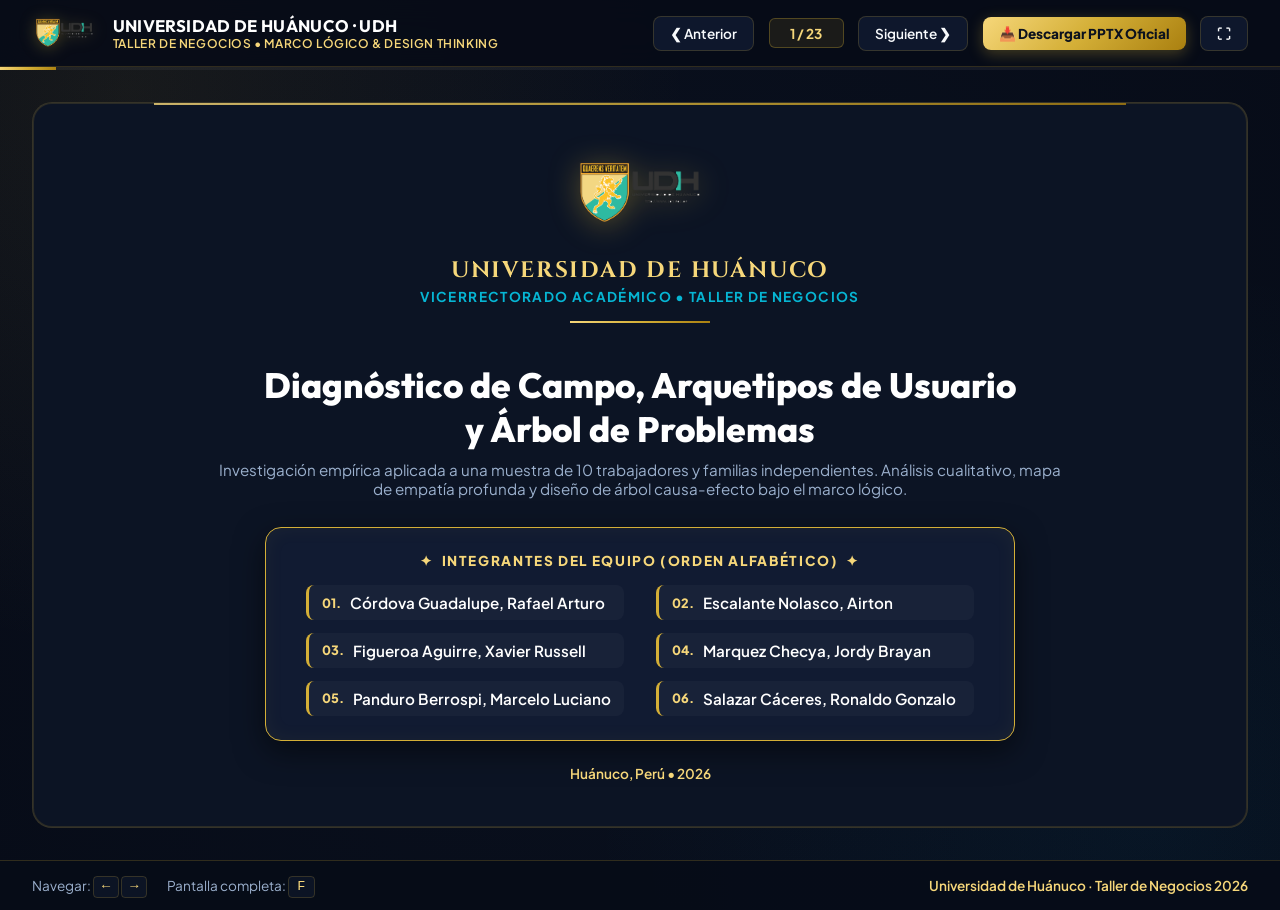
<file: TN/index.html>
<!DOCTYPE html>
<html lang="es">
<head>
  <meta charset="UTF-8">
  <meta name="viewport" content="width=device-width, initial-scale=1.0">
  <title>UDH - Taller de Negocios: Diagnóstico, Arquetipos y Árbol de Problemas</title>
  <link rel="preconnect" href="https://fonts.googleapis.com">
  <link rel="preconnect" href="https://fonts.gstatic.com" crossorigin>
  <link href="https://fonts.googleapis.com/css2?family=Plus+Jakarta+Sans:wght@300;400;500;600;700;800&family=Outfit:wght@400;500;600;700;800&family=Cinzel:wght@600;700;800&display=swap" rel="stylesheet">
  <style>
    :root {
      --bg-dark: #070c18;
      --bg-surface: #0c1424;
      --bg-card: rgba(18, 29, 53, 0.75);
      --bg-card-hover: rgba(28, 44, 78, 0.85);
      --border-color: rgba(212, 175, 55, 0.2);
      --border-gold: #d4af37;
      --gold-light: #f6d77a;
      --gold-glow: rgba(212, 175, 55, 0.25);
      --gold-gradient: linear-gradient(135deg, #f6d77a 0%, #d4af37 50%, #aa8010 100%);
      --text-main: #f8fafc;
      --text-muted: #9bb0cd;
      --accent-cyan: #06b6d4;
      --accent-sky: #0ea5e9;
      --accent-amber: #f59e0b;
      --accent-rose: #f43f5e;
      --accent-emerald: #10b981;
      --font-heading: 'Outfit', sans-serif;
      --font-body: 'Plus Jakarta Sans', sans-serif;
      --font-serif: 'Cinzel', serif;
      --shadow-card: 0 12px 35px -10px rgba(0, 0, 0, 0.7);
    }

    * {
      box-sizing: border-box;
      margin: 0;
      padding: 0;
    }

    body {
      background-color: var(--bg-dark);
      color: var(--text-main);
      font-family: var(--font-body);
      min-height: 100vh;
      display: flex;
      flex-direction: column;
      overflow-x: hidden;
      background-image: 
        radial-gradient(circle at 10% 10%, rgba(212, 175, 55, 0.08) 0%, transparent 40%),
        radial-gradient(circle at 90% 90%, rgba(14, 165, 233, 0.06) 0%, transparent 40%),
        radial-gradient(circle at 50% 50%, rgba(12, 20, 36, 0.6) 0%, transparent 100%);
    }

    /* Top Navigation */
    header {
      position: sticky;
      top: 0;
      z-index: 100;
      background: rgba(7, 12, 24, 0.9);
      backdrop-filter: blur(14px);
      border-bottom: 1px solid var(--border-color);
      padding: 0.75rem 2rem;
      display: flex;
      justify-content: space-between;
      align-items: center;
    }

    .brand {
      display: flex;
      align-items: center;
      gap: 1rem;
    }

    .brand-logo-img {
      height: 42px;
      width: auto;
      object-fit: contain;
      filter: drop-shadow(0 2px 8px rgba(212, 175, 55, 0.3));
    }

    .brand-text-block {
      display: flex;
      flex-direction: column;
    }

    .brand-title {
      font-family: var(--font-heading);
      font-weight: 700;
      font-size: 1.05rem;
      color: #fff;
      letter-spacing: 0.02em;
    }

    .brand-sub {
      font-size: 0.75rem;
      color: var(--gold-light);
      font-weight: 600;
      letter-spacing: 0.05em;
    }

    .nav-controls {
      display: flex;
      align-items: center;
      gap: 0.9rem;
    }

    .slide-counter {
      font-size: 0.85rem;
      color: var(--gold-light);
      font-weight: 700;
      min-width: 75px;
      text-align: center;
      background: rgba(212, 175, 55, 0.1);
      border: 1px solid rgba(212, 175, 55, 0.3);
      padding: 0.35rem 0.6rem;
      border-radius: 6px;
    }

    .btn {
      background: var(--bg-card);
      border: 1px solid var(--border-color);
      color: var(--text-main);
      padding: 0.5rem 1rem;
      border-radius: 8px;
      cursor: pointer;
      font-family: var(--font-body);
      font-size: 0.85rem;
      font-weight: 600;
      display: inline-flex;
      align-items: center;
      gap: 0.5rem;
      transition: all 0.2s ease;
      text-decoration: none;
    }

    .btn:hover {
      background: var(--bg-card-hover);
      border-color: var(--border-gold);
      color: #fff;
      transform: translateY(-1px);
    }

    .btn-gold {
      background: var(--gold-gradient);
      color: #0b111e;
      border: none;
      font-weight: 800;
      box-shadow: 0 4px 15px rgba(212, 175, 55, 0.3);
    }

    .btn-gold:hover {
      box-shadow: 0 6px 20px rgba(212, 175, 55, 0.5);
      color: #000;
      transform: translateY(-2px);
    }

    /* Progress bar */
    .progress-bar-container {
      position: sticky;
      top: 59px;
      z-index: 99;
      width: 100%;
      height: 3px;
      background: rgba(255,255,255,0.05);
    }

    .progress-bar {
      height: 100%;
      width: 7.7%;
      background: var(--gold-gradient);
      transition: width 0.3s ease;
    }

    /* Presentation Canvas */
    main {
      flex: 1;
      display: flex;
      justify-content: center;
      align-items: center;
      padding: 2rem;
      max-width: 1400px;
      margin: 0 auto;
      width: 100%;
    }

    .slide {
      display: none;
      width: 100%;
      min-height: 660px;
      background: var(--bg-surface);
      border: 1px solid var(--border-color);
      border-radius: 20px;
      padding: 2.8rem;
      box-shadow: var(--shadow-card);
      position: relative;
      animation: fadeIn 0.35s cubic-bezier(0.16, 1, 0.3, 1);
      box-shadow: inset 0 0 0 1px rgba(212, 175, 55, 0.15);
    }

    .slide::before {
      content: "";
      position: absolute;
      top: 0;
      left: 10%;
      right: 10%;
      height: 2px;
      background: var(--gold-gradient);
      opacity: 0.8;
    }

    .slide.active {
      display: flex;
      flex-direction: column;
    }

    @keyframes fadeIn {
      from { opacity: 0; transform: translateY(10px) scale(0.99); }
      to { opacity: 1; transform: translateY(0) scale(1); }
    }

    /* Slide Headers */
    .slide-category {
      display: inline-flex;
      align-items: center;
      gap: 0.4rem;
      font-size: 0.75rem;
      font-weight: 800;
      text-transform: uppercase;
      letter-spacing: 0.15em;
      color: var(--gold-light);
      margin-bottom: 0.5rem;
    }

    .slide-title {
      font-family: var(--font-heading);
      font-size: 2rem;
      font-weight: 800;
      color: #fff;
      line-height: 1.2;
      margin-bottom: 0.4rem;
    }

    .slide-subtitle {
      font-size: 0.95rem;
      color: var(--text-muted);
      margin-bottom: 1.8rem;
    }

    /* Slide 1: Carátula Institucional */
    .cover-header-udh {
      text-align: center;
      margin-bottom: 1.5rem;
    }

    .cover-logo-big {
      height: 90px;
      width: auto;
      object-fit: contain;
      margin-bottom: 0.8rem;
      filter: drop-shadow(0 4px 15px rgba(212, 175, 55, 0.35));
    }

    .cover-inst-title {
      font-family: var(--font-serif);
      font-size: 1.4rem;
      font-weight: 700;
      color: var(--gold-light);
      letter-spacing: 0.08em;
      margin-bottom: 0.2rem;
    }

    .cover-inst-sub {
      font-size: 0.85rem;
      color: var(--accent-cyan);
      font-weight: 700;
      letter-spacing: 0.1em;
      text-transform: uppercase;
    }

    .gold-divider {
      width: 140px;
      height: 2px;
      background: var(--gold-gradient);
      margin: 1rem auto;
    }

    .cover-main-title {
      font-family: var(--font-heading);
      font-size: 2.2rem;
      font-weight: 800;
      color: #ffffff;
      text-align: center;
      line-height: 1.25;
      margin-bottom: 0.6rem;
    }

    .cover-desc-text {
      text-align: center;
      color: var(--text-muted);
      font-size: 0.95rem;
      max-width: 850px;
      margin: 0 auto 1.8rem auto;
    }

    .members-card {
      background: rgba(18, 29, 53, 0.85);
      border: 1.5px solid var(--border-gold);
      border-radius: 16px;
      padding: 1.5rem 2.5rem;
      max-width: 900px;
      margin: 0 auto;
      box-shadow: 0 10px 30px rgba(0,0,0,0.5), inset 0 0 20px rgba(212, 175, 55, 0.06);
    }

    .members-title {
      font-size: 0.85rem;
      font-weight: 800;
      color: var(--gold-light);
      text-align: center;
      letter-spacing: 0.12em;
      text-transform: uppercase;
      margin-bottom: 1rem;
      display: flex;
      align-items: center;
      justify-content: center;
      gap: 0.5rem;
    }

    .members-grid {
      display: grid;
      grid-template-columns: 1fr 1fr;
      gap: 0.8rem 2rem;
    }

    .member-item {
      display: flex;
      align-items: center;
      gap: 0.6rem;
      font-size: 0.95rem;
      color: #ffffff;
      font-weight: 600;
      background: rgba(255, 255, 255, 0.03);
      padding: 0.5rem 0.8rem;
      border-radius: 8px;
      border-left: 3px solid var(--border-gold);
    }

    .member-num {
      color: var(--gold-light);
      font-size: 0.8rem;
      font-weight: 800;
    }

    .cover-footer-note {
      text-align: center;
      margin-top: 1.5rem;
      font-size: 0.85rem;
      color: var(--gold-light);
      font-weight: 600;
    }

    /* Grids & Cards */
    .grid-2 {
      display: grid;
      grid-template-columns: 1fr 1fr;
      gap: 1.5rem;
    }

    .grid-3 {
      display: grid;
      grid-template-columns: repeat(3, 1fr);
      gap: 1.5rem;
    }

    .grid-4 {
      display: grid;
      grid-template-columns: repeat(4, 1fr);
      gap: 1.25rem;
    }

    .card {
      background: var(--bg-card);
      border: 1px solid var(--border-color);
      border-radius: 14px;
      padding: 1.5rem;
      backdrop-filter: blur(8px);
      transition: all 0.2s ease;
      display: flex;
      flex-direction: column;
    }

    .card:hover {
      border-color: var(--border-gold);
      box-shadow: 0 8px 25px -5px rgba(0,0,0,0.5);
    }

    .card-title {
      font-family: var(--font-heading);
      font-size: 1.15rem;
      font-weight: 700;
      color: #fff;
      margin-bottom: 0.75rem;
      display: flex;
      align-items: center;
      gap: 0.5rem;
    }

    /* Arquetipo Styles with real image */
    .archetype-container {
      display: grid;
      grid-template-columns: 340px 1fr;
      gap: 2rem;
      height: 100%;
    }

    .archetype-visual-box {
      background: var(--bg-card);
      border: 1.5px solid var(--border-gold);
      border-radius: 16px;
      padding: 1.25rem;
      display: flex;
      flex-direction: column;
      align-items: center;
      box-shadow: 0 8px 25px rgba(0,0,0,0.4);
    }

    .archetype-photo {
      width: 100%;
      height: 220px;
      object-fit: cover;
      border-radius: 12px;
      border: 1px solid var(--border-color);
      margin-bottom: 1rem;
      box-shadow: 0 4px 15px rgba(0,0,0,0.5);
    }

    .archetype-name {
      font-family: var(--font-heading);
      font-size: 1.25rem;
      font-weight: 800;
      color: var(--gold-light);
      margin-bottom: 0.2rem;
      text-align: center;
    }

    .archetype-role {
      font-size: 0.8rem;
      color: var(--accent-cyan);
      font-weight: 700;
      margin-bottom: 1rem;
      text-align: center;
    }

    .archetype-meta-list {
      width: 100%;
      font-size: 0.85rem;
      display: flex;
      flex-direction: column;
      gap: 0.45rem;
      border-top: 1px solid var(--border-color);
      padding-top: 0.8rem;
    }

    .meta-row {
      display: flex;
      justify-content: space-between;
    }

    .meta-key {
      color: var(--text-muted);
    }

    .meta-val {
      font-weight: 600;
      color: var(--text-main);
    }

    .archetype-content-blocks {
      display: flex;
      flex-direction: column;
      gap: 1.15rem;
    }

    .feature-block {
      background: var(--bg-card);
      border: 1px solid var(--border-color);
      border-left: 4px solid var(--border-gold);
      border-radius: 12px;
      padding: 1.25rem;
    }

    .feature-block.rose { border-left-color: var(--accent-rose); }
    .feature-block.gold { border-left-color: var(--border-gold); }
    .feature-block.emerald { border-left-color: var(--accent-emerald); }

    .feature-title {
      font-weight: 700;
      font-size: 1rem;
      color: #fff;
      margin-bottom: 0.4rem;
      display: flex;
      align-items: center;
      gap: 0.5rem;
    }

    .feature-text {
      font-size: 0.9rem;
      color: var(--text-muted);
      line-height: 1.55;
    }

    .feature-list {
      list-style: none;
      font-size: 0.9rem;
      color: var(--text-muted);
      display: flex;
      flex-direction: column;
      gap: 0.4rem;
    }

    .feature-list li {
      position: relative;
      padding-left: 1.25rem;
    }

    .feature-list li::before {
      content: "•";
      position: absolute;
      left: 0;
      color: var(--border-gold);
      font-weight: bold;
    }

    /* Table */
    .table-responsive {
      width: 100%;
      overflow-x: auto;
      border-radius: 12px;
      border: 1px solid var(--border-color);
    }

    table {
      width: 100%;
      border-collapse: collapse;
      font-size: 0.85rem;
      text-align: left;
    }

    thead th {
      background: rgba(18, 29, 53, 0.95);
      color: var(--gold-light);
      padding: 0.9rem 1rem;
      font-weight: 700;
      font-family: var(--font-heading);
      border-bottom: 2px solid var(--border-color);
    }

    tbody td {
      padding: 0.8rem 1rem;
      border-bottom: 1px solid var(--border-color);
      color: var(--text-main);
    }

    tbody tr:nth-child(even) {
      background: rgba(255, 255, 255, 0.02);
    }

    tbody tr:hover {
      background: rgba(212, 175, 55, 0.05);
    }

    .badge-pill {
      display: inline-block;
      font-size: 0.75rem;
      font-weight: 700;
      padding: 0.2rem 0.6rem;
      border-radius: 20px;
    }

    .badge-rose { background: rgba(244, 63, 94, 0.15); color: var(--accent-rose); border: 1px solid rgba(244, 63, 94, 0.3); }
    .badge-gold { background: rgba(212, 175, 55, 0.15); color: var(--gold-light); border: 1px solid rgba(212, 175, 55, 0.4); }

    /* Árbol de Problemas */
    .tree-wrapper {
      display: flex;
      flex-direction: column;
      gap: 1.3rem;
      align-items: center;
      width: 100%;
    }

    .tree-box-effect {
      background: linear-gradient(135deg, rgba(159, 18, 57, 0.3), rgba(244, 63, 94, 0.15));
      border: 1.5px solid var(--border-gold);
      border-radius: 14px;
      padding: 1.1rem 2rem;
      width: 85%;
      text-align: center;
      box-shadow: 0 4px 20px rgba(0,0,0,0.4);
    }

    .tree-box-trunk {
      background: linear-gradient(135deg, rgba(22, 36, 68, 0.8), rgba(11, 20, 42, 0.9));
      border: 2px solid var(--border-gold);
      border-radius: 16px;
      padding: 1.4rem 2.5rem;
      width: 90%;
      text-align: center;
      box-shadow: 0 4px 25px rgba(212, 175, 55, 0.2);
    }

    .tree-roots-grid {
      display: grid;
      grid-template-columns: repeat(3, 1fr);
      gap: 1.25rem;
      width: 100%;
    }

    .root-card {
      background: var(--bg-card);
      border: 1px solid var(--border-color);
      border-radius: 14px;
      padding: 1.25rem;
      transition: all 0.2s ease;
    }

    .root-card:hover {
      transform: translateY(-3px);
      border-color: var(--border-gold);
    }

    .connector-line {
      width: 2px;
      height: 18px;
      background: var(--border-gold);
      margin: 0 auto;
      opacity: 0.6;
    }

    /* Footer */
    footer {
      background: rgba(7, 12, 24, 0.95);
      border-top: 1px solid var(--border-color);
      padding: 1rem 2rem;
      display: flex;
      justify-content: space-between;
      align-items: center;
      font-size: 0.85rem;
      color: var(--text-muted);
    }

    .keyboard-shortcuts {
      display: flex;
      gap: 1.25rem;
      align-items: center;
    }

    .key {
      background: var(--bg-surface);
      border: 1px solid var(--border-color);
      padding: 0.15rem 0.5rem;
      border-radius: 4px;
      font-family: monospace;
      color: var(--gold-light);
    }

    @media (max-width: 1024px) {
      .archetype-container { grid-template-columns: 1fr; }
      .grid-4, .grid-3 { grid-template-columns: 1fr; }
      .tree-roots-grid { grid-template-columns: 1fr; }
      .members-grid { grid-template-columns: 1fr; }
    }

    /* Customer Journey Workshop Styles */
    .workshop-header-banner {
      background: linear-gradient(135deg, rgba(212, 175, 55, 0.12), rgba(12, 20, 36, 0.85));
      border: 1.5px solid var(--border-gold);
      border-radius: 12px;
      padding: 0.85rem 1.4rem;
      margin-bottom: 1.2rem;
      display: flex;
      flex-direction: column;
      gap: 0.4rem;
    }

    .workshop-steps-row {
      display: grid;
      grid-template-columns: repeat(4, 1fr);
      gap: 0.75rem;
    }

    .ws-step-pill {
      background: rgba(18, 29, 53, 0.9);
      border: 1px solid rgba(212, 175, 55, 0.25);
      border-radius: 8px;
      padding: 0.5rem 0.75rem;
      font-size: 0.78rem;
      display: flex;
      flex-direction: column;
      gap: 0.2rem;
    }

    .ws-step-num {
      font-weight: 800;
      color: var(--gold-light);
      font-size: 0.72rem;
      text-transform: uppercase;
      letter-spacing: 0.05em;
    }

    .ws-step-name {
      color: #fff;
      font-weight: 600;
      line-height: 1.25;
    }

    .journey-stages-grid {
      display: grid;
      grid-template-columns: repeat(4, 1fr);
      gap: 0.9rem;
      margin-bottom: 1.2rem;
    }

    .journey-card {
      background: var(--bg-card);
      border: 1px solid var(--border-color);
      border-radius: 12px;
      padding: 1rem;
      transition: all 0.25s ease;
      display: flex;
      flex-direction: column;
      gap: 0.35rem;
      position: relative;
    }

    .journey-card:hover {
      transform: translateY(-2px);
      box-shadow: 0 6px 20px rgba(0,0,0,0.5);
    }

    .journey-step-num {
      font-size: 0.72rem;
      font-weight: 800;
      letter-spacing: 0.08em;
      text-transform: uppercase;
    }

    .journey-step-title {
      font-size: 0.92rem;
      font-weight: 700;
      color: #fff;
      line-height: 1.3;
    }

    .journey-step-desc {
      font-size: 0.78rem;
      color: var(--text-muted);
      line-height: 1.45;
    }

    .touchpoints-card {
      background: rgba(17, 28, 52, 0.9);
      border: 1.5px solid var(--border-gold);
      border-radius: 12px;
      padding: 1rem 1.4rem;
      box-shadow: 0 4px 20px rgba(0,0,0,0.4);
    }

    .emotions-column-card {
      background: var(--bg-card);
      border: 1.5px solid var(--border-gold);
      border-radius: 14px;
      padding: 1.3rem;
      display: flex;
      flex-direction: column;
      gap: 0.7rem;
    }

    .emotion-item {
      background: rgba(255, 255, 255, 0.03);
      border-left: 3px solid var(--gold-light);
      border-radius: 6px;
      padding: 0.5rem 0.8rem;
      display: flex;
      flex-direction: column;
      gap: 0.15rem;
    }

    .emotion-name {
      font-size: 0.85rem;
      font-weight: 700;
      color: var(--gold-light);
      display: flex;
      align-items: center;
      gap: 0.4rem;
    }

    .emotion-desc {
      font-size: 0.75rem;
      color: var(--text-muted);
      line-height: 1.35;
    }

    .pain-points-card {
      background: var(--bg-card);
      border: 1.5px solid var(--accent-rose);
      border-radius: 14px;
      padding: 1.3rem;
      display: flex;
      flex-direction: column;
      gap: 0.65rem;
    }

    .pain-item {
      background: rgba(244, 63, 94, 0.06);
      border-left: 3px solid var(--accent-rose);
      border-radius: 6px;
      padding: 0.55rem 0.85rem;
      font-size: 0.82rem;
      color: #fff;
      line-height: 1.4;
      display: flex;
      gap: 0.6rem;
      align-items: flex-start;
    }

    .pain-num {
      font-weight: 800;
      color: var(--accent-rose);
      font-size: 0.85rem;
      min-width: 20px;
    }


    /* Brainstorming Slide Styles */
    .brainstorm-hmw-box {
      background: linear-gradient(135deg, rgba(212, 175, 55, 0.15), rgba(12, 20, 36, 0.9));
      border: 1.5px solid var(--border-gold);
      border-radius: 12px;
      padding: 0.9rem 1.4rem;
      margin-bottom: 1.25rem;
      box-shadow: 0 4px 20px rgba(0,0,0,0.4);
    }

    .brainstorm-grid {
      display: grid;
      grid-template-columns: 1fr 1fr;
      gap: 1.1rem;
      margin-bottom: 1rem;
    }

    .brainstorm-card {
      background: var(--bg-card);
      border: 1.5px solid var(--border-color);
      border-radius: 12px;
      padding: 1.15rem 1.3rem;
      display: flex;
      flex-direction: column;
      gap: 0.6rem;
      transition: all 0.25s ease;
    }

    .brainstorm-card:hover {
      transform: translateY(-2px);
      box-shadow: 0 8px 25px rgba(0,0,0,0.5);
    }

    .brainstorm-cluster-title {
      font-size: 0.95rem;
      font-weight: 800;
      letter-spacing: 0.04em;
      text-transform: uppercase;
    }

    .brainstorm-cluster-sub {
      font-size: 0.78rem;
      color: var(--text-muted);
      margin-top: 0.15rem;
    }

    .brainstorm-ideas-list {
      display: flex;
      flex-direction: column;
      gap: 0.5rem;
      margin-top: 0.2rem;
    }

    .brainstorm-idea-item {
      background: rgba(255, 255, 255, 0.03);
      border-radius: 6px;
      padding: 0.5rem 0.75rem;
      font-size: 0.8rem;
      line-height: 1.4;
      color: #fff;
    }

    .brainstorm-rules-bar {
      background: rgba(18, 29, 53, 0.75);
      border: 1px solid rgba(212, 175, 55, 0.3);
      border-radius: 8px;
      padding: 0.55rem 1rem;
      text-align: center;
      font-size: 0.8rem;
      color: var(--gold-light);
      font-weight: 600;
    }


    /* SCAMPER 3D Flip Cards Styles */
    .scamper-controls-bar {
      display: flex;
      justify-content: space-between;
      align-items: center;
      margin-bottom: 1rem;
      background: rgba(18, 29, 53, 0.7);
      border: 1px solid var(--border-color);
      border-radius: 10px;
      padding: 0.6rem 1.2rem;
    }

    .scamper-grid-top {
      display: grid;
      grid-template-columns: repeat(4, 1fr);
      gap: 1rem;
      margin-bottom: 1rem;
    }

    .scamper-grid-bottom {
      display: grid;
      grid-template-columns: repeat(3, 1fr);
      gap: 1.1rem;
      margin-bottom: 0.8rem;
    }

    .scamper-card {
      background-color: transparent;
      perspective: 1200px;
      height: 235px;
      cursor: pointer;
      user-select: none;
    }

    .scamper-card-inner {
      position: relative;
      width: 100%;
      height: 100%;
      text-align: left;
      transition: transform 0.6s cubic-bezier(0.34, 1.56, 0.64, 1);
      transform-style: preserve-3d;
      border-radius: 14px;
    }

    .scamper-card.flipped .scamper-card-inner {
      transform: rotateY(180deg);
    }

    .scamper-card-front, .scamper-card-back {
      position: absolute;
      width: 100%;
      height: 100%;
      -webkit-backface-visibility: hidden;
      backface-visibility: hidden;
      border-radius: 14px;
      padding: 1.1rem;
      display: flex;
      flex-direction: column;
      justify-content: space-between;
      box-sizing: border-box;
    }

    .scamper-card-front {
      background: var(--bg-card);
      border: 1.5px solid var(--border-color);
      transition: border-color 0.25s ease, box-shadow 0.25s ease;
    }

    .scamper-card:hover .scamper-card-front {
      border-color: var(--border-gold);
      box-shadow: 0 8px 25px rgba(212, 175, 55, 0.2);
    }

    .scamper-card-back {
      transform: rotateY(180deg);
      background: linear-gradient(135deg, rgba(20, 32, 60, 0.98), rgba(9, 15, 29, 0.98));
      border: 2px solid var(--border-gold);
      box-shadow: 0 10px 30px rgba(0,0,0,0.6);
    }

    .scamper-badge-row {
      display: flex;
      align-items: center;
      gap: 0.6rem;
    }

    .scamper-letter {
      width: 32px;
      height: 32px;
      border-radius: 8px;
      display: flex;
      align-items: center;
      justify-content: center;
      font-weight: 800;
      font-size: 1.1rem;
      color: #0b111e;
      background: var(--gold-gradient);
      box-shadow: 0 2px 10px rgba(212, 175, 55, 0.4);
    }

    .scamper-word {
      font-family: var(--font-heading);
      font-weight: 800;
      font-size: 0.92rem;
      letter-spacing: 0.05em;
      text-transform: uppercase;
      color: #fff;
    }

    .scamper-front-body {
      margin: 0.4rem 0;
    }

    .scamper-label-base {
      font-size: 0.72rem;
      font-weight: 700;
      text-transform: uppercase;
      color: var(--text-muted);
      letter-spacing: 0.05em;
      display: block;
      margin-bottom: 0.2rem;
    }

    .scamper-base-text {
      font-size: 0.8rem;
      color: #e2e8f0;
      line-height: 1.4;
    }

    .scamper-flip-hint {
      font-size: 0.72rem;
      font-weight: 700;
      color: var(--gold-light);
      display: flex;
      align-items: center;
      gap: 0.35rem;
      background: rgba(212, 175, 55, 0.08);
      border: 1px dashed rgba(212, 175, 55, 0.35);
      padding: 0.3rem 0.5rem;
      border-radius: 6px;
      width: fit-content;
    }

    .scamper-back-tag {
      font-size: 0.72rem;
      font-weight: 800;
      text-transform: uppercase;
      letter-spacing: 0.08em;
      color: var(--gold-light);
      display: flex;
      align-items: center;
      gap: 0.4rem;
    }

    .scamper-back-text {
      font-size: 0.82rem;
      color: #fff;
      line-height: 1.45;
      margin: 0.3rem 0;
    }

    .scamper-back-impact {
      background: rgba(255, 255, 255, 0.04);
      border-left: 2.5px solid var(--accent-emerald);
      padding: 0.35rem 0.6rem;
      border-radius: 4px;
      font-size: 0.74rem;
      color: var(--text-muted);
      line-height: 1.35;
    }


    /* HMW, Crazy 8's and RWW Styles */
    .hmw-intro-box {
      background: linear-gradient(135deg, rgba(212, 175, 55, 0.15), rgba(12, 20, 36, 0.9));
      border: 1.5px solid var(--border-gold);
      border-radius: 12px;
      padding: 0.85rem 1.4rem;
      margin-bottom: 1.2rem;
      display: flex;
      justify-content: space-between;
      align-items: center;
    }

    .hmw-grid-2x2 {
      display: grid;
      grid-template-columns: 1fr 1fr;
      gap: 1.1rem;
      margin-bottom: 1rem;
    }

    .hmw-card-box {
      background: var(--bg-card);
      border: 1.5px solid var(--border-color);
      border-radius: 12px;
      padding: 1.15rem 1.3rem;
      display: flex;
      flex-direction: column;
      gap: 0.55rem;
      transition: all 0.25s ease;
    }

    .hmw-card-box:hover {
      transform: translateY(-2px);
      box-shadow: 0 8px 25px rgba(0,0,0,0.5);
    }

    .hmw-tag-pill {
      font-size: 0.75rem;
      font-weight: 800;
      text-transform: uppercase;
      letter-spacing: 0.05em;
    }

    .hmw-pain-info {
      font-size: 0.78rem;
      color: var(--text-muted);
      line-height: 1.35;
      background: rgba(255, 255, 255, 0.02);
      padding: 0.4rem 0.6rem;
      border-radius: 6px;
    }

    .hmw-statement {
      font-size: 0.88rem;
      font-weight: 700;
      color: #fff;
      line-height: 1.4;
      background: rgba(212, 175, 55, 0.05);
      border-left: 3px solid var(--gold-light);
      padding: 0.5rem 0.75rem;
      border-radius: 6px;
    }

    /* Crazy 8's Grid Styles */
    .crazy8-container-grid {
      display: grid;
      grid-template-columns: repeat(4, 1fr);
      gap: 0.95rem;
      margin-bottom: 1rem;
    }

    .crazy8-item-box {
      background: var(--bg-card);
      border: 1.5px solid var(--border-color);
      border-radius: 12px;
      padding: 1rem;
      display: flex;
      flex-direction: column;
      justify-content: space-between;
      transition: all 0.25s ease;
      min-height: 200px;
      position: relative;
    }

    .crazy8-item-box:hover {
      transform: translateY(-3px);
      box-shadow: 0 8px 25px rgba(212, 175, 55, 0.2);
    }

    .crazy8-idx-tag {
      font-size: 0.72rem;
      font-weight: 800;
      text-transform: uppercase;
      letter-spacing: 0.08em;
      margin-bottom: 0.3rem;
    }

    .crazy8-item-title {
      font-family: var(--font-heading);
      font-size: 0.92rem;
      font-weight: 700;
      color: #fff;
      line-height: 1.3;
      margin-bottom: 0.4rem;
    }

    .crazy8-item-desc {
      font-size: 0.78rem;
      color: var(--text-muted);
      line-height: 1.45;
    }

    /* RWW Evaluation Styles */
    .rww-evaluation-grid {
      display: grid;
      grid-template-columns: 1fr 1fr;
      gap: 1.1rem;
      margin-bottom: 1rem;
    }

    .rww-card-box {
      background: var(--bg-card);
      border: 1.5px solid var(--border-color);
      border-radius: 12px;
      padding: 1.15rem 1.3rem;
      display: flex;
      flex-direction: column;
      gap: 0.6rem;
      transition: all 0.25s ease;
    }

    .rww-card-box:hover {
      transform: translateY(-2px);
      box-shadow: 0 8px 25px rgba(0,0,0,0.5);
    }

    .rww-metric-row {
      display: flex;
      flex-direction: column;
      gap: 0.35rem;
      font-size: 0.78rem;
    }

    .rww-metric-item {
      background: rgba(255, 255, 255, 0.03);
      padding: 0.35rem 0.65rem;
      border-radius: 6px;
      line-height: 1.35;
      color: #e2e8f0;
    }

    .rww-verdict-pill {
      font-size: 0.78rem;
      font-weight: 800;
      padding: 0.4rem 0.8rem;
      border-radius: 6px;
      text-align: center;
      letter-spacing: 0.04em;
    }


    /* RWW Detailed Slides Styles */
    .rww-detail-banner {
      background: rgba(18, 29, 53, 0.95);
      border: 1.5px solid var(--border-gold);
      border-radius: 12px;
      padding: 0.85rem 1.4rem;
      margin-bottom: 1.2rem;
      display: flex;
      justify-content: space-between;
      align-items: center;
    }

    .rww-pillars-3col {
      display: grid;
      grid-template-columns: repeat(3, 1fr);
      gap: 1.15rem;
      margin-bottom: 1.1rem;
    }

    .rww-pillar-card {
      background: var(--bg-card);
      border: 1.5px solid var(--border-color);
      border-radius: 12px;
      padding: 1.15rem;
      display: flex;
      flex-direction: column;
      justify-content: space-between;
      min-height: 380px;
      transition: all 0.25s ease;
    }

    .rww-pillar-card:hover {
      transform: translateY(-2px);
      box-shadow: 0 8px 25px rgba(0,0,0,0.5);
    }

    .rww-criterion-box {
      background: rgba(255, 255, 255, 0.03);
      border-radius: 8px;
      padding: 0.65rem 0.8rem;
      margin-bottom: 0.75rem;
      display: flex;
      flex-direction: column;
      gap: 0.25rem;
    }

    .rww-crit-q {
      font-size: 0.82rem;
      font-weight: 700;
      color: #fff;
    }

    .rww-crit-j {
      font-size: 0.75rem;
      color: var(--text-muted);
      line-height: 1.35;
    }

    .rww-crit-score {
      font-size: 0.8rem;
      font-weight: 800;
      align-self: flex-end;
    }

    .rww-subtotal-bar {
      border-top: 1px dashed rgba(212, 175, 55, 0.3);
      padding-top: 0.5rem;
      display: flex;
      justify-content: space-between;
      align-items: center;
      font-weight: 800;
      font-size: 0.88rem;
    }

    .rww-score-pill {
      background: rgba(212, 175, 55, 0.15);
      border: 1px solid var(--border-gold);
      padding: 0.2rem 0.6rem;
      border-radius: 6px;
      font-weight: 800;
    }

    .rww-verdict-banner {
      background: rgba(18, 29, 53, 0.95);
      border-radius: 10px;
      padding: 0.8rem 1.4rem;
      text-align: center;
      font-weight: 800;
      font-size: 0.95rem;
      letter-spacing: 0.05em;
    }

    .ranking-row-card {
      background: var(--bg-card);
      border: 1.5px solid var(--border-color);
      border-radius: 10px;
      padding: 0.85rem 1.3rem;
      display: flex;
      justify-content: space-between;
      align-items: center;
      margin-bottom: 0.85rem;
      transition: all 0.2s ease;
    }

    .ranking-row-card:hover {
      border-color: var(--border-gold);
      transform: translateX(3px);
    }

  </style>
</head>
<body>

  <!-- Top Header -->
  <header>
    <div class="brand">
      <img src="logo.png" alt="Logo UDH" class="brand-logo-img">
      <div class="brand-text-block">
        <span class="brand-title">UNIVERSIDAD DE HUÁNUCO &middot; UDH</span>
        <span class="brand-sub">TALLER DE NEGOCIOS &bull; MARCO LÓGICO & DESIGN THINKING</span>
      </div>
    </div>

    <div class="nav-controls">
      <button class="btn" id="prevBtn" onclick="changeSlide(-1)">❮ Anterior</button>
      <div class="slide-counter" id="slideCounter">1 / 23</div>
      <button class="btn" id="nextBtn" onclick="changeSlide(1)">Siguiente ❯</button>
      <a href="Presentacion_Taller_Negocios_Arquetipos_Arbol_Problemas.pptx" class="btn btn-gold" download>
        📥 Descargar PPTX Oficial
      </a>
      <button class="btn" onclick="toggleFullscreen()" title="Pantalla Completa">⛶</button>
    </div>
  </header>

  <!-- Progress Bar -->
  <div class="progress-bar-container">
    <div class="progress-bar" id="progressBar"></div>
  </div>

  <main>

    <!-- SLIDE 1: CARÁTULA OFICIAL UDH CON INTEGRANTES ALFABÉTICOS -->
    <section class="slide active" id="slide-1">
      <div class="cover-header-udh">
        <img src="logo.png" alt="Universidad de Huánuco" class="cover-logo-big">
        <h2 class="cover-inst-title">UNIVERSIDAD DE HUÁNUCO</h2>
        <div class="cover-inst-sub">Vicerrectorado Académico &bull; Taller de Negocios</div>
        <div class="gold-divider"></div>
      </div>

      <h1 class="cover-main-title">
        Diagnóstico de Campo, Arquetipos de Usuario<br>y Árbol de Problemas
      </h1>
      <p class="cover-desc-text">
        Investigación empírica aplicada a una muestra de 10 trabajadores y familias independientes. Análisis cualitativo, mapa de empatía profunda y diseño de árbol causa-efecto bajo el marco lógico.
      </p>

      <!-- Members Box (Alphabetical Order) -->
      <div class="members-card">
        <div class="members-title">
          <span>✦</span> Integrantes del Equipo (Orden Alfabético) <span>✦</span>
        </div>
        <div class="members-grid">
          <div class="member-item">
            <span class="member-num">01.</span>
            <span>Córdova Guadalupe, Rafael Arturo</span>
          </div>
          <div class="member-item">
            <span class="member-num">02.</span>
            <span>Escalante Nolasco, Airton</span>
          </div>
          <div class="member-item">
            <span class="member-num">03.</span>
            <span>Figueroa Aguirre, Xavier Russell</span>
          </div>
          <div class="member-item">
            <span class="member-num">04.</span>
            <span>Marquez Checya, Jordy Brayan</span>
          </div>
          <div class="member-item">
            <span class="member-num">05.</span>
            <span>Panduro Berrospi, Marcelo Luciano</span>
          </div>
          <div class="member-item">
            <span class="member-num">06.</span>
            <span>Salazar Cáceres, Ronaldo Gonzalo</span>
          </div>
        </div>
      </div>

      <div class="cover-footer-note">
        Huánuco, Perú &bull; 2026
      </div>
    </section>

    <!-- SLIDE 2: RESUMEN DE LA MUESTRA -->
    <section class="slide" id="slide-2">
      <span class="slide-category">✦ Fase 1: Diagnóstico de Campo ✦</span>
      <h2 class="slide-title">Muestra de Entrevistas y Diagnóstico Estadístico</h2>
      <p class="slide-subtitle">Sistematización de los 10 casos reales levantados en campo (ingresos, situación familiar y fricciones)</p>

      <div class="table-responsive">
        <table>
          <thead>
            <tr>
              <th>Entrevistado (Edad)</th>
              <th>Estado Civil / Rol</th>
              <th>Ingreso Mensual</th>
              <th>Objetivo Principal</th>
              <th>Dificultades en su Vida</th>
              <th>Fricción Operativa</th>
            </tr>
          </thead>
          <tbody>
            <tr>
              <td><strong>1. Rosa Solos (40)</strong></td>
              <td><span class="badge-pill badge-rose">Cabeza de Hogar</span> (Conviviente)</td>
              <td><strong style="color: var(--gold-light);">S/ 1,200</strong></td>
              <td>Sacar a sus hijos adelante</td>
              <td>Sobrecarga del hogar</td>
              <td>Problemas con Serenazgo</td>
            </tr>
            <tr>
              <td><strong>2. Gladis (38)</strong></td>
              <td><span class="badge-pill badge-rose">Cabeza de Hogar</span> (Soltera)</td>
              <td><strong style="color: var(--gold-light);">S/ 1,000</strong></td>
              <td>Sacar a sus hijos adelante</td>
              <td>No haber estudiado</td>
              <td>Cansancio extremo al trabajar</td>
            </tr>
            <tr>
              <td><strong>3. Katerine Cruz (35)</strong></td>
              <td>Soltera (Hija)</td>
              <td><strong style="color: var(--gold-light);">S/ 1,000</strong></td>
              <td>Estudiar carrera técnica</td>
              <td>Falta de tiempo</td>
              <td>Choferes que no obedecen</td>
            </tr>
            <tr>
              <td><strong>4. Jose (18)</strong></td>
              <td>Soltero (Joven)</td>
              <td><strong style="color: var(--gold-light);">S/ 1,800</strong></td>
              <td>Estudiar y progresar</td>
              <td>Llegar al trabajo (distancia)</td>
              <td>Congestión vehicular diaria</td>
            </tr>
            <tr>
              <td><strong>5. Carlos Mendoza (30)</strong></td>
              <td>Soltero (Independiente)</td>
              <td><strong style="color: var(--gold-light);">S/ 1,800</strong></td>
              <td>Ahorrar dinero</td>
              <td>Poco tiempo libre</td>
              <td>Encontrar trabajo estable</td>
            </tr>
            <tr>
              <td><strong>6. Andrea Flores (37)</strong></td>
              <td><span class="badge-pill badge-rose">Cabeza de Hogar</span> (Casada)</td>
              <td><strong style="color: var(--gold-light);">S/ 2,300</strong></td>
              <td>Estabilidad económica</td>
              <td>Administrar su tiempo</td>
              <td>Atención doméstica y negocio</td>
            </tr>
            <tr>
              <td><strong>7. Christina (40)</strong></td>
              <td><span class="badge-pill badge-rose">Cabeza de Hogar</span> (Viuda)</td>
              <td><strong style="color: var(--gold-light);">S/ 400</strong></td>
              <td>Ahorrar para sus hijos</td>
              <td>Ingreso insuficiente</td>
              <td>Vulnerabilidad económica crítica</td>
            </tr>
            <tr>
              <td><strong>8. Wuilfredo (40)</strong></td>
              <td><span class="badge-pill badge-rose">Cabeza de Hogar</span> (Conviviente)</td>
              <td><strong style="color: var(--gold-light);">S/ 1,500</strong></td>
              <td>Ahorrar para independizarse</td>
              <td>No ser profesional</td>
              <td>Discusiones en el trabajo</td>
            </tr>
            <tr>
              <td><strong>9. María Salazar (32)</strong></td>
              <td>Soltera (Independiente)</td>
              <td><strong style="color: var(--gold-light);">S/ 600</strong></td>
              <td>Estabilidad económica</td>
              <td>Dificultad en la carga física</td>
              <td>Escasez de tiempo diario</td>
            </tr>
            <tr>
              <td><strong>10. Abel Paucar (30)</strong></td>
              <td>Soltero (Apoyo a padres)</td>
              <td><strong style="color: var(--gold-light);">S/ 1,300</strong></td>
              <td>Apoyar a sus padres</td>
              <td>Comprensión lectora</td>
              <td>Doble turno trabajo y estudio</td>
            </tr>
          </tbody>
        </table>
      </div>
    </section>

    <!-- SLIDE 3: ARQUETIPO 1 CON ILUSTRACIÓN -->
    <section class="slide" id="slide-3">
      <span class="slide-category">✦ Determinación de Arquetipos de Usuario ✦</span>
      <h2 class="slide-title">Arquetipo 1: La Madre/Padre Cabeza de Hogar Multirrol</h2>
      <p class="slide-subtitle">Representa a Rosa, Gladis y Andrea (37-40 años) &mdash; Sobrecarga de crianza y comercio</p>

      <div class="archetype-container">
        <div class="archetype-visual-box">
          <img src="archetype_mother.jpg" alt="Madre Emprendedora" class="archetype-photo">
          <h3 class="archetype-name">Rosa / Gladis</h3>
          <p class="archetype-role">Cabeza de Familia Monoparental</p>
          <div class="archetype-meta-list">
            <div class="meta-row"><span class="meta-key">Edad Promedio:</span> <span class="meta-val">38 - 40 años</span></div>
            <div class="meta-row"><span class="meta-key">Ingreso Promedio:</span> <span class="meta-val">S/ 1,000 - S/ 1,200</span></div>
            <div class="meta-row"><span class="meta-key">Carácter:</span> <span class="meta-val">Luchadora y alegre</span></div>
            <div class="meta-row"><span class="meta-key">Dependientes:</span> <span class="meta-val">2 a 3 hijos escolares</span></div>
            <div class="meta-row"><span class="meta-key">Jornada:</span> <span class="meta-val">12 a 14 hrs (hogar + venta)</span></div>
          </div>
        </div>

        <div class="archetype-content-blocks">
          <div class="feature-block gold">
            <div class="feature-title">🎯 Objetivo Primario</div>
            <p class="feature-text">
              Garantizar la alimentación, salud y educación de sus hijos, asegurando que ellos sí logren una profesión y no repitan el ciclo de precariedad.
            </p>
          </div>
          <div class="feature-block rose">
            <div class="feature-title">⚡ Fricciones y Dificultades Diarias</div>
            <ul class="feature-list">
              <li><strong>Presión de serenazgo:</strong> Miedo continuo a decomisos y desalojos en la vía pública donde comercian.</li>
              <li><strong>Sobrecarga física y mental:</strong> Cansancio acumulado por atender el hogar, cocinar, cuidar hijos y salir a trabajar sin relevo.</li>
              <li><strong>Limitación formativa:</strong> Frustración por no haber terminado estudios superiores, lo que restringe sus opciones laborales.</li>
            </ul>
          </div>
          <div class="feature-block emerald">
            <div class="feature-title">💡 Necesidades y Oportunidades Clave</div>
            <ul class="feature-list">
              <li>Guarderías comunales o nidos a bajo costo para liberar horas productivas.</li>
              <li>Capacitación en técnicas comerciales y finanzas familiares básicas.</li>
              <li>Espacios comerciales seguros y formales con microcréditos ágiles.</li>
            </ul>
          </div>
        </div>
      </div>
    </section>

    <!-- SLIDE 4: ARQUETIPO 2 CON ILUSTRACIÓN -->
    <section class="slide" id="slide-4">
      <span class="slide-category">✦ Determinación de Arquetipos de Usuario ✦</span>
      <h2 class="slide-title">Arquetipo 2: El Joven Trabajador en Doble Turno</h2>
      <p class="slide-subtitle">Representa a Abel, Jose y Katerine (18-32 años) &mdash; Atrapados entre el sostén a padres y su superación</p>

      <div class="archetype-container">
        <div class="archetype-visual-box">
          <img src="archetype_student.jpg" alt="Estudiante Trabajador" class="archetype-photo">
          <h3 class="archetype-name">Abel / Jose</h3>
          <p class="archetype-role">Trabajador Joven con Meta Educativa</p>
          <div class="archetype-meta-list">
            <div class="meta-row"><span class="meta-key">Edad Promedio:</span> <span class="meta-val">18 - 30 años</span></div>
            <div class="meta-row"><span class="meta-key">Ingreso Promedio:</span> <span class="meta-val">S/ 1,300 - S/ 1,800</span></div>
            <div class="meta-row"><span class="meta-key">Carácter:</span> <span class="meta-val">Paciente y disciplinado</span></div>
            <div class="meta-row"><span class="meta-key">Pasatiempos:</span> <span class="meta-val">Fútbol, básquetbol, deporte</span></div>
            <div class="meta-row"><span class="meta-key">Carga Familiar:</span> <span class="meta-val">Aporte indispensable a padres</span></div>
          </div>
        </div>

        <div class="archetype-content-blocks">
          <div class="feature-block gold">
            <div class="feature-title">🎯 Objetivo Primario</div>
            <p class="feature-text">
              Costearse estudios técnicos o superiores para acceder a un empleo calificado, ahorrar capital y mejorar el bienestar de sus progenitores.
            </p>
          </div>
          <div class="feature-block rose">
            <div class="feature-title">⚡ Fricciones y Dificultades Diarias</div>
            <ul class="feature-list">
              <li><strong>Barreras formativas:</strong> Dificultades notables en comprensión lectora y competencias analíticas básicas.</li>
              <li><strong>Agotamiento por transporte:</strong> Congestión vehicular urbana que devora entre 2 a 3 horas diarias de viaje.</li>
              <li><strong>Dilema tiempo vs dinero:</strong> Si trabajan menos horas para estudiar, no les alcanza para las mensualidades.</li>
            </ul>
          </div>
          <div class="feature-block emerald">
            <div class="feature-title">💡 Necesidades y Oportunidades Clave</div>
            <ul class="feature-list">
              <li>Educación técnica modular con horarios flexibles, nocturnos o semipresenciales.</li>
              <li>Tutorías en habilidades blandas y nivelación en comprensión lectora.</li>
              <li>Rutas y transportes optimizados o alternativas de trabajo cercano.</li>
            </ul>
          </div>
        </div>
      </div>
    </section>

    <!-- SLIDE 5: ARQUETIPO 3 CON ILUSTRACIÓN -->
    <section class="slide" id="slide-5">
      <span class="slide-category">✦ Determinación de Arquetipos de Usuario ✦</span>
      <h2 class="slide-title">Arquetipo 3: El Operario con Techo Laboral</h2>
      <p class="slide-subtitle">Representa a Wuilfredo, Carlos Mendoza y María Salazar (30-40 años) &mdash; Lucha por capitalizarse</p>

      <div class="archetype-container">
        <div class="archetype-visual-box">
          <img src="archetype_craftsman.jpg" alt="Operario Independiente" class="archetype-photo">
          <h3 class="archetype-name">Wuilfredo / Carlos</h3>
          <p class="archetype-role">Operario / Emprendedor Operativo</p>
          <div class="archetype-meta-list">
            <div class="meta-row"><span class="meta-key">Edad Promedio:</span> <span class="meta-val">30 - 40 años</span></div>
            <div class="meta-row"><span class="meta-key">Ingreso Promedio:</span> <span class="meta-val">S/ 1,500 - S/ 1,800</span></div>
            <div class="meta-row"><span class="meta-key">Carácter:</span> <span class="meta-val">Responsable y pragmático</span></div>
            <div class="meta-row"><span class="meta-key">Estado:</span> <span class="meta-val">Conviviente / Soltero</span></div>
            <div class="meta-row"><span class="meta-key">Preocupación:</span> <span class="meta-val">No contar con título profesional</span></div>
          </div>
        </div>

        <div class="archetype-content-blocks">
          <div class="feature-block gold">
            <div class="feature-title">🎯 Objetivo Primario</div>
            <p class="feature-text">
              Acumular ahorros sólidos para formalizar un negocio propio o adquirir activos, escapando de la dependencia de contratos precarios o jornadas extenuantes.
            </p>
          </div>
          <div class="feature-block rose">
            <div class="feature-title">⚡ Fricciones y Dificultades Diarias</div>
            <ul class="feature-list">
              <li><strong>Techo salarial bajo:</strong> Sin un título técnico o profesional, su poder de negociación frente a empleadores es casi nulo.</li>
              <li><strong>Conflictos interpersonales en ruta:</strong> Discusiones con choferes, pasajeros conflictivos o clientes informales.</li>
              <li><strong>Vulnerabilidad ante fallas mecánicas:</strong> Gastos imprevistos en herramientas o vehículos que eliminan semanas de ahorro.</li>
            </ul>
          </div>
          <div class="feature-block emerald">
            <div class="feature-title">💡 Necesidades y Oportunidades Clave</div>
            <ul class="feature-list">
              <li>Certificaciones de competencias laborales para validar su experiencia práctica.</li>
              <li>Capacitación en ventas, negociación y resolución de conflictos.</li>
              <li>Herramientas de ahorro programado y fondos de contingencia para emergencias.</li>
            </ul>
          </div>
        </div>
      </div>
    </section>

    <!-- SLIDE 6: MAPA DE EMPATÍA - 4 CUADRANTES -->
    <section class="slide" id="slide-6">
      <span class="slide-category">✦ Metodología Design Thinking ✦</span>
      <h2 class="slide-title">Mapa de Empatía Integral: Los 4 Cuadrantes</h2>
      <p class="slide-subtitle">Sistematización del cuadro de empatía manuscrito aplicado a los entrevistados</p>

      <div class="grid-2">
        <div class="card" style="border-top: 4px solid var(--border-gold);">
          <div class="card-title" style="color: var(--gold-light);">
            <span>🧠</span> ¿QUÉ PIENSA Y SIENTE?
          </div>
          <ul class="feature-list">
            <li><strong>Pensamientos constantes:</strong> "¿Cómo haré para que mis hijos terminen una carrera?", "¿Cuándo podré terminar mis propios estudios?".</li>
            <li><strong>Sensación de agobio:</strong> Angustia por la falta de tiempo libre y el estrés financiero diario.</li>
            <li><strong>Frustración arraigada:</strong> Pesar por no haber tenido la oportunidad de estudiar una carrera superior.</li>
            <li><strong>Cansancio físico y mental:</strong> Desgaste acumulado por años de trabajo operativo ininterrumpido.</li>
          </ul>
        </div>

        <div class="card" style="border-top: 4px solid var(--gold-light);">
          <div class="card-title" style="color: var(--gold-light);">
            <span>👀</span> ¿QUÉ VE EN SU ENTORNO?
          </div>
          <ul class="feature-list">
            <li><strong>Entorno urbano caótico:</strong> Calles con comercio ambulatorio masivo, competencia desleal y falta de orden.</li>
            <li><strong>Tráfico vehicular pesado:</strong> Horas enteras perdidas en traslados que complican la jornada diaria.</li>
            <li><strong>Operativos de fiscalización:</strong> Presencia constante de serenazgo incautando mercadería a comerciantes.</li>
            <li><strong>Círculo de precariedad:</strong> Compañeros y vecinos lidiando exactamente con las mismas restricciones.</li>
          </ul>
        </div>

        <div class="card" style="border-top: 4px solid var(--accent-cyan);">
          <div class="card-title" style="color: var(--accent-cyan);">
            <span>💬</span> ¿QUÉ DICE Y OYE?
          </div>
          <ul class="feature-list">
            <li><strong>Lo que dice:</strong> "Hay que trabajar duro por los hijos", "El día no me alcanza para nada".</li>
            <li><strong>Lo que oye en la calle:</strong> Discusiones con choferes, pasajeros apurados y reclamos de autoridades.</li>
            <li><strong>Discurso social:</strong> Oye constantemente que "el estudio es el futuro", pero ve pocas oportunidades accesibles para adultos.</li>
            <li><strong>Mensajes de su familia:</strong> Demandas de mayor presencia en el hogar y apoyo en las tareas escolares.</li>
          </ul>
        </div>

        <div class="card" style="border-top: 4px solid var(--accent-emerald);">
          <div class="card-title" style="color: var(--accent-emerald);">
            <span>🏃</span> ¿QUÉ HACE EN EL DÍA A DÍA?
          </div>
          <ul class="feature-list">
            <li><strong>Perseverancia extrema:</strong> Trabajan extensas jornadas de 10 a 14 horas de lunes a sábado o domingo.</li>
            <li><strong>Malabares de roles:</strong> Combinan el empleo operativo con cocinar, atender el hogar y cuidar a menores o padres ancianos.</li>
            <li><strong>Ahorro precario:</strong> Guardan lo mínimo que pueden en alcancías o panderos familiares sin rentabilidad.</li>
            <li><strong>Resiliencia operativa:</strong> Lidian con fallas mecánicas, multas y sobrecargas sin abandonar su actividad.</li>
          </ul>
        </div>
      </div>
    </section>

    <!-- SLIDE 7: MAPA DE EMPATÍA - PAINS VS GAINS -->
    <section class="slide" id="slide-7">
      <span class="slide-category">✦ Metodología Design Thinking ✦</span>
      <h2 class="slide-title">Mapa de Empatía: Dolores (Esfuerzos) vs Ganancias (Deseos)</h2>
      <p class="slide-subtitle">Identificación de las barreras emocionales profundas y las motivaciones de cambio</p>

      <div class="grid-2">
        <div class="card" style="border: 2px solid rgba(244, 63, 94, 0.4); background: rgba(244, 63, 94, 0.05);">
          <div class="card-title" style="color: var(--accent-rose);">
            <span>⚠️</span> DOLORES, FRUSTRACIONES Y MIEDOS (PAINS)
          </div>
          <div class="archetype-content-blocks" style="gap: 0.85rem;">
            <div class="feature-block rose" style="background: rgba(18, 29, 53, 0.8);">
              <div class="feature-title">Estrés Financiero Crónico</div>
              <p class="feature-text">Incertidumbre constante por no saber si el ingreso del mes cubrirá la comida, alquiler y salud.</p>
            </div>
            <div class="feature-block rose" style="background: rgba(18, 29, 53, 0.8);">
              <div class="feature-title">Agotamiento Severo (Burnout)</div>
              <p class="feature-text">Cansancio corporal y fatiga mental que deteriora la paciencia y la salud emocional familiar.</p>
            </div>
            <div class="feature-block rose" style="background: rgba(18, 29, 53, 0.8);">
              <div class="feature-title">Resignación Formativa y Brecha de Lectura</div>
              <p class="feature-text">Sentimiento de inferioridad o estancamiento por dificultades en comprensión lectora y falta de título.</p>
            </div>
            <div class="feature-block rose" style="background: rgba(18, 29, 53, 0.8);">
              <div class="feature-title">Vulnerabilidad ante Autoridades y Entorno</div>
              <p class="feature-text">Riesgo permanente de sanciones del serenazgo, pérdidas por tráfico y fallas mecánicas costosas.</p>
            </div>
          </div>
        </div>

        <div class="card" style="border: 2px solid rgba(212, 175, 55, 0.5); background: rgba(212, 175, 55, 0.05);">
          <div class="card-title" style="color: var(--gold-light);">
            <span>🚀</span> GANANCIAS, ASPIRACIONES Y DESEOS (GAINS)
          </div>
          <div class="archetype-content-blocks" style="gap: 0.85rem;">
            <div class="feature-block gold" style="background: rgba(18, 29, 53, 0.8);">
              <div class="feature-title">Estabilidad y Predecibilidad Económica</div>
              <p class="feature-text">Tener un flujo de ingresos estable que permita planificar el mes y generar ahorros reales para emergencias.</p>
            </div>
            <div class="feature-block gold" style="background: rgba(18, 29, 53, 0.8);">
              <div class="feature-title">Movilidad Social para sus Hijos</div>
              <p class="feature-text">Ver a sus descendientes graduados en institutos o universidades, rompiendo la precariedad familiar.</p>
            </div>
            <div class="feature-block gold" style="background: rgba(18, 29, 53, 0.8);">
              <div class="feature-title">Educación Flexible y Práctica</div>
              <p class="feature-text">Programas de capacitación de horarios compatibles con el empleo que enseñen habilidades aplicables ya.</p>
            </div>
            <div class="feature-block gold" style="background: rgba(18, 29, 53, 0.8);">
              <div class="feature-title">Tranquilidad y Espacios Seguros</div>
              <p class="feature-text">Poder trabajar en entornos formales, regulados y dignos sin persecución municipal ni hostilidad.</p>
            </div>
          </div>
        </div>
      </div>
    </section>

    <!-- SLIDE 8: MATRIZ CAUSA-EFECTO PARTE 1 -->
    <section class="slide" id="slide-8">
      <span class="slide-category">✦ Matriz de Diagnóstico Causa-Efecto ✦</span>
      <h2 class="slide-title">Problemas, Causas, Efectos y Necesidades (Ejes 1 y 2)</h2>
      <p class="slide-subtitle">Dimensión Económica y Dimensión de Sobrecarga de Roles y Gestión de Tiempo</p>

      <div class="archetype-content-blocks" style="gap: 1.5rem;">
        <div class="card" style="border-left: 5px solid var(--border-gold);">
          <div class="card-title" style="color: var(--gold-light); font-size: 1.1rem;">
            EJE 1: INESTABILIDAD Y BAJOS INGRESOS ECONÓMICOS
          </div>
          <div class="grid-4" style="font-size: 0.85rem; margin-top: 0.5rem;">
            <div>
              <span style="color: var(--gold-light); font-weight: 700; display: block; margin-bottom: 0.3rem;">PROBLEMA IDENTIFICADO</span>
              <p style="color: var(--text-muted);">Percibido en la mayoría, con ingresos desde S/ 40 hasta S/ 2,300 y una alta carga fija de gastos familiares.</p>
            </div>
            <div>
              <span style="color: var(--accent-amber); font-weight: 700; display: block; margin-bottom: 0.3rem;">CAUSAS RAÍZ</span>
              <p style="color: var(--text-muted);">• Falta de estudios superiores completos.<br>• Dependencia del día a día (informalidad).<br>• Poca optimización de negocios o ventas.</p>
            </div>
            <div>
              <span style="color: var(--accent-rose); font-weight: 700; display: block; margin-bottom: 0.3rem;">EFECTOS DIRECTOS</span>
              <p style="color: var(--text-muted);">• Estrés financiero permanente.<br>• Incapacidad estructural para ahorrar.<br>• Dificultad para cubrir la canasta básica.</p>
            </div>
            <div>
              <span style="color: var(--accent-emerald); font-weight: 700; display: block; margin-bottom: 0.3rem;">NECESIDADES CLAVE</span>
              <p style="color: var(--text-muted);">• Educación financiera y microahorro.<br>• Fuentes de ingresos estables y recurrentes.<br>• Capacitación técnica y comercial rápida.</p>
            </div>
          </div>
        </div>

        <div class="card" style="border-left: 5px solid var(--gold-light);">
          <div class="card-title" style="color: var(--gold-light); font-size: 1.1rem;">
            EJE 2: GESTIÓN INEFICIENTE DEL TIEMPO Y SOBRECARGA DE ROLES
          </div>
          <div class="grid-4" style="font-size: 0.85rem; margin-top: 0.5rem;">
            <div>
              <span style="color: var(--gold-light); font-weight: 700; display: block; margin-bottom: 0.3rem;">PROBLEMA IDENTIFICADO</span>
              <p style="color: var(--text-muted);">Padres/madres solos que combinan simultáneamente empleo, estudios y crianza de hijos sin apoyo.</p>
            </div>
            <div>
              <span style="color: var(--accent-amber); font-weight: 700; display: block; margin-bottom: 0.3rem;">CAUSAS RAÍZ</span>
              <p style="color: var(--text-muted);">• Carencia de redes de apoyo familiar.<br>• Crianza unipersonal monoparental.<br>• Solapamiento de quehaceres domésticos.</p>
            </div>
            <div>
              <span style="color: var(--accent-rose); font-weight: 700; display: block; margin-bottom: 0.3rem;">EFECTOS DIRECTOS</span>
              <p style="color: var(--text-muted);">• Cansancio físico y mental crónico.<br>• Abandono temporal de proyectos personales.<br>• Descuido involuntario del negocio o familia.</p>
            </div>
            <div>
              <span style="color: var(--accent-emerald); font-weight: 700; display: block; margin-bottom: 0.3rem;">NECESIDADES CLAVE</span>
              <p style="color: var(--text-muted);">• Flexibilidad horaria y trabajo modular.<br>• Guarderías o redes de cuidado accesibles.<br>• Herramientas de optimización del tiempo.</p>
            </div>
          </div>
        </div>
      </div>
    </section>

    <!-- SLIDE 9: MATRIZ CAUSA-EFECTO PARTE 2 -->
    <section class="slide" id="slide-9">
      <span class="slide-category">✦ Matriz de Diagnóstico Causa-Efecto ✦</span>
      <h2 class="slide-title">Problemas, Causas, Efectos y Necesidades (Ejes 3 y 4)</h2>
      <p class="slide-subtitle">Dimensión de Entorno Laboral Operativo y Dimensión Académica / Profesional</p>

      <div class="archetype-content-blocks" style="gap: 1.5rem;">
        <div class="card" style="border-left: 5px solid var(--accent-rose);">
          <div class="card-title" style="color: var(--accent-rose); font-size: 1.1rem;">
            EJE 3: CONFLICTOS OPERATIVOS Y BARRERAS EN EL ENTORNO LABORAL
          </div>
          <div class="grid-4" style="font-size: 0.85rem; margin-top: 0.5rem;">
            <div>
              <span style="color: var(--gold-light); font-weight: 700; display: block; margin-bottom: 0.3rem;">PROBLEMA IDENTIFICADO</span>
              <p style="color: var(--text-muted);">Problemas frecuentes con autoridades/serenazgo, tráfico vehicular pesado, pasajeros conflictivos o averías mecánicas.</p>
            </div>
            <div>
              <span style="color: var(--accent-amber); font-weight: 700; display: block; margin-bottom: 0.3rem;">CAUSAS RAÍZ</span>
              <p style="color: var(--text-muted);">• Alta informalidad en transporte y comercio.<br>• Congestión vehicular urbana colapsada.<br>• Carencia de regulación y espacios seguros.</p>
            </div>
            <div>
              <span style="color: var(--accent-rose); font-weight: 700; display: block; margin-bottom: 0.3rem;">EFECTOS DIRECTOS</span>
              <p style="color: var(--text-muted);">• Pérdida de horas valiosas de trabajo.<br>• Disminución de ingresos diarios y multas.<br>• Desgaste emocional y conflictos con pares.</p>
            </div>
            <div>
              <span style="color: var(--accent-emerald); font-weight: 700; display: block; margin-bottom: 0.3rem;">NECESIDADES CLAVE</span>
              <p style="color: var(--text-muted);">• Soluciones logísticas para evitar atascos.<br>• Formalización en zonas seguras y ordenadas.<br>• Talleres de mediación y trato al usuario.</p>
            </div>
          </div>
        </div>

        <div class="card" style="border-left: 5px solid var(--border-gold);">
          <div class="card-title" style="color: var(--gold-light); font-size: 1.1rem;">
            EJE 4: LIMITACIONES EN EL DESARROLLO ACADÉMICO Y PROFESIONAL
          </div>
          <div class="grid-4" style="font-size: 0.85rem; margin-top: 0.5rem;">
            <div>
              <span style="color: var(--gold-light); font-weight: 700; display: block; margin-bottom: 0.3rem;">PROBLEMA IDENTIFICADO</span>
              <p style="color: var(--text-muted);">Dificultades en comprensión lectora, deserción en estudios superiores y frustración por no contar con una profesión.</p>
            </div>
            <div>
              <span style="color: var(--accent-amber); font-weight: 700; display: block; margin-bottom: 0.3rem;">CAUSAS RAÍZ</span>
              <p style="color: var(--text-muted);">• Deserción temprana para sostener a la familia.<br>• Carencia de recursos económicos iniciales.<br>• Base escolar básica con vacíos de calidad.</p>
            </div>
            <div>
              <span style="color: var(--accent-rose); font-weight: 700; display: block; margin-bottom: 0.3rem;">EFECTOS DIRECTOS</span>
              <p style="color: var(--text-muted);">• Menor poder de negociación salarial.<br>• Enclaustramiento en labores de alta fricción.<br>• Estancamiento laboral y baja autoestima.</p>
            </div>
            <div>
              <span style="color: var(--accent-emerald); font-weight: 700; display: block; margin-bottom: 0.3rem;">NECESIDADES CLAVE</span>
              <p style="color: var(--text-muted);">• Programas educativos cortos y accesibles.<br>• Tutorías en comprensión lectora aplicada.<br>• Certificaciones técnicas con salida laboral.</p>
            </div>
          </div>
        </div>
      </div>
    </section>

    <!-- SLIDE 10: ÁRBOL DE PROBLEMAS - VISIÓN ESTRUCTURAL -->
    <!-- SLIDE 10: ÁRBOL DE PROBLEMAS - ARQUITECTURA ESTRUCTURAL -->
    <section class="slide" id="slide-10">
      <span class="slide-category">✦ Metodología de Marco Lógico ✦</span>
      <h2 class="slide-title">Árbol de Problemas: Arquitectura Causa-Problema-Efecto</h2>
      <p class="slide-subtitle">Estructura vertical que conecta las raíces causales con el problema central y las consecuencias</p>

      <div class="tree-container">
        <!-- Efecto Final -->
        <div class="tree-box-effect">
          <span style="font-size: 0.75rem; font-weight: 800; letter-spacing: 0.15em; color: var(--gold-light); display: block; margin-bottom: 0.25rem;">
            ✦ EFECTO FINAL DE LARGO PLAZO ✦
          </span>
          <strong style="color: #fff; font-size: 1.05rem;">
            Estancamiento socioeconómico estructural, exclusión y deterioro progresivo de la calidad de vida familiar
          </strong>
        </div>

        <div class="connector-line"></div>

        <!-- Efectos Directos -->
        <div class="grid-4" style="width: 100%;">
          <div class="card" style="padding: 0.9rem; border-top: 3px solid var(--border-gold);">
            <div style="font-size: 0.85rem; font-weight: 700; color: var(--gold-light);">Estrés y Angustia Financiera</div>
            <p style="font-size: 0.75rem; color: var(--text-muted); margin-top: 0.25rem;">Nula capacidad de ahorro previsible y vulnerabilidad ante emergencias familiares.</p>
          </div>
          <div class="card" style="padding: 0.9rem; border-top: 3px solid var(--border-gold);">
            <div style="font-size: 0.85rem; font-weight: 700; color: var(--gold-light);">Agotamiento Físico Severo</div>
            <p style="font-size: 0.75rem; color: var(--text-muted); margin-top: 0.25rem;">Jornadas extenuantes de pie sin descanso adecuado y doble turno en el hogar.</p>
          </div>
          <div class="card" style="padding: 0.9rem; border-top: 3px solid var(--accent-rose);">
            <div style="font-size: 0.85rem; font-weight: 700; color: var(--accent-rose);">Riesgo de Decomiso y Multas</div>
            <p style="font-size: 0.75rem; color: var(--text-muted); margin-top: 0.25rem;">Pérdida imprevista del capital invertido por fiscalización municipal y serenazgo.</p>
          </div>
          <div class="card" style="padding: 0.9rem; border-top: 3px solid var(--accent-cyan);">
            <div style="font-size: 0.85rem; font-weight: 700; color: var(--accent-cyan);">Vulnerabilidad de los Hijos</div>
            <p style="font-size: 0.75rem; color: var(--text-muted); margin-top: 0.25rem;">Niños solos en casa o en puestos callejeros con falta de espacio e inseguridad.</p>
          </div>
        </div>

        <div class="connector-line"></div>

        <!-- Problema Central (Tronco) -->
        <div class="tree-box-trunk" style="border: 2.5px solid var(--border-gold); background: linear-gradient(135deg, rgba(22, 36, 68, 0.95), rgba(11, 20, 42, 0.98));">
          <span style="font-size: 0.8rem; font-weight: 800; letter-spacing: 0.14em; color: var(--gold-light); display: block; margin-bottom: 0.4rem;">
            ⚡ PROBLEMA CENTRAL IDENTIFICADO (TRONCO DEL ÁRBOL) ⚡
          </span>
          <p style="font-size: 1.35rem; font-weight: 800; color: #fff; line-height: 1.35;">
            "Dificultades socioeconómicas de padres de familia solteros cabezas de hogar dedicados al comercio ambulatorio"
          </p>
        </div>

        <div class="connector-line"></div>

        <!-- Raíces -->
        <div class="tree-roots-grid">
          <div class="root-card" style="border-top: 4px solid var(--border-gold);">
            <div style="font-size: 0.95rem; font-weight: 700; color: var(--gold-light); margin-bottom: 0.4rem;">
              1. Limitación Financiera & Formativa
            </div>
            <p style="font-size: 0.8rem; color: var(--text-muted); line-height: 1.5;">
              Carencia de capital de trabajo para comprar al por mayor, deserción académica temprana por necesidad urgente y brechas en gestión.
            </p>
          </div>
          <div class="root-card" style="border-top: 4px solid var(--gold-light);">
            <div style="font-size: 0.95rem; font-weight: 700; color: var(--gold-light); margin-bottom: 0.4rem;">
              2. Monoparentalidad & Sobrecarga
            </div>
            <p style="font-size: 0.8rem; color: var(--text-muted); line-height: 1.5;">
              Crianza sin apoyo de pareja ni guarderías accesibles, estrés por la custodia de los hijos y solapamiento con quehaceres del hogar.
            </p>
          </div>
          <div class="root-card" style="border-top: 4px solid var(--accent-emerald);">
            <div style="font-size: 0.95rem; font-weight: 700; color: var(--accent-emerald); margin-bottom: 0.4rem;">
              3. Condiciones de la Vía Pública
            </div>
            <p style="font-size: 0.8rem; color: var(--text-muted); line-height: 1.5;">
              Fiscalizadores municipales, clima inclemente sin protección, traslado pesado de bultos a pie o en bus y dependencia de transeúntes.
            </p>
          </div>
        </div>
      </div>
    </section>

    <!-- SLIDE 11: ÁRBOL DE PROBLEMAS EN PROFUNDIDAD -->
    <section class="slide" id="slide-11">
      <span class="slide-category">✦ Árbol de Problemas Detallado ✦</span>
      <h2 class="slide-title">Desglose de Causas, Subcausas y Estructura Raíz</h2>
      <p class="slide-subtitle">Niveles jerárquicos de causalidad orientados a la realidad de los padres solteros en comercio ambulatorio</p>

      <div class="grid-3">
        <div class="card" style="border-top: 4px solid var(--border-gold);">
          <span class="badge-pill badge-gold" style="width: fit-content; margin-bottom: 0.75rem;">DIMENSIÓN FINANCIERA Y FORMATIVA</span>
          <h3 style="font-size: 1.05rem; font-weight: 700; color: #fff; margin-bottom: 1rem;">
            1. Limitaciones de Capital y Brecha Formativa
          </h3>
          <div style="display: flex; flex-direction: column; gap: 0.75rem; font-size: 0.85rem;">
            <div style="background: rgba(212, 175, 55, 0.08); padding: 0.75rem; border-radius: 8px;">
              <strong style="color: var(--gold-light); display: block;">Causa 1.1:</strong>
              <span>Dependencia de ingresos diarios al contado y falta de capital de trabajo.</span>
              <div style="margin-top: 0.4rem; padding-left: 0.5rem; border-left: 2px solid var(--border-gold); font-size: 0.8rem; color: var(--text-muted);">
                <strong>↳ Subcausa:</strong> Compras en volúmenes pequeños que generan menores márgenes de ganancia.
                <div style="margin-top: 0.2rem; font-size: 0.75rem; color: #cbd5e1;">
                  <strong>↳↳ Subcausa de subcausa:</strong> Nulo acceso a crédito formal y dependencia de financiamiento informal.
                </div>
              </div>
            </div>

            <div style="background: rgba(212, 175, 55, 0.08); padding: 0.75rem; border-radius: 8px;">
              <strong style="color: var(--gold-light); display: block;">Causa 1.2:</strong>
              <span>Deserción académica temprana para sostener la economía del hogar.</span>
              <div style="margin-top: 0.4rem; padding-left: 0.5rem; border-left: 2px solid var(--border-gold); font-size: 0.8rem; color: var(--text-muted);">
                <strong>↳ Subcausa:</strong> Brechas en administración básica, cálculo de precios y herramientas digitales.
              </div>
            </div>
          </div>
        </div>

        <div class="card" style="border-top: 4px solid var(--gold-light);">
          <span class="badge-pill badge-gold" style="width: fit-content; margin-bottom: 0.75rem;">DIMENSIÓN MONOPARENTAL Y FAMILIAR</span>
          <h3 style="font-size: 1.05rem; font-weight: 700; color: #fff; margin-bottom: 1rem;">
            2. Crianza Monoparental y Sobrecarga Extrema
          </h3>
          <div style="display: flex; flex-direction: column; gap: 0.75rem; font-size: 0.85rem;">
            <div style="background: rgba(246, 215, 122, 0.08); padding: 0.75rem; border-radius: 8px;">
              <strong style="color: var(--gold-light); display: block;">Causa 2.1:</strong>
              <span>Jefatura monoparental sin respaldo de pareja ni redes de cuidado infantil.</span>
              <div style="margin-top: 0.4rem; padding-left: 0.5rem; border-left: 2px solid var(--gold-light); font-size: 0.8rem; color: var(--text-muted);">
                <strong>↳ Subcausa:</strong> Ausencia de guarderías públicas o accesibles próximas a las zonas de venta.
                <div style="margin-top: 0.2rem; font-size: 0.75rem; color: #cbd5e1;">
                  <strong>↳↳ Subcausa de subcausa:</strong> Obligación de dejar hijos solos en casa o llevarlos a la calle en precariedad.
                </div>
              </div>
            </div>

            <div style="background: rgba(246, 215, 122, 0.08); padding: 0.75rem; border-radius: 8px;">
              <strong style="color: var(--gold-light); display: block;">Causa 2.2:</strong>
              <span>Solapamiento de jornada laboral con tareas del hogar y deberes escolares.</span>
              <div style="margin-top: 0.4rem; padding-left: 0.5rem; border-left: 2px solid var(--gold-light); font-size: 0.8rem; color: var(--text-muted);">
                <strong>↳ Subcausa:</strong> Agotamiento crónico, nulo descanso y estrés psicológico continuo.
              </div>
            </div>
          </div>
        </div>

        <div class="card" style="border-top: 4px solid var(--accent-emerald);">
          <span class="badge-pill badge-gold" style="width: fit-content; margin-bottom: 0.75rem;">DIMENSIÓN ENTORNO Y VÍA PÚBLICA</span>
          <h3 style="font-size: 1.05rem; font-weight: 700; color: #fff; margin-bottom: 1rem;">
            3. Vulnerabilidad Operativa e Informalidad
          </h3>
          <div style="display: flex; flex-direction: column; gap: 0.75rem; font-size: 0.85rem;">
            <div style="background: rgba(16, 185, 129, 0.08); padding: 0.75rem; border-radius: 8px;">
              <strong style="color: var(--accent-emerald); display: block;">Causa 3.1:</strong>
              <span>Hostigamiento constante de fiscalizadores municipales y serenazgo.</span>
              <div style="margin-top: 0.4rem; padding-left: 0.5rem; border-left: 2px solid var(--accent-emerald); font-size: 0.8rem; color: var(--text-muted);">
                <strong>↳ Subcausa:</strong> Falta de ordenamiento y escasez de espacios comerciales formales y accesibles.
                <div style="margin-top: 0.2rem; font-size: 0.75rem; color: #cbd5e1;">
                  <strong>↳↳ Subcausa de subcausa:</strong> Inseguridad jurídica del comercio ambulatorio y riesgo de decomiso total.
                </div>
              </div>
            </div>

            <div style="background: rgba(16, 185, 129, 0.08); padding: 0.75rem; border-radius: 8px;">
              <strong style="color: var(--accent-emerald); display: block;">Causa 3.2:</strong>
              <span>Exposición inclemente al sol, frío o lluvias y traslado pesado de bultos.</span>
              <div style="margin-top: 0.4rem; padding-left: 0.5rem; border-left: 2px solid var(--accent-emerald); font-size: 0.8rem; color: var(--text-muted);">
                <strong>↳ Subcausa:</strong> Carencia de puestos con sombra, agua y traslados forzados al hombro o en transporte público.
              </div>
            </div>
          </div>
        </div>
      </div>
    </section>

    <!-- SLIDE 12: TALLER: CONSTRUCCIÓN DEL CUSTOMER JOURNEY (PASO 1 & 2) -->
    <section class="slide" id="slide-12">
      <span class="slide-category">✦ Taller Metodológico &bull; Design Thinking ✦</span>
      <h2 class="slide-title">Taller: Construcción del Customer Journey Map (Etapas & Puntos de Contacto)</h2>
      <p class="slide-subtitle">Paso 1: Identificación de las 8 etapas cronológicas del viaje &bull; Paso 2: Señalar puntos de contacto (Touchpoints)</p>

      <!-- Metodología de 4 Pasos del Taller -->
      <div class="workshop-header-banner">
        <div style="display: flex; justify-content: space-between; align-items: center;">
          <span style="font-size: 0.8rem; font-weight: 800; color: var(--gold-light); text-transform: uppercase; letter-spacing: 0.1em;">
            ✦ ESTRUCTURA OFICIAL DEL TALLER: 4 PASOS METODOLÓGICOS ✦
          </span>
          <span class="badge-pill badge-gold" style="font-size: 0.72rem;">Conforme a la Sesión Práctica</span>
        </div>
        <div class="workshop-steps-row">
          <div class="ws-step-pill" style="border-left: 3px solid var(--border-gold);">
            <span class="ws-step-num">Paso 01</span>
            <span class="ws-step-name">Identificar etapas del viaje</span>
          </div>
          <div class="ws-step-pill" style="border-left: 3px solid var(--gold-light);">
            <span class="ws-step-num">Paso 02</span>
            <span class="ws-step-name">Señalar puntos de contacto</span>
          </div>
          <div class="ws-step-pill" style="border-left: 3px solid var(--accent-cyan);">
            <span class="ws-step-num">Paso 03</span>
            <span class="ws-step-name">Detectar emociones en cada etapa</span>
          </div>
          <div class="ws-step-pill" style="border-left: 3px solid var(--accent-rose);">
            <span class="ws-step-num">Paso 04</span>
            <span class="ws-step-name">Marcar puntos de dolor</span>
          </div>
        </div>
      </div>

      <!-- Paso 1: Grid de las 8 Etapas del Viaje -->
      <div class="journey-stages-grid">
        <div class="journey-card" style="border-top: 3px solid var(--border-gold);">
          <span class="journey-step-num" style="color: var(--gold-light);">Fase 01</span>
          <h4 class="journey-step-title">1. Identificación de la necesidad</h4>
          <p class="journey-step-desc">
            La madre o padre identifica que necesita generar ingresos urgentes para sostener su hogar de manera independiente.
          </p>
        </div>

        <div class="journey-card" style="border-top: 3px solid var(--gold-light);">
          <span class="journey-step-num" style="color: var(--gold-light);">Fase 02</span>
          <h4 class="journey-step-title">2. Planificación del negocio</h4>
          <p class="journey-step-desc">
            Decide qué producto vender, calcula el dinero necesario para comprar y elige dónde y cuándo vender.
          </p>
        </div>

        <div class="journey-card" style="border-top: 3px solid var(--accent-cyan);">
          <span class="journey-step-num" style="color: var(--accent-cyan);">Fase 03</span>
          <h4 class="journey-step-title">3. Abastecimiento</h4>
          <p class="journey-step-desc">
            Compra productos e insumos buscando precios de mayorista que dejen margen y prepara todo para la venta.
          </p>
        </div>

        <div class="journey-card" style="border-top: 3px solid var(--accent-emerald);">
          <span class="journey-step-num" style="color: var(--accent-emerald);">Fase 04</span>
          <h4 class="journey-step-title">4. Instalación del puesto</h4>
          <p class="journey-step-desc">
            Se traslada al lugar en la vía pública, organiza su espacio de trabajo y coloca los precios visibles.
          </p>
        </div>

        <div class="journey-card" style="border-top: 3px solid var(--border-gold);">
          <span class="journey-step-num" style="color: var(--gold-light);">Fase 05</span>
          <h4 class="journey-step-title">5. Atracción de clientes</h4>
          <p class="journey-step-desc">
            Los clientes observan el puesto; ofrece productos, explica características y usa carteles, redes o recomendaciones.
          </p>
        </div>

        <div class="journey-card" style="border-top: 3px solid var(--gold-light);">
          <span class="journey-step-num" style="color: var(--gold-light);">Fase 06</span>
          <h4 class="journey-step-title">6. Atención y venta</h4>
          <p class="journey-step-desc">
            El cliente consulta precio; atiende con calidez, negocia el regateo, cobra en efectivo o billetera digital y entrega.
          </p>
        </div>

        <div class="journey-card" style="border-top: 3px solid var(--accent-cyan);">
          <span class="journey-step-num" style="color: var(--accent-cyan);">Fase 07</span>
          <h4 class="journey-step-title">7. Experiencia post-compra</h4>
          <p class="journey-step-desc">
            El cliente evalúa producto, precio y atención; si queda satisfecho, vuelve a comprar o recomienda el puesto.
          </p>
        </div>

        <div class="journey-card" style="border-top: 3px solid var(--accent-emerald);">
          <span class="journey-step-num" style="color: var(--accent-emerald);">Fase 08</span>
          <h4 class="journey-step-title">8. Fidelización y continuidad</h4>
          <p class="journey-step-desc">
            Conserva clientes frecuentes, identifica qué productos tienen mayor demanda y reinvierte sus ingresos del día.
          </p>
        </div>
      </div>

      <!-- Paso 2: Puntos de Contacto (Touchpoints) -->
      <div class="touchpoints-card">
        <div style="display: flex; align-items: center; gap: 0.5rem; margin-bottom: 0.4rem;">
          <span style="color: var(--gold-light); font-weight: 800; font-size: 0.85rem; text-transform: uppercase; letter-spacing: 0.08em;">
            ✦ PASO 2: PUNTOS DE CONTACTO (TOUCHPOINTS) - ¿DÓNDE Y CÓMO INTERACTÚA CON EL CLIENTE? ✦
          </span>
        </div>
        <p style="font-size: 0.85rem; color: #fff; line-height: 1.5; margin-bottom: 0.5rem;">
          Los padres de familia cabeza de hogar interactúan con sus clientes principalmente en <strong>puestos ambulatorios en la vía pública</strong> (veredas universitarias, esquinas comerciales y paraderos de transporte).
        </p>
        <div style="display: grid; grid-template-columns: repeat(3, 1fr); gap: 0.8rem; font-size: 0.8rem; color: var(--text-muted);">
          <div style="background: rgba(255,255,255,0.03); padding: 0.5rem 0.8rem; border-radius: 6px; border-left: 2px solid var(--border-gold);">
            <strong style="color: var(--gold-light); display: block;">Red de Recomendaciones:</strong>
            Alumnos universitarios, profesores y trabajadores de la zona.
          </div>
          <div style="background: rgba(255,255,255,0.03); padding: 0.5rem 0.8rem; border-radius: 6px; border-left: 2px solid var(--accent-cyan);">
            <strong style="color: var(--accent-cyan); display: block;">Transportistas y Transeúntes:</strong>
            Conductores de mototaxis, combis y personas de paso diario.
          </div>
          <div style="background: rgba(255,255,255,0.03); padding: 0.5rem 0.8rem; border-radius: 6px; border-left: 2px solid var(--accent-emerald);">
            <strong style="color: var(--accent-emerald); display: block;">Canales de Difusión:</strong>
            Cartelería artesanal, trato personal cordial y pedidos por WhatsApp.
          </div>
        </div>
      </div>
    </section>

    <!-- SLIDE 13: TALLER: DETECTOR DE EMOCIONES & PUNTOS DE DOLOR -->
    <section class="slide" id="slide-13">
      <span class="slide-category">✦ Taller Metodológico &bull; Design Thinking ✦</span>
      <h2 class="slide-title">Customer Journey: Emociones y Puntos de Dolor Críticos</h2>
      <p class="slide-subtitle">Paso 3: Vivencia emocional experimentada en cada etapa &bull; Paso 4: Marcado de puntos de dolor (Pain Points)</p>

      <div class="grid-2" style="align-items: stretch;">
        <!-- Columna Izquierda: Paso 3 - Detector de Emociones -->
        <div class="emotions-column-card">
          <div style="display: flex; justify-content: space-between; align-items: center; border-bottom: 1px solid rgba(212, 175, 55, 0.2); padding-bottom: 0.5rem;">
            <div>
              <span style="font-size: 0.75rem; font-weight: 800; color: var(--gold-light); text-transform: uppercase;">Paso 03</span>
              <h3 style="font-size: 1.1rem; color: #fff; font-weight: 700;">Detector de Emociones</h3>
            </div>
            <span class="badge-pill badge-gold" style="font-size: 0.7rem;">8 Emociones Clave</span>
          </div>

          <div style="display: grid; grid-template-columns: 1fr 1fr; gap: 0.6rem;">
            <div class="emotion-item">
              <span class="emotion-name">⚡ Frustración</span>
              <span class="emotion-desc">Por bajas ventas o regateo excesivo de precios.</span>
            </div>
            <div class="emotion-item">
              <span class="emotion-name">😰 Estrés</span>
              <span class="emotion-desc">Por el sustento diario y la seguridad de los hijos.</span>
            </div>
            <div class="emotion-item">
              <span class="emotion-name">📉 Agotamiento</span>
              <span class="emotion-desc">Desgaste físico y mental por doble jornada sin descanso.</span>
            </div>
            <div class="emotion-item">
              <span class="emotion-name">❓ Incertidumbre</span>
              <span class="emotion-desc">Ganancias variables que dependen del flujo diario.</span>
            </div>
            <div class="emotion-item">
              <span class="emotion-name">🛡️ Vulnerabilidad</span>
              <span class="emotion-desc">Carencia de seguro médico o respaldo ante emergencias.</span>
            </div>
            <div class="emotion-item">
              <span class="emotion-name">💸 Angustia Financiera</span>
              <span class="emotion-desc">Imposibilidad de ahorrar y presión por deudas.</span>
            </div>
            <div class="emotion-item" style="border-left-color: var(--accent-rose);">
              <span class="emotion-name" style="color: var(--accent-rose);">🚨 Alerta Constante</span>
              <span class="emotion-desc">Tensión ante fiscalizadores y riesgo de decomiso.</span>
            </div>
            <div class="emotion-item" style="border-left-color: var(--accent-amber);">
              <span class="emotion-name" style="color: var(--accent-amber);">⏳ Presión y Prisa</span>
              <span class="emotion-desc">Apuro por vender, volver a casa y atender a los hijos.</span>
            </div>
          </div>
        </div>

        <!-- Columna Derecha: Paso 4 - Marcar Puntos de Dolor -->
        <div class="pain-points-card">
          <div style="display: flex; justify-content: space-between; align-items: center; border-bottom: 1px solid rgba(244, 63, 94, 0.25); padding-bottom: 0.5rem;">
            <div>
              <span style="font-size: 0.75rem; font-weight: 800; color: var(--accent-rose); text-transform: uppercase;">Paso 04</span>
              <h3 style="font-size: 1.1rem; color: #fff; font-weight: 700;">Marcar Puntos de Dolor (Pain Points)</h3>
            </div>
            <span class="badge-pill" style="background: rgba(244,63,94,0.15); color: var(--accent-rose); border: 1px solid var(--accent-rose); font-size: 0.7rem;">9 Fricciones Reales</span>
          </div>

          <div style="display: flex; flex-direction: column; gap: 0.45rem; max-height: 470px; overflow-y: auto;">
            <div class="pain-item">
              <span class="pain-num">01.</span>
              <span>Estrés por tener que dejar a sus hijos solos o a supervisión precaria de un familiar.</span>
            </div>
            <div class="pain-item">
              <span class="pain-num">02.</span>
              <span>Inicio de la jornada laboral sin un descanso adecuado (desgaste físico acumulado).</span>
            </div>
            <div class="pain-item">
              <span class="pain-num">03.</span>
              <span>Dificultad severa para transportar la mercadería en el transporte público o al hombro.</span>
            </div>
            <div class="pain-item">
              <span class="pain-num">04.</span>
              <span>Riesgo permanente de decomiso de mercadería por parte de fiscalizadores (serenazgo).</span>
            </div>
            <div class="pain-item">
              <span class="pain-num">05.</span>
              <span>Exposición prolongada e inclemente a la intemperie: sol extremo, lluvia o frío.</span>
            </div>
            <div class="pain-item">
              <span class="pain-num">06.</span>
              <span>Dependencia total de la presencia de transeúntes para generar las ventas del día.</span>
            </div>
            <div class="pain-item">
              <span class="pain-num">07.</span>
              <span>Tener a los hijos en los puestos de venta en condiciones de inseguridad, incomodidad y falta de espacio.</span>
            </div>
            <div class="pain-item">
              <span class="pain-num">08.</span>
              <span>Llegar a la casa tarde en la noche y revisar las tareas del hogar y deberes escolares.</span>
            </div>
            <div class="pain-item">
              <span class="pain-num">09.</span>
              <span>Imposibilidad estructural de planificar a futuro o generar ahorros preventivos.</span>
            </div>
          </div>
        </div>
      </div>
    </section>

    <!-- SLIDE 14: BRAINSTORMING - LLUVIA DE IDEAS EN FUNCIÓN DEL PROBLEMA -->
    <section class="slide" id="slide-14">
      <span class="slide-category">✦ Fase de Ideación &bull; Design Thinking ✦</span>
      <h2 class="slide-title">Brainstorming: Lluvia de Ideas de Solución e Innovación</h2>
      <p class="slide-subtitle">Generación divergente de alternativas frente al problema central de las familias en comercio ambulatorio</p>

      <!-- Banner de Pregunta Reto (How Might We) -->
      <div class="brainstorm-hmw-box">
        <span style="font-size: 0.75rem; font-weight: 800; color: var(--gold-light); text-transform: uppercase; letter-spacing: 0.12em; display: block; margin-bottom: 0.25rem;">
          ⚡ PREGUNTA RETO (HOW MIGHT WE / HMW) - ENFOQUE DEL TALLER DE NEGOCIOS ⚡
        </span>
        <p style="font-size: 1.05rem; font-weight: 700; color: #fff; line-height: 1.35;">
          "¿Cómo podríamos mejorar las condiciones socioeconómicas, la estabilidad operativa y el bienestar familiar de los padres de familia solteros cabezas de hogar dedicados al comercio ambulatorio?"
        </p>
      </div>

      <!-- 4 Clústeres de Lluvia de Ideas (Grid 2x2) -->
      <div class="brainstorm-grid">
        <!-- Clúster 1 -->
        <div class="brainstorm-card" style="border-top: 3.5px solid var(--border-gold);">
          <div>
            <h4 class="brainstorm-cluster-title" style="color: var(--gold-light);">1. Cuidado Infantil & Conciliación Familiar</h4>
            <p class="brainstorm-cluster-sub">Aliviar la angustia de dejar a los hijos solos o exponerlos a la calle</p>
          </div>
          <div class="brainstorm-ideas-list">
            <div class="brainstorm-idea-item" style="border-left: 3px solid var(--border-gold);">
              <strong style="color: var(--gold-light);">Red de Cuidado Comunitario Rotativo:</strong>
              Madres/padres del mismo sector comercial coordinan turnos compartidos para supervisar a los niños mientras otros venden.
            </div>
            <div class="brainstorm-idea-item" style="border-left: 3px solid var(--border-gold);">
              <strong style="color: var(--gold-light);">Nido / Ludoteca Comunitaria UDH:</strong>
              Alianzas de voluntariado para que estudiantes universitarios de Educación y Psicología brinden apoyo escolar gratuito.
            </div>
            <div class="brainstorm-idea-item" style="border-left: 3px solid var(--border-gold);">
              <strong style="color: var(--gold-light);">Kits Lúdicos y Módulo Seguro:</strong>
              Espacio lúdico seguro y plegable con materiales didácticos para niños cuando sea inevitable que acompañen al puesto.
            </div>
          </div>
        </div>

        <!-- Clúster 2 -->
        <div class="brainstorm-card" style="border-top: 3.5px solid var(--accent-rose);">
          <div>
            <h4 class="brainstorm-cluster-title" style="color: var(--accent-rose);">2. Infraestructura & Logística Urbana Segura</h4>
            <p class="brainstorm-cluster-sub">Mitigar riesgos de decomiso, intemperie extrema y transporte pesado</p>
          </div>
          <div class="brainstorm-ideas-list">
            <div class="brainstorm-idea-item" style="border-left: 3px solid var(--accent-rose);">
              <strong style="color: var(--accent-rose);">Carritos Ultraligeros con Control y Facturación Integrada:</strong>
              Módulos rodantes ultralivianos de fácil traslado y plegado, equipados con terminal integrado para control de ventas, inventario en tiempo real, cuadre de caja diario y facturación/tickets digitales.
            </div>
            <div class="brainstorm-idea-item" style="border-left: 3px solid var(--accent-rose);">
              <strong style="color: var(--accent-rose);">Corredor Comercial Concertado UDH:</strong>
              Padrón y carnetización con la municipalidad y serenazgo para autorizar zonas comerciales seguras sin decomisos.
            </div>
            <div class="brainstorm-idea-item" style="border-left: 3px solid var(--accent-rose);">
              <strong style="color: var(--accent-rose);">Almacenes de Proximidad Compartidos:</strong>
              Espacios seguros alquilados cerca al campus para guardar la mercadería y evitar cargar bultos en buses o al hombro.
            </div>
          </div>
        </div>

        <!-- Clúster 3 -->
        <div class="brainstorm-card" style="border-top: 3.5px solid var(--gold-light);">
          <div>
            <h4 class="brainstorm-cluster-title" style="color: var(--gold-light);">3. Microfinanzas & Asociatividad Colectiva</h4>
            <p class="brainstorm-cluster-sub">Superar la falta de capital de trabajo, usura informal y nulo ahorro</p>
          </div>
          <div class="brainstorm-ideas-list">
            <div class="brainstorm-idea-item" style="border-left: 3px solid var(--gold-light);">
              <strong style="color: var(--gold-light);">Juntas Digitales de Ahorro Programado:</strong>
              Rondas de microahorro diario automatizado mediante billeteras (Yape/Plin) con candado de emergencia para salud.
            </div>
            <div class="brainstorm-idea-item" style="border-left: 3px solid var(--gold-light);">
              <strong style="color: var(--gold-light);">Club de Compras Mayoristas Conjuntas:</strong>
              Agrupación de vendedores para abastecerse a escala de proveedores mayoristas con descuentos de 25% a 35%.
            </div>
            <div class="brainstorm-idea-item" style="border-left: 3px solid var(--gold-light);">
              <strong style="color: var(--gold-light);">Fondo Solidario de Protección Familiar:</strong>
              Microcobertura comunitaria para reposición inmediata de mercadería ante incautaciones o días sin venta por lluvia.
            </div>
          </div>
        </div>

        <!-- Clúster 4 -->
        <div class="brainstorm-card" style="border-top: 3.5px solid var(--accent-emerald);">
          <div>
            <h4 class="brainstorm-cluster-title" style="color: var(--accent-emerald);">4. Canales Digitales & Fidelización Local</h4>
            <p class="brainstorm-cluster-sub">Romper la dependencia exclusiva del flujo aleatorio de transeúntes</p>
          </div>
          <div class="brainstorm-ideas-list">
            <div class="brainstorm-idea-item" style="border-left: 3px solid var(--accent-emerald);">
              <strong style="color: var(--accent-emerald);">Catálogo Express UDH (WhatsApp / Web):</strong>
              Pedidos programados de refrigerios, snacks y útiles escolares con recojo express para estudiantes y profesores.
            </div>
            <div class="brainstorm-idea-item" style="border-left: 3px solid var(--accent-emerald);">
              <strong style="color: var(--accent-emerald);">Suscripción Semanal de Refrigerios:</strong>
              Paquetes prepagados con descuento para alumnos universitarios que aseguran un flujo de ingresos fijo previsible.
            </div>
            <div class="brainstorm-idea-item" style="border-left: 3px solid var(--accent-emerald);">
              <strong style="color: var(--accent-emerald);">Identidad Visual & Señalética QR:</strong>
              Cartelería artesanal llamativa con QR para cobros rápidos y programas simples de fidelización a clientes frecuentes.
            </div>
          </div>
        </div>
      </div>

      <!-- Reglas del Brainstorming -->
      <div class="brainstorm-rules-bar">
        ✦ REGLAS DEL BRAINSTORMING: Suspender el juicio &bull; Fomentar volumen y originalidad &bull; Construir sobre ideas ajenas &bull; Priorizar viabilidad de negocio
      </div>
    </section>

    <!-- SLIDE 15: TÉCNICA SCAMPER - REFINAMIENTO E INNOVACIÓN -->
    <section class="slide" id="slide-15">
      <span class="slide-category">✦ Técnica de Innovación &bull; Design Thinking ✦</span>
      <h2 class="slide-title">Técnica SCAMPER: Refinamiento e Innovación de Soluciones</h2>
      <p class="slide-subtitle">Evolución sistemática de las ideas de negocio para resolver los puntos de dolor de los padres solteros</p>

      <!-- Barra de Control Interactivo -->
      <div class="scamper-controls-bar">
        <div style="display: flex; align-items: center; gap: 0.6rem; font-size: 0.85rem; color: var(--gold-light);">
          <span style="font-size: 1.1rem;">💡</span>
          <strong>Tarjetas Interactivas 3D:</strong>
          <span style="color: var(--text-muted);">Haz clic en cualquier tarjeta para girarla y descubrir su mejora SCAMPER</span>
        </div>
        <button class="btn btn-gold" onclick="toggleAllFlipCards()" style="font-size: 0.78rem; padding: 0.35rem 0.85rem;">
          🔄 Voltear Todas las Tarjetas
        </button>
      </div>

      <!-- Fila Superior: S, C, A, M (4 Tarjetas) -->
      <div class="scamper-grid-top">
        <!-- S: Sustituir -->
        <div class="scamper-card" onclick="flipSingleCard(this)">
          <div class="scamper-card-inner">
            <div class="scamper-card-front" style="border-top: 3.5px solid var(--border-gold);">
              <div class="scamper-badge-row">
                <div class="scamper-letter">S</div>
                <div class="scamper-word">Sustituir</div>
              </div>
              <div class="scamper-front-body">
                <span class="scamper-label-base">Idea Base:</span>
                <p class="scamper-base-text">Compra individual al menudeo y cobro exclusivo en dinero en efectivo.</p>
              </div>
              <div class="scamper-flip-hint"><span>↻ Clic para ver mejora SCAMPER</span></div>
            </div>
            <div class="scamper-card-back" style="border-top: 3.5px solid var(--border-gold);">
              <div class="scamper-back-tag">✦ SUSTITUCIÓN COLECTIVA & QR ✦</div>
              <p class="scamper-back-text">
                Sustituir compras individuales por <strong>abastecimiento colectivo mayorista</strong> (-30% de costo) y el efectivo por <strong>billeteras QR (Yape/Plin)</strong> para cobros rápidos y seguros.
              </p>
              <div class="scamper-back-impact">
                <strong style="color: var(--gold-light);">Impacto:</strong> Mayor margen de ganancia y cero riesgo de robo de efectivo en calle.
              </div>
              <div class="scamper-flip-hint" style="margin-top: 0.3rem;"><span>↻ Volver al frente</span></div>
            </div>
          </div>
        </div>

        <!-- C: Combinar -->
        <div class="scamper-card" onclick="flipSingleCard(this)">
          <div class="scamper-card-inner">
            <div class="scamper-card-front" style="border-top: 3.5px solid var(--gold-light);">
              <div class="scamper-badge-row">
                <div class="scamper-letter" style="background: linear-gradient(135deg, #fef08a, #facc15);">C</div>
                <div class="scamper-word">Combinar</div>
              </div>
              <div class="scamper-front-body">
                <span class="scamper-label-base">Idea Base:</span>
                <p class="scamper-base-text">Venta callejera aislada y cuidado solitario de los hijos durante la jornada.</p>
              </div>
              <div class="scamper-flip-hint"><span>↻ Clic para ver mejora SCAMPER</span></div>
            </div>
            <div class="scamper-card-back" style="border-top: 3.5px solid var(--gold-light);">
              <div class="scamper-back-tag">✦ ALIANZA VENTA + PEDAGOGÍA ✦</div>
              <p class="scamper-back-text">
                Combinar el puesto comercial con una <strong>red de apoyo y tareas escolares UDH</strong> con practicantes de Educación/Psicología, más venta física combinada con WhatsApp.
              </p>
              <div class="scamper-back-impact">
                <strong style="color: var(--gold-light);">Impacto:</strong> Niños supervisados educativamente y ventas continuas sin angustia.
              </div>
              <div class="scamper-flip-hint" style="margin-top: 0.3rem;"><span>↻ Volver al frente</span></div>
            </div>
          </div>
        </div>

        <!-- A: Adaptar -->
        <div class="scamper-card" onclick="flipSingleCard(this)">
          <div class="scamper-card-inner">
            <div class="scamper-card-front" style="border-top: 3.5px solid var(--accent-cyan);">
              <div class="scamper-badge-row">
                <div class="scamper-letter" style="background: linear-gradient(135deg, #67e8f9, #06b6d4);">A</div>
                <div class="scamper-word">Adaptar</div>
              </div>
              <div class="scamper-front-body">
                <span class="scamper-label-base">Idea Base:</span>
                <p class="scamper-base-text">Puesto precario en vereda y descontrol manual de ingresos diarios e inventario.</p>
              </div>
              <div class="scamper-flip-hint"><span>↻ Clic para ver mejora SCAMPER</span></div>
            </div>
            <div class="scamper-card-back" style="border-top: 3.5px solid var(--accent-cyan);">
              <div class="scamper-back-tag">✦ CARRO ULTRALIGERO CON FACTURACIÓN ✦</div>
              <p class="scamper-back-text">
                Adaptar <strong>carritos comerciales ultraligeros de fácil transporte</strong> equipados con un <strong>sistema POS integrado de control de ventas, inventario en tiempo real y facturación/tickets digitales</strong>, con ruedas de alta movilidad y toldo térmico.
              </p>
              <div class="scamper-back-impact">
                <strong style="color: var(--accent-cyan);">Impacto:</strong> Traslado liviano sin sobreesfuerzo, cuadre exacto de caja diario y formalización ágil.
              </div>
              <div class="scamper-flip-hint" style="margin-top: 0.3rem;"><span>↻ Volver al frente</span></div>
            </div>
          </div>
        </div>

        <!-- M: Modificar / Magnificar -->
        <div class="scamper-card" onclick="flipSingleCard(this)">
          <div class="scamper-card-inner">
            <div class="scamper-card-front" style="border-top: 3.5px solid var(--accent-rose);">
              <div class="scamper-badge-row">
                <div class="scamper-letter" style="background: linear-gradient(135deg, #fda4af, #f43f5e);">M</div>
                <div class="scamper-word">Modificar</div>
              </div>
              <div class="scamper-front-body">
                <span class="scamper-label-base">Idea Base:</span>
                <p class="scamper-base-text">Venta pasiva sujeta al flujo aleatorio e incierto de transeúntes.</p>
              </div>
              <div class="scamper-flip-hint"><span>↻ Clic para ver mejora SCAMPER</span></div>
            </div>
            <div class="scamper-card-back" style="border-top: 3.5px solid var(--accent-rose);">
              <div class="scamper-back-tag">✦ SUSCRIPCIÓN DE REFRIGERIOS ✦</div>
              <p class="scamper-back-text">
                Modificar el modelo a <strong>"Suscripciones Semanales de Refrigerios UDH"</strong>. Estudiantes compran cuponeras prepagadas de frutas/snacks asegurando ingresos fijos.
              </p>
              <div class="scamper-back-impact">
                <strong style="color: var(--accent-rose);">Impacto:</strong> Ingreso diario predecible y fidelización garantizada de alumnos.
              </div>
              <div class="scamper-flip-hint" style="margin-top: 0.3rem;"><span>↻ Volver al frente</span></div>
            </div>
          </div>
        </div>
      </div>

      <!-- Fila Inferior: P, E, R (3 Tarjetas) -->
      <div class="scamper-grid-bottom">
        <!-- P: Proponer otros usos -->
        <div class="scamper-card" onclick="flipSingleCard(this)">
          <div class="scamper-card-inner">
            <div class="scamper-card-front" style="border-top: 3.5px solid var(--accent-emerald);">
              <div class="scamper-badge-row">
                <div class="scamper-letter" style="background: linear-gradient(135deg, #6ee7b7, #10b981);">P</div>
                <div class="scamper-word">Proponer Otros Usos</div>
              </div>
              <div class="scamper-front-body">
                <span class="scamper-label-base">Idea Base:</span>
                <p class="scamper-base-text">El puesto ambulante solo se utiliza para despachar productos al paso.</p>
              </div>
              <div class="scamper-flip-hint"><span>↻ Clic para ver mejora SCAMPER</span></div>
            </div>
            <div class="scamper-card-back" style="border-top: 3.5px solid var(--accent-emerald);">
              <div class="scamper-back-tag">✦ NODO DE ENLACE & RECOJO ✦</div>
              <p class="scamper-back-text">
                Proponer el puesto como <strong>Punto de Recojo Express</strong> para encargos de universitarios y centro de enlace barrial, aprovechando horas valle para microtalleres de ventas.
              </p>
              <div class="scamper-back-impact">
                <strong style="color: var(--accent-emerald);">Impacto:</strong> Diversificación de ingresos y mayor valor agregado del espacio.
              </div>
              <div class="scamper-flip-hint" style="margin-top: 0.3rem;"><span>↻ Volver al frente</span></div>
            </div>
          </div>
        </div>

        <!-- E: Eliminar -->
        <div class="scamper-card" onclick="flipSingleCard(this)">
          <div class="scamper-card-inner">
            <div class="scamper-card-front" style="border-top: 3.5px solid var(--accent-rose);">
              <div class="scamper-badge-row">
                <div class="scamper-letter" style="background: linear-gradient(135deg, #f87171, #dc2626);">E</div>
                <div class="scamper-word">Eliminar</div>
              </div>
              <div class="scamper-front-body">
                <span class="scamper-label-base">Idea Base:</span>
                <p class="scamper-base-text">Miedo constante a decomisos de serenazgo y préstamos usureros "gota a gota".</p>
              </div>
              <div class="scamper-flip-hint"><span>↻ Clic para ver mejora SCAMPER</span></div>
            </div>
            <div class="scamper-card-back" style="border-top: 3.5px solid var(--accent-rose);">
              <div class="scamper-back-tag">✦ CERO DECOMISOS & CERO USURA ✦</div>
              <p class="scamper-back-text">
                Eliminar decomisos mediante <strong>padrón de comercio concertado municipal</strong> y erradicar la usura informal mediante <strong>juntas digitales de microahorro rotativo</strong>.
              </p>
              <div class="scamper-back-impact">
                <strong style="color: var(--accent-rose);">Impacto:</strong> Tranquilidad psicológica, seguridad jurídica y salud financiera.
              </div>
              <div class="scamper-flip-hint" style="margin-top: 0.3rem;"><span>↻ Volver al frente</span></div>
            </div>
          </div>
        </div>

        <!-- R: Reordenar / Revertir -->
        <div class="scamper-card" onclick="flipSingleCard(this)">
          <div class="scamper-card-inner">
            <div class="scamper-card-front" style="border-top: 3.5px solid var(--gold-light);">
              <div class="scamper-badge-row">
                <div class="scamper-letter" style="background: linear-gradient(135deg, #fed7aa, #f97316);">R</div>
                <div class="scamper-word">Reordenar / Revertir</div>
              </div>
              <div class="scamper-front-body">
                <span class="scamper-label-base">Idea Base:</span>
                <p class="scamper-base-text">Esperar al cliente en la calle y jornadas nocturnas agotadoras.</p>
              </div>
              <div class="scamper-flip-hint"><span>↻ Clic para ver mejora SCAMPER</span></div>
            </div>
            <div class="scamper-card-back" style="border-top: 3.5px solid var(--gold-light);">
              <div class="scamper-back-tag">✦ PREVENTA DIGITAL BAJO DEMANDA ✦</div>
              <p class="scamper-back-text">
                Revertir la logística con <strong>preventa digital bajo demanda</strong> (el cliente reserva antes) y reordenar horarios laborales para que coincidan con la escuela y descanso familiar.
              </p>
              <div class="scamper-back-impact">
                <strong style="color: var(--gold-light);">Impacto:</strong> Cero desperdicio de mercadería perecible y más tiempo de calidad en el hogar.
              </div>
              <div class="scamper-flip-hint" style="margin-top: 0.3rem;"><span>↻ Volver al frente</span></div>
            </div>
          </div>
        </div>
      </div>
    </section>

    <!-- SLIDE 16: PILARES ESTRATÉGICOS DE SOLUCIÓN (RESULTADOS SCAMPER) -->
    <section class="slide" id="slide-16">
      <span class="slide-category">✦ Estrategia y Propuesta de Valor ✦</span>
      <h2 class="slide-title">Pilares de Solución para el Taller de Negocios</h2>
      <p class="slide-subtitle">Resultados de la fase de ideación divergente (Brainstorming y SCAMPER) hacia modelos viables de negocio</p>

      <div class="grid-2">
        <div class="card" style="border-left: 5px solid var(--border-gold);">
          <div class="card-title" style="color: var(--gold-light);">
            <span>1.</span> Innovación Operativa: Ecopuesto Smart POS
          </div>
          <p style="font-size: 0.9rem; color: var(--text-muted); line-height: 1.6;">
            Implementar módulos rodantes ultraligeros de fácil transporte dotados de control de ventas, cuadre diario e inventario para formalizar ingresos y eliminar el sobreesfuerzo físico.
          </p>
        </div>

        <div class="card" style="border-left: 5px solid var(--gold-light);">
          <div class="card-title" style="color: var(--gold-light);">
            <span>2.</span> Soporte Social: Cuidado Infantil & Ludoteca
          </div>
          <p style="font-size: 0.9rem; color: var(--text-muted); line-height: 1.6;">
            Diseñar modelos de cuidado comunitario infantil y guarderías de proximidad en convenio con la UDH que alivien el estrés de dejar a los hijos solos o exponerlos en la calle.
          </p>
        </div>

        <div class="card" style="border-left: 5px solid var(--accent-rose);">
          <div class="card-title" style="color: var(--accent-rose);">
            <span>3.</span> Puntos Seguros & Formalización Urbana
          </div>
          <p style="font-size: 0.9rem; color: var(--text-muted); line-height: 1.6;">
            Convenios de ordenamiento comercial y espacios modulares autorizados que eliminen el riesgo de decomiso de mercadería y protejan al vendedor del sol y la lluvia.
          </p>
        </div>

        <div class="card" style="border-left: 5px solid var(--accent-emerald);">
          <div class="card-title" style="color: var(--accent-emerald);">
            <span>4.</span> Canales Digitales & Microahorro Cooperativo
          </div>
          <p style="font-size: 0.9rem; color: var(--text-muted); line-height: 1.6;">
            Adopción de preventa por WhatsApp/redes, cuponeras semanales de refrigerios y microahorro diario con billeteras electrónicas (Yape/Plin) para quebrar la dependencia del "gota a gota".
          </p>
        </div>
      </div>

      <div class="brainstorm-rules-bar" style="margin-top: 1.5rem;">
        ✦ Síntesis estratégica tras la fase de ideación divergente. A continuación se desglosan los retos HMW y la selección con Crazy 8's y R-W-W ✦
      </div>
    </section>

    <!-- SLIDE 17: FORMULACIÓN HOW MIGHT WE (HMW) -->
    <section class="slide" id="slide-17">
      <span class="slide-category">✦ Enfoque de Innovación &bull; Design Thinking ✦</span>
      <h2 class="slide-title">Formulación de Preguntas Reto: How Might We (HMW)</h2>
      <p class="slide-subtitle">Transformación de los puntos de dolor del Customer Journey en oportunidades estructuradas de innovación</p>

      <div class="hmw-intro-box">
        <div>
          <span style="font-size: 0.75rem; font-weight: 800; color: var(--gold-light); text-transform: uppercase; letter-spacing: 0.1em; display: block; margin-bottom: 0.2rem;">
            ✦ ESTRUCTURA DE LA PREGUNTA RETO HMW ✦
          </span>
          <span style="font-size: 0.95rem; font-weight: 700; color: #fff;">
            ¿Cómo podríamos nosotros + [Acción Clave] + [Padres Solteros Ambulantes] + [Impacto Sostenible]?
          </span>
        </div>
        <span class="badge-pill badge-gold" style="font-size: 0.72rem;">Fase de Enfoque</span>
      </div>

      <div class="hmw-grid-2x2">
        <div class="hmw-card-box" style="border-top: 3.5px solid var(--border-gold);">
          <span class="hmw-tag-pill" style="color: var(--gold-light);">HMW 01: Conciliación & Cuidado Familiar</span>
          <div class="hmw-pain-info">
            <strong style="color: var(--accent-rose);">Dolor Detectado:</strong> Angustia extrema por dejar a los hijos solos en casa o exponerlos en el puesto en condiciones precarias e inseguras.
          </div>
          <div class="hmw-statement">
            ¿Cómo podríamos facilitar un entorno de cuidado infantil seguro y apoyo escolar accesible para que los padres solteros trabajen con tranquilidad y sus hijos progresen educativamente?
          </div>
        </div>

        <div class="hmw-card-box" style="border-top: 3.5px solid var(--accent-rose);">
          <span class="hmw-tag-pill" style="color: var(--accent-rose);">HMW 02: Infraestructura & Logística Urbana</span>
          <div class="hmw-pain-info">
            <strong style="color: var(--accent-rose);">Dolor Detectado:</strong> Carga física pesada al hombro o transporte público, clima extremo sin protección y riesgo latente de decomiso de serenazgo.
          </div>
          <div class="hmw-statement" style="border-left-color: var(--accent-rose);">
            ¿Cómo podríamos diseñar módulos comerciales móviles ultraligeros y acuerdos de concertación urbana que eliminen el sobreesfuerzo físico y el temor a fiscalizaciones municipales?
          </div>
        </div>

        <div class="hmw-card-box" style="border-top: 3.5px solid var(--gold-light);">
          <span class="hmw-tag-pill" style="color: var(--gold-light);">HMW 03: Salud Financiera & Control Operativo</span>
          <div class="hmw-pain-info">
            <strong style="color: var(--accent-rose);">Dolor Detectado:</strong> Falta de capital para abastecerse, préstamos usureros "gota a gota" y nulo control contable de ganancias netas.
          </div>
          <div class="hmw-statement" style="border-left-color: var(--gold-light);">
            ¿Cómo podríamos democratizar el microahorro colectivo y automatizar el control de ventas e inventario para evitar la descapitalización y generar ahorro previsible?
          </div>
        </div>

        <div class="hmw-card-box" style="border-top: 3.5px solid var(--accent-emerald);">
          <span class="hmw-tag-pill" style="color: var(--accent-emerald);">HMW 04: Canales Digitales & Fidelización Local</span>
          <div class="hmw-pain-info">
            <strong style="color: var(--accent-rose);">Dolor Detectado:</strong> Dependencia absoluta del flujo aleatorio de transeúntes y ventas variables que causan merma de producto.
          </div>
          <div class="hmw-statement" style="border-left-color: var(--accent-emerald);">
            ¿Cómo podríamos conectar la oferta del comerciante con la demanda recurrente de la comunidad universitaria mediante preventa y suscripciones que aseguren ingresos fijos?
          </div>
        </div>
      </div>

      <div class="brainstorm-rules-bar">
        ✦ Los retos HMW seleccionados sirven como base directa para la sesión de ideación visual divergente: CRAZY 8'S ✦
      </div>
    </section>

    <!-- SLIDE 18: DINÁMICA CRAZY 8'S -->
    <section class="slide" id="slide-18">
      <span class="slide-category">✦ Ideación Divergente Rápida &bull; Design Thinking ✦</span>
      <h2 class="slide-title">Dinámica Crazy 8's: 8 Soluciones Rápidas de Alto Impacto</h2>
      <p class="slide-subtitle">Técnica ágil de 8 bocetos en 8 minutos para explorar alternativas divergentes sobre los retos HMW</p>

      <div class="crazy8-container-grid">
        <div class="crazy8-item-box" style="border-top: 3.5px solid var(--border-gold);">
          <div>
            <div class="crazy8-idx-tag" style="color: var(--gold-light);">Cuadrante 01 / 08</div>
            <h4 class="crazy8-item-title">Ecopuesto Smart POS</h4>
            <p class="crazy8-item-desc">
              Carrito ultraliviano de aluminio con ruedas shock-absorb, toldo solar y POS integrado para control de inventario y facturación digital en tiempo real.
            </p>
          </div>
          <span class="badge-pill badge-gold" style="font-size: 0.68rem; margin-top: 0.5rem;">Hardware / Logística</span>
        </div>

        <div class="crazy8-item-box" style="border-top: 3.5px solid var(--gold-light);">
          <div>
            <div class="crazy8-idx-tag" style="color: var(--gold-light);">Cuadrante 02 / 08</div>
            <h4 class="crazy8-item-title">Ludoteca Comunitaria UDH</h4>
            <p class="crazy8-item-desc">
              Espacio lúdico y de tareas dirigidas con estudiantes de Educación y Psicología para cuidar a los hijos de ambulantes empadronados.
            </p>
          </div>
          <span class="badge-pill badge-gold" style="font-size: 0.68rem; margin-top: 0.5rem;">Soporte Social</span>
        </div>

        <div class="crazy8-item-box" style="border-top: 3.5px solid var(--accent-cyan);">
          <div>
            <div class="crazy8-idx-tag" style="color: var(--accent-cyan);">Cuadrante 03 / 08</div>
            <h4 class="crazy8-item-title">Bot 'Anticipa UDH'</h4>
            <p class="crazy8-item-desc">
              Catálogo automatizado por WhatsApp para pedidos programados de refrigerios y snacks para alumnos y docentes con entrega express en recesos.
            </p>
          </div>
          <span class="badge-pill" style="background: rgba(6,182,212,0.15); color: var(--accent-cyan); border: 1px solid var(--accent-cyan); font-size: 0.68rem; margin-top: 0.5rem;">Canal Digital</span>
        </div>

        <div class="crazy8-item-box" style="border-top: 3.5px solid var(--accent-rose);">
          <div>
            <div class="crazy8-idx-tag" style="color: var(--accent-rose);">Cuadrante 04 / 08</div>
            <h4 class="crazy8-item-title">Juntas Digitales & Seguro</h4>
            <p class="crazy8-item-desc">
              Rondas de microahorro diario en Yape/Plin con fondo mutuo de emergencia ante incautaciones municipales o emergencias médicas de salud.
            </p>
          </div>
          <span class="badge-pill" style="background: rgba(244,63,94,0.15); color: var(--accent-rose); border: 1px solid var(--accent-rose); font-size: 0.68rem; margin-top: 0.5rem;">Microfinanzas</span>
        </div>

        <div class="crazy8-item-box" style="border-top: 3.5px solid var(--accent-emerald);">
          <div>
            <div class="crazy8-idx-tag" style="color: var(--accent-emerald);">Cuadrante 05 / 08</div>
            <h4 class="crazy8-item-title">Corredor Concertado UDH</h4>
            <p class="crazy8-item-desc">
              Módulos estandarizados y carnetizados con la municipalidad y serenazgo en zonas perimetrales seguras del campus sin riesgo de decomiso.
            </p>
          </div>
          <span class="badge-pill" style="background: rgba(16,185,129,0.15); color: var(--accent-emerald); border: 1px solid var(--accent-emerald); font-size: 0.68rem; margin-top: 0.5rem;">Formalización</span>
        </div>

        <div class="crazy8-item-box" style="border-top: 3.5px solid var(--border-gold);">
          <div>
            <div class="crazy8-idx-tag" style="color: var(--gold-light);">Cuadrante 06 / 08</div>
            <h4 class="crazy8-item-title">Central Compras Mayoristas</h4>
            <p class="crazy8-item-desc">
              Compras conjuntas por volumen directo a distribuidores mayoristas para abaratar costos de insumos entre 25% y 35% y elevar márgenes.
            </p>
          </div>
          <span class="badge-pill badge-gold" style="font-size: 0.68rem; margin-top: 0.5rem;">Asociatividad</span>
        </div>

        <div class="crazy8-item-box" style="border-top: 3.5px solid var(--gold-light);">
          <div>
            <div class="crazy8-idx-tag" style="color: var(--gold-light);">Cuadrante 07 / 08</div>
            <h4 class="crazy8-item-title">Lockers / Almacén Cercano</h4>
            <p class="crazy8-item-desc">
              Almacén comunitario alquilado a una cuadra de la universidad para guardar bultos pesados y evitar cargarlos a pie o en transporte público.
            </p>
          </div>
          <span class="badge-pill badge-gold" style="font-size: 0.68rem; margin-top: 0.5rem;">Logística</span>
        </div>

        <div class="crazy8-item-box" style="border-top: 3.5px solid var(--accent-cyan);">
          <div>
            <div class="crazy8-idx-tag" style="color: var(--accent-cyan);">Cuadrante 08 / 08</div>
            <h4 class="crazy8-item-title">Suscripción de Refrigerios</h4>
            <p class="crazy8-item-desc">
              Cuponera semanal prepagada con descuento para estudiantes universitarios, asegurando ingresos diarios fijos y cero merma de alimentos.
            </p>
          </div>
          <span class="badge-pill" style="background: rgba(6,182,212,0.15); color: var(--accent-cyan); border: 1px solid var(--accent-cyan); font-size: 0.68rem; margin-top: 0.5rem;">Modelo de Negocio</span>
        </div>
      </div>

      <div class="brainstorm-rules-bar">
        ✦ TÉCNICA CRAZY 8'S: 1 minuto por cuadrante para forzar la divergencia sin juzgar prematuramente las ideas ✦
      </div>
    </section>

    <!-- SLIDE 19: RWW DETALLE 01 - ECOPUESTO SMART POS -->
    <section class="slide" id="slide-19">
      <span class="slide-category">✦ Filtrado R-W-W &bull; Detalle Criterial & Conteo Oficial ✦</span>
      <h2 class="slide-title">Evaluación R-W-W: Ecopuesto Smart POS</h2>
      <p class="slide-subtitle">Evaluación bajo la metodología oficial del docente: preguntas clave, justificación de campo y puntuación Likert</p>

      <div class="rww-detail-banner" style="border-color: var(--border-gold);">
        <div>
          <span style="font-size: 0.75rem; font-weight: 800; color: var(--gold-light); text-transform: uppercase;">PROPUESTA EVALUADA 01 / 04</span>
          <h3 style="font-size: 1.1rem; color: #fff; font-weight: 700;">Ecopuesto Ultraligero con Facturación y Control Digital POS</h3>
          <p style="font-size: 0.8rem; color: var(--text-muted);">Módulo rodante ultraliviano con ruedas shock-absorb, panel solar y tablet POS para inventario, cuadre de caja diario y tickets digitales.</p>
        </div>
        <span class="badge-pill badge-gold" style="font-size: 0.75rem;">Solución Ganadora</span>
      </div>

      <div class="rww-pillars-3col">
        <!-- 1. REAL -->
        <div class="rww-pillar-card" style="border-top: 3.5px solid var(--border-gold);">
          <div>
            <h4 style="color: var(--gold-light); font-size: 0.95rem; font-weight: 800; margin-bottom: 0.6rem;">1. ¿ES LA OPORTUNIDAD REAL? (REAL)</h4>
            <div class="rww-criterion-box">
              <span class="rww-crit-q">• ¿Es el "mercado" real?</span>
              <p class="rww-crit-j">Necesidad validada en 93% de ambulantes (dolores físicos, desorden de caja). Mercado de &gt;3,000 comerciantes en Huánuco con alta disposición de compra/adopción.</p>
              <span class="rww-crit-score" style="color: var(--gold-light);">Puntaje: 5.0 / 5.0</span>
            </div>
            <div class="rww-criterion-box">
              <span class="rww-crit-q">• ¿Es el producto/proceso real?</span>
              <p class="rww-crit-j">Concepto claro: chasis tubular liviano, toldo retráctil y tablet POS Android. Satisface la necesidad integral. Producción y entrega factible en talleres locales.</p>
              <span class="rww-crit-score" style="color: var(--gold-light);">Puntaje: 5.0 / 5.0</span>
            </div>
          </div>
          <div class="rww-subtotal-bar" style="color: var(--gold-light);">
            <span>SUBTOTAL REAL:</span>
            <span class="rww-score-pill">10.0 / 10 PTS</span>
          </div>
        </div>

        <!-- 2. WIN -->
        <div class="rww-pillar-card" style="border-top: 3.5px solid var(--gold-light);">
          <div>
            <h4 style="color: var(--gold-light); font-size: 0.95rem; font-weight: 800; margin-bottom: 0.6rem;">2. ¿PODEMOS GANAR? (WIN)</h4>
            <div class="rww-criterion-box">
              <span class="rww-crit-q">• ¿Puede el producto ser competitivo?</span>
              <p class="rww-crit-j">Ventaja competitiva superior: integra ergonomía de transporte, orden visual y facturación electrónica. Difícil de replicar informalmente; no existen módulos similares.</p>
              <span class="rww-crit-score" style="color: var(--gold-light);">Puntaje: 5.0 / 5.0</span>
            </div>
            <div class="rww-criterion-box">
              <span class="rww-crit-q">• ¿Puede la empresa/equipo ser competitiva?</span>
              <p class="rww-crit-j">Recursos y componentes disponibles en Huánuco (aluminio, ruedas, Android). Competencias técnicas y de gestión plenamente cubiertas por el equipo del Taller UDH.</p>
              <span class="rww-crit-score" style="color: var(--gold-light);">Puntaje: 4.5 / 5.0</span>
            </div>
          </div>
          <div class="rww-subtotal-bar" style="color: var(--gold-light);">
            <span>SUBTOTAL WIN:</span>
            <span class="rww-score-pill">9.5 / 10 PTS</span>
          </div>
        </div>

        <!-- 3. WORTH IT -->
        <div class="rww-pillar-card" style="border-top: 3.5px solid var(--accent-emerald);">
          <div>
            <h4 style="color: var(--accent-emerald); font-size: 0.95rem; font-weight: 800; margin-bottom: 0.6rem;">3. ¿VALE LA PENA HACERLO? (WORTH-IT)</h4>
            <div class="rww-criterion-box">
              <span class="rww-crit-q">• ¿Será rentable con riesgos aceptables?</span>
              <p class="rww-crit-j">Retornos esperados superan con creces los costos: recuperable en 4 meses vía micro-leasing (S/ 15/día). Riesgos financieros bajos y mitigables con fondo de garantía.</p>
              <span class="rww-crit-score" style="color: var(--accent-emerald);">Puntaje: 4.5 / 5.0</span>
            </div>
            <div class="rww-criterion-box">
              <span class="rww-crit-q">• ¿Tiene sentido estratégico hacerlo?</span>
              <p class="rww-crit-j">Totalmente alineado con ODS 8 (Trabajo Decente), ODS 10 y visión de formalización UDH. Cuenta con alto respaldo municipal y académico para ordenar la vía pública.</p>
              <span class="rww-crit-score" style="color: var(--accent-emerald);">Puntaje: 5.0 / 5.0</span>
            </div>
          </div>
          <div class="rww-subtotal-bar" style="color: var(--accent-emerald);">
            <span>SUBTOTAL WORTH-IT:</span>
            <span class="rww-score-pill" style="border-color: var(--accent-emerald); color: var(--accent-emerald);">9.5 / 10 PTS</span>
          </div>
        </div>
      </div>

      <div class="rww-verdict-banner" style="border: 2px solid var(--border-gold); color: var(--gold-light);">
        ★ PUNTAJE TOTAL: 29.0 / 30.0 PUNTOS (96.7%) | VEREDICTO: ¡SOLUCIÓN GANADORA PRINCIPAL (GO / PRIORIZADA PARA PROTOTIPAR)! ★
      </div>
    </section>

    <!-- SLIDE 20: RWW DETALLE 02 - LUDOTECA COMUNITARIA UDH -->
    <section class="slide" id="slide-20">
      <span class="slide-category">✦ Filtrado R-W-W &bull; Detalle Criterial & Conteo Oficial ✦</span>
      <h2 class="slide-title">Evaluación R-W-W: Red de Cuidado & Ludoteca UDH</h2>
      <p class="slide-subtitle">Evaluación bajo la metodología oficial del docente: preguntas clave, justificación de campo y puntuación Likert</p>

      <div class="rww-detail-banner" style="border-color: var(--gold-light);">
        <div>
          <span style="font-size: 0.75rem; font-weight: 800; color: var(--gold-light); text-transform: uppercase;">PROPUESTA EVALUADA 02 / 04</span>
          <h3 style="font-size: 1.1rem; color: #fff; font-weight: 700;">Red Comunitaria de Cuidado &amp; Ludoteca Itinerante UDH</h3>
          <p style="font-size: 0.8rem; color: var(--text-muted);">Espacio seguro de custodia, estimulación temprana y apoyo escolar para hijos de comerciantes ambulatorios durante sus horas de venta.</p>
        </div>
        <span class="badge-pill" style="background: rgba(246, 215, 122, 0.15); color: var(--gold-light); border: 1px solid var(--gold-light); font-size: 0.75rem;">Alianza Social</span>
      </div>

      <div class="rww-pillars-3col">
        <!-- 1. REAL -->
        <div class="rww-pillar-card" style="border-top: 3.5px solid var(--gold-light);">
          <div>
            <h4 style="color: var(--gold-light); font-size: 0.95rem; font-weight: 800; margin-bottom: 0.6rem;">1. ¿ES LA OPORTUNIDAD REAL? (REAL)</h4>
            <div class="rww-criterion-box">
              <span class="rww-crit-q">• ¿Es el "mercado" real?</span>
              <p class="rww-crit-j">100% de madres monoparentales llevan sus hijos al puesto por falta de red de apoyo. Mercado potencial crítico en mercados de Huánuco con alta disposición de uso.</p>
              <span class="rww-crit-score" style="color: var(--gold-light);">Puntaje: 5.0 / 5.0</span>
            </div>
            <div class="rww-criterion-box">
              <span class="rww-crit-q">• ¿Es el producto/proceso real?</span>
              <p class="rww-crit-j">Concepto claro de ludoteca y guardería comunitaria. Satisface la protección infantil, pero su implementación exige local fijo, permisos y personal calificado continuo.</p>
              <span class="rww-crit-score" style="color: var(--gold-light);">Puntaje: 4.0 / 5.0</span>
            </div>
          </div>
          <div class="rww-subtotal-bar" style="color: var(--gold-light);">
            <span>SUBTOTAL REAL:</span>
            <span class="rww-score-pill">9.0 / 10 PTS</span>
          </div>
        </div>

        <!-- 2. WIN -->
        <div class="rww-pillar-card" style="border-top: 3.5px solid var(--gold-light);">
          <div>
            <h4 style="color: var(--gold-light); font-size: 0.95rem; font-weight: 800; margin-bottom: 0.6rem;">2. ¿PODEMOS GANAR? (WIN)</h4>
            <div class="rww-criterion-box">
              <span class="rww-crit-q">• ¿Puede el producto ser competitivo?</span>
              <p class="rww-crit-j">Ventaja competitiva única mediante voluntariado universitario UDH (Educación y Psicología). Sin competencia directa que atienda a este estrato socioeconómico.</p>
              <span class="rww-crit-score" style="color: var(--gold-light);">Puntaje: 4.5 / 5.0</span>
            </div>
            <div class="rww-criterion-box">
              <span class="rww-crit-q">• ¿Puede la empresa/equipo ser competitiva?</span>
              <p class="rww-crit-j">El equipo universitario posee competencias pedagógicas, pero carece de personería jurídica y gestión directa para custodia legal permanente de menores.</p>
              <span class="rww-crit-score" style="color: var(--gold-light);">Puntaje: 3.5 / 5.0</span>
            </div>
          </div>
          <div class="rww-subtotal-bar" style="color: var(--gold-light);">
            <span>SUBTOTAL WIN:</span>
            <span class="rww-score-pill">8.0 / 10 PTS</span>
          </div>
        </div>

        <!-- 3. WORTH IT -->
        <div class="rww-pillar-card" style="border-top: 3.5px solid var(--accent-emerald);">
          <div>
            <h4 style="color: var(--accent-emerald); font-size: 0.95rem; font-weight: 800; margin-bottom: 0.6rem;">3. ¿VALE LA PENA HACERLO? (WORTH-IT)</h4>
            <div class="rww-criterion-box">
              <span class="rww-crit-q">• ¿Será rentable con riesgos aceptables?</span>
              <p class="rww-crit-j">Proyecto de costo social no lucrativo: retorno financiero nulo. Requiere subsidio institucional continuo. Presenta riesgos de responsabilidad civil y custodia.</p>
              <span class="rww-crit-score" style="color: var(--accent-emerald);">Puntaje: 3.0 / 5.0</span>
            </div>
            <div class="rww-criterion-box">
              <span class="rww-crit-q">• ¿Tiene sentido estratégico hacerlo?</span>
              <p class="rww-crit-j">Alineación extraordinaria con la Responsabilidad Social Universitaria UDH y ODS 4/5. Impacto social transformador en la infancia, pero no es autofinanciable.</p>
              <span class="rww-crit-score" style="color: var(--accent-emerald);">Puntaje: 5.0 / 5.0</span>
            </div>
          </div>
          <div class="rww-subtotal-bar" style="color: var(--accent-emerald);">
            <span>SUBTOTAL WORTH-IT:</span>
            <span class="rww-score-pill" style="border-color: var(--accent-emerald); color: var(--accent-emerald);">8.0 / 10 PTS</span>
          </div>
        </div>
      </div>

      <div class="rww-verdict-banner" style="border: 2px solid var(--gold-light); color: var(--gold-light);">
        ✦ PUNTAJE TOTAL: 25.0 / 30.0 PUNTOS (83.3%) | VEREDICTO: COMPONENTE DE ALIANZA SOCIAL (INTEGRAR EN SEGUNDA ETAPA) ✦
      </div>
    </section>

    <!-- SLIDE 21: RWW DETALLE 03 - BOT WHATSAPP ANTICIPA UDH -->
    <section class="slide" id="slide-21">
      <span class="slide-category">✦ Filtrado R-W-W &bull; Detalle Criterial & Conteo Oficial ✦</span>
      <h2 class="slide-title">Evaluación R-W-W: Bot WhatsApp 'Anticipa UDH'</h2>
      <p class="slide-subtitle">Evaluación bajo la metodología oficial del docente: preguntas clave, justificación de campo y puntuación Likert</p>

      <div class="rww-detail-banner" style="border-color: var(--accent-cyan);">
        <div>
          <span style="font-size: 0.75rem; font-weight: 800; color: var(--accent-cyan); text-transform: uppercase;">PROPUESTA EVALUADA 03 / 04</span>
          <h3 style="font-size: 1.1rem; color: #fff; font-weight: 700;">Bot WhatsApp 'Anticipa UDH' de Preventa y Suscripciones</h3>
          <p style="font-size: 0.8rem; color: var(--text-muted);">Canal digital automatizado para pedidos anticipados de refrigerios, frutas y snacks con recojo express para estudiantes y docentes universitarios.</p>
        </div>
        <span class="badge-pill" style="background: rgba(6, 182, 212, 0.15); color: var(--accent-cyan); border: 1px solid var(--accent-cyan); font-size: 0.75rem;">Canal Digital</span>
      </div>

      <div class="rww-pillars-3col">
        <!-- 1. REAL -->
        <div class="rww-pillar-card" style="border-top: 3.5px solid var(--accent-cyan);">
          <div>
            <h4 style="color: var(--accent-cyan); font-size: 0.95rem; font-weight: 800; margin-bottom: 0.6rem;">1. ¿ES LA OPORTUNIDAD REAL? (REAL)</h4>
            <div class="rww-criterion-box">
              <span class="rww-crit-q">• ¿Es el "mercado" real?</span>
              <p class="rww-crit-j">Necesidad comprobada en estudiantes con recesos breves (10-15 min) que buscan comida rápida y sana. El cliente comprará digitalmente para evitar colas.</p>
              <span class="rww-crit-score" style="color: var(--accent-cyan);">Puntaje: 4.5 / 5.0</span>
            </div>
            <div class="rww-criterion-box">
              <span class="rww-crit-q">• ¿Es el producto/proceso real?</span>
              <p class="rww-crit-j">Concepto claro de preventa por WhatsApp API y recojo express. Satisface la demanda rápida. Factible de desarrollar y entregar con herramientas accesibles.</p>
              <span class="rww-crit-score" style="color: var(--accent-cyan);">Puntaje: 4.5 / 5.0</span>
            </div>
          </div>
          <div class="rww-subtotal-bar" style="color: var(--accent-cyan);">
            <span>SUBTOTAL REAL:</span>
            <span class="rww-score-pill" style="border-color: var(--accent-cyan); color: var(--accent-cyan);">9.0 / 10 PTS</span>
          </div>
        </div>

        <!-- 2. WIN -->
        <div class="rww-pillar-card" style="border-top: 3.5px solid var(--accent-cyan);">
          <div>
            <h4 style="color: var(--accent-cyan); font-size: 0.95rem; font-weight: 800; margin-bottom: 0.6rem;">2. ¿PODEMOS GANAR? (WIN)</h4>
            <div class="rww-criterion-box">
              <span class="rww-crit-q">• ¿Puede el producto ser competitivo?</span>
              <p class="rww-crit-j">Ventaja diferencial al asegurar venta previa antes de salir a la calle. Sin embargo, cafeterías formales pueden replicar el canal digital con mayor catálogo.</p>
              <span class="rww-crit-score" style="color: var(--accent-cyan);">Puntaje: 4.0 / 5.0</span>
            </div>
            <div class="rww-criterion-box">
              <span class="rww-crit-q">• ¿Puede la empresa/equipo ser competitiva?</span>
              <p class="rww-crit-j">El equipo domina la tecnología web, pero el comerciante ambulatorio presenta una brecha de alfabetización digital para gestionar pedidos en tiempo real.</p>
              <span class="rww-crit-score" style="color: var(--accent-cyan);">Puntaje: 3.5 / 5.0</span>
            </div>
          </div>
          <div class="rww-subtotal-bar" style="color: var(--accent-cyan);">
            <span>SUBTOTAL WIN:</span>
            <span class="rww-score-pill" style="border-color: var(--accent-cyan); color: var(--accent-cyan);">7.5 / 10 PTS</span>
          </div>
        </div>

        <!-- 3. WORTH IT -->
        <div class="rww-pillar-card" style="border-top: 3.5px solid var(--accent-emerald);">
          <div>
            <h4 style="color: var(--accent-emerald); font-size: 0.95rem; font-weight: 800; margin-bottom: 0.6rem;">3. ¿VALE LA PENA HACERLO? (WORTH-IT)</h4>
            <div class="rww-criterion-box">
              <span class="rww-crit-q">• ¿Será rentable con riesgos aceptables?</span>
              <p class="rww-crit-j">Modelo de suscripción semanal prepagada asegura flujo de caja y reduce mermas perecibles a cero. Costos mínimos de inversión y bajo riesgo financiero.</p>
              <span class="rww-crit-score" style="color: var(--accent-emerald);">Puntaje: 4.5 / 5.0</span>
            </div>
            <div class="rww-criterion-box">
              <span class="rww-crit-q">• ¿Tiene sentido estratégico hacerlo?</span>
              <p class="rww-crit-j">Alineado con modernización comercial, pero impacto social parcial (no resuelve el esfuerzo físico del traslado ni el cuidado de los niños en la calle).</p>
              <span class="rww-crit-score" style="color: var(--accent-emerald);">Puntaje: 3.5 / 5.0</span>
            </div>
          </div>
          <div class="rww-subtotal-bar" style="color: var(--accent-emerald);">
            <span>SUBTOTAL WORTH-IT:</span>
            <span class="rww-score-pill" style="border-color: var(--accent-emerald); color: var(--accent-emerald);">8.0 / 10 PTS</span>
          </div>
        </div>
      </div>

      <div class="rww-verdict-banner" style="border: 2px solid var(--accent-cyan); color: var(--accent-cyan);">
        ✦ PUNTAJE TOTAL: 24.5 / 30.0 PUNTOS (81.7%) | VEREDICTO: CANAL DIGITAL COMPLEMENTARIO (FASE 2 DE EXPANSIÓN) ✦
      </div>
    </section>

    <!-- SLIDE 22: RWW DETALLE 04 - JUNTAS DIGITALES & SEGURO -->
    <section class="slide" id="slide-22">
      <span class="slide-category">✦ Filtrado R-W-W &bull; Detalle Criterial & Conteo Oficial ✦</span>
      <h2 class="slide-title">Evaluación R-W-W: Juntas Digitales & Seguro</h2>
      <p class="slide-subtitle">Evaluación bajo la metodología oficial del docente: preguntas clave, justificación de campo y puntuación Likert</p>

      <div class="rww-detail-banner" style="border-color: var(--accent-emerald);">
        <div>
          <span style="font-size: 0.75rem; font-weight: 800; color: var(--accent-emerald); text-transform: uppercase;">PROPUESTA EVALUADA 04 / 04</span>
          <h3 style="font-size: 1.1rem; color: #fff; font-weight: 700;">Juntas Digitales de Ahorro & Microseguro Paramétrico</h3>
          <p style="font-size: 0.8rem; color: var(--text-muted);">Rondas de microahorro diario mediante billeteras móviles (Yape/Plin) con fondo mutuo de cobertura ante decomisos municipales o emergencias de salud.</p>
        </div>
        <span class="badge-pill" style="background: rgba(16, 185, 129, 0.15); color: var(--accent-emerald); border: 1px solid var(--accent-emerald); font-size: 0.75rem;">Microfinanzas</span>
      </div>

      <div class="rww-pillars-3col">
        <!-- 1. REAL -->
        <div class="rww-pillar-card" style="border-top: 3.5px solid var(--accent-emerald);">
          <div>
            <h4 style="color: var(--accent-emerald); font-size: 0.95rem; font-weight: 800; margin-bottom: 0.6rem;">1. ¿ES LA OPORTUNIDAD REAL? (REAL)</h4>
            <div class="rww-criterion-box">
              <span class="rww-crit-q">• ¿Es el "mercado" real?</span>
              <p class="rww-crit-j">Necesidad apremiante frente a la extorsión de prestamistas 'gota a gota' (20% de interés). El mercado ya confía en juntas tradicionales familiares informales.</p>
              <span class="rww-crit-score" style="color: var(--accent-emerald);">Puntaje: 4.5 / 5.0</span>
            </div>
            <div class="rww-criterion-box">
              <span class="rww-crit-q">• ¿Es el producto/proceso real?</span>
              <p class="rww-crit-j">Concepto claro de ahorro rotativo digital y fondo de emergencia. Factible en billeteras móviles, pero la gobernanza del fondo mutuo requiere reglas complejas.</p>
              <span class="rww-crit-score" style="color: var(--accent-emerald);">Puntaje: 3.5 / 5.0</span>
            </div>
          </div>
          <div class="rww-subtotal-bar" style="color: var(--accent-emerald);">
            <span>SUBTOTAL REAL:</span>
            <span class="rww-score-pill" style="border-color: var(--accent-emerald); color: var(--accent-emerald);">8.0 / 10 PTS</span>
          </div>
        </div>

        <!-- 2. WIN -->
        <div class="rww-pillar-card" style="border-top: 3.5px solid var(--accent-emerald);">
          <div>
            <h4 style="color: var(--accent-emerald); font-size: 0.95rem; font-weight: 800; margin-bottom: 0.6rem;">2. ¿PODEMOS GANAR? (WIN)</h4>
            <div class="rww-criterion-box">
              <span class="rww-crit-q">• ¿Puede el producto ser competitivo?</span>
              <p class="rww-crit-j">Ventaja de cero interés usurero y red de protección ante decomisos. Sin embargo, prestamistas informales compiten con entrega inmediata sin requisitos.</p>
              <span class="rww-crit-score" style="color: var(--accent-emerald);">Puntaje: 4.0 / 5.0</span>
            </div>
            <div class="rww-criterion-box">
              <span class="rww-crit-q">• ¿Puede la empresa/equipo ser competitiva?</span>
              <p class="rww-crit-j">El equipo carece de estructura legal y fiduciaria para custodiar fondos ajenos; requiere obligatoriamente alianza con una Cooperativa de Ahorro y Crédito (COOPAC).</p>
              <span class="rww-crit-score" style="color: var(--accent-emerald);">Puntaje: 3.0 / 5.0</span>
            </div>
          </div>
          <div class="rww-subtotal-bar" style="color: var(--accent-emerald);">
            <span>SUBTOTAL WIN:</span>
            <span class="rww-score-pill" style="border-color: var(--accent-emerald); color: var(--accent-emerald);">7.0 / 10 PTS</span>
          </div>
        </div>

        <!-- 3. WORTH IT -->
        <div class="rww-pillar-card" style="border-top: 3.5px solid var(--accent-emerald);">
          <div>
            <h4 style="color: var(--accent-emerald); font-size: 0.95rem; font-weight: 800; margin-bottom: 0.6rem;">3. ¿VALE LA PENA HACERLO? (WORTH-IT)</h4>
            <div class="rww-criterion-box">
              <span class="rww-crit-q">• ¿Será rentable con riesgos aceptables?</span>
              <p class="rww-crit-j">Fortalece la solvencia familiar pero no genera utilidades propias para el proyecto. Alto riesgo de morosidad o deserción si falla la confianza del grupo.</p>
              <span class="rww-crit-score" style="color: var(--accent-emerald);">Puntaje: 3.5 / 5.0</span>
            </div>
            <div class="rww-criterion-box">
              <span class="rww-crit-q">• ¿Tiene sentido estratégico hacerlo?</span>
              <p class="rww-crit-j">Alto valor estratégico en inclusión financiera y combate a la usura ilícita. Excelente pilar de resiliencia comunitaria articulado con una microfinanciera.</p>
              <span class="rww-crit-score" style="color: var(--accent-emerald);">Puntaje: 4.5 / 5.0</span>
            </div>
          </div>
          <div class="rww-subtotal-bar" style="color: var(--accent-emerald);">
            <span>SUBTOTAL WORTH-IT:</span>
            <span class="rww-score-pill" style="border-color: var(--accent-emerald); color: var(--accent-emerald);">8.0 / 10 PTS</span>
          </div>
        </div>
      </div>

      <div class="rww-verdict-banner" style="border: 2px solid var(--accent-emerald); color: var(--accent-emerald);">
        ✦ PUNTAJE TOTAL: 23.0 / 30.0 PUNTOS (76.7%) | VEREDICTO: HERRAMIENTA FINANCIERA DE SOPORTE (PILAR DE RESILIENCIA) ✦
      </div>
    </section>

    <!-- SLIDE 23: MATRIZ CONSOLIDADA R-W-W, RANKING Y VEREDICTO -->
    <section class="slide" id="slide-23">
      <span class="slide-category">✦ Síntesis de Evaluación Multidimensional ✦</span>
      <h2 class="slide-title">Matriz Consolidada R-W-W: Ranking de Totales y Selección</h2>
      <p class="slide-subtitle">Comparativa cuantitativa de los 4 proyectos evaluados y fundamentación metodológica de la escala aplicada</p>

      <div style="display: grid; grid-template-columns: 1.12fr 0.88fr; gap: 1.5rem; margin-top: 1.2rem; align-items: stretch;">
        <!-- Columna Izquierda: Ranking Consolidado -->
        <div style="display: flex; flex-direction: column; justify-content: space-between;">
          <h3 style="color: var(--gold-light); font-size: 0.9rem; text-transform: uppercase; font-weight: 800; margin-bottom: 0.6rem; letter-spacing: 0.05em; display: flex; align-items: center; gap: 0.4rem;">
            <span>🏆</span> Ranking Cuantitativo &amp; Conteo Total (/30 PTS)
          </h3>

          <div class="ranking-row-card" style="border-left: 5px solid var(--border-gold); background: linear-gradient(135deg, rgba(212, 175, 55, 0.1), rgba(18, 29, 53, 0.95)); padding: 0.85rem 1.15rem; margin-bottom: 0.65rem;">
            <div>
              <span style="font-size: 0.72rem; font-weight: 800; color: var(--gold-light); text-transform: uppercase;">1° PUESTO (SOLUCIÓN GANADORA PRINCIPAL)</span>
              <h4 style="color: #fff; font-size: 0.96rem; font-weight: 700; margin: 0.15rem 0;">Ecopuesto Ultraligero con Facturación y Control POS</h4>
              <span style="font-size: 0.75rem; color: var(--text-muted);">Real: 10/10 &bull; Win: 9.5/10 &bull; Worth: 9.5/10</span>
            </div>
            <div style="text-align: right;">
              <span class="badge-pill badge-gold" style="font-size: 0.82rem; font-weight: 800; display: inline-block;">29.0 / 30 (96.7%)</span>
              <div style="font-size: 0.7rem; color: var(--gold-light); font-weight: 700; margin-top: 0.25rem;">PROTOTIPAR FASE 1</div>
            </div>
          </div>

          <div class="ranking-row-card" style="border-left: 5px solid var(--gold-light); padding: 0.85rem 1.15rem; margin-bottom: 0.65rem;">
            <div>
              <span style="font-size: 0.72rem; font-weight: 800; color: var(--gold-light); text-transform: uppercase;">2° PUESTO (ALIANZA SOCIAL)</span>
              <h4 style="color: #fff; font-size: 0.96rem; font-weight: 700; margin: 0.15rem 0;">Red de Cuidado Infantil &amp; Ludoteca Comunitaria UDH</h4>
              <span style="font-size: 0.75rem; color: var(--text-muted);">Real: 9.0/10 &bull; Win: 8.0/10 &bull; Worth: 8.0/10</span>
            </div>
            <div style="text-align: right;">
              <span class="badge-pill" style="background: rgba(246, 215, 122, 0.15); color: var(--gold-light); border: 1px solid var(--gold-light); font-size: 0.82rem; font-weight: 800; display: inline-block;">25.0 / 30 (83.3%)</span>
              <div style="font-size: 0.7rem; color: var(--gold-light); font-weight: 700; margin-top: 0.25rem;">PROYECCIÓN SOCIAL</div>
            </div>
          </div>

          <div class="ranking-row-card" style="border-left: 5px solid var(--accent-cyan); padding: 0.85rem 1.15rem; margin-bottom: 0.65rem;">
            <div>
              <span style="font-size: 0.72rem; font-weight: 800; color: var(--accent-cyan); text-transform: uppercase;">3° PUESTO (CANAL DIGITAL)</span>
              <h4 style="color: #fff; font-size: 0.96rem; font-weight: 700; margin: 0.15rem 0;">Bot WhatsApp 'Anticipa UDH' de Preventa</h4>
              <span style="font-size: 0.75rem; color: var(--text-muted);">Real: 9.0/10 &bull; Win: 7.5/10 &bull; Worth: 8.0/10</span>
            </div>
            <div style="text-align: right;">
              <span class="badge-pill" style="background: rgba(6, 182, 212, 0.15); color: var(--accent-cyan); border: 1px solid var(--accent-cyan); font-size: 0.82rem; font-weight: 800; display: inline-block;">24.5 / 30 (81.7%)</span>
              <div style="font-size: 0.7rem; color: var(--accent-cyan); font-weight: 700; margin-top: 0.25rem;">CANAL COMPLEMENTARIO</div>
            </div>
          </div>

          <div class="ranking-row-card" style="border-left: 5px solid var(--accent-emerald); padding: 0.85rem 1.15rem; margin-bottom: 0;">
            <div>
              <span style="font-size: 0.72rem; font-weight: 800; color: var(--accent-emerald); text-transform: uppercase;">4° PUESTO (MICROFINANZAS)</span>
              <h4 style="color: #fff; font-size: 0.96rem; font-weight: 700; margin: 0.15rem 0;">Juntas Digitales de Ahorro &amp; Microseguro</h4>
              <span style="font-size: 0.75rem; color: var(--text-muted);">Real: 8.0/10 &bull; Win: 7.0/10 &bull; Worth: 8.0/10</span>
            </div>
            <div style="text-align: right;">
              <span class="badge-pill" style="background: rgba(16, 185, 129, 0.15); color: var(--accent-emerald); border: 1px solid var(--accent-emerald); font-size: 0.82rem; font-weight: 800; display: inline-block;">23.0 / 30 (76.7%)</span>
              <div style="font-size: 0.7rem; color: var(--accent-emerald); font-weight: 700; margin-top: 0.25rem;">SOPORTE RESILIENCIA</div>
            </div>
          </div>
        </div>

        <!-- Columna Derecha: Fundamento Metodológico Escala Likert -->
        <div style="background: var(--bg-card); border: 1.5px solid var(--border-gold); border-radius: 12px; padding: 1.15rem 1.35rem; box-shadow: 0 8px 24px rgba(0,0,0,0.3); display: flex; flex-direction: column; justify-content: space-between;">
          <div>
            <span class="slide-category" style="margin-bottom: 0.25rem; display: block; font-size: 0.72rem;">✦ FUNDAMENTO METODOLÓGICO DEL CONTEO ✦</span>
            <h3 style="color: #fff; font-size: 1rem; font-weight: 700; margin-bottom: 0.75rem;">
              ¿Por qué Escala Graduada Likert (1-5) vs Binaria (Sí/No)?
            </h3>
            
            <div style="display: flex; flex-direction: column; gap: 0.65rem;">
              <div style="border-left: 3px solid var(--border-gold); padding-left: 0.7rem;">
                <strong style="color: var(--gold-light); font-size: 0.83rem; display: block;">1. Mayor Precisión y Cero Ambigüedad</strong>
                <p style="color: var(--text-light); font-size: 0.76rem; line-height: 1.35; margin-top: 0.15rem;">
                  Supera el sesgo del "Sí complaciente" en innovación social. Permite graduar certeza empírica alta (5 pts) frente a ideas viables pero con restricciones de financiamiento o logística (3 pts) o inviables (1 pt).
                </p>
              </div>

              <div style="border-left: 3px solid var(--gold-light); padding-left: 0.7rem;">
                <strong style="color: var(--gold-light); font-size: 0.83rem; display: block;">2. Ranking Matemático y Comparabilidad</strong>
                <p style="color: var(--text-light); font-size: 0.76rem; line-height: 1.35; margin-top: 0.15rem;">
                  El conteo acumulativo sobre 30 puntos genera una métrica porcentual transparente (96.7% vs 76.7%), eliminando empates ficticios y respaldando la priorización ante el jurado evaluador.
                </p>
              </div>

              <div style="border-left: 3px solid var(--accent-cyan); padding-left: 0.7rem;">
                <strong style="color: var(--accent-cyan); font-size: 0.83rem; display: block;">3. Diagnóstico Preciso de Cuellos de Botella</strong>
                <p style="color: var(--text-light); font-size: 0.76rem; line-height: 1.35; margin-top: 0.15rem;">
                  Aísla la dimensión exacta donde flaquea cada proyecto: ej. la Ludoteca tiene Real 9.0/10 (altísima necesidad) pero Win 8.0/10 por autosuficiencia financiera, permitiendo reorientarla como convenio social sin descartarla.
                </p>
              </div>

              <div style="border-left: 3px solid var(--accent-emerald); padding-left: 0.7rem;">
                <strong style="color: var(--accent-emerald); font-size: 0.83rem; display: block;">4. Respaldo Empírico en Campo (30 Entrevistas)</strong>
                <p style="color: var(--text-light); font-size: 0.76rem; line-height: 1.35; margin-top: 0.15rem;">
                  Cada ponderación asignada tiene sustento directo en la investigación empírica levantada en los Mercados Modelo, Puelles y Paucarbamba, dotando de validez científica a la solución ganadora.
                </p>
              </div>
            </div>
          </div>
        </div>
      </div>

      <!-- Banner Veredicto Final -->
      <div style="margin-top: 1.15rem; background: linear-gradient(135deg, rgba(212, 175, 55, 0.15), rgba(18, 29, 53, 0.98)); border: 2px solid var(--border-gold); border-radius: 12px; padding: 0.9rem 1.4rem; text-align: center;">
        <span style="color: var(--gold-light); font-size: 0.92rem; font-weight: 800; letter-spacing: 0.04em;">
          ✦ VEREDICTO FINAL: El Ecopuesto Smart POS (29.0 / 30 pts &middot; 96.7%) lidera con máxima viabilidad y rentabilidad, priorizándose para el Prototipado y Validación en Campo en el Taller UDH ✦
        </span>
      </div>

      <div style="margin-top: 1rem; background: var(--bg-card); border: 1px solid var(--border-gold); border-radius: 10px; padding: 0.8rem 1.5rem; display: flex; justify-content: space-between; align-items: center;">
        <div>
          <h4 style="color: #fff; font-size: 0.92rem; margin-bottom: 0.15rem;">Presentación Oficial Completa Lista para Descargar</h4>
          <p style="color: var(--text-muted); font-size: 0.78rem;">Archivo PowerPoint widescreen 16:9 completo con 23 diapositivas oficiales.</p>
        </div>
        <a href="Presentacion_Taller_Negocios_Arquetipos_Arbol_Problemas.pptx" class="btn btn-gold" style="font-size: 0.85rem; padding: 0.55rem 1.2rem;" download>
          Descargar Archivo PPTX Editable
        </a>
      </div>
    </section></section></main>

  <footer>
    <div class="keyboard-shortcuts">
      <span>Navegar: <span class="key">←</span> <span class="key">→</span></span>
      <span>Pantalla completa: <span class="key">F</span></span>
    </div>
    <div>
      <span style="color: var(--gold-light); font-weight: 600;">Universidad de Huánuco &middot; Taller de Negocios 2026</span>
    </div>
  </footer>

  <script>
    let currentSlide = 1;
    const totalSlides = 23;

    
    // Flip Card Functions for SCAMPER
    function flipSingleCard(card) {
      card.classList.toggle('flipped');
    }

    function toggleAllFlipCards() {
      const cards = document.querySelectorAll('.scamper-card');
      const anyFlipped = Array.from(cards).some(c => c.classList.contains('flipped'));
      cards.forEach(card => {
        if (anyFlipped) {
          card.classList.remove('flipped');
        } else {
          card.classList.add('flipped');
        }
      });
    }

    function updateSlide() {
      document.querySelectorAll('.slide').forEach((s, idx) => {
        s.classList.remove('active');
        if (idx + 1 === currentSlide) {
          s.classList.add('active');
        }
      });

      document.getElementById('slideCounter').textContent = `${currentSlide} / ${totalSlides}`;
      document.getElementById('progressBar').style.width = `${(currentSlide / totalSlides) * 100}%`;

      document.getElementById('prevBtn').disabled = (currentSlide === 1);
      document.getElementById('nextBtn').disabled = (currentSlide === totalSlides);
      
      window.scrollTo({ top: 0, behavior: 'smooth' });
    }

    function changeSlide(direction) {
      const newSlide = currentSlide + direction;
      if (newSlide >= 1 && newSlide <= totalSlides) {
        currentSlide = newSlide;
        updateSlide();
      }
    }

    function toggleFullscreen() {
      if (!document.fullscreenElement) {
        document.documentElement.requestFullscreen().catch(err => {
          console.error(err);
        });
      } else {
        if (document.exitFullscreen) {
          document.exitFullscreen();
        }
      }
    }

    document.addEventListener('keydown', (e) => {
      if (e.key === 'ArrowRight' || e.key === 'PageDown' || e.key === ' ') {
        changeSlide(1);
      } else if (e.key === 'ArrowLeft' || e.key === 'PageUp') {
        changeSlide(-1);
      } else if (e.key === 'f' || e.key === 'F') {
        toggleFullscreen();
      } else if (e.key === 'Home') {
        currentSlide = 1;
        updateSlide();
      } else if (e.key === 'End') {
        currentSlide = totalSlides;
        updateSlide();
      }
    });

    let touchStartX = 0;
    let touchEndX = 0;
    document.addEventListener('touchstart', e => {
      touchStartX = e.changedTouches[0].screenX;
    });
    document.addEventListener('touchend', e => {
      touchEndX = e.changedTouches[0].screenX;
      if (touchStartX - touchEndX > 50) changeSlide(1);
      if (touchEndX - touchStartX > 50) changeSlide(-1);
    });

    updateSlide();
  </script>
</body>
</html>
</file>
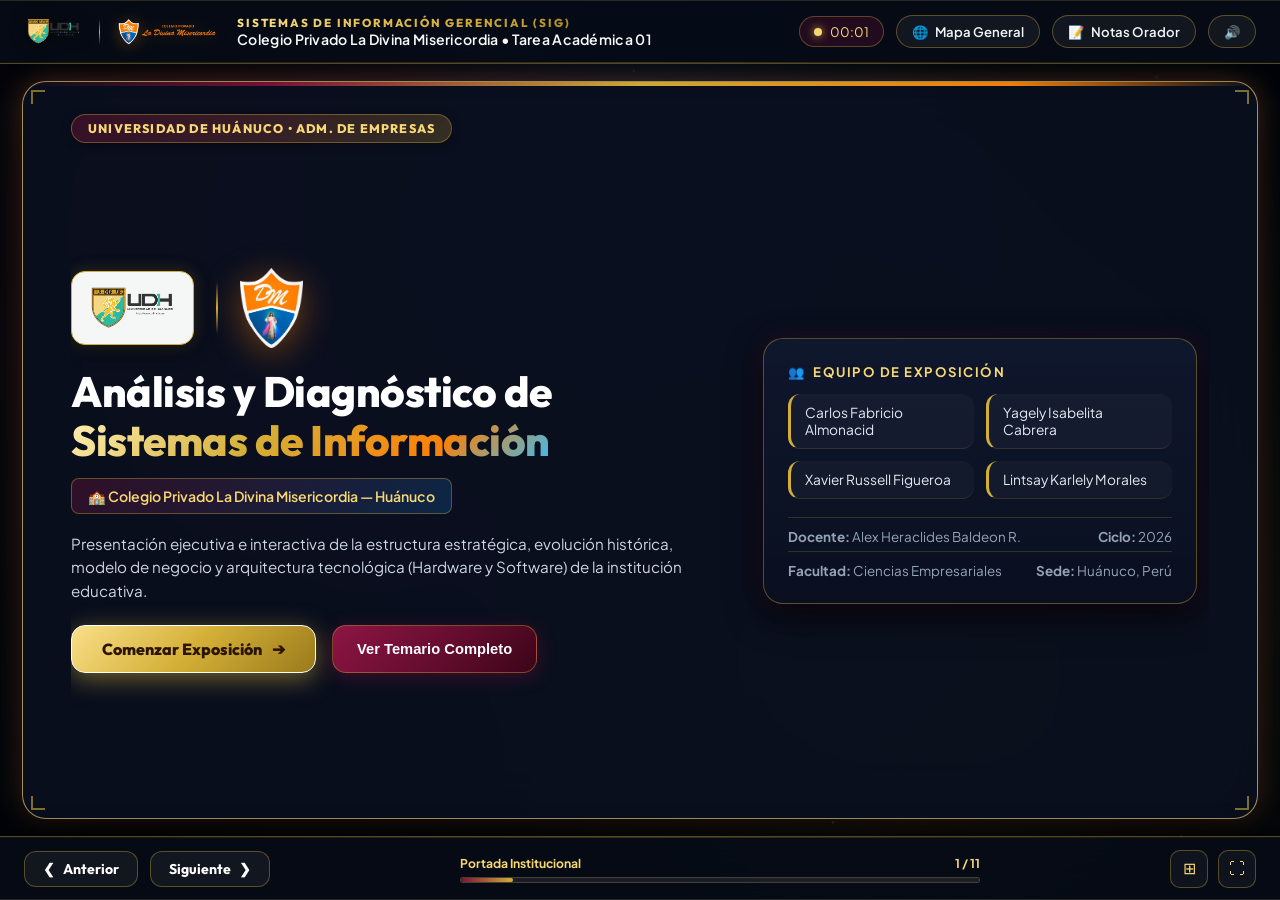
<file: SIG/T1/index.html>
<!DOCTYPE html>
<html lang="es">
<head>
  <meta charset="UTF-8">
  <meta name="viewport" content="width=device-width, initial-scale=1.0">
  <title>SIG - Colegio Privado La Divina Misericordia | UDH 2026</title>
  
  <!-- Tipografías Google Fonts -->
  <link rel="preconnect" href="https://fonts.googleapis.com">
  <link rel="preconnect" href="https://fonts.gstatic.com" crossorigin>
  <link href="https://fonts.googleapis.com/css2?family=Cinzel:wght@500;600;700;800&family=Outfit:wght@300;400;500;600;700;800&family=Plus+Jakarta+Sans:wght@300;400;500;600;700&display=swap" rel="stylesheet">
  
  <style>
    /* ==========================================================================
       PALETA LUXURY IMPERIAL: ORO PULIDO, ROJO PÚRPURA Y AZUL ZAFIRO NOBLE
       ========================================================================== */
    :root {
      --bg-dark: #040813;
      --bg-surface: rgba(10, 16, 32, 0.90);
      --bg-surface-hover: rgba(20, 28, 52, 0.96);
      --bg-glass: rgba(12, 19, 38, 0.78);
      
      /* Acentos Oro Fino y Champagne */
      --c-gold-light: #F7D774;
      --c-gold-main: #D4AF37;
      --c-gold-dark: #9A7B1C;
      --c-gold-glow: rgba(212, 175, 55, 0.35);
      --grad-gold: linear-gradient(135deg, #F9DF88 0%, #D4AF37 50%, #9A7B1C 100%);
      --grad-gold-subtle: linear-gradient(90deg, rgba(212,175,55,0.05), rgba(212,175,55,0.25), rgba(212,175,55,0.05));
      
      /* Acentos Rojo Púrpura Imperial / Borgoña Aterciopelado */
      --c-purple-royal: #7B113A;
      --c-purple-glow: rgba(123, 17, 58, 0.45);
      --c-purple-dark: #400A1E;
      --grad-purple: linear-gradient(135deg, #8E1544 0%, #600C2B 60%, #3B0518 100%);
      
      /* Identidad Institucional (UDH & Colegio) */
      --c-colegio-blue: #1062a3;
      --c-colegio-blue-light: #38bdf8;
      --c-colegio-orange: #fa8109;
      --c-udh-green: #009688;
      
      --border-glass: rgba(255, 255, 255, 0.12);
      --border-gold: rgba(212, 175, 55, 0.38);
      --border-gold-bright: rgba(247, 215, 116, 0.65);
      
      --text-main: #f8fafc;
      --text-muted: #94a3b8;
      --text-gold: #F7D774;
      
      --font-ornate: 'Cinzel', serif;
      --font-display: 'Outfit', sans-serif;
      --font-body: 'Plus Jakarta Sans', sans-serif;
      
      --shadow-imperial: 0 20px 60px -5px rgba(0, 0, 0, 0.9), 0 0 35px -5px var(--c-gold-glow), 0 0 25px -5px var(--c-purple-glow);
    }

    * {
      box-sizing: border-box;
      margin: 0;
      padding: 0;
      -webkit-font-smoothing: antialiased;
      -moz-osx-font-smoothing: grayscale;
    }

    body {
      background-color: var(--bg-dark);
      color: var(--text-main);
      font-family: var(--font-body);
      overflow: hidden;
      width: 100vw;
      height: 100vh;
      user-select: none;
    }

    /* Fondo animado de constelaciones doradas y zafiro */
    #ambientCanvas {
      position: fixed;
      top: 0;
      left: 0;
      width: 100%;
      height: 100%;
      z-index: 0;
      pointer-events: none;
      opacity: 0.7;
    }

    .bg-vignette {
      position: fixed;
      top: 0;
      left: 0;
      width: 100%;
      height: 100%;
      background: radial-gradient(circle at 50% 50%, transparent 30%, rgba(2, 4, 10, 0.92) 100%),
                  radial-gradient(circle at 15% 15%, rgba(123, 17, 58, 0.22) 0%, transparent 50%),
                  radial-gradient(circle at 85% 85%, rgba(212, 175, 55, 0.16) 0%, transparent 50%),
                  radial-gradient(circle at 50% 10%, rgba(16, 98, 163, 0.18) 0%, transparent 45%);
      z-index: 1;
      pointer-events: none;
    }

    /* ==========================================================================
       BARRA SUPERIOR CON DETALLES DORADOS Y PÚRPURA
       ========================================================================== */
    .top-bar {
      position: fixed;
      top: 0;
      left: 0;
      right: 0;
      height: 64px;
      background: rgba(6, 11, 22, 0.92);
      backdrop-filter: blur(18px);
      -webkit-backdrop-filter: blur(18px);
      border-bottom: 1px solid var(--border-gold);
      box-shadow: 0 4px 20px rgba(0, 0, 0, 0.6), 0 1px 0 rgba(247, 215, 116, 0.15) inset;
      z-index: 100;
      display: flex;
      align-items: center;
      justify-content: space-between;
      padding: 0 24px;
    }

    .top-bar::after {
      content: '';
      position: absolute;
      bottom: 0;
      left: 0;
      right: 0;
      height: 1px;
      background: var(--grad-gold-subtle);
    }

    .brand-cluster {
      display: flex;
      align-items: center;
      gap: 16px;
    }

    .brand-cluster img.udh-logo-mini {
      height: 38px;
      object-fit: contain;
      filter: drop-shadow(0 2px 8px rgba(0, 0, 0, 0.5));
    }

    .brand-divider {
      width: 1px;
      height: 26px;
      background: linear-gradient(to bottom, transparent, var(--c-gold-main), transparent);
    }

    .brand-cluster img.school-logo-mini {
      height: 38px;
      object-fit: contain;
      filter: drop-shadow(0 2px 8px rgba(250, 129, 9, 0.35));
    }

    .header-titles {
      display: flex;
      flex-direction: column;
    }

    .header-titles .super-title {
      font-size: 0.72rem;
      text-transform: uppercase;
      letter-spacing: 1.8px;
      background: var(--grad-gold);
      -webkit-background-clip: text;
      -webkit-text-fill-color: transparent;
      font-weight: 800;
      font-family: var(--font-display);
    }

    .header-titles .sub-title {
      font-size: 0.88rem;
      color: var(--text-main);
      font-weight: 600;
      letter-spacing: 0.3px;
    }

    .top-controls {
      display: flex;
      align-items: center;
      gap: 12px;
    }

    .timer-pill {
      background: rgba(123, 17, 58, 0.25);
      border: 1px solid rgba(212, 175, 55, 0.35);
      padding: 6px 14px;
      border-radius: 30px;
      display: flex;
      align-items: center;
      gap: 8px;
      font-size: 0.82rem;
      color: var(--c-gold-light);
      cursor: pointer;
      transition: all 0.25s ease;
    }

    .timer-pill:hover {
      background: rgba(123, 17, 58, 0.45);
      border-color: var(--c-gold-main);
      box-shadow: 0 0 15px rgba(212, 175, 55, 0.3);
    }

    .timer-pill .dot {
      width: 8px;
      height: 8px;
      border-radius: 50%;
      background: var(--c-gold-light);
      box-shadow: 0 0 8px var(--c-gold-main);
      animation: pulse-dot 1.8s infinite;
    }

    @keyframes pulse-dot {
      0%, 100% { transform: scale(1); opacity: 1; }
      50% { transform: scale(1.3); opacity: 0.6; }
    }

    .pill-btn {
      background: rgba(255, 255, 255, 0.05);
      border: 1px solid var(--border-gold);
      color: #f1f5f9;
      padding: 7px 15px;
      border-radius: 20px;
      font-size: 0.82rem;
      font-family: var(--font-body);
      font-weight: 600;
      cursor: pointer;
      display: flex;
      align-items: center;
      gap: 7px;
      transition: all 0.25s ease;
    }

    .pill-btn:hover {
      background: var(--grad-purple);
      border-color: var(--c-gold-main);
      box-shadow: 0 0 16px var(--c-purple-glow);
      color: #fff;
      transform: translateY(-1px);
    }

    .pill-btn.active {
      background: var(--grad-gold);
      border-color: #fff;
      color: #381a00;
      font-weight: 700;
      box-shadow: 0 0 20px rgba(212, 175, 55, 0.5);
    }

    /* ==========================================================================
       VIEWPORT Y DIAPOSITIVAS ENSANCHADAS (1 CM DE MARGEN EN PANTALLA)
       ========================================================================== */
    .viewport {
      position: absolute;
      top: 64px;
      left: 0;
      right: 0;
      bottom: 64px;
      overflow: hidden;
      z-index: 10;
      display: flex;
      align-items: center;
      justify-content: center;
      perspective: 1400px;
    }

    /* Área ensanchada con ribetes de oro y púrpura */
    .slide-node {
      position: absolute;
      width: calc(100vw - 44px);
      max-width: 1560px;
      height: calc(100vh - 128px - 34px);
      max-height: 820px;
      background: var(--bg-surface);
      backdrop-filter: blur(28px);
      -webkit-backdrop-filter: blur(28px);
      border: 1.5px solid var(--border-gold);
      border-radius: 24px;
      box-shadow: var(--shadow-imperial);
      padding: 32px 48px;
      display: flex;
      flex-direction: column;
      overflow: hidden;
      
      opacity: 0;
      visibility: hidden;
      pointer-events: none;
      transform: scale(0.88) translate3d(0, 40px, -100px);
      transition: opacity 0.55s cubic-bezier(0.16, 1, 0.3, 1),
                  transform 0.75s cubic-bezier(0.16, 1, 0.3, 1),
                  visibility 0.55s;
    }

    .slide-node.active {
      opacity: 1;
      visibility: visible;
      pointer-events: auto;
      transform: scale(1) translate3d(0, 0, 0);
      border-color: var(--border-gold-bright);
      z-index: 20;
    }

    .slide-node.prezi-exit-prev {
      opacity: 0;
      visibility: hidden;
      transform: scale(1.12) translate3d(0, -60px, 50px);
    }
    .slide-node.prezi-exit-next {
      opacity: 0;
      visibility: hidden;
      transform: scale(0.82) translate3d(0, 60px, -100px);
    }

    .slide-node::before {
      content: '';
      position: absolute;
      top: 0;
      left: 0;
      right: 0;
      height: 4px;
      background: linear-gradient(90deg, 
        transparent 0%, 
        var(--c-purple-royal) 20%, 
        var(--c-gold-main) 50%, 
        var(--c-colegio-orange) 80%, 
        transparent 100%
      );
    }

    /* Esquinas ornamentales estilo Luxury Certificate / Academia */
    .corner-ornament {
      position: absolute;
      width: 14px;
      height: 14px;
      pointer-events: none;
      border: 2px solid var(--c-gold-main);
      opacity: 0.6;
    }
    .corner-tl { top: 8px; left: 8px; border-right: none; border-bottom: none; }
    .corner-tr { top: 8px; right: 8px; border-left: none; border-bottom: none; }
    .corner-bl { bottom: 8px; left: 8px; border-right: none; border-top: none; }
    .corner-br { bottom: 8px; right: 8px; border-left: none; border-top: none; }

    .slide-badge-topic {
      display: inline-flex;
      align-items: center;
      gap: 8px;
      padding: 6px 16px;
      border-radius: 30px;
      background: linear-gradient(135deg, rgba(123, 17, 58, 0.4), rgba(212, 175, 55, 0.2));
      border: 1px solid var(--border-gold);
      color: var(--c-gold-light);
      font-size: 0.78rem;
      font-weight: 800;
      letter-spacing: 1.2px;
      text-transform: uppercase;
      font-family: var(--font-display);
      margin-bottom: 12px;
      align-self: flex-start;
      box-shadow: 0 2px 10px rgba(0,0,0,0.4);
    }

    .slide-header {
      margin-bottom: 16px;
    }

    .slide-header h2 {
      font-family: var(--font-display);
      font-size: 1.95rem;
      font-weight: 700;
      color: #fff;
      display: flex;
      align-items: center;
      gap: 12px;
    }

    .slide-header h2 span.accent {
      background: var(--grad-gold);
      -webkit-background-clip: text;
      -webkit-text-fill-color: transparent;
    }

    .slide-header p.lead {
      color: var(--text-muted);
      font-size: 0.94rem;
      margin-top: 4px;
      line-height: 1.45;
    }

    .slide-content-body {
      flex: 1;
      overflow-y: auto;
      padding-right: 12px;
    }

    .slide-content-body::-webkit-scrollbar {
      width: 6px;
    }
    .slide-content-body::-webkit-scrollbar-track {
      background: rgba(255, 255, 255, 0.02);
      border-radius: 10px;
    }
    .slide-content-body::-webkit-scrollbar-thumb {
      background: var(--c-gold-dark);
      border-radius: 10px;
    }

    /* ==========================================================================
       ESTILOS PARA IMÁGENES OFICIALES INTEGRADAS CON MARCO DORADO
       ========================================================================== */
    .img-gold-card {
      position: relative;
      border-radius: 16px;
      overflow: hidden;
      border: 1.5px solid var(--border-gold);
      box-shadow: 0 8px 25px rgba(0, 0, 0, 0.6), 0 0 15px rgba(212, 175, 55, 0.2);
      transition: all 0.35s ease;
    }

    .img-gold-card:hover {
      border-color: var(--c-gold-light);
      box-shadow: 0 12px 35px rgba(0, 0, 0, 0.8), 0 0 25px rgba(212, 175, 55, 0.4);
      transform: translateY(-3px);
    }

    .img-gold-card img {
      width: 100%;
      height: 100%;
      object-fit: cover;
      display: block;
      transition: transform 0.6s ease;
    }

    .img-gold-card:hover img {
      transform: scale(1.05);
    }

    .img-gold-card .img-overlay-badge {
      position: absolute;
      bottom: 0;
      left: 0;
      right: 0;
      background: linear-gradient(to top, rgba(10, 16, 32, 0.95) 0%, rgba(10, 16, 32, 0.7) 60%, transparent 100%);
      padding: 14px 16px 10px 16px;
      color: #fff;
    }

    .img-gold-card .img-overlay-badge .badge-title {
      font-size: 0.86rem;
      font-weight: 700;
      color: var(--c-gold-light);
      display: block;
      font-family: var(--font-display);
    }

    .img-gold-card .img-overlay-badge .badge-subtitle {
      font-size: 0.75rem;
      color: #e2e8f0;
      margin-top: 2px;
      display: block;
    }

    /* ==========================================================================
       LÁMINA 0: PORTADA INSTITUCIONAL
       ========================================================================== */
    .hero-portada {
      display: grid;
      grid-template-columns: 1.2fr 0.8fr;
      gap: 40px;
      height: 100%;
      align-items: center;
    }

    .portada-logos-row {
      display: flex;
      align-items: center;
      gap: 22px;
      margin-bottom: 20px;
    }

    .portada-logos-row img.udh-hero {
      height: 74px;
      background: rgba(255, 255, 255, 0.96);
      padding: 6px 14px;
      border-radius: 14px;
      border: 1px solid var(--c-gold-main);
      box-shadow: 0 4px 18px rgba(0, 0, 0, 0.5), 0 0 15px rgba(212, 175, 55, 0.25);
    }

    .portada-logos-row .sep-vertical {
      width: 2px;
      height: 52px;
      background: linear-gradient(to bottom, transparent, var(--c-gold-main), transparent);
    }

    .portada-logos-row img.school-hero {
      height: 80px;
      filter: drop-shadow(0 6px 18px rgba(250, 129, 9, 0.45));
    }

    .hero-title-group h1 {
      font-family: var(--font-display);
      font-size: 2.65rem;
      font-weight: 800;
      line-height: 1.15;
      color: #fff;
      letter-spacing: -0.5px;
      margin-bottom: 12px;
    }

    .hero-title-group h1 .grad-text {
      background: linear-gradient(135deg, #FFF0B5 0%, #D4AF37 40%, #FA8109 75%, #38BDF8 100%);
      -webkit-background-clip: text;
      -webkit-text-fill-color: transparent;
    }

    .hero-meta-badge {
      display: inline-flex;
      align-items: center;
      gap: 10px;
      padding: 8px 16px;
      border-radius: 8px;
      background: linear-gradient(135deg, rgba(123, 17, 58, 0.35), rgba(16, 98, 163, 0.3));
      border: 1px solid var(--border-gold);
      color: var(--c-gold-light);
      font-size: 0.88rem;
      font-weight: 600;
      margin-bottom: 18px;
    }

    .hero-details-card {
      background: linear-gradient(180deg, rgba(16, 25, 48, 0.85) 0%, rgba(10, 16, 32, 0.95) 100%);
      border: 1.5px solid var(--border-gold);
      border-radius: 20px;
      padding: 24px;
      box-shadow: 0 12px 35px rgba(0, 0, 0, 0.7), 0 0 20px rgba(123, 17, 58, 0.25);
      position: relative;
    }

    .hero-details-card h4 {
      font-size: 0.82rem;
      text-transform: uppercase;
      letter-spacing: 1.5px;
      color: var(--c-gold-light);
      margin-bottom: 14px;
      display: flex;
      align-items: center;
      gap: 8px;
    }

    .team-grid {
      display: grid;
      grid-template-columns: 1fr 1fr;
      gap: 12px;
      margin-bottom: 18px;
    }

    .team-member {
      background: rgba(255, 255, 255, 0.03);
      padding: 10px 14px;
      border-radius: 12px;
      font-size: 0.86rem;
      color: #e2e8f0;
      border-left: 3px solid var(--c-gold-main);
      border-bottom: 1px solid rgba(212, 175, 55, 0.15);
      transition: all 0.25s ease;
    }

    .team-member:hover {
      background: rgba(123, 17, 58, 0.25);
      border-left-color: var(--c-gold-light);
      transform: translateX(4px);
    }

    .prof-info {
      padding-top: 10px;
      border-top: 1px solid rgba(212, 175, 55, 0.2);
      font-size: 0.84rem;
      color: var(--text-muted);
      display: flex;
      justify-content: space-between;
    }

    .hero-start-cta {
      margin-top: 22px;
      display: flex;
      gap: 16px;
    }

    .btn-glow-primary {
      background: var(--grad-gold);
      color: #2b1400;
      border: 1px solid #FFF;
      padding: 13px 30px;
      border-radius: 14px;
      font-family: var(--font-display);
      font-weight: 800;
      font-size: 1rem;
      cursor: pointer;
      display: inline-flex;
      align-items: center;
      gap: 10px;
      box-shadow: 0 6px 25px rgba(212, 175, 55, 0.5);
      transition: all 0.25s ease;
    }

    .btn-glow-primary:hover {
      transform: translateY(-2px);
      box-shadow: 0 10px 32px rgba(212, 175, 55, 0.7);
      background: linear-gradient(135deg, #FFF, #F9DF88);
    }

    .btn-glass-secondary {
      background: var(--grad-purple);
      border: 1px solid var(--border-gold);
      color: #fff;
      padding: 13px 24px;
      border-radius: 14px;
      font-weight: 600;
      font-size: 0.92rem;
      cursor: pointer;
      display: inline-flex;
      align-items: center;
      gap: 8px;
      box-shadow: 0 4px 18px var(--c-purple-glow);
      transition: all 0.25s ease;
    }

    .btn-glass-secondary:hover {
      background: linear-gradient(135deg, #A81C53, #600C2B);
      border-color: var(--c-gold-light);
      transform: translateY(-2px);
    }

    /* ==========================================================================
       LÁMINA 1: MAPA PANORÁMICO PREZI (AGENDA INTERACTIVA)
       ========================================================================== */
    .overview-grid {
      display: grid;
      grid-template-columns: repeat(3, 1fr);
      gap: 20px;
      margin-top: 14px;
    }

    .overview-card {
      background: linear-gradient(180deg, rgba(16, 25, 48, 0.75) 0%, rgba(10, 16, 32, 0.9) 100%);
      border: 1.2px solid var(--border-gold);
      border-radius: 18px;
      padding: 22px;
      cursor: pointer;
      transition: all 0.3s cubic-bezier(0.16, 1, 0.3, 1);
      position: relative;
      overflow: hidden;
      display: flex;
      flex-direction: column;
      justify-content: space-between;
      min-height: 155px;
    }

    .overview-card::before {
      content: '';
      position: absolute;
      top: 0;
      left: 0;
      width: 100%;
      height: 3px;
      background: var(--grad-gold);
      opacity: 0.4;
      transition: opacity 0.3s;
    }

    .overview-card:hover {
      transform: translateY(-5px) scale(1.02);
      border-color: var(--c-gold-light);
      box-shadow: 0 16px 35px -5px rgba(0, 0, 0, 0.7), 0 0 25px rgba(212, 175, 55, 0.3);
      background: linear-gradient(180deg, rgba(123, 17, 58, 0.25) 0%, rgba(20, 32, 60, 0.95) 100%);
    }

    .overview-card:hover::before {
      opacity: 1;
    }

    .card-num {
      font-size: 0.82rem;
      font-family: var(--font-display);
      font-weight: 800;
      color: var(--c-gold-light);
      letter-spacing: 1.2px;
    }

    .card-title {
      font-family: var(--font-display);
      font-size: 1.18rem;
      font-weight: 700;
      color: #fff;
      margin: 8px 0 4px 0;
    }

    .card-desc {
      font-size: 0.82rem;
      color: var(--text-muted);
      line-height: 1.4;
    }

    .card-action {
      display: flex;
      align-items: center;
      gap: 6px;
      font-size: 0.8rem;
      color: var(--c-gold-light);
      font-weight: 700;
      margin-top: 12px;
    }

    /* ==========================================================================
       LÁMINA 2: 1.1 DESCRIPCIÓN HISTÓRICA CON IMAGEN DE CAMPUS/COMUNIDAD
       ========================================================================== */
    .timeline-container {
      display: flex;
      flex-direction: column;
      gap: 16px;
    }

    .timeline-nav {
      display: flex;
      gap: 12px;
      background: rgba(123, 17, 58, 0.15);
      padding: 6px;
      border-radius: 16px;
      border: 1px solid var(--border-gold);
    }

    .timeline-btn {
      flex: 1;
      padding: 11px 16px;
      border-radius: 12px;
      background: transparent;
      border: 1px solid transparent;
      color: var(--text-muted);
      font-family: var(--font-display);
      font-weight: 700;
      font-size: 0.9rem;
      cursor: pointer;
      display: flex;
      align-items: center;
      justify-content: center;
      gap: 8px;
      transition: all 0.25s ease;
    }

    .timeline-btn:hover {
      color: #fff;
      background: rgba(255, 255, 255, 0.06);
    }

    .timeline-btn.active {
      background: var(--grad-gold);
      color: #381a00;
      border-color: #fff;
      box-shadow: 0 4px 18px rgba(212, 175, 55, 0.45);
    }

    .timeline-card-content {
      background: linear-gradient(180deg, rgba(16, 25, 48, 0.8) 0%, rgba(10, 16, 32, 0.92) 100%);
      border: 1.2px solid var(--border-gold);
      border-radius: 20px;
      padding: 22px 26px;
      display: grid;
      grid-template-columns: 1.2fr 0.8fr;
      gap: 24px;
      align-items: stretch;
      box-shadow: 0 8px 30px rgba(0,0,0,0.5);
    }

    .timeline-details {
      display: flex;
      flex-direction: column;
      justify-content: space-between;
    }

    .timeline-details h3 {
      font-family: var(--font-display);
      font-size: 1.3rem;
      color: var(--c-gold-light);
      margin-bottom: 8px;
    }

    .timeline-details p {
      font-size: 0.88rem;
      color: #cbd5e1;
      line-height: 1.5;
      margin-bottom: 12px;
    }

    .sig-pill-box {
      background: rgba(123, 17, 58, 0.25);
      border-left: 3px solid var(--c-gold-main);
      padding: 10px 14px;
      border-radius: 8px;
      font-size: 0.82rem;
      color: #F7D774;
      border-top: 1px solid rgba(212, 175, 55, 0.15);
      border-bottom: 1px solid rgba(212, 175, 55, 0.15);
    }

    .timeline-stats-box {
      background: rgba(255, 255, 255, 0.03);
      border: 1px solid var(--border-gold);
      border-radius: 16px;
      padding: 14px 16px;
      display: flex;
      flex-direction: column;
      justify-content: space-between;
      gap: 10px;
    }

    .stat-grid-compact {
      display: grid;
      grid-template-columns: 1fr 1fr;
      gap: 8px 12px;
    }

    .stat-cell {
      display: flex;
      flex-direction: column;
      gap: 2px;
    }

    .stat-cell .stat-label {
      color: var(--text-muted);
      font-size: 0.74rem;
      text-transform: uppercase;
      letter-spacing: 0.5px;
    }

    .stat-cell .stat-value {
      font-weight: 700;
      color: var(--c-gold-light);
      font-size: 0.84rem;
    }

    /* Mini banner fotográfico en la lámina histórica */
    .timeline-photo-banner {
      height: 76px;
      border-radius: 12px;
      overflow: hidden;
      border: 1px solid var(--border-gold);
      position: relative;
    }
    .timeline-photo-banner img {
      width: 100%;
      height: 100%;
      object-fit: cover;
    }
    .timeline-photo-banner .photo-tag {
      position: absolute;
      bottom: 4px;
      right: 6px;
      background: rgba(10, 16, 32, 0.88);
      color: var(--c-gold-light);
      font-size: 0.68rem;
      padding: 2px 8px;
      border-radius: 4px;
      font-weight: 700;
      border: 1px solid rgba(212, 175, 55, 0.3);
    }
    .timeline-photo-banner .photo-tag {
      position: absolute;
      bottom: 4px;
      right: 6px;
      background: rgba(10, 16, 32, 0.85);
      color: var(--c-gold-light);
      font-size: 0.68rem;
      padding: 2px 8px;
      border-radius: 4px;
      font-weight: 700;
    }

    /* ==========================================================================
       LÁMINA 3: 1.2 VISIÓN 2026
       ========================================================================== */
    .vision-hero-quote {
      background: linear-gradient(135deg, rgba(123, 17, 58, 0.35) 0%, rgba(16, 98, 163, 0.25) 50%, rgba(212, 175, 55, 0.2) 100%);
      border: 1.2px solid var(--border-gold);
      border-radius: 18px;
      padding: 18px 24px;
      margin-bottom: 18px;
      box-shadow: 0 6px 20px rgba(0,0,0,0.4);
    }

    .vision-hero-quote p {
      font-size: 0.96rem;
      line-height: 1.55;
      font-weight: 500;
      color: #fff;
      font-style: italic;
    }

    .vision-grid {
      display: grid;
      grid-template-columns: repeat(4, 1fr);
      gap: 16px;
    }

    .vision-card {
      background: rgba(15, 23, 42, 0.7);
      border: 1.2px solid var(--border-gold);
      border-radius: 18px;
      padding: 18px;
      cursor: pointer;
      transition: all 0.3s ease;
      display: flex;
      flex-direction: column;
    }

    .vision-card:hover, .vision-card.active {
      transform: translateY(-4px);
      border-color: var(--c-gold-light);
      background: linear-gradient(180deg, rgba(123, 17, 58, 0.3) 0%, rgba(26, 43, 76, 0.9) 100%);
      box-shadow: 0 12px 30px rgba(0, 0, 0, 0.6), 0 0 20px rgba(212, 175, 55, 0.3);
    }

    .vision-icon {
      width: 42px;
      height: 42px;
      border-radius: 12px;
      background: var(--grad-purple);
      border: 1px solid var(--c-gold-main);
      display: flex;
      align-items: center;
      justify-content: center;
      color: var(--c-gold-light);
      font-size: 1.3rem;
      margin-bottom: 12px;
      box-shadow: 0 4px 12px rgba(0,0,0,0.4);
    }

    .vision-card h4 {
      font-family: var(--font-display);
      font-size: 1.02rem;
      color: #fff;
      margin-bottom: 6px;
    }

    .vision-card .desc {
      font-size: 0.8rem;
      color: var(--text-muted);
      line-height: 1.4;
      margin-bottom: 12px;
    }

    .vision-card .sig-tag {
      margin-top: auto;
      font-size: 0.74rem;
      padding: 4px 10px;
      border-radius: 6px;
      background: rgba(212, 175, 55, 0.12);
      color: var(--c-gold-light);
      border: 1px solid rgba(212, 175, 55, 0.3);
      font-weight: 600;
    }

    .vision-expanded-info {
      margin-top: 18px;
      background: rgba(14, 25, 45, 0.94);
      border: 1.2px solid var(--border-gold);
      border-radius: 16px;
      padding: 18px 22px;
      display: grid;
      grid-template-columns: 1fr 1fr 1fr;
      gap: 18px;
      box-shadow: 0 8px 24px rgba(0,0,0,0.5);
    }

    .expanded-col h5 {
      font-size: 0.78rem;
      text-transform: uppercase;
      letter-spacing: 1.2px;
      color: var(--c-gold-light);
      margin-bottom: 6px;
    }

    .expanded-col p {
      font-size: 0.84rem;
      color: #cbd5e1;
      line-height: 1.45;
    }

    /* ==========================================================================
       LÁMINA 4: 1.3 MISIÓN DE LA ORGANIZACIÓN
       ========================================================================== */
    .mision-wrapper {
      display: grid;
      grid-template-columns: 1fr 1.3fr;
      gap: 28px;
      height: 100%;
    }

    .mision-statement-card {
      background: linear-gradient(180deg, rgba(123, 17, 58, 0.3) 0%, rgba(16, 98, 163, 0.3) 50%, rgba(15, 23, 42, 0.9) 100%);
      border: 1.5px solid var(--border-gold);
      border-radius: 20px;
      padding: 26px;
      display: flex;
      flex-direction: column;
      justify-content: space-between;
      box-shadow: 0 10px 30px rgba(0,0,0,0.6);
    }

    .mision-statement-card .quote-mark {
      font-size: 2.8rem;
      color: var(--c-gold-main);
      line-height: 1;
      font-family: serif;
    }

    .mision-statement-card blockquote {
      font-size: 0.95rem;
      line-height: 1.6;
      color: #f8fafc;
      font-weight: 500;
    }

    .mision-matrix-list {
      display: flex;
      flex-direction: column;
      gap: 12px;
    }

    .mision-matrix-item {
      background: rgba(255, 255, 255, 0.03);
      border: 1px solid var(--border-gold);
      border-radius: 14px;
      padding: 13px 18px;
      display: grid;
      grid-template-columns: 120px 1fr 1fr;
      gap: 14px;
      align-items: center;
      transition: all 0.25s ease;
    }

    .mision-matrix-item:hover {
      background: rgba(123, 17, 58, 0.2);
      border-color: var(--c-gold-light);
      transform: translateX(4px);
    }

    .matrix-pillar {
      font-family: var(--font-display);
      font-weight: 700;
      font-size: 0.84rem;
      color: var(--c-gold-light);
    }

    .matrix-process {
      font-size: 0.82rem;
      color: #cbd5e1;
    }

    .matrix-tech {
      font-size: 0.78rem;
      color: #fff;
      background: var(--grad-purple);
      padding: 5px 10px;
      border-radius: 8px;
      text-align: center;
      border: 1px solid var(--border-gold);
      font-weight: 600;
    }

    /* ==========================================================================
       LÁMINA 5: 1.4 MODELO DE NEGOCIO CON GALERÍA DE LOS 3 NIVELES
       ========================================================================== */
    .bizmodel-layout {
      display: grid;
      grid-template-columns: 1.25fr 0.75fr;
      gap: 24px;
      height: 100%;
    }

    .canvas-quad-grid-compact {
      display: grid;
      grid-template-columns: repeat(2, 1fr);
      gap: 14px;
    }

    .canvas-quad-card {
      background: rgba(15, 23, 42, 0.7);
      border: 1.2px solid var(--border-gold);
      border-radius: 16px;
      padding: 16px;
      display: flex;
      flex-direction: column;
    }

    .canvas-quad-card:hover {
      border-color: var(--c-gold-light);
      background: rgba(20, 32, 60, 0.85);
    }

    .canvas-quad-card .tag-hdr {
      font-size: 0.74rem;
      text-transform: uppercase;
      letter-spacing: 1.2px;
      font-weight: 800;
      color: var(--c-gold-light);
      margin-bottom: 6px;
    }

    .canvas-quad-card h4 {
      font-size: 0.95rem;
      font-weight: 700;
      color: #fff;
      margin-bottom: 6px;
    }

    .canvas-quad-card p {
      font-size: 0.8rem;
      color: #cbd5e1;
      line-height: 1.4;
      margin-bottom: 10px;
    }

    .canvas-quad-card .sig-insight {
      margin-top: auto;
      background: rgba(123, 17, 58, 0.22);
      border-left: 3px solid var(--c-gold-main);
      padding: 7px 10px;
      border-radius: 4px;
      font-size: 0.74rem;
      color: #F7D774;
    }

    /* Galería Visual de Niveles Educativos */
    .levels-gallery-box {
      display: flex;
      flex-direction: column;
      gap: 12px;
    }

    .level-photo-strip {
      flex: 1;
      position: relative;
      border-radius: 14px;
      overflow: hidden;
      border: 1.5px solid var(--border-gold);
      box-shadow: 0 6px 20px rgba(0, 0, 0, 0.5);
      cursor: pointer;
      transition: all 0.3s ease;
    }

    .level-photo-strip:hover {
      transform: scale(1.02);
      border-color: var(--c-gold-light);
      box-shadow: 0 10px 25px rgba(212, 175, 55, 0.35);
    }

    .level-photo-strip img {
      width: 100%;
      height: 100%;
      object-fit: cover;
      display: block;
    }

    .level-badge-overlay {
      position: absolute;
      inset: 0;
      background: linear-gradient(90deg, rgba(6, 11, 22, 0.88) 0%, rgba(6, 11, 22, 0.4) 60%, transparent 100%);
      display: flex;
      flex-direction: column;
      justify-content: center;
      padding: 0 18px;
    }

    .level-badge-overlay h5 {
      font-size: 0.92rem;
      color: var(--c-gold-light);
      font-weight: 800;
      font-family: var(--font-display);
    }

    .level-badge-overlay span {
      font-size: 0.76rem;
      color: #e2e8f0;
    }

    .flow-stepper-row {
      display: flex;
      align-items: center;
      gap: 12px;
      margin-top: 14px;
      background: rgba(255, 255, 255, 0.02);
      border: 1.2px solid var(--border-gold);
      border-radius: 14px;
      padding: 12px 16px;
    }

    .flow-step-node {
      flex: 1;
      background: rgba(15, 23, 42, 0.85);
      border: 1px solid var(--border-gold);
      border-radius: 10px;
      padding: 10px;
      text-align: center;
    }

    .flow-step-node.active {
      border-color: var(--c-gold-light);
      box-shadow: 0 0 14px rgba(212, 175, 55, 0.35);
      background: linear-gradient(180deg, rgba(123, 17, 58, 0.3) 0%, rgba(15, 23, 42, 0.9) 100%);
    }

    .flow-step-node h5 {
      font-size: 0.75rem;
      text-transform: uppercase;
      color: var(--c-gold-light);
      margin-bottom: 2px;
      font-weight: 800;
    }

    .flow-step-node p {
      font-size: 0.76rem;
      color: #fff;
      font-weight: 500;
    }

    .flow-step-arrow {
      color: var(--c-gold-main);
      font-size: 1.2rem;
    }

    /* ==========================================================================
       LÁMINA 6: 1.6 IDENTIFICACIÓN DE HARDWARE CON IMÁGENES DE AULAS
       ========================================================================== */
    .hardware-layout {
      display: grid;
      grid-template-columns: 260px 1fr;
      gap: 24px;
      height: 100%;
    }

    .hardware-sidebar-menu {
      display: flex;
      flex-direction: column;
      gap: 10px;
    }

    .hw-category-btn {
      background: rgba(255, 255, 255, 0.03);
      border: 1.2px solid var(--border-gold);
      border-radius: 14px;
      padding: 13px 18px;
      color: var(--text-muted);
      font-size: 0.86rem;
      font-weight: 700;
      text-align: left;
      cursor: pointer;
      display: flex;
      align-items: center;
      gap: 10px;
      transition: all 0.25s ease;
    }

    .hw-category-btn:hover {
      background: rgba(123, 17, 58, 0.25);
      color: #fff;
      border-color: var(--c-gold-light);
    }

    .hw-category-btn.active {
      background: var(--grad-purple);
      border-color: var(--c-gold-main);
      color: #fff;
      box-shadow: 0 4px 20px var(--c-purple-glow);
    }

    .hardware-display-panel {
      background: linear-gradient(180deg, rgba(16, 25, 48, 0.75) 0%, rgba(10, 16, 32, 0.9) 100%);
      border: 1.5px solid var(--border-gold);
      border-radius: 20px;
      padding: 24px;
      display: flex;
      flex-direction: column;
      gap: 14px;
      box-shadow: 0 10px 30px rgba(0,0,0,0.6);
    }

    .hw-detail-card {
      display: none;
      animation: fadeIn 0.35s ease forwards;
    }

    .hw-detail-card.active {
      display: block;
    }

    @keyframes fadeIn {
      from { opacity: 0; transform: translateY(8px); }
      to { opacity: 1; transform: translateY(0); }
    }

    .hw-detail-card h3 {
      font-family: var(--font-display);
      font-size: 1.35rem;
      color: var(--c-gold-light);
      margin-bottom: 8px;
      display: flex;
      align-items: center;
      gap: 10px;
    }

    .hw-specs-grid {
      display: grid;
      grid-template-columns: repeat(2, 1fr);
      gap: 16px;
      margin-top: 14px;
    }

    .hw-spec-item {
      background: rgba(255, 255, 255, 0.03);
      border: 1px solid var(--border-gold);
      border-radius: 14px;
      padding: 16px;
    }

    .hw-spec-item h5 {
      font-size: 0.88rem;
      color: var(--c-gold-light);
      margin-bottom: 6px;
      display: flex;
      align-items: center;
      gap: 6px;
      font-weight: 700;
    }

    .hw-spec-item p {
      font-size: 0.82rem;
      color: #cbd5e1;
      line-height: 1.45;
    }

    .hw-contrast-tag {
      display: inline-flex;
      align-items: center;
      gap: 6px;
      padding: 4px 10px;
      border-radius: 6px;
      font-size: 0.72rem;
      font-weight: 800;
      margin-top: 8px;
    }

    .tag-desktop {
      background: rgba(16, 185, 129, 0.18);
      color: #34d399;
      border: 1px solid rgba(16, 185, 129, 0.35);
    }

    .tag-mobile {
      background: rgba(212, 175, 55, 0.18);
      color: var(--c-gold-light);
      border: 1px solid var(--border-gold);
    }

    /* Tarjetas fotográficas dentro de Cómputo por Niveles */
    .hw-photo-card-wrap {
      display: grid;
      grid-template-columns: 1fr 1fr;
      gap: 16px;
      margin-top: 14px;
    }

    /* ==========================================================================
       LÁMINA 7: 1.7 IDENTIFICACIÓN DE SOFTWARE
       ========================================================================== */
    .software-showcase {
      display: grid;
      grid-template-columns: 1.18fr 0.82fr;
      gap: 24px;
      height: 100%;
    }

    .sieweb-interactive-box {
      background: rgba(15, 23, 42, 0.82);
      border: 1.5px solid var(--border-gold);
      border-radius: 20px;
      padding: 22px;
      display: flex;
      flex-direction: column;
      box-shadow: 0 8px 30px rgba(0,0,0,0.5);
    }

    .sieweb-header-bar {
      display: flex;
      align-items: center;
      justify-content: space-between;
      border-bottom: 1px solid var(--border-gold);
      padding-bottom: 12px;
      margin-bottom: 14px;
    }

    .sieweb-brand {
      display: flex;
      align-items: center;
      gap: 8px;
      font-family: var(--font-display);
      font-weight: 700;
      font-size: 1.05rem;
      color: var(--c-gold-light);
    }

    .sieweb-tabs {
      display: flex;
      gap: 8px;
      margin-bottom: 14px;
    }

    .sieweb-tab-btn {
      padding: 8px 14px;
      border-radius: 10px;
      background: rgba(255, 255, 255, 0.04);
      border: 1px solid var(--border-gold);
      color: var(--text-muted);
      font-size: 0.8rem;
      font-weight: 700;
      cursor: pointer;
      transition: all 0.2s ease;
    }

    .sieweb-tab-btn.active {
      background: var(--grad-purple);
      border-color: var(--c-gold-light);
      color: #fff;
      box-shadow: 0 2px 10px var(--c-purple-glow);
    }

    .sieweb-feature-screen {
      background: rgba(7, 13, 24, 0.7);
      border: 1px solid rgba(212, 175, 55, 0.2);
      border-radius: 14px;
      padding: 18px;
      flex: 1;
    }

    .sieweb-feature-screen h4 {
      font-size: 1rem;
      color: var(--c-gold-light);
      margin-bottom: 10px;
    }

    .sieweb-feature-screen ul {
      list-style: none;
      display: flex;
      flex-direction: column;
      gap: 10px;
    }

    .sieweb-feature-screen li {
      font-size: 0.84rem;
      color: #cbd5e1;
      display: flex;
      align-items: flex-start;
      gap: 8px;
    }

    .sieweb-feature-screen li span.bullet {
      color: var(--c-gold-main);
      font-weight: bold;
    }

    .software-ecosystem-cards {
      display: flex;
      flex-direction: column;
      gap: 14px;
    }

    .eco-soft-card {
      background: rgba(255, 255, 255, 0.03);
      border: 1px solid var(--border-gold);
      border-radius: 16px;
      padding: 16px 20px;
      transition: all 0.25s ease;
    }

    .eco-soft-card:hover {
      background: rgba(123, 17, 58, 0.2);
      border-color: var(--c-gold-light);
      transform: translateX(4px);
    }

    .eco-soft-card h4 {
      font-size: 0.92rem;
      color: #fff;
      margin-bottom: 4px;
      display: flex;
      align-items: center;
      justify-content: space-between;
    }

    .eco-soft-card p {
      font-size: 0.8rem;
      color: var(--text-muted);
      line-height: 1.4;
    }

    /* ==========================================================================
       LÁMINA 8: CONCLUSIONES Y DIAGNÓSTICO ESTRATÉGICO
       ========================================================================== */
    .conclusions-grid {
      display: grid;
      grid-template-columns: repeat(3, 1fr);
      gap: 20px;
      height: 100%;
    }

    .conclusion-card {
      background: linear-gradient(180deg, rgba(16, 25, 48, 0.75) 0%, rgba(10, 16, 32, 0.9) 100%);
      border: 1.5px solid var(--border-gold);
      border-radius: 18px;
      padding: 24px;
      display: flex;
      flex-direction: column;
      transition: all 0.3s ease;
      box-shadow: 0 8px 24px rgba(0,0,0,0.5);
    }

    .conclusion-card:hover {
      transform: translateY(-5px);
      border-color: var(--c-gold-light);
      box-shadow: 0 14px 35px rgba(0,0,0,0.6), 0 0 20px rgba(212, 175, 55, 0.25);
    }

    .conc-num {
      width: 36px;
      height: 36px;
      border-radius: 10px;
      background: var(--grad-gold);
      display: flex;
      align-items: center;
      justify-content: center;
      color: #2b1400;
      font-weight: 800;
      font-size: 0.92rem;
      font-family: var(--font-display);
      margin-bottom: 14px;
      box-shadow: 0 4px 12px rgba(212, 175, 55, 0.4);
    }

    .conclusion-card h4 {
      font-family: var(--font-display);
      font-size: 1.1rem;
      color: #fff;
      margin-bottom: 8px;
    }

    .conclusion-card p {
      font-size: 0.85rem;
      color: #cbd5e1;
      line-height: 1.48;
      margin-bottom: 14px;
    }

    .conc-recommendation {
      margin-top: auto;
      background: rgba(123, 17, 58, 0.25);
      border-left: 3px solid var(--c-gold-main);
      padding: 10px 14px;
      border-radius: 6px;
      font-size: 0.78rem;
      color: var(--c-gold-light);
      border-top: 1px solid rgba(212, 175, 55, 0.15);
    }

    /* ==========================================================================
       LÁMINA 9: FICHA INSTITUCIONAL Y AGRADECIMIENTO CON FOTO DE CIERRE
       ========================================================================== */
    .closing-card-layout {
      display: grid;
      grid-template-columns: 1.15fr 0.85fr;
      gap: 32px;
      height: 100%;
      align-items: center;
    }

    .closing-inst-box {
      background: linear-gradient(180deg, rgba(16, 25, 48, 0.8) 0%, rgba(10, 16, 32, 0.95) 100%);
      border: 1.5px solid var(--border-gold);
      border-radius: 20px;
      padding: 24px;
      display: flex;
      flex-direction: column;
      gap: 14px;
      box-shadow: 0 10px 30px rgba(0,0,0,0.6);
    }

    .contact-item-row {
      display: flex;
      align-items: center;
      gap: 14px;
      font-size: 0.88rem;
      color: #cbd5e1;
    }

    .contact-item-row .icon-bubble {
      width: 38px;
      height: 38px;
      border-radius: 10px;
      background: var(--grad-purple);
      border: 1px solid var(--border-gold);
      color: var(--c-gold-light);
      display: flex;
      align-items: center;
      justify-content: center;
      font-size: 1.1rem;
      box-shadow: 0 4px 10px rgba(0,0,0,0.4);
    }

    .thanks-group h2 {
      font-family: var(--font-display);
      font-size: 2.5rem;
      font-weight: 800;
      color: #fff;
      line-height: 1.2;
      margin-bottom: 12px;
    }

    .thanks-group h2 span.gold {
      background: var(--grad-gold);
      -webkit-background-clip: text;
      -webkit-text-fill-color: transparent;
    }

    .thanks-group p {
      color: var(--text-muted);
      font-size: 0.95rem;
      line-height: 1.5;
      margin-bottom: 18px;
    }

    /* ==========================================================================
       BARRA INFERIOR DE NAVEGACIÓN
       ========================================================================== */
    .bottom-dock {
      position: fixed;
      bottom: 0;
      left: 0;
      right: 0;
      height: 64px;
      background: rgba(6, 11, 22, 0.92);
      backdrop-filter: blur(18px);
      -webkit-backdrop-filter: blur(18px);
      border-top: 1px solid var(--border-gold);
      box-shadow: 0 -4px 20px rgba(0, 0, 0, 0.6), 0 -1px 0 rgba(247, 215, 116, 0.15) inset;
      z-index: 100;
      display: flex;
      align-items: center;
      justify-content: space-between;
      padding: 0 24px;
    }

    .bottom-dock::before {
      content: '';
      position: absolute;
      top: 0;
      left: 0;
      right: 0;
      height: 1px;
      background: var(--grad-gold-subtle);
    }

    .nav-buttons-group {
      display: flex;
      align-items: center;
      gap: 12px;
    }

    .nav-btn {
      background: rgba(255, 255, 255, 0.05);
      border: 1px solid var(--border-gold);
      color: #fff;
      padding: 8px 18px;
      border-radius: 12px;
      font-family: var(--font-display);
      font-weight: 700;
      font-size: 0.88rem;
      cursor: pointer;
      display: flex;
      align-items: center;
      gap: 8px;
      transition: all 0.25s ease;
    }

    .nav-btn:hover:not(:disabled) {
      background: var(--grad-gold);
      border-color: #fff;
      color: #2b1400;
      box-shadow: 0 0 20px rgba(212, 175, 55, 0.5);
      transform: translateY(-1px);
    }

    .nav-btn:disabled {
      opacity: 0.3;
      cursor: not-allowed;
    }

    .progress-dock {
      flex: 1;
      max-width: 520px;
      margin: 0 24px;
      display: flex;
      flex-direction: column;
      gap: 6px;
    }

    .progress-meta {
      display: flex;
      justify-content: space-between;
      font-size: 0.76rem;
      color: var(--c-gold-light);
      font-weight: 700;
    }

    .progress-track {
      width: 100%;
      height: 6px;
      background: rgba(255, 255, 255, 0.08);
      border-radius: 6px;
      overflow: hidden;
      cursor: pointer;
      border: 1px solid rgba(212, 175, 55, 0.25);
    }

    .progress-fill {
      height: 100%;
      width: 10%;
      background: linear-gradient(90deg, var(--c-purple-royal), var(--c-gold-main));
      border-radius: 6px;
      transition: width 0.4s cubic-bezier(0.16, 1, 0.3, 1);
    }

    .deck-tools {
      display: flex;
      align-items: center;
      gap: 10px;
    }

    .icon-tool-btn {
      width: 38px;
      height: 38px;
      border-radius: 10px;
      background: rgba(255, 255, 255, 0.04);
      border: 1px solid var(--border-gold);
      color: var(--c-gold-light);
      display: flex;
      align-items: center;
      justify-content: center;
      cursor: pointer;
      font-size: 1rem;
      transition: all 0.2s ease;
    }

    .icon-tool-btn:hover {
      color: #fff;
      background: var(--grad-purple);
      border-color: var(--c-gold-main);
      box-shadow: 0 0 15px var(--c-purple-glow);
    }

    .icon-tool-btn.active {
      color: #2b1400;
      border-color: #fff;
      background: var(--grad-gold);
    }

    /* Modal de Notas de Orador */
    .speaker-modal {
      position: fixed;
      bottom: 74px;
      right: 24px;
      width: 400px;
      max-height: 500px;
      background: rgba(10, 16, 32, 0.96);
      backdrop-filter: blur(24px);
      -webkit-backdrop-filter: blur(24px);
      border: 1.5px solid var(--c-gold-main);
      border-radius: 20px;
      box-shadow: var(--shadow-imperial);
      z-index: 200;
      display: flex;
      flex-direction: column;
      transform: translateY(20px);
      opacity: 0;
      pointer-events: none;
      transition: all 0.3s cubic-bezier(0.16, 1, 0.3, 1);
    }

    .speaker-modal.open {
      transform: translateY(0);
      opacity: 1;
      pointer-events: auto;
    }

    .speaker-modal-header {
      padding: 14px 20px;
      border-bottom: 1px solid var(--border-gold);
      display: flex;
      align-items: center;
      justify-content: space-between;
    }

    .speaker-modal-header h4 {
      font-family: var(--font-display);
      font-size: 0.95rem;
      color: var(--c-gold-light);
      display: flex;
      align-items: center;
      gap: 8px;
    }

    .speaker-modal-body {
      padding: 18px 20px;
      overflow-y: auto;
      font-size: 0.86rem;
      color: #e2e8f0;
      line-height: 1.55;
    }

    .speaker-modal-body strong.speaker-name {
      display: block;
      color: var(--c-gold-light);
      font-size: 0.82rem;
      text-transform: uppercase;
      letter-spacing: 0.8px;
      margin-bottom: 4px;
    }

    .speaker-tips {
      margin-top: 14px;
      padding: 12px;
      background: rgba(123, 17, 58, 0.25);
      border-radius: 10px;
      border: 1px dashed var(--c-gold-main);
      font-size: 0.78rem;
      color: #F7D774;
    }

    /* Modal de Vista en Cuadrícula */
    .grid-modal-overlay {
      position: fixed;
      top: 0;
      left: 0;
      width: 100vw;
      height: 100vh;
      background: rgba(2, 4, 10, 0.88);
      backdrop-filter: blur(18px);
      -webkit-backdrop-filter: blur(18px);
      z-index: 300;
      display: flex;
      flex-direction: column;
      align-items: center;
      justify-content: center;
      opacity: 0;
      pointer-events: none;
      transition: all 0.3s ease;
      padding: 40px;
    }

    .grid-modal-overlay.open {
      opacity: 1;
      pointer-events: auto;
    }

    .grid-modal-container {
      width: 100%;
      max-width: 1200px;
      background: rgba(10, 16, 32, 0.94);
      border: 1.5px solid var(--border-gold);
      border-radius: 24px;
      padding: 30px;
      box-shadow: var(--shadow-imperial);
      max-height: 85vh;
      overflow-y: auto;
    }

    .grid-modal-header {
      display: flex;
      align-items: center;
      justify-content: space-between;
      margin-bottom: 22px;
    }

    .grid-modal-header h3 {
      font-family: var(--font-display);
      font-size: 1.45rem;
      color: var(--c-gold-light);
    }

    .grid-thumbnails {
      display: grid;
      grid-template-columns: repeat(4, 1fr);
      gap: 18px;
    }

    .thumb-card {
      background: rgba(255, 255, 255, 0.03);
      border: 1.2px solid var(--border-gold);
      border-radius: 14px;
      padding: 18px;
      cursor: pointer;
      transition: all 0.25s ease;
    }

    .thumb-card:hover, .thumb-card.active {
      border-color: var(--c-gold-light);
      background: linear-gradient(135deg, rgba(123, 17, 58, 0.3), rgba(212, 175, 55, 0.15));
      transform: translateY(-3px);
      box-shadow: 0 8px 20px rgba(0,0,0,0.5);
    }

    .thumb-num {
      font-size: 0.74rem;
      font-family: var(--font-display);
      font-weight: 800;
      color: var(--c-gold-light);
    }

    .thumb-title {
      font-size: 0.88rem;
      font-weight: 600;
      color: #fff;
      margin-top: 4px;
    }

    @media (max-width: 1024px) {
      .slide-node {
        width: calc(100vw - 20px);
        height: calc(100vh - 128px - 16px);
        padding: 24px;
      }
      .vision-grid, .overview-grid, .conclusions-grid {
        grid-template-columns: repeat(2, 1fr);
      }
      .hero-portada, .bizmodel-layout, .closing-card-layout {
        grid-template-columns: 1fr;
      }
    }
  
    /* ==========================================================================
       LÁMINA 6: MODELADO DE PROCESOS IDEF0 (IEEE 1320.1) & ARQUITECTURA SIG
       ========================================================================== */
    .idef-header-row {
      display: flex;
      justify-content: space-between;
      align-items: center;
      gap: 16px;
      margin-bottom: 8px;
      flex-wrap: wrap;
    }

    .idef0-top-toolbar {
      display: flex;
      align-items: center;
      gap: 10px;
    }

    .idef-level-pills {
      display: flex;
      background: rgba(10, 16, 32, 0.95);
      border: 1.2px solid var(--border-gold);
      border-radius: 12px;
      padding: 3px;
      gap: 4px;
      box-shadow: 0 4px 18px rgba(0, 0, 0, 0.6);
    }

    .idef-pill {
      background: transparent;
      border: 1px solid transparent;
      color: #94a3b8;
      font-size: 0.74rem;
      font-weight: 600;
      font-family: var(--font-body);
      padding: 5px 12px;
      border-radius: 8px;
      cursor: pointer;
      transition: all 0.25s ease;
      display: inline-flex;
      align-items: center;
      gap: 5px;
      white-space: nowrap;
    }

    .idef-pill:hover {
      color: #fff;
      background: rgba(255, 255, 255, 0.08);
      border-color: rgba(212, 175, 55, 0.3);
    }

    .idef-pill.active {
      background: var(--grad-gold);
      border-color: #fff;
      color: #381a00;
      font-weight: 800;
      box-shadow: 0 0 16px rgba(212, 175, 55, 0.5);
    }

    /* Layout principal: Canvas a la izquierda, Inspector analítico a la derecha */
    .idef0-main-layout {
      display: grid;
      grid-template-columns: 1fr 360px;
      gap: 16px;
      height: calc(100% - 66px);
      min-height: 0;
      position: relative;
      overflow: hidden;
    }

    .idef-viewport-card {
      background: rgba(6, 11, 24, 0.88);
      border: 1.2px solid var(--border-gold);
      border-radius: 18px;
      display: flex;
      flex-direction: column;
      overflow: hidden;
      box-shadow: 0 10px 30px rgba(0, 0, 0, 0.6), inset 0 1px 0 rgba(247, 215, 116, 0.15);
      position: relative;
      height: 100%;
      min-height: 0;
    }

    .idef-canvas-topbar {
      padding: 7px 14px;
      background: rgba(10, 16, 32, 0.96);
      border-bottom: 1px solid rgba(212, 175, 55, 0.25);
      display: flex;
      justify-content: space-between;
      align-items: center;
      gap: 10px;
      flex-wrap: wrap;
      z-index: 5;
    }

    .icom-legend {
      display: flex;
      align-items: center;
      gap: 6px;
      flex-wrap: wrap;
    }

    .legend-badge {
      display: inline-flex;
      align-items: center;
      gap: 5px;
      padding: 2px 7px;
      border-radius: 6px;
      font-size: 0.68rem;
      font-weight: 600;
      border: 1px solid;
    }

    .legend-badge strong {
      display: inline-block;
      width: 14px;
      height: 14px;
      line-height: 14px;
      text-align: center;
      border-radius: 3px;
      font-size: 0.64rem;
    }

    .legend-badge.icom-c {
      background: rgba(244, 63, 94, 0.15);
      color: #fda4af;
      border-color: rgba(244, 63, 94, 0.45);
    }
    .legend-badge.icom-c strong { background: #f43f5e; color: #fff; }

    .legend-badge.icom-i {
      background: rgba(56, 189, 248, 0.15);
      color: #bae6fd;
      border-color: rgba(56, 189, 248, 0.45);
    }
    .legend-badge.icom-i strong { background: #0284c7; color: #fff; }

    .legend-badge.icom-o {
      background: rgba(247, 215, 116, 0.15);
      color: #fef08a;
      border-color: rgba(247, 215, 116, 0.45);
    }
    .legend-badge.icom-o strong { background: #d97706; color: #fff; }

    .legend-badge.icom-m {
      background: rgba(52, 211, 153, 0.15);
      color: #a7f3d0;
      border-color: rgba(52, 211, 153, 0.45);
    }
    .legend-badge.icom-m strong { background: #059669; color: #fff; }

    .idef-flow-controls {
      display: flex;
      align-items: center;
      gap: 6px;
    }

    .flow-indicator-badge {
      display: inline-flex;
      align-items: center;
      gap: 5px;
      background: rgba(0, 0, 0, 0.55);
      padding: 3px 8px;
      border-radius: 7px;
      border: 1px solid rgba(255, 255, 255, 0.12);
      font-size: 0.68rem;
      color: #e2e8f0;
    }

    .pulse-flow-dot {
      width: 7px;
      height: 7px;
      border-radius: 50%;
      background: #34d399;
      box-shadow: 0 0 10px #34d399;
      animation: pulseDot 1.4s infinite;
    }

    @keyframes pulseDot {
      0%, 100% { opacity: 1; transform: scale(1); }
      50% { opacity: 0.35; transform: scale(0.75); }
    }

    .btn-tool-sm {
      background: rgba(255, 255, 255, 0.06);
      border: 1px solid var(--border-gold);
      color: var(--c-gold-light);
      padding: 3px 8px;
      border-radius: 6px;
      font-size: 0.68rem;
      font-weight: 600;
      cursor: pointer;
      transition: all 0.2s;
    }
    .btn-tool-sm:hover {
      background: rgba(212, 175, 55, 0.25);
      color: #fff;
    }

    .select-filter-icom {
      background: rgba(10, 16, 32, 0.95);
      border: 1px solid var(--border-gold);
      color: #f8fafc;
      padding: 3px 7px;
      border-radius: 6px;
      font-size: 0.68rem;
      outline: none;
      cursor: pointer;
    }

    /* Área con scroll para el canvas */
    .idef-stage-scrollable {
      flex: 1;
      overflow: hidden;
      position: relative;
      display: flex;
      align-items: center;
      justify-content: center;
      padding: 4px;
      height: calc(100% - 44px);
    }

    .idef-level-view {
      display: none;
      width: 100%;
      height: 100%;
      animation: fadeInIdef 0.35s ease forwards;
    }
    .idef-level-view.active {
      display: flex;
      align-items: center;
      justify-content: center;
    }

    @keyframes fadeInIdef {
      from { opacity: 0; transform: translateY(6px); }
      to { opacity: 1; transform: translateY(0); }
    }

    /* Animación de flujo en vectores SVG */
    @keyframes idefDashForward {
      from { stroke-dashoffset: 40; }
      to { stroke-dashoffset: 0; }
    }

    .idef-svg-canvas {
      width: 100%;
      height: 100%;
      max-height: 100%;
      display: block;
      user-select: none;
    }

    .flow-line {
      stroke-dasharray: 8 6;
      animation: idefDashForward 1.4s linear infinite;
      transition: opacity 0.3s, stroke 0.3s;
    }
    .flow-line.fast {
      animation-duration: 0.7s;
    }
    .flow-line.paused {
      animation-play-state: paused;
    }

    .flow-line-c { stroke: #fb7185; }
    .flow-line-i { stroke: #38bdf8; }
    .flow-line-o { stroke: #fbbf24; }
    .flow-line-m { stroke: #34d399; }
    .flow-line-feedback { stroke: #a855f7; stroke-dasharray: 7 5; animation: idefDashForward 1.8s linear infinite; }

    /* Partículas luminosas viajando por los canales */
    .flow-particle-c { fill: #f43f5e; filter: drop-shadow(0 0 6px #f43f5e); }
    .flow-particle-i { fill: #38bdf8; filter: drop-shadow(0 0 6px #38bdf8); }
    .flow-particle-o { fill: #f59e0b; filter: drop-shadow(0 0 6px #f59e0b); }
    .flow-particle-m { fill: #10b981; filter: drop-shadow(0 0 6px #10b981); }
    .flow-particle-feedback { fill: #c084fc; filter: drop-shadow(0 0 7px #c084fc); }

    /* Cajas funcionales IDEF0 */
    .idef-box-rect {
      fill: rgba(11, 18, 36, 0.94);
      stroke: var(--c-gold-main);
      stroke-width: 1.8px;
      rx: 10px;
      ry: 10px;
      cursor: pointer;
      transition: all 0.3s cubic-bezier(0.16, 1, 0.3, 1);
      filter: drop-shadow(0 8px 20px rgba(0, 0, 0, 0.65));
    }
    .idef-box-rect:hover, .idef-box-rect.selected {
      fill: rgba(22, 33, 62, 0.98);
      stroke: var(--c-gold-light);
      stroke-width: 2.4px;
      filter: drop-shadow(0 0 22px rgba(212, 175, 55, 0.55));
    }

    .idef-box-header-bg {
      fill: rgba(123, 17, 58, 0.55);
      rx: 10px;
      ry: 10px;
    }

    .idef-node-code {
      font-family: var(--font-display);
      font-size: 11px;
      font-weight: 800;
      fill: var(--c-gold-light);
      letter-spacing: 0.6px;
    }

    .idef-node-title {
      font-family: var(--font-display);
      font-weight: 700;
      fill: #ffffff;
    }

    .idef-node-sub {
      font-family: var(--font-body);
      fill: #94a3b8;
    }

    /* Inspector Lateral */
    .idef-inspector-panel {
      background: rgba(8, 13, 26, 0.94);
      border: 1.2px solid var(--border-gold);
      border-radius: 18px;
      padding: 14px;
      display: flex;
      flex-direction: column;
      gap: 9px;
      box-shadow: 0 10px 30px rgba(0, 0, 0, 0.7);
      overflow-y: auto;
      max-height: 100%;
    }

    .idef-inspector-panel::-webkit-scrollbar {
      width: 5px;
    }
    .idef-inspector-panel::-webkit-scrollbar-thumb {
      background: var(--c-gold-dark);
      border-radius: 3px;
    }

    .inspector-header {
      border-bottom: 1px solid rgba(212, 175, 55, 0.25);
      padding-bottom: 7px;
    }

    .inspector-badge-row {
      display: flex;
      justify-content: space-between;
      align-items: center;
      margin-bottom: 3px;
    }

    .inspector-code-chip {
      background: var(--grad-gold);
      color: #381a00;
      font-size: 0.68rem;
      font-weight: 800;
      font-family: var(--font-display);
      padding: 2px 7px;
      border-radius: 5px;
    }

    .inspector-category-chip {
      font-size: 0.64rem;
      color: #38bdf8;
      background: rgba(56, 189, 248, 0.12);
      border: 1px solid rgba(56, 189, 248, 0.3);
      padding: 2px 7px;
      border-radius: 5px;
    }

    .inspector-title {
      font-family: var(--font-display);
      font-size: 0.94rem;
      font-weight: 700;
      color: #fff;
      line-height: 1.25;
    }

    .inspector-desc {
      font-size: 0.73rem;
      color: #cbd5e1;
      line-height: 1.38;
      margin-top: 4px;
    }

    .inspector-icom-quad {
      display: flex;
      flex-direction: column;
      gap: 6px;
    }

    .icom-quad-box {
      border-radius: 7px;
      padding: 6px 9px;
      background: rgba(255, 255, 255, 0.02);
      border-left: 3px solid;
      display: flex;
      flex-direction: column;
      gap: 2px;
    }

    .icom-quad-box.c-box {
      border-left-color: #f43f5e;
      background: linear-gradient(90deg, rgba(244, 63, 94, 0.09) 0%, transparent 100%);
    }
    .icom-quad-box.i-box {
      border-left-color: #38bdf8;
      background: linear-gradient(90deg, rgba(56, 189, 248, 0.09) 0%, transparent 100%);
    }
    .icom-quad-box.o-box {
      border-left-color: #f59e0b;
      background: linear-gradient(90deg, rgba(245, 158, 11, 0.09) 0%, transparent 100%);
    }
    .icom-quad-box.m-box {
      border-left-color: #10b981;
      background: linear-gradient(90deg, rgba(16, 185, 129, 0.09) 0%, transparent 100%);
    }

    .icom-quad-label {
      font-size: 0.64rem;
      font-weight: 700;
      text-transform: uppercase;
      letter-spacing: 0.5px;
      display: flex;
      align-items: center;
      gap: 4px;
    }
    .icom-quad-box.c-box .icom-quad-label { color: #fb7185; }
    .icom-quad-box.i-box .icom-quad-label { color: #38bdf8; }
    .icom-quad-box.o-box .icom-quad-label { color: #fbbf24; }
    .icom-quad-box.m-box .icom-quad-label { color: #34d399; }

    .icom-quad-text {
      font-size: 0.70rem;
      color: #e2e8f0;
      line-height: 1.32;
    }

    .inspector-sig-box {
      background: linear-gradient(135deg, rgba(16, 98, 163, 0.25) 0%, rgba(123, 17, 58, 0.25) 100%);
      border: 1px solid var(--border-gold);
      border-radius: 9px;
      padding: 8px 10px;
    }

    .inspector-sig-box h5 {
      font-size: 0.72rem;
      color: var(--c-gold-light);
      display: flex;
      align-items: center;
      gap: 6px;
      margin-bottom: 3px;
      text-transform: uppercase;
      letter-spacing: 0.5px;
    }

    .inspector-sig-box p {
      font-size: 0.70rem;
      color: #cbd5e1;
      line-height: 1.32;
    }

    .inspector-meta-row {
      display: grid;
      grid-template-columns: 1fr 1fr;
      gap: 7px;
      margin-top: 2px;
    }

    .meta-chip {
      background: rgba(255, 255, 255, 0.03);
      border: 1px solid rgba(255, 255, 255, 0.08);
      border-radius: 7px;
      padding: 4px 7px;
    }
    .meta-chip .lbl {
      font-size: 0.60rem;
      color: #94a3b8;
      display: block;
      text-transform: uppercase;
    }
    .meta-chip .val {
      font-size: 0.68rem;
      color: #fff;
      font-weight: 600;
      display: block;
      margin-top: 2px;
    }

    /* Tabla Matriz ICOM Completa */
    .matriz-icom-wrap {
      width: 100%;
      height: 100%;
      display: flex;
      flex-direction: column;
      gap: 9px;
      padding: 4px;
    }

    .matriz-search-bar {
      display: flex;
      gap: 10px;
      align-items: center;
    }

    .matriz-input {
      background: rgba(10, 16, 32, 0.95);
      border: 1px solid var(--border-gold);
      color: #fff;
      padding: 5px 11px;
      border-radius: 8px;
      font-size: 0.73rem;
      width: 280px;
      outline: none;
    }
    .matriz-input:focus {
      border-color: var(--c-gold-light);
      box-shadow: 0 0 10px rgba(212, 175, 55, 0.3);
    }

    .matriz-table-container {
      flex: 1;
      overflow-y: auto;
      border: 1px solid rgba(212, 175, 55, 0.25);
      border-radius: 10px;
      background: rgba(6, 11, 24, 0.85);
    }

    .matriz-table-container::-webkit-scrollbar {
      width: 5px;
    }
    .matriz-table-container::-webkit-scrollbar-thumb {
      background: var(--c-gold-dark);
      border-radius: 3px;
    }

    .matriz-table {
      width: 100%;
      border-collapse: collapse;
      font-size: 0.70rem;
      text-align: left;
    }

    .matriz-table th {
      background: rgba(16, 25, 48, 0.95);
      color: var(--c-gold-light);
      padding: 7px 9px;
      font-family: var(--font-display);
      font-weight: 700;
      border-bottom: 1.5px solid var(--border-gold);
      position: sticky;
      top: 0;
      z-index: 10;
      white-space: nowrap;
    }

    .matriz-table td {
      padding: 6px 9px;
      border-bottom: 1px solid rgba(255, 255, 255, 0.06);
      vertical-align: top;
      color: #cbd5e1;
      line-height: 1.32;
    }

    .matriz-table tr:hover td {
      background: rgba(123, 17, 58, 0.2);
      color: #fff;
      cursor: pointer;
    }

    .badge-code {
      display: inline-block;
      font-family: var(--font-display);
      font-weight: 800;
      padding: 2px 5px;
      border-radius: 4px;
      font-size: 0.66rem;
      white-space: nowrap;
    }
    .badge-code.lvl-0 { background: #d97706; color: #fff; }
    .badge-code.lvl-1 { background: #0284c7; color: #fff; }
    .badge-code.lvl-2 { background: #7c3aed; color: #fff; }
    .badge-code.lvl-3 { background: #059669; color: #fff; }

    /* Estilo de la tarjeta IDEF0 en la Agenda (Lámina 1) */
    .overview-card.card-idef0-highlight {
      border-color: rgba(56, 189, 248, 0.55);
      background: linear-gradient(180deg, rgba(16, 98, 163, 0.28) 0%, rgba(10, 16, 32, 0.95) 100%);
      box-shadow: 0 8px 24px rgba(16, 98, 163, 0.25);
    }
    .overview-card.card-idef0-highlight:hover {
      border-color: #38bdf8;
      box-shadow: 0 16px 35px -5px rgba(0, 0, 0, 0.8), 0 0 30px rgba(56, 189, 248, 0.4);
    }

  
    /* ==========================================================================
       PANTALLA COMPLETA, ZOOM INTERACTIVO & EDGE PANNING DEL DIAGRAMA IDEF0
       ========================================================================== */
    /* Modo Pantalla Completa Expandida para el Diagrama */
    .idef-viewport-card.fullscreen-active {
      position: fixed !important;
      top: 0 !important;
      left: 0 !important;
      right: 0 !important;
      bottom: 0 !important;
      width: 100vw !important;
      height: 100vh !important;
      max-width: 100vw !important;
      max-height: 100vh !important;
      z-index: 99999 !important;
      border-radius: 0 !important;
      border: none !important;
      background: radial-gradient(circle at 50% 40%, rgba(10, 16, 32, 0.98) 0%, rgba(2, 4, 10, 0.99) 100%) !important;
      backdrop-filter: blur(35px) !important;
      box-shadow: none !important;
      margin: 0 !important;
    }

    .fullscreen-active .idef-canvas-topbar {
      padding: 12px 24px;
      background: rgba(6, 11, 24, 0.96);
      border-bottom: 1.5px solid var(--border-gold);
    }

    .fullscreen-active .idef-stage-scrollable {
      height: calc(100vh - 60px) !important;
    }

    /* Botón flotante para salir de pantalla completa */
    .btn-exit-fullscreen {
      display: none;
      background: linear-gradient(135deg, rgba(239, 68, 68, 0.25) 0%, rgba(185, 28, 28, 0.35) 100%);
      border: 1px solid #ef4444;
      color: #fca5a5;
      padding: 5px 13px;
      border-radius: 8px;
      font-size: 0.74rem;
      font-weight: 700;
      cursor: pointer;
      transition: all 0.2s;
    }
    .btn-exit-fullscreen:hover {
      background: rgba(239, 68, 68, 0.5);
      color: #fff;
      box-shadow: 0 0 15px rgba(239, 68, 68, 0.4);
    }
    .fullscreen-active .btn-exit-fullscreen {
      display: inline-flex;
      align-items: center;
      gap: 6px;
    }

    /* Contenedor Pan-Zoom interno */
    .idef-stage-scrollable {
      position: relative;
      overflow: hidden !important;
      cursor: grab;
      user-select: none;
    }
    .idef-stage-scrollable.is-dragging {
      cursor: grabbing;
    }

    .idef-panzoom-container {
      width: 100%;
      height: 100%;
      display: flex;
      align-items: center;
      justify-content: center;
      transform-origin: center center;
      will-change: transform;
      transition: transform 0.12s cubic-bezier(0.16, 1, 0.3, 1);
    }
    .idef-panzoom-container.smooth-transition {
      transition: transform 0.45s cubic-bezier(0.16, 1, 0.3, 1);
    }

    /* Floating Zoom HUD Widget */
    .idef-zoom-hud {
      position: absolute;
      bottom: 14px;
      right: 14px;
      display: flex;
      align-items: center;
      gap: 5px;
      background: rgba(8, 14, 28, 0.94);
      border: 1.2px solid var(--border-gold);
      border-radius: 12px;
      padding: 4px 7px;
      box-shadow: 0 8px 24px rgba(0, 0, 0, 0.65), 0 0 15px rgba(212, 175, 55, 0.2);
      z-index: 40;
      backdrop-filter: blur(14px);
    }

    .hud-btn {
      background: rgba(255, 255, 255, 0.06);
      border: 1px solid rgba(255, 255, 255, 0.15);
      color: #f8fafc;
      width: 28px;
      height: 28px;
      border-radius: 7px;
      display: inline-flex;
      align-items: center;
      justify-content: center;
      font-size: 0.85rem;
      font-weight: 700;
      cursor: pointer;
      transition: all 0.2s;
    }
    .hud-btn:hover {
      background: rgba(212, 175, 55, 0.3);
      color: var(--c-gold-light);
      border-color: var(--c-gold-main);
      transform: translateY(-1px);
    }

    .hud-scale-text {
      font-size: 0.70rem;
      font-weight: 700;
      color: var(--c-gold-light);
      padding: 0 6px;
      min-width: 42px;
      text-align: center;
      user-select: none;
      font-family: var(--font-display);
    }

    /* Indicador flotante de sugerencia interactiva */
    .idef-hint-pill {
      position: absolute;
      bottom: 14px;
      left: 14px;
      display: inline-flex;
      align-items: center;
      gap: 6px;
      background: rgba(8, 14, 28, 0.88);
      border: 1px solid rgba(56, 189, 248, 0.35);
      border-radius: 10px;
      padding: 5px 11px;
      font-size: 0.68rem;
      color: #bae6fd;
      pointer-events: none;
      z-index: 35;
      backdrop-filter: blur(10px);
    }

    /* Luces de borde animadas para Edge Panning */
    .edge-glow-indicator {
      position: absolute;
      pointer-events: none;
      z-index: 38;
      opacity: 0;
      transition: opacity 0.25s ease;
    }
    .edge-glow-top {
      top: 0; left: 0; right: 0; height: 24px;
      background: linear-gradient(180deg, rgba(212, 175, 55, 0.5) 0%, transparent 100%);
    }
    .edge-glow-bottom {
      bottom: 0; left: 0; right: 0; height: 24px;
      background: linear-gradient(0deg, rgba(212, 175, 55, 0.5) 0%, transparent 100%);
    }
    .edge-glow-left {
      top: 0; bottom: 0; left: 0; width: 24px;
      background: linear-gradient(90deg, rgba(212, 175, 55, 0.5) 0%, transparent 100%);
    }
    .edge-glow-right {
      top: 0; bottom: 0; right: 0; width: 24px;
      background: linear-gradient(270deg, rgba(212, 175, 55, 0.5) 0%, transparent 100%);
    }
    .edge-glow-indicator.active {
      opacity: 1;
    }

    /* ==========================================================================
       SISTEMA RESPONSIVO INTEGRAL PARA CELULARES Y TABLETS
       ========================================================================== */

    /* TABLETS Y PANTALLAS MEDIANAS (<= 900px) */
    @media (max-width: 900px) {
      .top-bar {
        height: 56px;
        padding: 0 14px;
      }
      .brand-cluster img.udh-logo-mini,
      .brand-cluster img.school-logo-mini {
        height: 30px;
      }
      .header-titles .super-title {
        font-size: 0.62rem;
        letter-spacing: 1px;
      }
      .header-titles .sub-title {
        font-size: 0.76rem;
        max-width: 180px;
        white-space: nowrap;
        overflow: hidden;
        text-overflow: ellipsis;
      }
      .pill-btn {
        padding: 5px 10px;
        font-size: 0.74rem;
      }

      .bottom-dock {
        height: 56px;
        padding: 0 14px;
      }
      .nav-btn {
        padding: 6px 14px;
        font-size: 0.80rem;
      }
      .progress-dock {
        margin: 0 12px;
        max-width: 320px;
      }

      .viewport {
        top: 56px;
        bottom: 56px;
      }

      .slide-node {
        width: calc(100vw - 20px) !important;
        height: calc(100vh - 112px - 14px) !important;
        max-height: calc(100vh - 112px - 14px) !important;
        padding: 22px 20px !important;
        border-radius: 18px;
        overflow-y: auto !important;
        -webkit-overflow-scrolling: touch;
      }

      /* Grids y Distribuciones en 1 Columna */
      .hero-portada,
      .bizmodel-layout,
      .closing-card-layout,
      .hardware-layout,
      .software-showcase,
      .mision-wrapper {
        grid-template-columns: 1fr !important;
        gap: 16px !important;
        height: auto !important;
      }

      .vision-grid,
      .conclusions-grid,
      .timeline-container {
        grid-template-columns: repeat(2, 1fr) !important;
        gap: 12px !important;
      }

      /* Lámina IDEF0: Canvas Arriba, Inspector Abajo */
      .idef0-main-layout {
        grid-template-columns: 1fr !important;
        height: auto !important;
        min-height: 0;
        gap: 14px !important;
        overflow: visible !important;
      }

      .idef-viewport-card {
        height: 420px !important;
        min-height: 360px !important;
        border-radius: 16px;
      }

      .idef-inspector-card {
        max-height: none !important;
        height: auto !important;
        border-radius: 16px;
        padding: 16px !important;
      }

      .inspector-icom-grid {
        grid-template-columns: repeat(2, 1fr) !important;
        gap: 10px !important;
      }

      .idef-header-row {
        flex-direction: column;
        align-items: stretch;
        gap: 10px;
      }

      .idef-level-pills {
        overflow-x: auto !important;
        flex-wrap: nowrap !important;
        -webkit-overflow-scrolling: touch;
        scrollbar-width: none;
        padding: 4px;
        width: 100%;
      }
      .idef-level-pills::-webkit-scrollbar {
        display: none;
      }
      .idef-pill {
        flex-shrink: 0;
        padding: 5px 11px;
        font-size: 0.72rem;
      }

      .speaker-modal {
        width: calc(100vw - 28px) !important;
        left: 14px !important;
        right: 14px !important;
        bottom: 64px !important;
        max-height: 70vh !important;
      }
    }

    /* SMARTPHONES Y CELULARES (<= 640px) */
    @media (max-width: 640px) {
      .top-bar {
        height: 52px;
        padding: 0 10px;
      }
      .brand-cluster {
        gap: 8px;
      }
      .brand-cluster img.udh-logo-mini,
      .brand-cluster img.school-logo-mini {
        height: 26px;
      }
      .brand-divider {
        height: 18px;
      }
      .header-titles .super-title {
        font-size: 0.55rem;
        letter-spacing: 0.8px;
      }
      .header-titles .sub-title {
        font-size: 0.70rem;
        max-width: 110px;
      }
      .top-controls {
        gap: 6px;
      }
      .timer-pill {
        padding: 4px 8px;
        font-size: 0.70rem;
      }
      .pill-btn {
        padding: 4px 8px;
        font-size: 0.70rem;
        border-radius: 12px;
      }

      .bottom-dock {
        height: 54px;
        padding: 0 8px;
      }
      .nav-buttons-group {
        gap: 6px;
      }
      .nav-btn {
        padding: 5px 10px;
        font-size: 0.75rem;
        border-radius: 8px;
      }
      .progress-dock {
        margin: 0 6px;
        max-width: 110px;
      }
      .progress-meta {
        font-size: 0.68rem;
      }
      .progress-track {
        height: 5px;
      }
      .deck-tools {
        gap: 6px;
      }
      .icon-tool-btn {
        width: 32px;
        height: 32px;
        font-size: 0.85rem;
        border-radius: 8px;
      }

      .viewport {
        top: 52px;
        bottom: 54px;
      }

      .slide-node {
        width: calc(100vw - 12px) !important;
        height: calc(100vh - 106px - 10px) !important;
        max-height: calc(100vh - 106px - 10px) !important;
        padding: 16px 12px !important;
        border-radius: 14px;
        box-shadow: 0 8px 30px rgba(0, 0, 0, 0.8);
      }

      .corner-ornament {
        display: none !important;
      }

      .slide-badge-topic {
        font-size: 0.65rem;
        padding: 3px 10px;
        margin-bottom: 8px;
      }
      .slide-header {
        margin-bottom: 12px;
      }
      .slide-header h2 {
        font-size: 1.15rem !important;
        line-height: 1.25;
      }
      .slide-header p.lead {
        font-size: 0.76rem !important;
        line-height: 1.35;
        margin-top: 2px;
      }

      /* Portada Móvil */
      .hero-title-group h1 {
        font-size: 1.45rem !important;
        line-height: 1.2;
      }
      .hero-title-group p.hero-subtitle {
        font-size: 0.82rem !important;
        line-height: 1.4;
      }
      .hero-meta-badge {
        padding: 5px 10px;
        font-size: 0.72rem;
        margin-bottom: 12px;
      }
      .hero-details-card {
        padding: 14px;
      }
      .hero-details-card h4 {
        font-size: 0.88rem;
      }
      .hero-start-cta {
        margin-top: 14px;
        width: 100%;
      }
      .btn-glow-primary,
      .btn-glass-secondary {
        width: 100%;
        justify-content: center;
        padding: 10px 14px;
        font-size: 0.82rem;
      }

      /* Grids en 1 Columna Estricta */
      .vision-grid,
      .conclusions-grid,
      .timeline-container,
      .mision-matrix-list,
      .hw-specs-grid,
      .software-ecosystem-cards,
      .team-grid {
        grid-template-columns: 1fr !important;
        gap: 10px !important;
      }

      .vision-card {
        padding: 14px;
      }
      .vision-card h4 {
        font-size: 0.90rem;
      }
      .vision-expanded-info {
        grid-template-columns: 1fr !important;
        padding: 12px 14px;
        gap: 8px;
      }

      .hardware-sidebar-menu {
        display: flex;
        flex-direction: row;
        overflow-x: auto;
        flex-wrap: nowrap;
        -webkit-overflow-scrolling: touch;
        scrollbar-width: none;
        gap: 6px;
        padding-bottom: 4px;
        width: 100%;
      }
      .hardware-sidebar-menu::-webkit-scrollbar {
        display: none;
      }
      .hw-category-btn {
        flex-shrink: 0;
        padding: 6px 12px;
        font-size: 0.74rem;
        white-space: nowrap;
      }

      .sieweb-tabs {
        overflow-x: auto;
        flex-wrap: nowrap;
        scrollbar-width: none;
      }
      .sieweb-tab-btn {
        flex-shrink: 0;
        padding: 6px 12px;
        font-size: 0.74rem;
        white-space: nowrap;
      }

      /* TOP BAR & BOTONES EN SMARTPHONE */
      .top-controls .pill-btn span:last-child {
        display: none !important; /* En móviles deja solo los iconos para máxima limpieza visual */
      }
      .top-controls .pill-btn {
        padding: 6px 10px !important;
        min-width: 36px !important;
        height: 36px !important;
        justify-content: center !important;
      }
      .top-controls {
        gap: 4px !important;
      }
      .timer-pill {
        padding: 5px 8px !important;
        font-size: 0.72rem !important;
      }

      /* BOTTOM DOCK & TOUCH BUTTONS */
      .bottom-dock {
        height: 58px !important;
        padding: 0 10px !important;
      }
      .nav-btn {
        padding: 7px 12px !important;
        font-size: 0.78rem !important;
        min-height: 38px !important;
        touch-action: manipulation !important;
      }
      .icon-tool-btn {
        width: 36px !important;
        height: 36px !important;
        font-size: 0.95rem !important;
        touch-action: manipulation !important;
      }

      /* LÁMINA IDEF0 MÓVIL ÓPTIMA */
      .idef-viewport-card {
        height: 360px !important;
        min-height: 320px !important;
      }
      .idef-canvas-topbar {
        padding: 5px 8px !important;
        gap: 6px !important;
        flex-direction: column !important;
        align-items: stretch !important;
      }
      .icom-legend {
        display: flex !important;
        justify-content: space-between !important;
        width: 100% !important;
        gap: 4px !important;
      }
      .legend-badge {
        padding: 2px 5px !important;
        font-size: 0.62rem !important;
        flex: 1 !important;
        justify-content: center !important;
      }
      .idef-flow-controls {
        display: flex !important;
        align-items: center !important;
        gap: 4px !important;
        overflow-x: auto !important;
        padding-bottom: 2px !important;
        scrollbar-width: none !important;
        -webkit-overflow-scrolling: touch !important;
      }
      .idef-flow-controls::-webkit-scrollbar {
        display: none !important;
      }
      .btn-tool-sm {
        padding: 4px 8px !important;
        font-size: 0.72rem !important;
        min-height: 30px !important;
        flex-shrink: 0 !important;
        touch-action: manipulation !important;
      }
      .flow-indicator-badge {
        padding: 3px 7px !important;
        font-size: 0.68rem !important;
        flex-shrink: 0 !important;
      }
      .select-filter-icom {
        padding: 3px 6px !important;
        font-size: 0.70rem !important;
        flex-shrink: 0 !important;
      }

      /* HUD FLOTANTE DE ZOOM TÁCTIL */
      .idef-zoom-hud {
        bottom: 10px !important;
        right: 10px !important;
        padding: 3px 6px !important;
        gap: 4px !important;
      }
      .hud-btn {
        width: 32px !important;
        height: 32px !important;
        font-size: 0.90rem !important;
        touch-action: manipulation !important;
      }
      .hud-scale-text {
        font-size: 0.70rem !important;
        padding: 0 4px !important;
      }

      /* INSPECTOR DE PROCESOS ICOM EN MÓVIL */
      .inspector-icom-grid {
        grid-template-columns: 1fr !important;
        gap: 8px !important;
      }
      .icom-box {
        padding: 10px !important;
      }
      .icom-box-title {
        font-size: 0.76rem !important;
      }
      .matriz-table {
        display: block !important;
        width: 100% !important;
        overflow-x: auto !important;
        -webkit-overflow-scrolling: touch !important;
        font-size: 0.70rem !important;
      }
      .matriz-table th,
      .matriz-table td {
        padding: 6px 8px !important;
        min-width: 110px !important;
      }

      /* NOTAS DE ORADOR COMO BOTTOM SHEET MÓVIL */
      .speaker-modal {
        width: 100vw !important;
        left: 0 !important;
        right: 0 !important;
        bottom: 0 !important;
        max-height: 80vh !important;
        border-radius: 22px 22px 0 0 !important;
        border-bottom: none !important;
        border-left: none !important;
        border-right: none !important;
        padding-bottom: 20px !important;
      }

      /* MODALES GENERALES */
      .grid-modal-overlay {
        padding: 12px !important;
      }
      .grid-modal-container {
        padding: 16px !important;
        border-radius: 16px !important;
        max-height: 88vh !important;
      }
      .grid-thumbnails {
        grid-template-columns: 1fr !important;
        gap: 8px !important;
      }
    }

    /* PANTALLAS ULTRA PEQUEÑAS (<= 380px) */
    @media (max-width: 380px) {
      .header-titles .sub-title {
        display: none !important;
      }
      .progress-dock {
        display: none !important;
      }
      .nav-btn {
        padding: 5px 8px !important;
        font-size: 0.72rem !important;
      }
      .idef-viewport-card {
        height: 310px !important;
      }
      .top-bar {
        padding: 0 6px !important;
      }
    }

  </style>
</head>
<body>

  <!-- Lienzo de partículas de fondo (oro y zafiro) -->
  <canvas id="ambientCanvas"></canvas>
  <div class="bg-vignette"></div>

  <!-- BARRA SUPERIOR DE CONTROL -->
  <header class="top-bar">
    <div class="brand-cluster">
      <img src="logo.png" alt="Logo Universidad de Huánuco" class="udh-logo-mini" title="Universidad de Huánuco">
      <div class="brand-divider"></div>
      <img src="colegio_logo4.png" alt="Logo Colegio La Divina Misericordia" class="school-logo-mini" title="Colegio Privado La Divina Misericordia">
      <div class="header-titles">
        <span class="super-title">Sistemas de Información Gerencial (SIG)</span>
        <span class="sub-title">Colegio Privado La Divina Misericordia • Tarea Académica 01</span>
      </div>
    </div>

    <div class="top-controls">
      <!-- Cronómetro de Exposición -->
      <div class="timer-pill" id="presentationTimerBtn" title="Clic para pausar/reanudar cronómetro de exposición">
        <span class="dot"></span>
        <span id="timerDigits">00:00</span>
      </div>

      <!-- Botón Vista Panorámica Prezi -->
      <button class="pill-btn" id="btnOverviewMap" title="Ver Mapa Panorámico (Vista Espacial Prezi) [Tecla: Esc]">
        <span>🌐</span>
        <span>Mapa General</span>
      </button>

      <!-- Botón Notas de Orador Articulate -->
      <button class="pill-btn" id="btnSpeakerNotes" title="Abrir Notas del Orador / Libreto de Exposición [Tecla: N]">
        <span>📝</span>
        <span>Notas Orador</span>
      </button>

      <!-- Botón Sonido On/Off -->
      <button class="pill-btn" id="btnAudioToggle" title="Activar/Silenciar Efectos de Audio Sintetizados [Tecla: M]">
        <span id="audioIcon">🔊</span>
      </button>
    </div>
  </header>

  <!-- VIEWPORT ENSANCHADO CON 1 CM DE MARGEN -->
  <main class="viewport" id="mainViewport">

    <!-- ===================================================================
         SLIDE 0: PORTADA INSTITUCIONAL
         =================================================================== -->
    <section class="slide-node active" id="slide-0" data-index="0">
      <div class="corner-ornament corner-tl"></div>
      <div class="corner-ornament corner-tr"></div>
      <div class="corner-ornament corner-bl"></div>
      <div class="corner-ornament corner-br"></div>

      <div class="slide-badge-topic">Universidad de Huánuco • Adm. de Empresas</div>
      <div class="slide-content-body hero-portada">
        <div>
          <div class="portada-logos-row">
            <img src="logo.png" alt="UDH" class="udh-hero">
            <div class="sep-vertical"></div>
            <img src="colegio_logo.png" alt="Colegio La Divina Misericordia" class="school-hero">
          </div>

          <div class="hero-title-group">
            <h1>
              Análisis y Diagnóstico de <br>
              <span class="grad-text">Sistemas de Información</span>
            </h1>
            <div class="hero-meta-badge">
              <span>🏫 Colegio Privado La Divina Misericordia — Huánuco</span>
            </div>
          </div>

          <p style="color: #cbd5e1; font-size: 0.95rem; line-height: 1.55; margin-bottom: 22px;">
            Presentación ejecutiva e interactiva de la estructura estratégica, evolución histórica, modelo de negocio y arquitectura tecnológica (Hardware y Software) de la institución educativa.
          </p>

          <div class="hero-start-cta">
            <button class="btn-glow-primary" onclick="goToSlide(1)">
              <span>Comenzar Exposición</span>
              <span>➔</span>
            </button>
            <button class="btn-glass-secondary" onclick="openOverviewGrid()">
              <span>Ver Temario Completo</span>
            </button>
          </div>
        </div>

        <div>
          <div class="hero-details-card">
            <h4><span>👥</span> Equipo de Exposición</h4>
            <div class="team-grid">
              <div class="team-member">Carlos Fabricio Almonacid</div>
              <div class="team-member">Yagely Isabelita Cabrera</div>
              <div class="team-member">Xavier Russell Figueroa</div>
              <div class="team-member">Lintsay Karlely Morales</div>
            </div>

            <div class="prof-info">
              <span><strong>Docente:</strong> Alex Heraclides Baldeon R.</span>
              <span><strong>Ciclo:</strong> 2026</span>
            </div>
            <div class="prof-info" style="margin-top: 6px;">
              <span><strong>Facultad:</strong> Ciencias Empresariales</span>
              <span><strong>Sede:</strong> Huánuco, Perú</span>
            </div>
          </div>
        </div>
      </div>
    </section>

    <!-- ===================================================================
         SLIDE 1: MAPA PANORÁMICO PREZI (AGENDA INTERACTIVA)
         =================================================================== -->
    <section class="slide-node" id="slide-1" data-index="1">
      <div class="corner-ornament corner-tl"></div>
      <div class="corner-ornament corner-tr"></div>
      <div class="corner-ornament corner-bl"></div>
      <div class="corner-ornament corner-br"></div>

      <div class="slide-badge-topic">Agenda Ejecutiva • Estructura del Trabajo</div>
      <div class="slide-header">
        <h2>Ruta de Exploración <span class="accent">Estratégica</span></h2>
        <p class="lead">Selecciona cualquier nodo para profundizar interactivamente en los puntos requeridos por la cátedra de SIG.</p>
      </div>

      <div class="slide-content-body">
        <div class="overview-grid" style="grid-template-columns: repeat(4, 1fr); gap: 16px;">
          <div class="overview-card" onclick="goToSlide(2)">
            <div>
              <span class="card-num">PUNTO 1.1</span>
              <h3 class="card-title">Descripción Histórica</h3>
              <p class="card-desc">Trayectoria desde 1997, retos en local alquilado, transición con crédito y campus propio.</p>
            </div>
            <div class="card-action"><span>Explorar nodo</span> ➔</div>
          </div>

          <div class="overview-card" onclick="goToSlide(3)">
            <div>
              <span class="card-num">PUNTO 1.2</span>
              <h3 class="card-title">Visión Organizacional</h3>
              <p class="card-desc">Proyección al 2026: Calidad, competitividad, innovación y fe cristiana con soporte SIG.</p>
            </div>
            <div class="card-action"><span>Explorar nodo</span> ➔</div>
          </div>

          <div class="overview-card" onclick="goToSlide(4)">
            <div>
              <span class="card-num">PUNTO 1.3</span>
              <h3 class="card-title">Misión de la Organización</h3>
              <p class="card-desc">Razón de ser institucional y matriz de alineación entre procesos formativos y tecnología.</p>
            </div>
            <div class="card-action"><span>Explorar nodo</span> ➔</div>
          </div>

          <div class="overview-card" onclick="goToSlide(5)">
            <div>
              <span class="card-num">PUNTO 1.4</span>
              <h3 class="card-title">Modelo de Negocio</h3>
              <p class="card-desc">Propuesta de valor integral, segmentación familiar, canales y flujo operativo de valor.</p>
            </div>
            <div class="card-action"><span>Explorar nodo</span> ➔</div>
          </div>

          <div class="overview-card card-idef0-highlight" onclick="goToSlide(6)">
            <div>
              <span class="card-num" style="color: #38bdf8;">IEEE 1320.1 • ICOM</span>
              <h3 class="card-title" style="color: #fff;"><span style="color: #F7D774;">Modelado IDEF0</span></h3>
              <p class="card-desc">Arquitectura funcional animada: A-0, A0, A2, sub-subprocesos pedagógicos y trazabilidad SIG.</p>
            </div>
            <div class="card-action"><span style="color: #38bdf8; font-weight: 700;">Explorar Procesos</span> ➔</div>
          </div>

          <div class="overview-card" onclick="goToSlide(7)">
            <div>
              <span class="card-num">PUNTO 1.6</span>
              <h3 class="card-title">Identificación de Hardware</h3>
              <p class="card-desc">CCTV, alarmas, control biométrico, redes cableadas, PCs fijas vs laptops de docentes.</p>
            </div>
            <div class="card-action"><span>Explorar nodo</span> ➔</div>
          </div>

          <div class="overview-card" onclick="goToSlide(8)">
            <div>
              <span class="card-num">PUNTO 1.7</span>
              <h3 class="card-title">Identificación de Software</h3>
              <p class="card-desc">ERP Escolar SIEWEB en la nube, plataforma web oficial, canales colaborativos y ofimática.</p>
            </div>
            <div class="card-action"><span>Explorar nodo</span> ➔</div>
          </div>

          <div class="overview-card" onclick="goToSlide(9)">
            <div>
              <span class="card-num">SÍNTESIS</span>
              <h3 class="card-title">Conclusiones & Diagnóstico</h3>
              <p class="card-desc">Evaluación de madurez tecnológica, riesgos operativos y recomendaciones estratégicas SIG.</p>
            </div>
            <div class="card-action"><span>Explorar nodo</span> ➔</div>
          </div>
        </div>
      </div>
    </section>

    <!-- ===================================================================
         SLIDE 2: 1.1 DESCRIPCIÓN HISTÓRICA CON FOTO DE LA COMUNIDAD MISERICORDIANA
         =================================================================== -->
    <section class="slide-node" id="slide-2" data-index="2">
      <div class="corner-ornament corner-tl"></div>
      <div class="corner-ornament corner-tr"></div>
      <div class="corner-ornament corner-bl"></div>
      <div class="corner-ornament corner-br"></div>

      <div class="slide-badge-topic">Punto 1.1 • Análisis Evolutivo</div>
      <div class="slide-header">
        <h2>Descripción Histórica y <span class="accent">Evolución Organizacional</span></h2>
        <p class="lead">Desde la fundación en 1997 como "La Familia Misericordiana" hasta su liderazgo con campus propio en Huánuco.</p>
      </div>

      <div class="slide-content-body timeline-container">
        <div class="timeline-nav">
          <button class="timeline-btn active" onclick="setTimelineEra(0)">
            <span>🌱</span> 1997: Fundación y Retos
          </button>
          <button class="timeline-btn" onclick="setTimelineEra(1)">
            <span>🚀</span> Punto de Inflexión
          </button>
          <button class="timeline-btn" onclick="setTimelineEra(2)">
            <span>🏆</span> Consolidación Actual
          </button>
        </div>

        <div class="timeline-card-content" id="timelineContentArea">
          <div class="timeline-details">
            <h3 id="timelineEraTitle">1997: Inicio en Local Alquilado y Resiliencia</h3>
            <p id="timelineEraDesc">
              El Colegio Privado La Divina Misericordia nació con recursos limitados y en un local alquilado. La estructura organizativa era horizontal y multitarea: los fundadores y directivos asumían directamente la docencia en aulas y redoblaban turnos para garantizar la continuidad pedagógica.
            </p>
            <div class="sig-pill-box" id="timelineSigBox">
              <strong>💡 Implicancia para el SIG:</strong> En los primeros años, el sistema de información dependía de registros manuales y del conocimiento tácito del equipo fundador, creando una alta dependencia de personas clave.
            </div>
          </div>

          <!-- Caja de Datos + Mini Banner Fotográfico Institucional -->
          <div class="timeline-stats-box">
            <div class="timeline-photo-banner">
              <img src="colegio_hero-1-6a.jpg" alt="Comunidad Estudiantil Misericordiana">
              <span class="photo-tag">Campus Huánuco</span>
            </div>

            <div class="stat-grid-compact" style="margin-top: 6px;">
              <div class="stat-cell">
                <span class="stat-label">Fundación:</span>
                <span class="stat-value">1997 (Huánuco)</span>
              </div>
              <div class="stat-cell">
                <span class="stat-label">Trayectoria:</span>
                <span class="stat-value">Más de 28 años</span>
              </div>
              <div class="stat-cell">
                <span class="stat-label">Gestión:</span>
                <span class="stat-value">Privada Particular</span>
              </div>
              <div class="stat-cell">
                <span class="stat-label">Niveles:</span>
                <span class="stat-value">Inicial • Prim. • Sec.</span>
              </div>
            </div>
          </div>
        </div>

        <div style="display: grid; grid-template-columns: 1fr 1fr; gap: 16px; margin-top: 4px;">
          <div style="background: rgba(16, 185, 129, 0.08); border: 1.2px solid rgba(16, 185, 129, 0.35); border-radius: 14px; padding: 13px;">
            <h5 style="color: #34d399; font-size: 0.85rem; margin-bottom: 4px; font-weight: 700;">✔ Fortalezas Observables</h5>
            <p style="font-size: 0.82rem; color: #cbd5e1; line-height: 1.4;">
              Capacidad de resiliencia probada, estabilidad patrimonial con terreno propio y una identidad de marca fuertemente arraigada en la comunidad huanuqueña.
            </p>
          </div>
          <div style="background: rgba(123, 17, 58, 0.2); border: 1.2px solid var(--border-gold); border-radius: 14px; padding: 13px;">
            <h5 style="color: var(--c-gold-light); font-size: 0.85rem; margin-bottom: 4px; font-weight: 700;">⚠ Reto Gerencial SIG</h5>
            <p style="font-size: 0.82rem; color: #cbd5e1; line-height: 1.4;">
              El crecimiento explosivo de la matrícula requiere estandarizar procesos y digitalizar flujos para evitar la pérdida de información en procedimientos informales.
            </p>
          </div>
        </div>
      </div>
    </section>

    <!-- ===================================================================
         SLIDE 3: 1.2 VISIÓN 2026
         =================================================================== -->
    <section class="slide-node" id="slide-3" data-index="3">
      <div class="corner-ornament corner-tl"></div>
      <div class="corner-ornament corner-tr"></div>
      <div class="corner-ornament corner-bl"></div>
      <div class="corner-ornament corner-br"></div>

      <div class="slide-badge-topic">Punto 1.2 • Horizonte Estratégico</div>
      <div class="slide-header">
        <h2>Visión Institucional al <span class="accent">2026</span></h2>
        <p class="lead">Alineamiento de los 4 pilares estratégicos con las necesidades de los Sistemas de Información Gerencial.</p>
      </div>

      <div class="slide-content-body">
        <div class="vision-hero-quote">
          <p>
            "Al 2026, ser un colegio que lidere con calidad educativa, competitividad e innovación; con estudiantes críticos, prospectivos, que posean identidad y una sólida formación en la fe cristiana que contribuirán al logro de una sociedad exitosa, justa y emprendedora."
          </p>
        </div>

        <div class="vision-grid">
          <div class="vision-card active" onclick="showVisionDetail('calidad', event)">
            <div class="vision-icon">🎓</div>
            <h4>Calidad Educativa</h4>
            <p class="desc">Seguimiento riguroso del desempeño y procesos formativos continuos.</p>
            <span class="sig-tag">Notas y Asistencia</span>
          </div>

          <div class="vision-card" onclick="showVisionDetail('competitividad', event)">
            <div class="vision-icon">📈</div>
            <h4>Competitividad</h4>
            <p class="desc">Monitoreo de resultados académicos, admisión e indicadores de retención.</p>
            <span class="sig-tag">Decisiones Directivas</span>
          </div>

          <div class="vision-card" onclick="showVisionDetail('innovacion', event)">
            <div class="vision-icon">💡</div>
            <h4>Innovación</h4>
            <p class="desc">Adopción de tecnologías emergentes, conectividad y competencias digitales.</p>
            <span class="sig-tag">Plataformas Web</span>
          </div>

          <div class="vision-card" onclick="showVisionDetail('valores', event)">
            <div class="vision-icon">🕊️</div>
            <h4>Fe y Valores</h4>
            <p class="desc">Acompañamiento tutorial, psicopedagógico y formación moral cristiana.</p>
            <span class="sig-tag">Expediente Integral</span>
          </div>
        </div>

        <div class="vision-expanded-info" id="visionDetailBox">
          <div class="expanded-col">
            <h5>Necesidad Organizacional</h5>
            <p id="visionNeedText">Supervisión continua del rendimiento estudiantil y cumplimiento de los estándares del plan curricular.</p>
          </div>
          <div class="expanded-col">
            <h5>Relación Directa con el SIG</h5>
            <p id="visionSigText">Generación oportuna y en tiempo real de registros de calificaciones, incidencias y reportes pedagógicos.</p>
          </div>
          <div class="expanded-col">
            <h5>Indicador de Gestión Clave</h5>
            <p id="visionKpiText">% de cumplimiento de competencias por grado, tasa de aprobación y tiempo de entrega de libretas escolares.</p>
          </div>
        </div>
      </div>
    </section>

    <!-- ===================================================================
         SLIDE 4: 1.3 MISIÓN DE LA ORGANIZACIÓN
         =================================================================== -->
    <section class="slide-node" id="slide-4" data-index="4">
      <div class="corner-ornament corner-tl"></div>
      <div class="corner-ornament corner-tr"></div>
      <div class="corner-ornament corner-bl"></div>
      <div class="corner-ornament corner-br"></div>

      <div class="slide-badge-topic">Punto 1.3 • Propósito Fundamental</div>
      <div class="slide-header">
        <h2>Misión Institucional y <span class="accent">Soporte Tecnológico</span></h2>
        <p class="lead">La razón de ser del colegio y cómo el SIG transforma sus compromisos en procesos operativos eficientes.</p>
      </div>

      <div class="slide-content-body mision-wrapper">
        <div class="mision-statement-card">
          <div>
            <span class="quote-mark">“</span>
            <blockquote>
              Somos una institución educativa que brinda servicios educativos de calidad orientados a la formación integral de sus estudiantes para que lideren con calidad educativa, sólida formación moral y afianzados en la fe cristiana, siendo capaces de contribuir al desarrollo de una sociedad democrática con ambiente saludable.
            </blockquote>
          </div>

          <div style="background: rgba(0, 0, 0, 0.4); border: 1px solid var(--border-gold); padding: 14px; border-radius: 12px; margin-top: 16px;">
            <span style="color: var(--c-gold-light); font-size: 0.78rem; font-weight: 800; text-transform: uppercase; letter-spacing: 1px;">Enfoque SIG Directivo</span>
            <p style="font-size: 0.82rem; color: #cbd5e1; margin-top: 4px;">
              La tecnología no es un fin en sí misma, sino el vehículo para asegurar que la propuesta de valor educativa llegue a cada estudiante y familia.
            </p>
          </div>
        </div>

        <div class="mision-matrix-list">
          <div class="mision-matrix-item">
            <span class="matrix-pillar">Servicio de Calidad</span>
            <span class="matrix-process">Planificación de clases, dictado y evaluaciones.</span>
            <span class="matrix-tech">SIEWEB Académico</span>
          </div>

          <div class="mision-matrix-item">
            <span class="matrix-pillar">Formación Integral</span>
            <span class="matrix-process">Tutoría, arte, deporte, cadetes y psicología.</span>
            <span class="matrix-tech">Historial del Alumno</span>
          </div>

          <div class="mision-matrix-item">
            <span class="matrix-pillar">Moral y Fe Cristiana</span>
            <span class="matrix-process">Eventos pastorales, sacramentos y labor social.</span>
            <span class="matrix-tech">Canales de Difusión</span>
          </div>

          <div class="mision-matrix-item">
            <span class="matrix-pillar">Contribución Social</span>
            <span class="matrix-process">Participación en olimpiadas y ferias regionales.</span>
            <span class="matrix-tech">Portal Web Institucional</span>
          </div>

          <div class="mision-matrix-item">
            <span class="matrix-pillar">Ambiente Saludable</span>
            <span class="matrix-process">Seguridad física, evacuación y bioseguridad.</span>
            <span class="matrix-tech">CCTV y Control de Acceso</span>
          </div>
        </div>
      </div>
    </section>

    <!-- ===================================================================
         SLIDE 5: 1.4 MODELO DE NEGOCIO CON FOTOS REALES DE LOS 3 NIVELES
         =================================================================== -->
    <section class="slide-node" id="slide-5" data-index="5">
      <div class="corner-ornament corner-tl"></div>
      <div class="corner-ornament corner-tr"></div>
      <div class="corner-ornament corner-bl"></div>
      <div class="corner-ornament corner-br"></div>

      <div class="slide-badge-topic">Punto 1.4 • Análisis Estratégico</div>
      <div class="slide-header">
        <h2>Análisis del <span class="accent">Modelo de Negocio</span></h2>
        <p class="lead">Estructura de creación y entrega de valor para los tres niveles educativos del colegio.</p>
      </div>

      <div class="slide-content-body bizmodel-layout">
        <div>
          <div class="canvas-quad-grid-compact">
            <div class="canvas-quad-card">
              <span class="tag-hdr">Sector y Tipo</span>
              <h4>Educación Privada Particular</h4>
              <p>Institución formal autorizada para los 3 niveles: Inicial, Primaria y Secundaria.</p>
              <div class="sig-insight">
                <strong>SIG Clave:</strong> Matrícula, pensiones y cumplimiento UGEL.
              </div>
            </div>

            <div class="canvas-quad-card">
              <span class="tag-hdr">Propuesta de Valor</span>
              <h4>Formación Integral de Excelencia</h4>
              <p>Rigor académico, enfoque preuniversitario, disciplina y fe cristiana.</p>
              <div class="sig-insight">
                <strong>SIG Clave:</strong> Libretas digitales y reportes en tiempo real.
              </div>
            </div>

            <div class="canvas-quad-card">
              <span class="tag-hdr">Segmento de Clientes</span>
              <h4>Familias de Huánuco</h4>
              <p>Padres que buscan alta exigencia académica y valores sólidos para sus hijos.</p>
              <div class="sig-insight">
                <strong>SIG Clave:</strong> Atención segmentada por nivel escolar.
              </div>
            </div>

            <div class="canvas-quad-card">
              <span class="tag-hdr">Canales de Relación</span>
              <h4>Ecosistema Omnicanal</h4>
              <p>Portal web institucional, redes sociales, WhatsApp y plataforma SIEWEB.</p>
              <div class="sig-insight">
                <strong>SIG Clave:</strong> Trazabilidad integral de consultas y trámites.
              </div>
            </div>
          </div>

          <div class="flow-stepper-row">
            <div class="flow-step-node active">
              <h5>1. Entrada</h5>
              <p>Familias, postulantes y plana docente calificada.</p>
            </div>
            <div class="flow-step-arrow">➔</div>
            <div class="flow-step-node">
              <h5>2. Procesos Clave</h5>
              <p>Admisión ➔ Matrícula ➔ Formación ➔ SIEWEB.</p>
            </div>
            <div class="flow-step-arrow">➔</div>
            <div class="flow-step-node">
              <h5>3. Salida de Valor</h5>
              <p>Líderes preparados para la vida universitaria.</p>
            </div>
          </div>
        </div>

        <!-- Galería Fotográfica Oficial de los 3 Niveles Educativos -->
        <div class="levels-gallery-box">
          <div class="level-photo-strip" title="Nivel Inicial: Donde todo comienza con amor y aprendizaje">
            <img src="colegio_hero-1-4b.jpg" alt="Nivel Inicial La Divina Misericordia">
            <div class="level-badge-overlay">
              <h5>Nivel Inicial</h5>
              <span>Donde todo comienza con amor y valores</span>
            </div>
          </div>

          <div class="level-photo-strip" title="Nivel Primaria: Aprender haciendo, crecer con valores">
            <img src="colegio_hero-1-5a.jpg" alt="Nivel Primaria La Divina Misericordia">
            <div class="level-badge-overlay">
              <h5>Nivel Primaria</h5>
              <span>Aprender haciendo, crecer con disciplina</span>
            </div>
          </div>

          <div class="level-photo-strip" title="Nivel Secundaria: Formamos líderes con visión preuniversitaria">
            <img src="colegio_hero-1-6a.jpg" alt="Nivel Secundaria La Divina Misericordia">
            <div class="level-badge-overlay">
              <h5>Nivel Secundaria</h5>
              <span>Formamos líderes con excelencia y fe</span>
            </div>
          </div>
        </div>
      </div>
    </section>

    <!-- ===================================================================
         SLIDE 6: 1.6 IDENTIFICACIÓN DE HARDWARE CON FOTOS DE NIVELES
         =================================================================== -->
    
    <!-- ===================================================================
         SLIDE 6: MODELADO DE PROCESOS IDEF0 (IEEE 1320.1) & ARQUITECTURA SIG
         =================================================================== -->
    <section class="slide-node" id="slide-6" data-index="6">
      <div class="corner-ornament corner-tl"></div>
      <div class="corner-ornament corner-tr"></div>
      <div class="corner-ornament corner-bl"></div>
      <div class="corner-ornament corner-br"></div>

      <div class="slide-badge-topic">Metodología IEEE 1320.1 • Arquitectura de Procesos & Trazabilidad SIG</div>
      <div class="slide-header idef-header-row">
        <div>
          <h2>Modelado Funcional de Procesos <span class="accent">IDEF0</span></h2>
          <p class="lead">Descomposición jerárquica con sintaxis ICOM (Entradas, Controles, Salidas, Mecanismos) y flujos dinámicos animados.</p>
        </div>
        <div class="idef0-top-toolbar">
          <div class="idef-level-pills">
            <button class="idef-pill active" id="btn-lvl-a-0" onclick="switchIdefLevel('a-0')">📌 Diagrama Contexto (A0)</button>
            <button class="idef-pill" id="btn-lvl-a0" onclick="switchIdefLevel('a0')">🔀 Descomposición de A0 (A1 - A5)</button>
            <button class="idef-pill" id="btn-lvl-a2" onclick="switchIdefLevel('a2')">🔬 Descomposición de A2 (Enseñanza A2.1 - A2.3)</button>
            <button class="idef-pill" id="btn-lvl-matriz" onclick="switchIdefLevel('matriz')">📊 Matriz ICOM & SIG</button>
          </div>
        </div>
      </div>

      <div class="slide-content-body idef0-main-layout">
        <!-- Panel Izquierdo / Canvas Visual -->
        <div class="idef-viewport-card" id="idefViewportCard">
          <!-- Barra de Control de Flujo Animado & Leyenda ICOM -->
          <div class="idef-canvas-topbar">
            <div class="icom-legend">
              <span class="legend-badge icom-c" title="Controles (Arriba): Normas y directivas que guían el proceso"><strong>C</strong> Controles (Arriba)</span>
              <span class="legend-badge icom-i" title="Entradas (Izquierda): Insumos que se transforman"><strong>I</strong> Entradas (Izquierda)</span>
              <span class="legend-badge icom-o" title="Salidas (Derecha): Valor y resultados generados"><strong>O</strong> Salidas (Derecha)</span>
              <span class="legend-badge icom-m" title="Mecanismos (Abajo): Recursos humanos, SIEWEB y hardware"><strong>M</strong> Mecanismos (Abajo)</span>
            </div>

            <div class="idef-flow-controls">
              <!-- Botón Pantalla Completa del Diagrama -->
              <button class="btn-tool-sm" id="btnIdefFullscreen" onclick="toggleIdefFullscreen()" title="Pantalla Completa del Diagrama [Maximizar / Modo Teatro]">
                <span id="fsIcon">⛶</span> Pantalla Completa
              </button>
              <button class="btn-exit-fullscreen" id="btnExitFullscreen" onclick="toggleIdefFullscreen()" title="Salir de Pantalla Completa [Esc]">
                ✕ Salir Pantalla Completa
              </button>
              
              <div class="flow-indicator-badge">
                <span class="pulse-flow-dot" id="flowPulseDot"></span>
                <span id="flowStatusText">Flujo: Activo</span>
              </div>
              <button class="btn-tool-sm" id="btnToggleFlowAnim" onclick="toggleFlowAnimation()" title="Pausar / Reanudar Flujos">
                <span id="flowToggleIcon">⏸</span> Pausa
              </button>
              <button class="btn-tool-sm" id="btnFlowSpeed" onclick="cycleFlowSpeed()" title="Ajustar velocidad del flujo">
                ⚡ 1x
              </button>
              <select class="select-filter-icom" id="filterIcomSelect" onchange="filterIcomFlows(this.value)">
                <option value="all">Todos los flujos</option>
                <option value="c">Solo Controles (C)</option>
                <option value="i">Solo Entradas (I)</option>
                <option value="o">Solo Salidas (O)</option>
                <option value="m">Solo Mecanismos (M)</option>
              </select>
            </div>
          </div>

          <!-- Contenedor dinámico de niveles -->
          <div class="idef-stage-scrollable" id="idefStageScrollable" title="Arrastra para mover • Doble clic en una zona vacía para regresar al nivel anterior">
            <!-- Indicadores luminosos de Edge Panning -->
            <div class="edge-glow-indicator edge-glow-top" id="edgeGlowTop"></div>
            <div class="edge-glow-indicator edge-glow-bottom" id="edgeGlowBottom"></div>
            <div class="edge-glow-indicator edge-glow-left" id="edgeGlowLeft"></div>
            <div class="edge-glow-indicator edge-glow-right" id="edgeGlowRight"></div>

            <!-- Floating Zoom HUD -->
            <div class="idef-zoom-hud">
              <button class="hud-btn" id="hudBtnBackLevel" style="display: none; width: auto; padding: 0 10px; font-size: 0.72rem; color: #F7D774; border-color: rgba(247,215,116,0.5); background: rgba(123,17,58,0.4);" onclick="handleIdefBackLevel()" title="Regresar al nivel superior (o doble clic en cualquier zona vacía)">⬅ Volver</button>
              <button class="hud-btn" onclick="zoomIdefStep(0.25)" title="Aumentar Zoom [+]">+</button>
              <span class="hud-scale-text" id="hudScaleText">100%</span>
              <button class="hud-btn" onclick="zoomIdefStep(-0.25)" title="Disminuir Zoom [-]">-</button>
              <button class="hud-btn" style="width: auto; padding: 0 8px; font-size: 0.70rem;" onclick="resetIdefZoom(true)" title="Restablecer Zoom y Centrar">1x Reset</button>
              <button class="hud-btn" onclick="toggleIdefFullscreen()" title="Pantalla Completa">⛶</button>
            </div>

            <!-- Contenedor con Transform Zoom & Pan -->
            <div class="idef-panzoom-container" id="idefPanZoomContainer">
            <!-- NIVEL A-0 -->
            <div class="idef-level-view active" id="view-idef-a-0">
              
<svg class="idef-svg-canvas" viewBox="0 0 1020 540" xmlns="http://www.w3.org/2000/svg" preserveAspectRatio="xMidYMid meet">
  <defs>
    <marker id="arr-c" viewBox="0 0 10 10" refX="8" refY="5" markerWidth="6" markerHeight="6" orient="auto-start-reverse">
      <path d="M 0 1 L 9 5 L 0 9 z" fill="#f43f5e" />
    </marker>
    <marker id="arr-i" viewBox="0 0 10 10" refX="8" refY="5" markerWidth="6" markerHeight="6" orient="auto-start-reverse">
      <path d="M 0 1 L 9 5 L 0 9 z" fill="#38bdf8" />
    </marker>
    <marker id="arr-o" viewBox="0 0 10 10" refX="8" refY="5" markerWidth="6" markerHeight="6" orient="auto-start-reverse">
      <path d="M 0 1 L 9 5 L 0 9 z" fill="#fbbf24" />
    </marker>
    <marker id="arr-m" viewBox="0 0 10 10" refX="8" refY="5" markerWidth="6" markerHeight="6" orient="auto-start-reverse">
      <path d="M 0 1 L 9 5 L 0 9 z" fill="#34d399" />
    </marker>
  </defs>

  <!-- CONTROLES SUPERIORES (Escalonados según norma IDEF0 con ganchos directos a cada flecha) -->
  <g class="flow-group-c">
    <!-- C1: Normativa MINEDU / UGEL (Paso 1: y=14) -->
    <path d="M 380 14 L 396 14" stroke="#f43f5e" stroke-width="1.8" fill="none" />
    <circle cx="380" cy="14" r="3" fill="#f43f5e" />
    <path id="path-c1" d="M 380 14 L 380 155" class="flow-line flow-line-c" stroke-width="2.2" fill="none" marker-end="url(#arr-c)" />
    <circle r="4" class="flow-particle-c"><animateMotion dur="2.0s" repeatCount="indefinite"><mpath href="#path-c1"/></animateMotion></circle>
    
    <g transform="translate(396, 3)">
      <rect x="0" y="0" width="190" height="22" rx="6" ry="6" fill="#070d1e" stroke="#f43f5e" stroke-width="1.2" filter="drop-shadow(0 2px 6px rgba(0,0,0,0.7))" />
      <rect x="2" y="2" width="22" height="18" rx="4" fill="#f43f5e" />
      <text x="13" y="14.5" fill="#fff" font-family="'Outfit', sans-serif" font-weight="800" font-size="9" text-anchor="middle">C1</text>
      <text x="30" y="14.5" fill="#fda4af" font-family="'Plus Jakarta Sans', sans-serif" font-weight="600" font-size="9.5">Normativa MINEDU / UGEL</text>
    </g>

    <!-- C2: PEI & Plan PAT 2026 (Paso 2: y=48) -->
    <path d="M 450 48 L 466 48" stroke="#f43f5e" stroke-width="1.8" fill="none" />
    <circle cx="450" cy="48" r="3" fill="#f43f5e" />
    <path id="path-c2" d="M 450 48 L 450 155" class="flow-line flow-line-c" stroke-width="2.2" fill="none" marker-end="url(#arr-c)" />
    <circle r="4" class="flow-particle-c"><animateMotion dur="2.2s" repeatCount="indefinite"><mpath href="#path-c2"/></animateMotion></circle>
    
    <g transform="translate(466, 37)">
      <rect x="0" y="0" width="170" height="22" rx="6" ry="6" fill="#070d1e" stroke="#f43f5e" stroke-width="1.2" filter="drop-shadow(0 2px 6px rgba(0,0,0,0.7))" />
      <rect x="2" y="2" width="22" height="18" rx="4" fill="#f43f5e" />
      <text x="13" y="14.5" fill="#fff" font-family="'Outfit', sans-serif" font-weight="800" font-size="9" text-anchor="middle">C2</text>
      <text x="30" y="14.5" fill="#fda4af" font-family="'Plus Jakarta Sans', sans-serif" font-weight="600" font-size="9.5">PEI & Plan PAT 2026</text>
    </g>

    <!-- C3: Reglamento Interno & RI (Paso 3: y=82) -->
    <path d="M 570 82 L 586 82" stroke="#f43f5e" stroke-width="1.8" fill="none" />
    <circle cx="570" cy="82" r="3" fill="#f43f5e" />
    <path id="path-c3" d="M 570 82 L 570 155" class="flow-line flow-line-c" stroke-width="2.2" fill="none" marker-end="url(#arr-c)" />
    <circle r="4" class="flow-particle-c"><animateMotion dur="2.1s" repeatCount="indefinite"><mpath href="#path-c3"/></animateMotion></circle>
    
    <g transform="translate(586, 71)">
      <rect x="0" y="0" width="180" height="22" rx="6" ry="6" fill="#070d1e" stroke="#f43f5e" stroke-width="1.2" filter="drop-shadow(0 2px 6px rgba(0,0,0,0.7))" />
      <rect x="2" y="2" width="22" height="18" rx="4" fill="#f43f5e" />
      <text x="13" y="14.5" fill="#fff" font-family="'Outfit', sans-serif" font-weight="800" font-size="9" text-anchor="middle">C3</text>
      <text x="30" y="14.5" fill="#fda4af" font-family="'Plus Jakarta Sans', sans-serif" font-weight="600" font-size="9.5">Reglamento Interno & RI</text>
    </g>

    <!-- C4: Ideario & Valores Cristianos (Paso 4: y=116) -->
    <path d="M 640 116 L 656 116" stroke="#f43f5e" stroke-width="1.8" fill="none" />
    <circle cx="640" cy="116" r="3" fill="#f43f5e" />
    <path id="path-c4" d="M 640 116 L 640 155" class="flow-line flow-line-c" stroke-width="2.2" fill="none" marker-end="url(#arr-c)" />
    <circle r="4" class="flow-particle-c"><animateMotion dur="2.4s" repeatCount="indefinite"><mpath href="#path-c4"/></animateMotion></circle>
    
    <g transform="translate(656, 105)">
      <rect x="0" y="0" width="190" height="22" rx="6" ry="6" fill="#070d1e" stroke="#f43f5e" stroke-width="1.2" filter="drop-shadow(0 2px 6px rgba(0,0,0,0.7))" />
      <rect x="2" y="2" width="22" height="18" rx="4" fill="#f43f5e" />
      <text x="13" y="14.5" fill="#fff" font-family="'Outfit', sans-serif" font-weight="800" font-size="9" text-anchor="middle">C4</text>
      <text x="30" y="14.5" fill="#fda4af" font-family="'Plus Jakarta Sans', sans-serif" font-weight="600" font-size="9.5">Ideario & Valores Cristianos</text>
    </g>
  </g>

  <!-- ENTRADAS IZQUIERDAS (Izquierda -> Derecha) -->
  <g class="flow-group-i">
    <!-- I1 -->
    <path id="path-i1" d="M 20 185 L 330 185" class="flow-line flow-line-i" stroke-width="2.2" fill="none" marker-end="url(#arr-i)" />
    <circle r="4" class="flow-particle-i"><animateMotion dur="2.2s" repeatCount="indefinite"><mpath href="#path-i1"/></animateMotion></circle>
    
    <g transform="translate(25, 174)">
      <rect x="0" y="0" width="275" height="22" rx="6" ry="6" fill="rgba(6, 12, 24, 0.94)" stroke="#38bdf8" stroke-width="1.2" filter="drop-shadow(0 2px 5px rgba(0,0,0,0.6))" />
      <rect x="2" y="2" width="22" height="18" rx="4" fill="#38bdf8" />
      <text x="13" y="14.5" fill="#fff" font-family="'Outfit', sans-serif" font-weight="800" font-size="9" text-anchor="middle">I1</text>
      <text x="30" y="14.5" fill="#bae6fd" font-family="'Plus Jakarta Sans', sans-serif" font-weight="600" font-size="9.5">Postulantes y Alumnos (Inicial, Prim., Sec.)</text>
    </g>
  

    <!-- I2 -->
    <path id="path-i2" d="M 20 235 L 330 235" class="flow-line flow-line-i" stroke-width="2.2" fill="none" marker-end="url(#arr-i)" />
    <circle r="4" class="flow-particle-i"><animateMotion dur="2.0s" repeatCount="indefinite"><mpath href="#path-i2"/></animateMotion></circle>
    
    <g transform="translate(25, 224)">
      <rect x="0" y="0" width="275" height="22" rx="6" ry="6" fill="rgba(6, 12, 24, 0.94)" stroke="#38bdf8" stroke-width="1.2" filter="drop-shadow(0 2px 5px rgba(0,0,0,0.6))" />
      <rect x="2" y="2" width="22" height="18" rx="4" fill="#38bdf8" />
      <text x="13" y="14.5" fill="#fff" font-family="'Outfit', sans-serif" font-weight="800" font-size="9" text-anchor="middle">I2</text>
      <text x="30" y="14.5" fill="#bae6fd" font-family="'Plus Jakarta Sans', sans-serif" font-weight="600" font-size="9.5">Requerimientos Pedagógicos Familiares</text>
    </g>
  

    <!-- I3 -->
    <path id="path-i3" d="M 20 285 L 330 285" class="flow-line flow-line-i" stroke-width="2.2" fill="none" marker-end="url(#arr-i)" />
    <circle r="4" class="flow-particle-i"><animateMotion dur="2.5s" repeatCount="indefinite"><mpath href="#path-i3"/></animateMotion></circle>
    
    <g transform="translate(25, 274)">
      <rect x="0" y="0" width="275" height="22" rx="6" ry="6" fill="rgba(6, 12, 24, 0.94)" stroke="#38bdf8" stroke-width="1.2" filter="drop-shadow(0 2px 5px rgba(0,0,0,0.6))" />
      <rect x="2" y="2" width="22" height="18" rx="4" fill="#38bdf8" />
      <text x="13" y="14.5" fill="#fff" font-family="'Outfit', sans-serif" font-weight="800" font-size="9" text-anchor="middle">I3</text>
      <text x="30" y="14.5" fill="#bae6fd" font-family="'Plus Jakarta Sans', sans-serif" font-weight="600" font-size="9.5">Recursos Financieros (Matrícula y Pensiones)</text>
    </g>
  

    <!-- I4 -->
    <path id="path-i4" d="M 20 335 L 330 335" class="flow-line flow-line-i" stroke-width="2.2" fill="none" marker-end="url(#arr-i)" />
    <circle r="4" class="flow-particle-i"><animateMotion dur="2.1s" repeatCount="indefinite"><mpath href="#path-i4"/></animateMotion></circle>
    
    <g transform="translate(25, 324)">
      <rect x="0" y="0" width="275" height="22" rx="6" ry="6" fill="rgba(6, 12, 24, 0.94)" stroke="#38bdf8" stroke-width="1.2" filter="drop-shadow(0 2px 5px rgba(0,0,0,0.6))" />
      <rect x="2" y="2" width="22" height="18" rx="4" fill="#38bdf8" />
      <text x="13" y="14.5" fill="#fff" font-family="'Outfit', sans-serif" font-weight="800" font-size="9" text-anchor="middle">I4</text>
      <text x="30" y="14.5" fill="#bae6fd" font-family="'Plus Jakarta Sans', sans-serif" font-weight="600" font-size="9.5">Malla Curricular Base & Plana Docente</text>
    </g>
  
  </g>

  <!-- CAJA PRINCIPAL A0 (ACTIVIDAD CENTRAL) -->
  <g onclick="inspectIdefNode('A0')" ondblclick="event.stopPropagation(); switchIdefLevel('a0')" title="Doble clic: Abrir Macroprocesos Nivel A0" style="cursor: pointer;">
    <rect x="330" y="155" width="360" height="225" class="idef-box-rect selected" id="rect-A0" />
    <rect x="330" y="155" width="360" height="36" class="idef-box-header-bg" />
    
    <text x="345" y="178" class="idef-node-code">A0 • MODELO CONTEXTO GLOBAL</text>
    <text x="675" y="178" class="idef-node-code" text-anchor="end" fill="#F7D774">IEEE 1320.1</text>
    
    <text x="510" y="218" class="idef-node-title" text-anchor="middle" font-size="14" fill="#fff">GESTIONAR Y BRINDAR EL SERVICIO</text>
    <text x="510" y="238" class="idef-node-title" text-anchor="middle" font-size="14" fill="#F7D774">EDUCATIVO INTEGRAL</text>
    
    <text x="510" y="266" class="idef-node-sub" text-anchor="middle" font-size="10.5" fill="#cbd5e1">Colegio Privado "La Divina Misericordia" — Huánuco</text>
    <line x1="355" y1="280" x2="665" y2="280" stroke="rgba(212,175,55,0.3)" stroke-width="1" />
    
    <text x="510" y="300" class="idef-node-sub" text-anchor="middle" font-size="10" fill="#94a3b8">Inicial • Primaria • Secundaria Preuniversitaria</text>
    <text x="510" y="318" class="idef-node-sub" text-anchor="middle" font-size="10" fill="#38bdf8">Integración SIG: ERP Cloud SIEWEB & Red LAN/Wi-Fi</text>
    <text x="510" y="336" class="idef-node-sub" text-anchor="middle" font-size="9.5" fill="#34d399">Trazabilidad Total: Admisión ➔ Aula ➔ SIEWEB ➔ Familia</text>
    
    <!-- Chip interactivo de doble clic -->
    <rect x="395" y="352" width="230" height="18" rx="9" fill="rgba(247,215,116,0.14)" stroke="#F7D774" stroke-width="0.9" />
    <text x="510" y="364.5" font-family="'Plus Jakarta Sans', sans-serif" font-size="8" fill="#F7D774" font-weight="700" text-anchor="middle">⚡ DOBLE CLIC: DESPLEGAR NIVEL A0 (A1-A4) ➔</text>
  </g>

  <!-- SALIDAS DERECHAS (Izquierda -> Derecha) -->
  <g class="flow-group-o">
    <!-- O1 -->
    <path id="path-o1" d="M 690 185 L 1000 185" class="flow-line flow-line-o" stroke-width="2.2" fill="none" marker-end="url(#arr-o)" />
    <circle r="4" class="flow-particle-o"><animateMotion dur="2.1s" repeatCount="indefinite"><mpath href="#path-o1"/></animateMotion></circle>
    
    <g transform="translate(710, 174)">
      <rect x="0" y="0" width="280" height="22" rx="6" ry="6" fill="rgba(6, 12, 24, 0.94)" stroke="#fbbf24" stroke-width="1.2" filter="drop-shadow(0 2px 5px rgba(0,0,0,0.6))" />
      <rect x="2" y="2" width="22" height="18" rx="4" fill="#fbbf24" />
      <text x="13" y="14.5" fill="#fff" font-family="'Outfit', sans-serif" font-weight="800" font-size="9" text-anchor="middle">O1</text>
      <text x="30" y="14.5" fill="#fef08a" font-family="'Plus Jakarta Sans', sans-serif" font-weight="600" font-size="9.5">Egresados con Liderazgo y Fe Cristiana</text>
    </g>
  

    <!-- O2 -->
    <path id="path-o2" d="M 690 235 L 1000 235" class="flow-line flow-line-o" stroke-width="2.2" fill="none" marker-end="url(#arr-o)" />
    <circle r="4" class="flow-particle-o"><animateMotion dur="2.3s" repeatCount="indefinite"><mpath href="#path-o2"/></animateMotion></circle>
    
    <g transform="translate(710, 224)">
      <rect x="0" y="0" width="280" height="22" rx="6" ry="6" fill="rgba(6, 12, 24, 0.94)" stroke="#fbbf24" stroke-width="1.2" filter="drop-shadow(0 2px 5px rgba(0,0,0,0.6))" />
      <rect x="2" y="2" width="22" height="18" rx="4" fill="#fbbf24" />
      <text x="13" y="14.5" fill="#fff" font-family="'Outfit', sans-serif" font-weight="800" font-size="9" text-anchor="middle">O2</text>
      <text x="30" y="14.5" fill="#fef08a" font-family="'Plus Jakarta Sans', sans-serif" font-weight="600" font-size="9.5">Libretas Digitales SIEWEB & Actas SIAGIE</text>
    </g>
  

    <!-- O3 -->
    <path id="path-o3" d="M 690 285 L 1000 285" class="flow-line flow-line-o" stroke-width="2.2" fill="none" marker-end="url(#arr-o)" />
    <circle r="4" class="flow-particle-o"><animateMotion dur="1.9s" repeatCount="indefinite"><mpath href="#path-o3"/></animateMotion></circle>
    
    <g transform="translate(710, 274)">
      <rect x="0" y="0" width="280" height="22" rx="6" ry="6" fill="rgba(6, 12, 24, 0.94)" stroke="#fbbf24" stroke-width="1.2" filter="drop-shadow(0 2px 5px rgba(0,0,0,0.6))" />
      <rect x="2" y="2" width="22" height="18" rx="4" fill="#fbbf24" />
      <text x="13" y="14.5" fill="#fff" font-family="'Outfit', sans-serif" font-weight="800" font-size="9" text-anchor="middle">O3</text>
      <text x="30" y="14.5" fill="#fef08a" font-family="'Plus Jakarta Sans', sans-serif" font-weight="600" font-size="9.5">Comunidad Familiar Satisfecha y Fidelizada</text>
    </g>
  

    <!-- O4 -->
    <path id="path-o4" d="M 690 335 L 1000 335" class="flow-line flow-line-o" stroke-width="2.2" fill="none" marker-end="url(#arr-o)" />
    <circle r="4" class="flow-particle-o"><animateMotion dur="2.4s" repeatCount="indefinite"><mpath href="#path-o4"/></animateMotion></circle>
    
    <g transform="translate(710, 324)">
      <rect x="0" y="0" width="280" height="22" rx="6" ry="6" fill="rgba(6, 12, 24, 0.94)" stroke="#fbbf24" stroke-width="1.2" filter="drop-shadow(0 2px 5px rgba(0,0,0,0.6))" />
      <rect x="2" y="2" width="22" height="18" rx="4" fill="#fbbf24" />
      <text x="13" y="14.5" fill="#fff" font-family="'Outfit', sans-serif" font-weight="800" font-size="9" text-anchor="middle">O4</text>
      <text x="30" y="14.5" fill="#fef08a" font-family="'Plus Jakarta Sans', sans-serif" font-weight="600" font-size="9.5">Reportes Gerenciales y Estados Financieros</text>
    </g>
  
  </g>

  <!-- MECANISMOS INFERIORES (Escalonados según norma IDEF0 con ganchos directos a cada flecha) -->
  <g class="flow-group-m">
    <!-- M1: Plana Directiva y Docente Titulada (Paso 1: y=518) -->
    <path d="M 380 518 L 396 518" stroke="#34d399" stroke-width="1.8" fill="none" />
    <circle cx="380" cy="518" r="3" fill="#34d399" />
    <path id="path-m1" d="M 380 518 L 380 380" class="flow-line flow-line-m" stroke-width="2.2" fill="none" marker-end="url(#arr-m)" />
    <circle r="4" class="flow-particle-m"><animateMotion dur="2.2s" repeatCount="indefinite"><mpath href="#path-m1"/></animateMotion></circle>
    
    <g transform="translate(396, 507)">
      <rect x="0" y="0" width="225" height="22" rx="6" ry="6" fill="#070d1e" stroke="#34d399" stroke-width="1.2" filter="drop-shadow(0 2px 6px rgba(0,0,0,0.7))" />
      <rect x="2" y="2" width="22" height="18" rx="4" fill="#34d399" />
      <text x="13" y="14.5" fill="#fff" font-family="'Outfit', sans-serif" font-weight="800" font-size="9" text-anchor="middle">M1</text>
      <text x="30" y="14.5" fill="#a7f3d0" font-family="'Plus Jakarta Sans', sans-serif" font-weight="600" font-size="9.5">Plana Directiva y Docente Titulada</text>
    </g>

    <!-- M2: Plataforma Cloud SIEWEB (Paso 2: y=484) -->
    <path d="M 450 484 L 466 484" stroke="#34d399" stroke-width="1.8" fill="none" />
    <circle cx="450" cy="484" r="3" fill="#34d399" />
    <path id="path-m2" d="M 450 484 L 450 380" class="flow-line flow-line-m" stroke-width="2.2" fill="none" marker-end="url(#arr-m)" />
    <circle r="4" class="flow-particle-m"><animateMotion dur="2.4s" repeatCount="indefinite"><mpath href="#path-m2"/></animateMotion></circle>
    
    <g transform="translate(466, 473)">
      <rect x="0" y="0" width="185" height="22" rx="6" ry="6" fill="#070d1e" stroke="#34d399" stroke-width="1.2" filter="drop-shadow(0 2px 6px rgba(0,0,0,0.7))" />
      <rect x="2" y="2" width="22" height="18" rx="4" fill="#34d399" />
      <text x="13" y="14.5" fill="#fff" font-family="'Outfit', sans-serif" font-weight="800" font-size="9" text-anchor="middle">M2</text>
      <text x="30" y="14.5" fill="#a7f3d0" font-family="'Plus Jakarta Sans', sans-serif" font-weight="600" font-size="9.5">Plataforma Cloud SIEWEB</text>
    </g>

    <!-- M3: Cómputo Móvil & PCs Fijas Aulas (Paso 3: y=450) -->
    <path d="M 570 450 L 586 450" stroke="#34d399" stroke-width="1.8" fill="none" />
    <circle cx="570" cy="450" r="3" fill="#34d399" />
    <path id="path-m3" d="M 570 450 L 570 380" class="flow-line flow-line-m" stroke-width="2.2" fill="none" marker-end="url(#arr-m)" />
    <circle r="4" class="flow-particle-m"><animateMotion dur="2.0s" repeatCount="indefinite"><mpath href="#path-m3"/></animateMotion></circle>
    
    <g transform="translate(586, 439)">
      <rect x="0" y="0" width="220" height="22" rx="6" ry="6" fill="#070d1e" stroke="#34d399" stroke-width="1.2" filter="drop-shadow(0 2px 6px rgba(0,0,0,0.7))" />
      <rect x="2" y="2" width="22" height="18" rx="4" fill="#34d399" />
      <text x="13" y="14.5" fill="#fff" font-family="'Outfit', sans-serif" font-weight="800" font-size="9" text-anchor="middle">M3</text>
      <text x="30" y="14.5" fill="#a7f3d0" font-family="'Plus Jakarta Sans', sans-serif" font-weight="600" font-size="9.5">Cómputo Móvil & PCs Fijas Aulas</text>
    </g>

    <!-- M4: Seguridad CCTV 24/7 & Biométrico (Paso 4: y=416) -->
    <path d="M 640 416 L 656 416" stroke="#34d399" stroke-width="1.8" fill="none" />
    <circle cx="640" cy="416" r="3" fill="#34d399" />
    <path id="path-m4" d="M 640 416 L 640 380" class="flow-line flow-line-m" stroke-width="2.2" fill="none" marker-end="url(#arr-m)" />
    <circle r="4" class="flow-particle-m"><animateMotion dur="2.5s" repeatCount="indefinite"><mpath href="#path-m4"/></animateMotion></circle>
    
    <g transform="translate(656, 405)">
      <rect x="0" y="0" width="230" height="22" rx="6" ry="6" fill="#070d1e" stroke="#34d399" stroke-width="1.2" filter="drop-shadow(0 2px 6px rgba(0,0,0,0.7))" />
      <rect x="2" y="2" width="22" height="18" rx="4" fill="#34d399" />
      <text x="13" y="14.5" fill="#fff" font-family="'Outfit', sans-serif" font-weight="800" font-size="9" text-anchor="middle">M4</text>
      <text x="30" y="14.5" fill="#a7f3d0" font-family="'Plus Jakarta Sans', sans-serif" font-weight="600" font-size="9.5">Seguridad CCTV 24/7 & Biométrico</text>
    </g>
  </g>
</svg>

            </div>

            <!-- NIVEL A0 -->
            <div class="idef-level-view" id="view-idef-a0">
              
<svg class="idef-svg-canvas" viewBox="0 0 1740 940" xmlns="http://www.w3.org/2000/svg" preserveAspectRatio="xMidYMid meet">
  <defs>
    <marker id="arr-c0" viewBox="0 0 10 10" refX="8" refY="5" markerWidth="6" markerHeight="6" orient="auto-start-reverse">
      <path d="M 0 1 L 9 5 L 0 9 z" fill="#f43f5e" />
    </marker>
    <marker id="arr-i0" viewBox="0 0 10 10" refX="8" refY="5" markerWidth="6" markerHeight="6" orient="auto-start-reverse">
      <path d="M 0 1 L 9 5 L 0 9 z" fill="#38bdf8" />
    </marker>
    <marker id="arr-o0" viewBox="0 0 10 10" refX="8" refY="5" markerWidth="6" markerHeight="6" orient="auto-start-reverse">
      <path d="M 0 1 L 9 5 L 0 9 z" fill="#fbbf24" />
    </marker>
    <marker id="arr-m0" viewBox="0 0 10 10" refX="8" refY="5" markerWidth="6" markerHeight="6" orient="auto-start-reverse">
      <path d="M 0 1 L 9 5 L 0 9 z" fill="#34d399" />
    </marker>
    <marker id="arr-f0" viewBox="0 0 10 10" refX="8" refY="5" markerWidth="6" markerHeight="6" orient="auto-start-reverse">
      <path d="M 0 1 L 9 5 L 0 9 z" fill="#c084fc" />
    </marker>
  </defs>

  <!-- CONTROLES SUPERIORES (Ingresan estrictamente por la cara SUPERIOR de las cajas) -->
  <g class="flow-group-c">
    <!-- C1 hacia A1 -->
    <path d="M 360 26 L 375 26" stroke="#f43f5e" stroke-width="1.8" fill="none" />
    <circle cx="360" cy="26" r="3" fill="#f43f5e" />
    <path id="p0-c1" d="M 360 26 L 360 95" class="flow-line flow-line-c" stroke-width="2" fill="none" marker-end="url(#arr-c0)" />
    <circle r="3.5" class="flow-particle-c"><animateMotion dur="1.7s" repeatCount="indefinite"><mpath href="#p0-c1"/></animateMotion></circle>
    
    <g transform="translate(375, 16)">
      <rect x="0" y="0" width="195" height="20" rx="6" ry="6" fill="#070d1e" stroke="#f43f5e" stroke-width="1.2" filter="drop-shadow(0 2px 5px rgba(0,0,0,0.7))" />
      <rect x="2" y="2" width="22" height="16" rx="4" fill="#f43f5e" />
      <text x="13" y="13.5" fill="#fff" font-family="'Outfit', sans-serif" font-weight="800" font-size="9" text-anchor="middle">C</text>
      <text x="30" y="13.5" fill="#fda4af" font-family="'Plus Jakarta Sans', sans-serif" font-weight="600" font-size="9.5">Reglamento Admisión & Aforos</text>
    </g>

    <!-- C2 hacia A2 -->
    <path d="M 730 40 L 745 40" stroke="#f43f5e" stroke-width="1.8" fill="none" />
    <circle cx="730" cy="40" r="3" fill="#f43f5e" />
    <path id="p0-c2" d="M 730 40 L 730 245" class="flow-line flow-line-c" stroke-width="2" fill="none" marker-end="url(#arr-c0)" />
    <circle r="3.5" class="flow-particle-c"><animateMotion dur="2.2s" repeatCount="indefinite"><mpath href="#p0-c2"/></animateMotion></circle>
    
    <g transform="translate(745, 30)">
      <rect x="0" y="0" width="215" height="20" rx="6" ry="6" fill="#070d1e" stroke="#f43f5e" stroke-width="1.2" filter="drop-shadow(0 2px 5px rgba(0,0,0,0.7))" />
      <rect x="2" y="2" width="22" height="16" rx="4" fill="#f43f5e" />
      <text x="13" y="13.5" fill="#fff" font-family="'Outfit', sans-serif" font-weight="800" font-size="9" text-anchor="middle">C</text>
      <text x="30" y="13.5" fill="#fda4af" font-family="'Plus Jakarta Sans', sans-serif" font-weight="600" font-size="9.5">Currículo MINEDU & Syllabus Pre-U</text>
    </g>

    <!-- C3 hacia A3 -->
    <path d="M 1125 55 L 1140 55" stroke="#f43f5e" stroke-width="1.8" fill="none" />
    <circle cx="1125" cy="55" r="3" fill="#f43f5e" />
    <path id="p0-c3" d="M 1125 55 L 1125 365" class="flow-line flow-line-c" stroke-width="2" fill="none" marker-end="url(#arr-c0)" />
    <circle r="3.5" class="flow-particle-c"><animateMotion dur="2.4s" repeatCount="indefinite"><mpath href="#p0-c3"/></animateMotion></circle>
    
    <g transform="translate(1140, 45)">
      <rect x="0" y="0" width="200" height="20" rx="6" ry="6" fill="#070d1e" stroke="#f43f5e" stroke-width="1.2" filter="drop-shadow(0 2px 5px rgba(0,0,0,0.7))" />
      <rect x="2" y="2" width="22" height="16" rx="4" fill="#f43f5e" />
      <text x="13" y="13.5" fill="#fff" font-family="'Outfit', sans-serif" font-weight="800" font-size="9" text-anchor="middle">C</text>
      <text x="30" y="13.5" fill="#fda4af" font-family="'Plus Jakarta Sans', sans-serif" font-weight="600" font-size="9.5">Valores Cristianos & Convivencia</text>
    </g>

    <!-- C4 hacia A4 -->
    <path d="M 710 520 L 725 520" stroke="#f43f5e" stroke-width="1.8" fill="none" />
    <circle cx="710" cy="520" r="3" fill="#f43f5e" />
    <path id="p0-c4" d="M 710 520 L 710 575" class="flow-line flow-line-c" stroke-width="2" fill="none" marker-end="url(#arr-c0)" />
    <circle r="3.5" class="flow-particle-c"><animateMotion dur="1.6s" repeatCount="indefinite"><mpath href="#p0-c4"/></animateMotion></circle>
    
    <g transform="translate(725, 510)">
      <rect x="0" y="0" width="205" height="20" rx="6" ry="6" fill="#070d1e" stroke="#f43f5e" stroke-width="1.2" filter="drop-shadow(0 2px 5px rgba(0,0,0,0.7))" />
      <rect x="2" y="2" width="22" height="16" rx="4" fill="#f43f5e" />
      <text x="13" y="13.5" fill="#fff" font-family="'Outfit', sans-serif" font-weight="800" font-size="9" text-anchor="middle">C</text>
      <text x="30" y="13.5" fill="#fda4af" font-family="'Plus Jakarta Sans', sans-serif" font-weight="600" font-size="9.5">Protocolos Soporte & Garantías</text>
    </g>

    <!-- C5 hacia A5 -->
    <path d="M 1135 635 L 1150 635" stroke="#f43f5e" stroke-width="1.8" fill="none" />
    <circle cx="1135" cy="635" r="3" fill="#f43f5e" />
    <path id="p0-c5" d="M 1135 635 L 1135 705" class="flow-line flow-line-c" stroke-width="2" fill="none" marker-end="url(#arr-c0)" />
    <circle r="3.5" class="flow-particle-c"><animateMotion dur="1.7s" repeatCount="indefinite"><mpath href="#p0-c5"/></animateMotion></circle>
    
    <g transform="translate(1150, 625)">
      <rect x="0" y="0" width="220" height="20" rx="6" ry="6" fill="#070d1e" stroke="#f43f5e" stroke-width="1.2" filter="drop-shadow(0 2px 5px rgba(0,0,0,0.7))" />
      <rect x="2" y="2" width="22" height="16" rx="4" fill="#f43f5e" />
      <text x="13" y="13.5" fill="#fff" font-family="'Outfit', sans-serif" font-weight="800" font-size="9" text-anchor="middle">C</text>
      <text x="30" y="13.5" fill="#fda4af" font-family="'Plus Jakarta Sans', sans-serif" font-weight="600" font-size="9.5">Normas SUNAT & Tarifario Oficial</text>
    </g>
  </g>

  <!-- RETROALIMENTACIÓN DE A3 ➔ A1 (Bucle superior despejado Y=12 hacia cara SUPERIOR de A1) -->
  <g>
    <path id="p0-feedback" d="M 1265 385 L 1315 385 L 1315 12 L 290 12 L 290 95" class="flow-line flow-line-feedback" stroke-width="2.2" fill="none" marker-end="url(#arr-f0)" />
    <circle r="4" class="flow-particle-feedback"><animateMotion dur="4.2s" repeatCount="indefinite"><mpath href="#p0-feedback"/></animateMotion></circle>
    
    <g transform="translate(710, 3)">
      <rect x="0" y="0" width="250" height="20" rx="6" ry="6" fill="#070d1e" stroke="#c084fc" stroke-width="1.2" filter="drop-shadow(0 2px 5px rgba(0,0,0,0.7))" />
      <rect x="2" y="2" width="22" height="16" rx="4" fill="#c084fc" />
      <text x="13" y="13.5" fill="#fff" font-family="'Outfit', sans-serif" font-weight="800" font-size="9" text-anchor="middle">↺</text>
      <text x="30" y="13.5" fill="#e9d5ff" font-family="'Plus Jakarta Sans', sans-serif" font-weight="600" font-size="9.5">Feedback: Retención & Fidelización</text>
    </g>
  </g>

  <!-- ENTRADAS EXTERNAS (Espacio holgado a la izquierda, ingresan por cara IZQUIERDA de cada proceso) -->
  <g class="flow-group-i">
    <!-- I1 hacia A1: Postulantes y Familias -->
    <path id="p0-i1" d="M 20 145 L 240 145" class="flow-line flow-line-i" stroke-width="2" fill="none" marker-end="url(#arr-i0)" />
    <circle r="3.5" class="flow-particle-i"><animateMotion dur="1.8s" repeatCount="indefinite"><mpath href="#p0-i1"/></animateMotion></circle>
    
    <g transform="translate(25, 133)">
      <rect x="0" y="0" width="185" height="20" rx="6" ry="6" fill="#070d1e" stroke="#38bdf8" stroke-width="1.2" filter="drop-shadow(0 2px 5px rgba(0,0,0,0.7))" />
      <rect x="2" y="2" width="22" height="16" rx="4" fill="#38bdf8" />
      <text x="13" y="13.5" fill="#fff" font-family="'Outfit', sans-serif" font-weight="800" font-size="9" text-anchor="middle">I1</text>
      <text x="30" y="13.5" fill="#bae6fd" font-family="'Plus Jakarta Sans', sans-serif" font-weight="600" font-size="9.5">Postulantes & Familias</text>
    </g>

    <!-- I2 hacia A2: Material Didáctico & Recursos de Aula -->
    <path id="p0-i2" d="M 20 310 L 590 310" class="flow-line flow-line-i" stroke-width="2" fill="none" marker-end="url(#arr-i0)" />
    <circle r="3.5" class="flow-particle-i"><animateMotion dur="2.7s" repeatCount="indefinite"><mpath href="#p0-i2"/></animateMotion></circle>
    
    <g transform="translate(25, 298)">
      <rect x="0" y="0" width="210" height="20" rx="6" ry="6" fill="#070d1e" stroke="#38bdf8" stroke-width="1.2" filter="drop-shadow(0 2px 5px rgba(0,0,0,0.7))" />
      <rect x="2" y="2" width="22" height="16" rx="4" fill="#38bdf8" />
      <text x="13" y="13.5" fill="#fff" font-family="'Outfit', sans-serif" font-weight="800" font-size="9" text-anchor="middle">I2</text>
      <text x="30" y="13.5" fill="#bae6fd" font-family="'Plus Jakarta Sans', sans-serif" font-weight="600" font-size="9.5">Material Didáctico & Recursos</text>
    </g>

    <!-- I4 hacia A4: Equipos Averiados & Solicitudes TI -->
    <path id="p0-i4" d="M 20 635 L 570 635" class="flow-line flow-line-i" stroke-width="2" fill="none" marker-end="url(#arr-i0)" />
    <circle r="3.5" class="flow-particle-i"><animateMotion dur="2.6s" repeatCount="indefinite"><mpath href="#p0-i4"/></animateMotion></circle>
    
    <g transform="translate(25, 623)">
      <rect x="0" y="0" width="235" height="20" rx="6" ry="6" fill="#070d1e" stroke="#38bdf8" stroke-width="1.2" filter="drop-shadow(0 2px 5px rgba(0,0,0,0.7))" />
      <rect x="2" y="2" width="22" height="16" rx="4" fill="#38bdf8" />
      <text x="13" y="13.5" fill="#fff" font-family="'Outfit', sans-serif" font-weight="800" font-size="9" text-anchor="middle">I4</text>
      <text x="30" y="13.5" fill="#bae6fd" font-family="'Plus Jakarta Sans', sans-serif" font-weight="600" font-size="9.5">Equipos Averiados & Solicitudes TI</text>
    </g>

    <!-- I5 hacia A5: Pagos de Pensiones, Talleres & Comprobantes -->
    <path id="p0-i5" d="M 20 782 L 990 782" class="flow-line flow-line-i" stroke-width="2" fill="none" marker-end="url(#arr-i0)" />
    <circle r="3.5" class="flow-particle-i"><animateMotion dur="3.2s" repeatCount="indefinite"><mpath href="#p0-i5"/></animateMotion></circle>
    
    <g transform="translate(25, 770)">
      <rect x="0" y="0" width="265" height="20" rx="6" ry="6" fill="#070d1e" stroke="#38bdf8" stroke-width="1.2" filter="drop-shadow(0 2px 5px rgba(0,0,0,0.7))" />
      <rect x="2" y="2" width="22" height="16" rx="4" fill="#38bdf8" />
      <text x="13" y="13.5" fill="#fff" font-family="'Outfit', sans-serif" font-weight="800" font-size="9" text-anchor="middle">I5</text>
      <text x="30" y="13.5" fill="#bae6fd" font-family="'Plus Jakarta Sans', sans-serif" font-weight="600" font-size="9.5">Pagos Pensiones, Talleres & Vouchers</text>
    </g>
  </g>

  <!-- CAJA A1: ADMITIR Y MATRICULAR ESTUDIANTES -->
  <g onclick="inspectIdefNode('A1')" style="cursor: pointer;">
    <rect x="240" y="95" width="240" height="105" class="idef-box-rect" id="rect-A1" />
    <rect x="240" y="95" width="240" height="24" class="idef-box-header-bg" />
    <text x="250" y="111" class="idef-node-code">A1</text>
    <text x="270" y="111" class="idef-node-title" font-size="10.5">Admitir y Matricular Estudiantes</text>
    <text x="360" y="137" class="idef-node-sub" text-anchor="middle" font-size="10" fill="#f8fafc">Filiación de familias</text>
    <text x="360" y="155" class="idef-node-sub" text-anchor="middle" font-size="9.5" fill="#38bdf8">Legajos digitales en SIEWEB</text>
    <text x="360" y="173" class="idef-node-sub" text-anchor="middle" font-size="9" fill="#94a3b8">Portal ladivinamisericordia.edu.pe</text>
  </g>

  <!-- CONEXIÓN: A1 ➔ A2 (Alumnos Matriculados) -->
  <g>
    <path id="p0-inter1" d="M 480 145 L 535 145 L 535 270 L 590 270" class="flow-line flow-line-i" stroke-width="2.2" fill="none" marker-end="url(#arr-i0)" />
    <circle r="3.5" class="flow-particle-i"><animateMotion dur="1.8s" repeatCount="indefinite"><mpath href="#p0-inter1"/></animateMotion></circle>
    
    <g transform="translate(470, 131)">
      <rect x="0" y="0" width="145" height="18" rx="6" ry="6" fill="#070d1e" stroke="#38bdf8" stroke-width="1.2" filter="drop-shadow(0 2px 5px rgba(0,0,0,0.7))" />
      <rect x="2" y="2" width="20" height="14" rx="4" fill="#38bdf8" />
      <text x="12" y="12.5" fill="#fff" font-family="'Outfit', sans-serif" font-weight="800" font-size="9" text-anchor="middle">➔</text>
      <text x="27" y="12.5" fill="#bae6fd" font-family="'Plus Jakarta Sans', sans-serif" font-weight="600" font-size="8.8">Alumnos Matriculados</text>
    </g>
  </g>

  <!-- CONEXIÓN: A1 ➔ A5 (Padrón de Matriculados & Cronograma) -->
  <g>
    <path id="p0-inter-a1-a5" d="M 480 175 L 515 175 L 515 752 L 990 752" class="flow-line flow-line-i" stroke-width="1.8" fill="none" marker-end="url(#arr-i0)" stroke-dasharray="4,4" />
    <circle r="3" class="flow-particle-i"><animateMotion dur="3.4s" repeatCount="indefinite"><mpath href="#p0-inter-a1-a5"/></animateMotion></circle>
    
    <g transform="translate(420, 395)">
      <rect x="0" y="0" width="165" height="18" rx="6" ry="6" fill="#070d1e" stroke="#38bdf8" stroke-width="1.1" filter="drop-shadow(0 2px 5px rgba(0,0,0,0.7))" />
      <rect x="2" y="2" width="18" height="14" rx="4" fill="#38bdf8" />
      <text x="11" y="12.5" fill="#fff" font-family="'Outfit', sans-serif" font-weight="800" font-size="8.5" text-anchor="middle">➔</text>
      <text x="24" y="12.5" fill="#bae6fd" font-family="'Plus Jakarta Sans', sans-serif" font-weight="600" font-size="8.3">Padrón de Matrícula</text>
    </g>
  </g>

  <!-- CAJA A2: IMPARTIR ENSEÑANZA Y APRENDIZAJE -->
  <g onclick="inspectIdefNode('A2')" ondblclick="event.stopPropagation(); switchIdefLevel('a2')" title="Doble clic: Abrir Zoom Pedagógico Nivel A2" style="cursor: pointer;">
    <rect x="590" y="245" width="285" height="125" class="idef-box-rect selected" id="rect-A2" />
    <rect x="590" y="245" width="285" height="24" class="idef-box-header-bg" />
    <text x="600" y="261" class="idef-node-code">A2 • NÚCLEO PEDAGÓGICO</text>
    <text x="732" y="287" class="idef-node-title" text-anchor="middle" font-size="11.5">Impartir Enseñanza y Aprendizaje</text>
    <text x="732" y="303" class="idef-node-sub" text-anchor="middle" font-size="9.5" fill="#cbd5e1">Sesiones Inicial, Primaria y Secundaria</text>
    <text x="732" y="319" class="idef-node-sub" text-anchor="middle" font-size="9" fill="#F7D774">PCs fijas en Sec. / Laptops en Primaria</text>
    <text x="732" y="333" class="idef-node-sub" text-anchor="middle" font-size="9" fill="#38bdf8">Calificaciones & Asistencias en SIEWEB</text>
    
    <!-- Chip interactivo de doble clic -->
    <rect x="627" y="343" width="210" height="16" rx="8" fill="rgba(247,215,116,0.15)" stroke="#F7D774" stroke-width="0.8" />
    <text x="732" y="354.5" font-family="'Plus Jakarta Sans', sans-serif" font-size="7.8" fill="#F7D774" font-weight="700" text-anchor="middle">⚡ DOBLE CLIC: ZOOM A2 (A2.1-A2.3) ➔</text>
  </g>

  <!-- CONEXIÓN: A2 ➔ A3 (Asistencias & Conducta) -->
  <g>
    <path id="p0-inter2" d="M 875 275 L 925 275 L 925 395 L 990 395" class="flow-line flow-line-i" stroke-width="2.2" fill="none" marker-end="url(#arr-i0)" />
    <circle r="3.5" class="flow-particle-i"><animateMotion dur="1.8s" repeatCount="indefinite"><mpath href="#p0-inter2"/></animateMotion></circle>
    
    <g transform="translate(880, 260)">
      <rect x="0" y="0" width="150" height="18" rx="6" ry="6" fill="#070d1e" stroke="#38bdf8" stroke-width="1.2" filter="drop-shadow(0 2px 5px rgba(0,0,0,0.7))" />
      <rect x="2" y="2" width="20" height="14" rx="4" fill="#38bdf8" />
      <text x="12" y="12.5" fill="#fff" font-family="'Outfit', sans-serif" font-weight="800" font-size="9" text-anchor="middle">➔</text>
      <text x="28" y="12.5" fill="#bae6fd" font-family="'Plus Jakarta Sans', sans-serif" font-weight="600" font-size="9">Asistencias & Conducta</text>
    </g>
  </g>

  <!-- CONEXIÓN: A2 ➔ A4 (Reportes de Fallas en Aula) -->
  <g>
    <path id="p0-inter3" d="M 875 345 L 895 345 L 895 470 L 535 470 L 535 605 L 570 605" class="flow-line flow-line-i" stroke-width="2" fill="none" marker-end="url(#arr-i0)" />
    <circle r="3.5" class="flow-particle-i"><animateMotion dur="2.7s" repeatCount="indefinite"><mpath href="#p0-inter3"/></animateMotion></circle>
    
    <g transform="translate(640, 458)">
      <rect x="0" y="0" width="205" height="18" rx="6" ry="6" fill="#070d1e" stroke="#38bdf8" stroke-width="1.2" filter="drop-shadow(0 2px 5px rgba(0,0,0,0.7))" />
      <rect x="2" y="2" width="20" height="14" rx="4" fill="#38bdf8" />
      <text x="12" y="12.5" fill="#fff" font-family="'Outfit', sans-serif" font-weight="800" font-size="9" text-anchor="middle">➔</text>
      <text x="28" y="12.5" fill="#bae6fd" font-family="'Plus Jakarta Sans', sans-serif" font-weight="600" font-size="8.8">Reportes de Fallas en Aula</text>
    </g>
  </g>

  <!-- CONEXIÓN: A2 ➔ A5 (Costos de Talleres, Reforzamiento & Adicionales) -->
  <g>
    <path id="p0-inter-a2-a5" d="M 875 315 L 955 315 L 955 722 L 990 722" class="flow-line flow-line-i" stroke-width="2" fill="none" marker-end="url(#arr-i0)" />
    <circle r="3.5" class="flow-particle-i"><animateMotion dur="2.5s" repeatCount="indefinite"><mpath href="#p0-inter-a2-a5"/></animateMotion></circle>
    
    <g transform="translate(880, 303)">
      <rect x="0" y="0" width="185" height="18" rx="6" ry="6" fill="#070d1e" stroke="#38bdf8" stroke-width="1.2" filter="drop-shadow(0 2px 5px rgba(0,0,0,0.7))" />
      <rect x="2" y="2" width="20" height="14" rx="4" fill="#38bdf8" />
      <text x="12" y="12.5" fill="#fff" font-family="'Outfit', sans-serif" font-weight="800" font-size="9" text-anchor="middle">➔</text>
      <text x="28" y="12.5" fill="#bae6fd" font-family="'Plus Jakarta Sans', sans-serif" font-weight="600" font-size="8.8">Costos Talleres & Nivelación</text>
    </g>
  </g>

  <!-- CAJA A3: BRINDAR TUTORÍA, PASTORAL Y CONVIVENCIA -->
  <g onclick="inspectIdefNode('A3')" style="cursor: pointer;">
    <rect x="990" y="365" width="275" height="115" class="idef-box-rect" id="rect-A3" />
    <rect x="990" y="365" width="275" height="24" class="idef-box-header-bg" />
    <text x="1000" y="381" class="idef-node-code">A3</text>
    <text x="1022" y="381" class="idef-node-title" font-size="10.5">Brindar Tutoría & Convivencia</text>
    <text x="1127" y="408" class="idef-node-sub" text-anchor="middle" font-size="10" fill="#f8fafc">Acompañamiento psicológico y moral</text>
    <text x="1127" y="426" class="idef-node-sub" text-anchor="middle" font-size="9.5" fill="#34d399">CCTV 24/7 en pasillos y patios</text>
    <text x="1127" y="445" class="idef-node-sub" text-anchor="middle" font-size="9" fill="#94a3b8">Control biométrico en portería</text>
  </g>

  <!-- CAJA A4: MANTENER EQUIPAMIENTO, REDES Y SOPORTE TÉCNICO -->
  <g onclick="inspectIdefNode('A4')" style="cursor: pointer;">
    <rect x="570" y="575" width="280" height="115" class="idef-box-rect" id="rect-A4" />
    <rect x="570" y="575" width="280" height="24" class="idef-box-header-bg" />
    <text x="580" y="591" class="idef-node-code">A4</text>
    <text x="604" y="591" class="idef-node-title" font-size="10.5">Mantener Equipos & Soporte TI</text>
    <text x="710" y="618" class="idef-node-sub" text-anchor="middle" font-size="10" fill="#f8fafc">Reparación de PCs, laptops y proyectores</text>
    <text x="710" y="635" class="idef-node-sub" text-anchor="middle" font-size="9.5" fill="#F7D774">Soporte técnico ante averías en aulas</text>
    <text x="710" y="654" class="idef-node-sub" text-anchor="middle" font-size="9" fill="#94a3b8">Mantenimiento de red LAN & Wi-Fi</text>
  </g>

  <!-- CAJA A5: ADMINISTRAR COBRANZAS, PENSIONES Y SERVICIOS ADICIONALES -->
  <g onclick="inspectIdefNode('A5')" style="cursor: pointer;">
    <rect x="990" y="705" width="290" height="120" class="idef-box-rect" id="rect-A5" />
    <rect x="990" y="705" width="290" height="24" class="idef-box-header-bg" />
    <text x="1000" y="721" class="idef-node-code">A5</text>
    <text x="1024" y="721" class="idef-node-title" font-size="10.5">Administrar Cobranzas & Pensiones</text>
    <text x="1135" y="747" class="idef-node-sub" text-anchor="middle" font-size="10" fill="#f8fafc">Recaudación de pensiones y matrícula</text>
    <text x="1135" y="764" class="idef-node-sub" text-anchor="middle" font-size="9.5" fill="#38bdf8">Facturación electrónica SUNAT en SIEWEB</text>
    <text x="1135" y="782" class="idef-node-sub" text-anchor="middle" font-size="9" fill="#F7D774">Costos de talleres y nivelación escolar</text>
    <text x="1135" y="799" class="idef-node-sub" text-anchor="middle" font-size="8.8" fill="#94a3b8">Asignación presupuestaria a infraestructura</text>
  </g>

  <!-- SALIDAS EXTERNAS (Salen estrictamente por la cara DERECHA de las cajas hacia X=1700) -->
  <g class="flow-group-o">
    <!-- O2 de A2: Egresados Formados & Calificaciones Aprobadas -->
    <path id="p0-o2" d="M 875 245 L 1700 245" class="flow-line flow-line-o" stroke-width="2.2" fill="none" marker-end="url(#arr-o0)" />
    <circle r="3.5" class="flow-particle-o"><animateMotion dur="2.4s" repeatCount="indefinite"><mpath href="#p0-o2"/></animateMotion></circle>
    
    <g transform="translate(1360, 233)">
      <rect x="0" y="0" width="275" height="20" rx="6" ry="6" fill="#070d1e" stroke="#fbbf24" stroke-width="1.2" filter="drop-shadow(0 2px 5px rgba(0,0,0,0.7))" />
      <rect x="2" y="2" width="22" height="16" rx="4" fill="#fbbf24" />
      <text x="13" y="13.5" fill="#fff" font-family="'Outfit', sans-serif" font-weight="800" font-size="9" text-anchor="middle">O2</text>
      <text x="30" y="13.5" fill="#fef08a" font-family="'Plus Jakarta Sans', sans-serif" font-weight="600" font-size="9">Egresados Formados & Notas Aprobadas</text>
    </g>

    <!-- O3 de A3: Clima Escolar Seguro Garantizado -->
    <path id="p0-o3" d="M 1265 425 L 1700 425" class="flow-line flow-line-o" stroke-width="2.2" fill="none" marker-end="url(#arr-o0)" />
    <circle r="3.5" class="flow-particle-o"><animateMotion dur="1.7s" repeatCount="indefinite"><mpath href="#p0-o3"/></animateMotion></circle>
    
    <g transform="translate(1360, 413)">
      <rect x="0" y="0" width="250" height="20" rx="6" ry="6" fill="#070d1e" stroke="#fbbf24" stroke-width="1.2" filter="drop-shadow(0 2px 5px rgba(0,0,0,0.7))" />
      <rect x="2" y="2" width="22" height="16" rx="4" fill="#fbbf24" />
      <text x="13" y="13.5" fill="#fff" font-family="'Outfit', sans-serif" font-weight="800" font-size="9" text-anchor="middle">O3</text>
      <text x="30" y="13.5" fill="#fef08a" font-family="'Plus Jakarta Sans', sans-serif" font-weight="600" font-size="9">Clima Seguro & Bienestar Garantizado</text>
    </g>

    <!-- O4 de A4: Equipos Reparados & Red Operativa -->
    <path id="p0-o4" d="M 850 635 L 1700 635" class="flow-line flow-line-o" stroke-width="2.2" fill="none" marker-end="url(#arr-o0)" />
    <circle r="3.5" class="flow-particle-o"><animateMotion dur="2.5s" repeatCount="indefinite"><mpath href="#p0-o4"/></animateMotion></circle>
    
    <g transform="translate(1360, 623)">
      <rect x="0" y="0" width="265" height="20" rx="6" ry="6" fill="#070d1e" stroke="#fbbf24" stroke-width="1.2" filter="drop-shadow(0 2px 5px rgba(0,0,0,0.7))" />
      <rect x="2" y="2" width="22" height="16" rx="4" fill="#fbbf24" />
      <text x="13" y="13.5" fill="#fff" font-family="'Outfit', sans-serif" font-weight="800" font-size="9" text-anchor="middle">O4</text>
      <text x="30" y="13.5" fill="#fef08a" font-family="'Plus Jakarta Sans', sans-serif" font-weight="600" font-size="9">Equipos Reparados & Red LAN Operativa</text>
    </g>

    <!-- O5 de A5: Boletas de Venta Emitidas & Presupuesto Asignado -->
    <path id="p0-o5" d="M 1280 765 L 1700 765" class="flow-line flow-line-o" stroke-width="2.2" fill="none" marker-end="url(#arr-o0)" />
    <circle r="3.5" class="flow-particle-o"><animateMotion dur="1.9s" repeatCount="indefinite"><mpath href="#p0-o5"/></animateMotion></circle>
    
    <g transform="translate(1360, 753)">
      <rect x="0" y="0" width="280" height="20" rx="6" ry="6" fill="#070d1e" stroke="#fbbf24" stroke-width="1.2" filter="drop-shadow(0 2px 5px rgba(0,0,0,0.7))" />
      <rect x="2" y="2" width="22" height="16" rx="4" fill="#fbbf24" />
      <text x="13" y="13.5" fill="#fff" font-family="'Outfit', sans-serif" font-weight="800" font-size="9" text-anchor="middle">O5</text>
      <text x="30" y="13.5" fill="#fef08a" font-family="'Plus Jakarta Sans', sans-serif" font-weight="600" font-size="9">Boletas SUNAT & Balances al Día</text>
    </g>
  </g>

  <!-- MECANISMOS POR CAJA (Ingresan directamente por la cara INFERIOR de cada proceso, 100% estándar IDEF0) -->
  <g class="flow-group-m">
    <!-- M1 hacia A1: Módulo Admisión SIEWEB & Personal -->
    <path d="M 360 255 L 375 255" stroke="#34d399" stroke-width="1.8" fill="none" />
    <circle cx="360" cy="255" r="3" fill="#34d399" />
    <path id="p0-m1" d="M 360 255 L 360 200" class="flow-line flow-line-m" stroke-width="2" fill="none" marker-end="url(#arr-m0)" />
    <circle r="3.5" class="flow-particle-m"><animateMotion dur="1.7s" repeatCount="indefinite"><mpath href="#p0-m1"/></animateMotion></circle>
    
    <g transform="translate(235, 245)">
      <rect x="0" y="0" width="215" height="20" rx="6" ry="6" fill="#070d1e" stroke="#34d399" stroke-width="1.2" filter="drop-shadow(0 2px 5px rgba(0,0,0,0.7))" />
      <rect x="2" y="2" width="22" height="16" rx="4" fill="#34d399" />
      <text x="13" y="13.5" fill="#fff" font-family="'Outfit', sans-serif" font-weight="800" font-size="9" text-anchor="middle">M</text>
      <text x="30" y="13.5" fill="#a7f3d0" font-family="'Plus Jakarta Sans', sans-serif" font-weight="600" font-size="9.5">Módulo Admisión SIEWEB & Personal</text>
    </g>

    <!-- M2 hacia A2: Docentes, PCs/Laptops & Red Wi-Fi -->
    <path d="M 730 435 L 745 435" stroke="#34d399" stroke-width="1.8" fill="none" />
    <circle cx="730" cy="435" r="3" fill="#34d399" />
    <path id="p0-m_a2" d="M 730 435 L 730 370" class="flow-line flow-line-m" stroke-width="2" fill="none" marker-end="url(#arr-m0)" />
    <circle r="3.5" class="flow-particle-m"><animateMotion dur="1.9s" repeatCount="indefinite"><mpath href="#p0-m_a2"/></animateMotion></circle>
    
    <g transform="translate(605, 425)">
      <rect x="0" y="0" width="230" height="20" rx="6" ry="6" fill="#070d1e" stroke="#34d399" stroke-width="1.2" filter="drop-shadow(0 2px 5px rgba(0,0,0,0.7))" />
      <rect x="2" y="2" width="22" height="16" rx="4" fill="#34d399" />
      <text x="13" y="13.5" fill="#fff" font-family="'Outfit', sans-serif" font-weight="800" font-size="9" text-anchor="middle">M</text>
      <text x="30" y="13.5" fill="#a7f3d0" font-family="'Plus Jakarta Sans', sans-serif" font-weight="600" font-size="9.5">Docentes, PCs/Laptops & Red Wi-Fi</text>
    </g>

    <!-- M3 hacia A3: Psicólogos, Tutores, CCTV 24/7 & Biometría -->
    <path d="M 1125 540 L 1140 540" stroke="#34d399" stroke-width="1.8" fill="none" />
    <circle cx="1125" cy="540" r="3" fill="#34d399" />
    <path id="p0-m3" d="M 1125 540 L 1125 480" class="flow-line flow-line-m" stroke-width="2" fill="none" marker-end="url(#arr-m0)" />
    <circle r="3.5" class="flow-particle-m"><animateMotion dur="2.1s" repeatCount="indefinite"><mpath href="#p0-m3"/></animateMotion></circle>
    
    <g transform="translate(1000, 530)">
      <rect x="0" y="0" width="240" height="20" rx="6" ry="6" fill="#070d1e" stroke="#34d399" stroke-width="1.2" filter="drop-shadow(0 2px 5px rgba(0,0,0,0.7))" />
      <rect x="2" y="2" width="22" height="16" rx="4" fill="#34d399" />
      <text x="13" y="13.5" fill="#fff" font-family="'Outfit', sans-serif" font-weight="800" font-size="9" text-anchor="middle">M</text>
      <text x="30" y="13.5" fill="#a7f3d0" font-family="'Plus Jakarta Sans', sans-serif" font-weight="600" font-size="9.5">Psicólogos, Tutores, CCTV & Biometría</text>
    </g>

    <!-- M4 hacia A4: Técnico de Soporte TI, Herramientas & Repuestos -->
    <path d="M 710 755 L 725 755" stroke="#34d399" stroke-width="1.8" fill="none" />
    <circle cx="710" cy="755" r="3" fill="#34d399" />
    <path id="p0-m4" d="M 710 755 L 710 690" class="flow-line flow-line-m" stroke-width="2" fill="none" marker-end="url(#arr-m0)" />
    <circle r="3.5" class="flow-particle-m"><animateMotion dur="1.7s" repeatCount="indefinite"><mpath href="#p0-m4"/></animateMotion></circle>
    
    <g transform="translate(580, 745)">
      <rect x="0" y="0" width="260" height="20" rx="6" ry="6" fill="#070d1e" stroke="#34d399" stroke-width="1.2" filter="drop-shadow(0 2px 5px rgba(0,0,0,0.7))" />
      <rect x="2" y="2" width="22" height="16" rx="4" fill="#34d399" />
      <text x="13" y="13.5" fill="#fff" font-family="'Outfit', sans-serif" font-weight="800" font-size="9" text-anchor="middle">M</text>
      <text x="30" y="13.5" fill="#a7f3d0" font-family="'Plus Jakarta Sans', sans-serif" font-weight="600" font-size="9">Técnico Soporte TI, Herramientas & Repuestos</text>
    </g>

    <!-- M5 hacia A5: Administración, Tesorería & Módulo Cobranzas SIEWEB -->
    <path d="M 1135 885 L 1150 885" stroke="#34d399" stroke-width="1.8" fill="none" />
    <circle cx="1135" cy="885" r="3" fill="#34d399" />
    <path id="p0-m5" d="M 1135 885 L 1135 825" class="flow-line flow-line-m" stroke-width="2" fill="none" marker-end="url(#arr-m0)" />
    <circle r="3.5" class="flow-particle-m"><animateMotion dur="1.8s" repeatCount="indefinite"><mpath href="#p0-m5"/></animateMotion></circle>
    
    <g transform="translate(1005, 875)">
      <rect x="0" y="0" width="265" height="20" rx="6" ry="6" fill="#070d1e" stroke="#34d399" stroke-width="1.2" filter="drop-shadow(0 2px 5px rgba(0,0,0,0.7))" />
      <rect x="2" y="2" width="22" height="16" rx="4" fill="#34d399" />
      <text x="13" y="13.5" fill="#fff" font-family="'Outfit', sans-serif" font-weight="800" font-size="9" text-anchor="middle">M</text>
      <text x="30" y="13.5" fill="#a7f3d0" font-family="'Plus Jakarta Sans', sans-serif" font-weight="600" font-size="9">Área Tesorería & Módulo Cobranzas SIEWEB</text>
    </g>
  </g>
</svg>

            </div>

            <!-- NIVEL A2 -->
            <div class="idef-level-view" id="view-idef-a2">
              
<svg class="idef-svg-canvas" viewBox="0 0 1480 680" xmlns="http://www.w3.org/2000/svg" preserveAspectRatio="xMidYMid meet">
  <defs>
    <marker id="arr-c2" viewBox="0 0 10 10" refX="8" refY="5" markerWidth="6" markerHeight="6" orient="auto-start-reverse">
      <path d="M 0 1 L 9 5 L 0 9 z" fill="#f43f5e" />
    </marker>
    <marker id="arr-i2" viewBox="0 0 10 10" refX="8" refY="5" markerWidth="6" markerHeight="6" orient="auto-start-reverse">
      <path d="M 0 1 L 9 5 L 0 9 z" fill="#38bdf8" />
    </marker>
    <marker id="arr-o2" viewBox="0 0 10 10" refX="8" refY="5" markerWidth="6" markerHeight="6" orient="auto-start-reverse">
      <path d="M 0 1 L 9 5 L 0 9 z" fill="#fbbf24" />
    </marker>
    <marker id="arr-m2" viewBox="0 0 10 10" refX="8" refY="5" markerWidth="6" markerHeight="6" orient="auto-start-reverse">
      <path d="M 0 1 L 9 5 L 0 9 z" fill="#34d399" />
    </marker>
    <marker id="arr-f2" viewBox="0 0 10 10" refX="8" refY="5" markerWidth="6" markerHeight="6" orient="auto-start-reverse">
      <path d="M 0 1 L 9 5 L 0 9 z" fill="#c084fc" />
    </marker>
  </defs>

  <!-- CONTROLES SUPERIORES (Escalonados con ganchos limpios sin solapamiento) -->
  <g class="flow-group-c">
    <!-- C1 hacia A2.1 -->
    <path d="M 320 20 L 335 20" stroke="#f43f5e" stroke-width="1.8" fill="none" />
    <circle cx="320" cy="20" r="3" fill="#f43f5e" />
    <path id="p2-c1" d="M 320 20 L 320 70" class="flow-line flow-line-c" stroke-width="2" fill="none" marker-end="url(#arr-c2)" />
    <circle r="3.5" class="flow-particle-c"><animateMotion dur="1.7s" repeatCount="indefinite"><mpath href="#p2-c1"/></animateMotion></circle>
    
    <g transform="translate(335, 10)">
      <rect x="0" y="0" width="185" height="20" rx="6" ry="6" fill="#070d1e" stroke="#f43f5e" stroke-width="1.2" filter="drop-shadow(0 2px 5px rgba(0,0,0,0.7))" />
      <rect x="2" y="2" width="22" height="16" rx="4" fill="#f43f5e" />
      <text x="13" y="13.5" fill="#fff" font-family="'Outfit', sans-serif" font-weight="800" font-size="9" text-anchor="middle">C</text>
      <text x="30" y="13.5" fill="#fda4af" font-family="'Plus Jakarta Sans', sans-serif" font-weight="600" font-size="9.5">Malla Curricular MINEDU</text>
    </g>

    <!-- C2 hacia A2.2 -->
    <path d="M 745 32 L 760 32" stroke="#f43f5e" stroke-width="1.8" fill="none" />
    <circle cx="745" cy="32" r="3" fill="#f43f5e" />
    <path id="p2-c2" d="M 745 32 L 745 165" class="flow-line flow-line-c" stroke-width="2" fill="none" marker-end="url(#arr-c2)" />
    <circle r="3.5" class="flow-particle-c"><animateMotion dur="2.1s" repeatCount="indefinite"><mpath href="#p2-c2"/></animateMotion></circle>
    
    <g transform="translate(760, 22)">
      <rect x="0" y="0" width="195" height="20" rx="6" ry="6" fill="#070d1e" stroke="#f43f5e" stroke-width="1.2" filter="drop-shadow(0 2px 5px rgba(0,0,0,0.7))" />
      <rect x="2" y="2" width="22" height="16" rx="4" fill="#f43f5e" />
      <text x="13" y="13.5" fill="#fff" font-family="'Outfit', sans-serif" font-weight="800" font-size="9" text-anchor="middle">C</text>
      <text x="30" y="13.5" fill="#fda4af" font-family="'Plus Jakarta Sans', sans-serif" font-weight="600" font-size="9.5">Horario Escolar & Syllabus Pre-U</text>
    </g>

    <!-- C3 hacia A2.3 -->
    <path d="M 1160 44 L 1175 44" stroke="#f43f5e" stroke-width="1.8" fill="none" />
    <circle cx="1160" cy="44" r="3" fill="#f43f5e" />
    <path id="p2-c3" d="M 1160 44 L 1160 265" class="flow-line flow-line-c" stroke-width="2" fill="none" marker-end="url(#arr-c2)" />
    <circle r="3.5" class="flow-particle-c"><animateMotion dur="2.4s" repeatCount="indefinite"><mpath href="#p2-c3"/></animateMotion></circle>
    
    <g transform="translate(1175, 34)">
      <rect x="0" y="0" width="185" height="20" rx="6" ry="6" fill="#070d1e" stroke="#f43f5e" stroke-width="1.2" filter="drop-shadow(0 2px 5px rgba(0,0,0,0.7))" />
      <rect x="2" y="2" width="22" height="16" rx="4" fill="#f43f5e" />
      <text x="13" y="13.5" fill="#fff" font-family="'Outfit', sans-serif" font-weight="800" font-size="9" text-anchor="middle">C</text>
      <text x="30" y="13.5" fill="#fda4af" font-family="'Plus Jakarta Sans', sans-serif" font-weight="600" font-size="9.5">Escalas Evaluativas & CNEB</text>
    </g>
  </g>

  <!-- ENTRADAS EXTERNAS DE NIVEL A2 -->
  <g class="flow-group-i">
    <!-- I1 hacia A2.1: Diagnóstico de Aprendizaje & Necesidades Curriculares -->
    <path id="p2-i1" d="M 20 120 L 180 120" class="flow-line flow-line-i" stroke-width="2" fill="none" marker-end="url(#arr-i2)" />
    <circle r="3.5" class="flow-particle-i"><animateMotion dur="1.8s" repeatCount="indefinite"><mpath href="#p2-i1"/></animateMotion></circle>
    
    <g transform="translate(15, 96)">
      <rect x="0" y="0" width="155" height="20" rx="6" ry="6" fill="#070d1e" stroke="#38bdf8" stroke-width="1.2" filter="drop-shadow(0 2px 5px rgba(0,0,0,0.7))" />
      <rect x="2" y="2" width="22" height="16" rx="4" fill="#38bdf8" />
      <text x="13" y="13.5" fill="#fff" font-family="'Outfit', sans-serif" font-weight="800" font-size="9" text-anchor="middle">I1</text>
      <text x="28" y="13.5" fill="#bae6fd" font-family="'Plus Jakarta Sans', sans-serif" font-weight="600" font-size="8.8">Diagnóstico de Aprendizaje</text>
    </g>

    <!-- I2 hacia A2.2: Estudiantes & Material de Aula -->
    <path id="p2-i2" d="M 20 255 L 590 255" class="flow-line flow-line-i" stroke-width="2" fill="none" marker-end="url(#arr-i2)" />
    <circle r="3.5" class="flow-particle-i"><animateMotion dur="2.5s" repeatCount="indefinite"><mpath href="#p2-i2"/></animateMotion></circle>
    
    <g transform="translate(205, 243)">
      <rect x="0" y="0" width="225" height="20" rx="6" ry="6" fill="#070d1e" stroke="#38bdf8" stroke-width="1.2" filter="drop-shadow(0 2px 5px rgba(0,0,0,0.7))" />
      <rect x="2" y="2" width="22" height="16" rx="4" fill="#38bdf8" />
      <text x="13" y="13.5" fill="#fff" font-family="'Outfit', sans-serif" font-weight="800" font-size="9" text-anchor="middle">I2</text>
      <text x="30" y="13.5" fill="#bae6fd" font-family="'Plus Jakarta Sans', sans-serif" font-weight="600" font-size="9.5">Estudiantes & Material Didáctico</text>
    </g>
  </g>

  <!-- SUBPROCESO A2.1: PLANIFICAR Y DISEÑAR UNIDADES CURRICULARES -->
  <g onclick="inspectIdefNode('A2.1')" style="cursor: pointer;">
    <rect x="180" y="70" width="280" height="150" class="idef-box-rect" id="rect-A2.1" />
    <rect x="180" y="70" width="280" height="24" class="idef-box-header-bg" />
    <text x="192" y="86" class="idef-node-code">A2.1</text>
    <text x="225" y="86" class="idef-node-title" font-size="10.5">Planificar y Diseñar Currículo</text>
    
    <g transform="translate(190, 102)">
      <rect x="0" y="0" width="260" height="30" rx="5" fill="rgba(255,255,255,0.04)" stroke="rgba(212,175,55,0.25)" />
      <text x="8" y="19" class="idef-node-sub" fill="#fff" font-weight="600" font-size="9.5">A2.1.1: Dosificación Preuniversitaria</text>
      
      <rect x="0" y="36" width="260" height="30" rx="5" fill="rgba(255,255,255,0.04)" stroke="rgba(212,175,55,0.25)" />
      <text x="8" y="55" class="idef-node-sub" fill="#fff" font-weight="600" font-size="9.5">A2.1.2: Unidades Digitales (Ofimática)</text>
      
      <rect x="0" y="72" width="260" height="30" rx="5" fill="rgba(255,255,255,0.04)" stroke="rgba(212,175,55,0.25)" />
      <text x="8" y="91" class="idef-node-sub" fill="#fff" font-weight="600" font-size="9.5">A2.1.3: Visado de Coordinación</text>
    </g>
  </g>

  <!-- FLUJO: A2.1 ➔ A2.2 (Sale por DERECHA de A2.1 y entra por IZQUIERDA de A2.2) -->
  <g>
    <path id="p2-flow1" d="M 460 145 L 525 145 L 525 195 L 590 195" class="flow-line flow-line-i" stroke-width="2.2" fill="none" marker-end="url(#arr-i2)" />
    <circle r="3.5" class="flow-particle-i"><animateMotion dur="1.7s" repeatCount="indefinite"><mpath href="#p2-flow1"/></animateMotion></circle>
    
    <g transform="translate(460, 130)">
      <rect x="0" y="0" width="165" height="18" rx="6" ry="6" fill="#070d1e" stroke="#38bdf8" stroke-width="1.2" filter="drop-shadow(0 2px 5px rgba(0,0,0,0.7))" />
      <rect x="2" y="2" width="20" height="14" rx="4" fill="#38bdf8" />
      <text x="12" y="12.5" fill="#fff" font-family="'Outfit', sans-serif" font-weight="800" font-size="9" text-anchor="middle">➔</text>
      <text x="27" y="12.5" fill="#bae6fd" font-family="'Plus Jakarta Sans', sans-serif" font-weight="600" font-size="8.8">Sílabos y Unidades Aprobadas</text>
    </g>
  </g>

  <!-- SUBPROCESO A2.2: IMPARTIR SESIONES DE CLASE EN AULA -->
  <g onclick="inspectIdefNode('A2.2')" style="cursor: pointer;">
    <rect x="590" y="165" width="315" height="185" class="idef-box-rect selected" id="rect-A2.2" />
    <rect x="590" y="165" width="315" height="26" class="idef-box-header-bg" />
    <text x="602" y="183" class="idef-node-code">A2.2 • EJECUCIÓN MULTIMODAL</text>
    <text x="602" y="200" class="idef-node-title" font-size="11">Impartir Sesiones de Clase en Aula</text>
    
    <g transform="translate(600, 210)">
      <rect x="0" y="0" width="295" height="34" rx="5" fill="rgba(56,189,248,0.08)" stroke="rgba(56,189,248,0.3)" />
      <text x="8" y="17" class="idef-node-sub" fill="#38bdf8" font-weight="700" font-size="9.5">A2.2.1: Inicial & Primaria (Laptops Móviles)</text>
      <text x="8" y="29" class="idef-node-sub" fill="#94a3b8" font-size="8.5">Laptops de docentes conectadas a Wi-Fi institucional</text>
      
      <rect x="0" y="40" width="295" height="34" rx="5" fill="rgba(247,215,116,0.08)" stroke="rgba(247,215,116,0.3)" />
      <text x="8" y="57" class="idef-node-sub" fill="#F7D774" font-weight="700" font-size="9.5">A2.2.2: Secundaria (PCs Fijas en Aula)</text>
      <text x="8" y="69" class="idef-node-sub" fill="#94a3b8" font-size="8.5">PCs fijas para docentes + Proyectores multimedia</text>
      
      <rect x="0" y="80" width="295" height="34" rx="5" fill="rgba(52,211,153,0.08)" stroke="rgba(52,211,153,0.3)" />
      <text x="8" y="97" class="idef-node-sub" fill="#34d399" font-weight="700" font-size="9.5">A2.2.3: Interacción & Tareas en SIEWEB</text>
      <text x="8" y="109" class="idef-node-sub" fill="#94a3b8" font-size="8.5">Publicación de recursos digitales y agenda escolar</text>
    </g>
  </g>

  <!-- FLUJO: A2.2 ➔ A2.3 (Sale por DERECHA de A2.2 y entra por IZQUIERDA de A2.3) -->
  <g>
    <path id="p2-flow2" d="M 905 255 L 960 255 L 960 300 L 1015 300" class="flow-line flow-line-i" stroke-width="2.2" fill="none" marker-end="url(#arr-i2)" />
    <circle r="3.5" class="flow-particle-i"><animateMotion dur="1.7s" repeatCount="indefinite"><mpath href="#p2-flow2"/></animateMotion></circle>
    
    <g transform="translate(895, 240)">
      <rect x="0" y="0" width="165" height="18" rx="6" ry="6" fill="#070d1e" stroke="#38bdf8" stroke-width="1.2" filter="drop-shadow(0 2px 5px rgba(0,0,0,0.7))" />
      <rect x="2" y="2" width="20" height="14" rx="4" fill="#38bdf8" />
      <text x="12" y="12.5" fill="#fff" font-family="'Outfit', sans-serif" font-weight="800" font-size="9" text-anchor="middle">➔</text>
      <text x="27" y="12.5" fill="#bae6fd" font-family="'Plus Jakarta Sans', sans-serif" font-weight="600" font-size="8.8">Sesiones Dictadas & Evaluadas</text>
    </g>
  </g>

  <!-- SUBPROCESO A2.3: EVALUAR APRENDIZAJE Y REGISTRAR CALIFICACIONES -->
  <g onclick="inspectIdefNode('A2.3')" style="cursor: pointer;">
    <rect x="1015" y="265" width="295" height="185" class="idef-box-rect" id="rect-A2.3" />
    <rect x="1015" y="265" width="295" height="26" class="idef-box-header-bg" />
    <text x="1027" y="283" class="idef-node-code">A2.3</text>
    <text x="1062" y="283" class="idef-node-title" font-size="10.5">Evaluar Aprendizaje y Registrar Notas</text>
    
    <g transform="translate(1025, 300)">
      <rect x="0" y="0" width="275" height="34" rx="5" fill="rgba(255,255,255,0.04)" stroke="rgba(212,175,55,0.25)" />
      <text x="8" y="17" class="idef-node-sub" fill="#fff" font-weight="700" font-size="9.5">A2.3.1: Exámenes & Simulacros Tipo U</text>
      <text x="8" y="29" class="idef-node-sub" fill="#94a3b8" font-size="8.5">Evaluación formativa y pruebas preuniversitarias</text>
      
      <rect x="0" y="40" width="275" height="34" rx="5" fill="rgba(56,189,248,0.08)" stroke="rgba(56,189,248,0.3)" />
      <text x="8" y="57" class="idef-node-sub" fill="#38bdf8" font-weight="700" font-size="9.5">A2.3.2: Registro Automatizado en SIEWEB</text>
      <text x="8" y="69" class="idef-node-sub" fill="#94a3b8" font-size="8.5">Carga de calificaciones por competencias en la nube</text>
      
      <rect x="0" y="80" width="275" height="34" rx="5" fill="rgba(247,215,116,0.08)" stroke="rgba(247,215,116,0.3)" />
      <text x="8" y="97" class="idef-node-sub" fill="#F7D774" font-weight="700" font-size="9.5">A2.3.3: Emisión de Libretas Escolares</text>
      <text x="8" y="109" class="idef-node-sub" fill="#94a3b8" font-size="8.5">Reportes digitales automáticos para padres</text>
    </g>
  </g>

  <!-- BUCLE DE RETROALIMENTACIÓN PEDAGÓGICA (Sale por DERECHA de A2.3 y entra por IZQUIERDA de A2.1) -->
  <g>
    <path id="p2-feedback" d="M 1310 425 L 1345 425 L 1345 630 L 60 630 L 60 175 L 180 175" class="flow-line flow-line-feedback" stroke-width="2" fill="none" marker-end="url(#arr-f2)" />
    <circle r="4" class="flow-particle-feedback"><animateMotion dur="4.0s" repeatCount="indefinite"><mpath href="#p2-feedback"/></animateMotion></circle>
    
    <g transform="translate(510, 618)">
      <rect x="0" y="0" width="430" height="20" rx="6" ry="6" fill="#070d1e" stroke="#c084fc" stroke-width="1.2" filter="drop-shadow(0 2px 5px rgba(0,0,0,0.7))" />
      <rect x="2" y="2" width="22" height="16" rx="4" fill="#c084fc" />
      <text x="13" y="13.5" fill="#fff" font-family="'Outfit', sans-serif" font-weight="800" font-size="9" text-anchor="middle">↺</text>
      <text x="30" y="13.5" fill="#e9d5ff" font-family="'Plus Jakarta Sans', sans-serif" font-weight="600" font-size="9.5">Retroalimentación: Reajuste Curricular por Calificaciones Anteriores</text>
    </g>
  </g>

  <!-- SALIDAS EXTERNAS (Salen por DERECHA de A2.3 hacia X=1455) -->
  <g class="flow-group-o">
    <!-- O1: Calificaciones Registradas en SIEWEB -->
    <path id="p2-out1" d="M 1310 325 L 1455 325" class="flow-line flow-line-o" stroke-width="2.2" fill="none" marker-end="url(#arr-o2)" />
    <circle r="3.5" class="flow-particle-o"><animateMotion dur="1.2s" repeatCount="indefinite"><mpath href="#p2-out1"/></animateMotion></circle>
    
    <g transform="translate(1312, 313)">
      <rect x="0" y="0" width="138" height="20" rx="6" ry="6" fill="#070d1e" stroke="#fbbf24" stroke-width="1.2" filter="drop-shadow(0 2px 5px rgba(0,0,0,0.7))" />
      <rect x="2" y="2" width="20" height="16" rx="4" fill="#fbbf24" />
      <text x="12" y="13.5" fill="#fff" font-family="'Outfit', sans-serif" font-weight="800" font-size="9" text-anchor="middle">O1</text>
      <text x="26" y="13.5" fill="#fef08a" font-family="'Plus Jakarta Sans', sans-serif" font-weight="600" font-size="8.5">Notas Registradas</text>
    </g>

    <!-- O2: Libretas Escolares Emitidas -->
    <path id="p2-out2" d="M 1310 370 L 1455 370" class="flow-line flow-line-o" stroke-width="2.2" fill="none" marker-end="url(#arr-o2)" />
    <circle r="3.5" class="flow-particle-o"><animateMotion dur="1.4s" repeatCount="indefinite"><mpath href="#p2-out2"/></animateMotion></circle>
    
    <g transform="translate(1312, 358)">
      <rect x="0" y="0" width="138" height="20" rx="6" ry="6" fill="#070d1e" stroke="#fbbf24" stroke-width="1.2" filter="drop-shadow(0 2px 5px rgba(0,0,0,0.7))" />
      <rect x="2" y="2" width="20" height="16" rx="4" fill="#fbbf24" />
      <text x="12" y="13.5" fill="#fff" font-family="'Outfit', sans-serif" font-weight="800" font-size="9" text-anchor="middle">O2</text>
      <text x="26" y="13.5" fill="#fef08a" font-family="'Plus Jakarta Sans', sans-serif" font-weight="600" font-size="8.5">Libretas Emitidas</text>
    </g>
  </g>

  <!-- MECANISMOS EXPLICITOS POR CADA SUBPROCESO (Ingresan por cara INFERIOR con Docentes + Tecnología) -->
  <g class="flow-group-m">
    <!-- M2.1 hacia A2.1: Coordinación Pedagógica & Plana Docente -->
    <path d="M 320 515 L 335 515" stroke="#34d399" stroke-width="1.8" fill="none" />
    <circle cx="320" cy="515" r="3" fill="#34d399" />
    <path id="p2-m2_1" d="M 320 515 L 320 220" class="flow-line flow-line-m" stroke-width="2" fill="none" marker-end="url(#arr-m2)" />
    <circle r="3.5" class="flow-particle-m"><animateMotion dur="1.8s" repeatCount="indefinite"><mpath href="#p2-m2_1"/></animateMotion></circle>
    
    <g transform="translate(165, 503)">
      <rect x="0" y="0" width="280" height="20" rx="6" ry="6" fill="#070d1e" stroke="#34d399" stroke-width="1.2" filter="drop-shadow(0 2px 5px rgba(0,0,0,0.7))" />
      <rect x="2" y="2" width="22" height="16" rx="4" fill="#34d399" />
      <text x="13" y="13.5" fill="#fff" font-family="'Outfit', sans-serif" font-weight="800" font-size="9" text-anchor="middle">M</text>
      <text x="30" y="13.5" fill="#a7f3d0" font-family="'Plus Jakarta Sans', sans-serif" font-weight="600" font-size="9">Coordinación Pedagógica & Plana Docente</text>
    </g>

    <!-- M2.2 hacia A2.2: Docentes Titulados, Laptops/PCs & Red Wi-Fi Institucional -->
    <path d="M 745 540 L 760 540" stroke="#34d399" stroke-width="1.8" fill="none" />
    <circle cx="745" cy="540" r="3" fill="#34d399" />
    <path id="p2-m2_2" d="M 745 540 L 745 350" class="flow-line flow-line-m" stroke-width="2" fill="none" marker-end="url(#arr-m2)" />
    <circle r="3.5" class="flow-particle-m"><animateMotion dur="1.9s" repeatCount="indefinite"><mpath href="#p2-m2_2"/></animateMotion></circle>
    
    <g transform="translate(585, 528)">
      <rect x="0" y="0" width="315" height="20" rx="6" ry="6" fill="#070d1e" stroke="#34d399" stroke-width="1.2" filter="drop-shadow(0 2px 5px rgba(0,0,0,0.7))" />
      <rect x="2" y="2" width="22" height="16" rx="4" fill="#34d399" />
      <text x="13" y="13.5" fill="#fff" font-family="'Outfit', sans-serif" font-weight="800" font-size="9" text-anchor="middle">M</text>
      <text x="30" y="13.5" fill="#a7f3d0" font-family="'Plus Jakarta Sans', sans-serif" font-weight="600" font-size="9">Docentes Titulados, Laptops/PCs & Red Wi-Fi</text>
    </g>

    <!-- M2.3 hacia A2.3: Docentes Evaluadores & Módulo SIEWEB Cloud -->
    <path d="M 1160 565 L 1175 565" stroke="#34d399" stroke-width="1.8" fill="none" />
    <circle cx="1160" cy="565" r="3" fill="#34d399" />
    <path id="p2-m2_3" d="M 1160 565 L 1160 450" class="flow-line flow-line-m" stroke-width="2" fill="none" marker-end="url(#arr-m2)" />
    <circle r="3.5" class="flow-particle-m"><animateMotion dur="2.0s" repeatCount="indefinite"><mpath href="#p2-m2_3"/></animateMotion></circle>
    
    <g transform="translate(1005, 553)">
      <rect x="0" y="0" width="300" height="20" rx="6" ry="6" fill="#070d1e" stroke="#34d399" stroke-width="1.2" filter="drop-shadow(0 2px 5px rgba(0,0,0,0.7))" />
      <rect x="2" y="2" width="22" height="16" rx="4" fill="#34d399" />
      <text x="13" y="13.5" fill="#fff" font-family="'Outfit', sans-serif" font-weight="800" font-size="9" text-anchor="middle">M</text>
      <text x="30" y="13.5" fill="#a7f3d0" font-family="'Plus Jakarta Sans', sans-serif" font-weight="600" font-size="9">Docentes Evaluadores & Módulo SIEWEB Cloud</text>
    </g>
  </g>
</svg>

            </div>

            <!-- NIVEL MATRIZ -->
            <div class="idef-level-view" id="view-idef-matriz">
              
<div class="matriz-icom-wrap">
  <div class="matriz-search-bar">
    <input type="text" class="matriz-input" id="matrizSearchInput" placeholder="🔍 Filtrar por código, proceso, sistema o SIG..." onkeyup="filterIdefMatrix(this.value)">
    <div style="font-size: 0.72rem; color: #94a3b8;">
      Mostrando <strong id="matrizRowCount">17</strong> procesos modelados (Estándar <strong>IEEE 1320.1</strong>)
    </div>
  </div>
  <div class="matriz-table-container">
    <table class="matriz-table" id="idefFullMatrixTable">
      <thead>
        <tr>
          <th>Código</th>
          <th>Función / Actividad</th>
          <th>Entradas [I]</th>
          <th>Controles [C]</th>
          <th>Salidas [O]</th>
          <th>Mecanismos [M]</th>
          <th>Módulo SIG / Hardware</th>
          <th>Responsable</th>
          <th>KPI / Indicador</th>
        </tr>
      </thead>
      <tbody>
        
    <tr onclick="inspectIdefNode('A0')">
      <td><span class="badge-code lvl-0">A0</span></td>
      <td><strong>Gestionar y Brindar el Servicio Educativo Integral</strong><br><span style="font-size: 0.65rem; color: #94a3b8;">Diagrama de Contexto Macro</span></td>
      <td style="color: #bae6fd;">Postulantes y estudiantes (Inicial, Primaria, Secundaria), Demandas pedagógicas de padres de familia, Recursos financieros (pensiones y matrículas), Currículo Nacional Base.</td>
      <td style="color: #fda4af;">Normativas MINEDU / DRE Huánuco / UGEL, PEI y PAT 2026, Reglamento Interno y Código de Convivencia, Ideario y Principios Cristianos.</td>
      <td style="color: #fef08a;">Egresados formados con excelencia preuniversitaria y valores morales, Libretas digitales y registros SIAGIE, Comunidad familiar satisfecha, Reportes directivos y balances financieros.</td>
      <td style="color: #a7f3d0;">Plana directiva y docente titulada, ERP Cloud Escolar SIEWEB, Infraestructura TIC (PCs fijas Secundaria, laptops Inicial/Primaria, red Wi-Fi), CCTV 24/7 y Control Biométrico.</td>
      <td style="color: #38bdf8;"><strong>Plataforma integral SIEWEB (Académico, Familia, Cobranzas), Red cableada estructurada, Switches y conectividad en todas las aulas.</strong></td>
      <td style="color: #fff;">Dirección General & Promotoría</td>
      <td style="color: var(--c-gold-light); font-weight: 600;">Tasa de retención anual (>96%), Nivel de satisfacción de padres (>92%), % de ingreso preuniversitario.</td>
    </tr>
  
    <tr onclick="inspectIdefNode('A1')">
      <td><span class="badge-code lvl-1">A1</span></td>
      <td><strong>Admitir y Matricular Estudiantes</strong><br><span style="font-size: 0.65rem; color: #94a3b8;">Macroproceso Estratégico</span></td>
      <td style="color: #bae6fd;">Solicitudes de vacantes por padres de familia, Fichas de traslado y certificados de estudio previos, Comprobantes de pago de derecho de matrícula.</td>
      <td style="color: #fda4af;">Reglamento de Admisión Institucional, Aforo de aulas autorizado por UGEL Huánuco, Tarifario y cronograma de pensiones.</td>
      <td style="color: #fef08a;">Estudiantes matriculados, Nómina oficial emitida en SIEWEB, Cuentas de intranet familiar activadas, Contratos de servicio educativo firmados.</td>
      <td style="color: #a7f3d0;">Personal de Admisión y Secretaría General, Sitio Web oficial (ladivinamisericordia.edu.pe), Módulo Administrativo y de Matrícula SIEWEB.</td>
      <td style="color: #38bdf8;"><strong>Módulo SIEWEB Admisiones: Centraliza la base de datos de ingresantes y alimenta automáticamente las listas de aula de los profesores.</strong></td>
      <td style="color: #fff;">Coordinación de Admisión & Secretaría</td>
      <td style="color: var(--c-gold-light); font-weight: 600;">% de vacantes cubiertas al inicio del año escolar, Tiempo promedio de matriculación por alumno (&lt;10 min en SIEWEB).</td>
    </tr>
  
    <tr onclick="inspectIdefNode('A2')">
      <td><span class="badge-code lvl-1">A2</span></td>
      <td><strong>Impartir Enseñanza y Aprendizaje</strong><br><span style="font-size: 0.65rem; color: #94a3b8;">Núcleo Operativo / Cadena de Valor</span></td>
      <td style="color: #bae6fd;">Nómina de estudiantes matriculados (desde A1), Textos y recursos educativos, y Reportes de soporte técnico resuelto (desde A4).</td>
      <td style="color: #fda4af;">Currículo Nacional de la Educación Básica (CNEB), Enfoque Preuniversitario institucional, Syllabus bimestrales, Calendario cívico-escolar.</td>
      <td style="color: #fef08a;">Sesiones de clase desarrolladas, Estudiantes formados con valores cristianos, Calificaciones y asistencias registradas, Reportes de averías de equipos (hacia A4).</td>
      <td style="color: #a7f3d0;">Plana docente titulada, Computadoras fijas en Secundaria, Laptops móviles en Inicial/Primaria, Proyectores multimedia, SIEWEB Académico.</td>
      <td style="color: #38bdf8;"><strong>Módulo SIEWEB Académico: Carga en tiempo real de calificaciones, asistencias y seguimiento pedagógico accesible para docentes y directivos.</strong></td>
      <td style="color: #fff;">Coordinación Académica & Plana Docente</td>
      <td style="color: var(--c-gold-light); font-weight: 600;">Tasa de rendimiento académico promedio (&gt;15.5 vigesimal), % de cumplimiento de sesiones programadas (&gt;98%).</td>
    </tr>
  
    <tr onclick="inspectIdefNode('A3')">
      <td><span class="badge-code lvl-1">A3</span></td>
      <td><strong>Brindar Tutoría, Pastoral y Convivencia</strong><br><span style="font-size: 0.65rem; color: #94a3b8;">Macroproceso Formativo</span></td>
      <td style="color: #bae6fd;">Registros de tardanzas e inasistencias de aula (desde A2), Alertas de bajo rendimiento, Reportes de incidencias disciplinarias.</td>
      <td style="color: #fda4af;">Lineamientos de Tutoría y Orientación Educativa (TOE), Ideario cristiano del colegio, Protocolos de prevención contra el acoso escolar (Ley 29719).</td>
      <td style="color: #fef08a;">Estudiantes orientados con soporte psicoafectivo, Actas de mediación y convivencia escolar, Clima escolar armónico garantizado, y Bucle de retención y fidelización familiar.</td>
      <td style="color: #a7f3d0;">Departamento Psicopedagógico, Docentes Tutores de aula, Capellanía y pastoral escolar, Sistema de CCTV perimétrico, Biométrico de portería.</td>
      <td style="color: #38bdf8;"><strong>Cámaras CCTV con grabador NVR para resguardo perimétrico y módulo de incidencias en SIEWEB para trazabilidad tutorial.</strong></td>
      <td style="color: #fff;">Departamento de Psicología & Tutoría</td>
      <td style="color: var(--c-gold-light); font-weight: 600;">Índice de convivencia escolar positiva (&gt;95%), Cero casos de acoso escolar no atendidos en el periodo.</td>
    </tr>
  
    <tr onclick="inspectIdefNode('A4')">
      <td><span class="badge-code lvl-1">A4</span></td>
      <td><strong>Mantener Equipamiento, Redes y Soporte Técnico</strong><br><span style="font-size: 0.65rem; color: #94a3b8;">Macroproceso de Soporte Tecnológico</span></td>
      <td style="color: #bae6fd;">Reportes de fallas o averías en aulas (desde A2), Equipos y suministros para mantenimiento, Solicitudes de soporte técnico de docentes.</td>
      <td style="color: #fda4af;">Plan Anual de Mantenimiento de Equipos, Políticas de Soporte Técnico de TI, Garantías de Fabricante y Manuales de Hardware.</td>
      <td style="color: #fef08a;">Equipos de cómputo y proyectores reparados, Red LAN y Wi-Fi institucional operativa, e Informes técnicos de soporte resueltos.</td>
      <td style="color: #a7f3d0;">Técnico de Soporte de TI y Redes, Herramientas de diagnóstico y reparación, Proveedores de repuestos informáticos.</td>
      <td style="color: #38bdf8;"><strong>Sistema de gestión de incidencias y tickets de soporte técnico, Monitoreo de routers, switches y enlaces de internet.</strong></td>
      <td style="color: #fff;">Área de Soporte Técnico, TI & Mantenimiento</td>
      <td style="color: var(--c-gold-light); font-weight: 600;">Tiempo promedio de resolución de averías en aula (&lt;30 min), Disponibilidad operativa de equipos y red (&gt;99.5%).</td>
    </tr>
  
    <tr onclick="inspectIdefNode('A5')">
      <td><span class="badge-code lvl-1">A5</span></td>
      <td><strong>Administrar Cobranzas, Pensiones y Servicios Adicionales</strong><br><span style="font-size: 0.65rem; color: #94a3b8;">Macroproceso de Gestión Financiera</span></td>
      <td style="color: #bae6fd;">Comprobantes de pago de pensiones y matrícula, Solicitudes de talleres extracurriculares y costos adicionales (desde A2), Cronogramas de cuotas.</td>
      <td style="color: #fda4af;">Normativa Tributaria SUNAT, Tarifario Escolar Oficial Aprobado, Políticas de Cobranza y Convenios Bancarios.</td>
      <td style="color: #fef08a;">Boletas de venta electrónicas emitidas, Estados de cuenta mensuales al día, Presupuesto asignado para equipamiento pedagógico y mantenimiento TI.</td>
      <td style="color: #a7f3d0;">Área de Tesorería y Administración, Módulo Financiero y Facturación SIEWEB Cloud, Pasarelas y canales bancarios.</td>
      <td style="color: #38bdf8;"><strong>Módulo SIEWEB Cobranzas: Conciliación bancaria automatizada, emisión masiva de comprobantes SUNAT y notificaciones de estados de cuenta a padres.</strong></td>
      <td style="color: #fff;">Administración General & Tesorería</td>
      <td style="color: var(--c-gold-light); font-weight: 600;">Índice de morosidad escolar (&lt;5%), Tiempo de emisión de boleta electrónica (&lt;2 min por transacción).</td>
    </tr>
  
    <tr onclick="inspectIdefNode('A2.1')">
      <td><span class="badge-code lvl-2">A2.1</span></td>
      <td><strong>Planificar y Diseñar Unidades Curriculares</strong><br><span style="font-size: 0.65rem; color: #94a3b8;">Subproceso Pedagógico</span></td>
      <td style="color: #bae6fd;">Diagnóstico de necesidades de aprendizaje de los alumnos, Malla curricular base, y Retroalimentación de notas bimestrales previas (desde A2.3).</td>
      <td style="color: #fda4af;">Estándares CNEB MINEDU, Enfoque Preuniversitario para Secundaria, Directivas pedagógicas de la DRE Huánuco.</td>
      <td style="color: #fef08a;">Programaciones anuales, Unidades de aprendizaje digitales y Syllabus visados por la Coordinación Académica.</td>
      <td style="color: #a7f3d0;">Docentes de área y coordinadores de nivel (Inicial, Primaria, Secundaria), Ofimática (Microsoft Office / Google Workspace).</td>
      <td style="color: #38bdf8;"><strong>Archivos curriculares estandarizados en la nube compartida y cargados en la base de datos de SIEWEB.</strong></td>
      <td style="color: #fff;">Coordinadores de Nivel & Plana Docente</td>
      <td style="color: var(--c-gold-light); font-weight: 600;">100% de carpetas pedagógicas bimestrales aprobadas con anticipación.</td>
    </tr>
  
    <tr onclick="inspectIdefNode('A2.2')">
      <td><span class="badge-code lvl-2">A2.2</span></td>
      <td><strong>Impartir Sesiones de Clase en Aula</strong><br><span style="font-size: 0.65rem; color: #94a3b8;">Subproceso Pedagógico</span></td>
      <td style="color: #bae6fd;">Estudiantes asistentes en aula, Materiales didácticos preparados, y Sílabos y unidades aprobadas (desde A2.1).</td>
      <td style="color: #fda4af;">Syllabus aprobado, Horario escolar oficial, Normas de convivencia dentro del aula de clase.</td>
      <td style="color: #fef08a;">Sesiones de clase desarrolladas, Alumnos evaluados en aula, Tareas asignadas en plataforma, y Solicitudes de soporte técnico por avería de equipo (hacia A4).</td>
      <td style="color: #a7f3d0;">Docentes por nivel; Nivel Secundaria: PCs fijas en aula y proyectores; Niveles Inicial/Primaria: Laptops móviles de docentes; Red Wi-Fi.</td>
      <td style="color: #38bdf8;"><strong>Conectividad de red de alta velocidad y aula virtual SIEWEB para descarga de fichas y tareas digitales.</strong></td>
      <td style="color: #fff;">Docentes de Asignatura / Misses de Aula</td>
      <td style="color: var(--c-gold-light); font-weight: 600;">Cumplimiento del 100% de horas lectivas normadas por el MINEDU.</td>
    </tr>
  
    <tr onclick="inspectIdefNode('A2.3')">
      <td><span class="badge-code lvl-2">A2.3</span></td>
      <td><strong>Evaluar Aprendizaje y Registrar Calificaciones</strong><br><span style="font-size: 0.65rem; color: #94a3b8;">Subproceso Pedagógico</span></td>
      <td style="color: #bae6fd;">Exámenes escritos, orales, rúbricas de proyectos, simulacros de admisión tipo universidad y sesiones dictadas (desde A2.2).</td>
      <td style="color: #fda4af;">Criterios y escalas de calificación vigesimal y cualitativa MINEDU, Cronograma bimestral de evaluaciones.</td>
      <td style="color: #fef08a;">Calificaciones registradas en la nube SIEWEB, Libretas de notas emitidas, Reportes de asistencia consolidados, y Bucle de reajuste curricular por calificaciones (hacia A2.1).</td>
      <td style="color: #a7f3d0;">Docentes calificadores, Módulo Académico SIEWEB, Servidores cloud de SIEWEB, Portal web para acceso de padres.</td>
      <td style="color: #38bdf8;"><strong>Generación automatizada de boletas de notas y envío de notificaciones inmediatas a los padres de familia vía app SIEWEB.</strong></td>
      <td style="color: #fff;">Plana Docente & Secretaría Académica</td>
      <td style="color: var(--c-gold-light); font-weight: 600;">Tiempo de publicación de notas (&lt;48 hrs post-examen), Cero errores en consolidación de actas oficiales.</td>
    </tr>
  
    <tr onclick="inspectIdefNode('A2.1.1')">
      <td><span class="badge-code lvl-3">A2.1.1</span></td>
      <td><strong>Dosificación Curricular Preuniversitaria y Básica</strong><br><span style="font-size: 0.65rem; color: #94a3b8;">Sub-subproceso de A2.1</span></td>
      <td style="color: #bae6fd;">Diagnóstico inicial de aprendizaje del estudiante, Malla curricular institucional, Calendario bimestral escolar.</td>
      <td style="color: #fda4af;">Estándares CNEB MINEDU, Enfoque Preuniversitario para Secundaria, Directivas pedagógicas de la DRE Huánuco.</td>
      <td style="color: #fef08a;">Programaciones anuales, Unidades de aprendizaje digitales y Syllabus visados por la Coordinación Académica.</td>
      <td style="color: #a7f3d0;">Docentes de área y coordinadores de nivel (Inicial, Primaria, Secundaria), Ofimática (Microsoft Office / Google Workspace).</td>
      <td style="color: #38bdf8;"><strong>Alineación de contenidos en matrices digitales compartidas</strong></td>
      <td style="color: #fff;">Coordinadores de Nivel & Plana Docente</td>
      <td style="color: var(--c-gold-light); font-weight: 600;">% de temas con nivel preuniversitario en secundaria (>85%)</td>
    </tr>
  
    <tr onclick="inspectIdefNode('A2.1.2')">
      <td><span class="badge-code lvl-3">A2.1.2</span></td>
      <td><strong>Elaboración de Unidades y Sesiones Digitales</strong><br><span style="font-size: 0.65rem; color: #94a3b8;">Sub-subproceso de A2.1</span></td>
      <td style="color: #bae6fd;">Diagnóstico inicial de aprendizaje del estudiante, Malla curricular institucional, Calendario bimestral escolar.</td>
      <td style="color: #fda4af;">Estándares CNEB MINEDU, Enfoque Preuniversitario para Secundaria, Directivas pedagógicas de la DRE Huánuco.</td>
      <td style="color: #fef08a;">Programaciones anuales, Unidades de aprendizaje digitales y Syllabus visados por la Coordinación Académica.</td>
      <td style="color: #a7f3d0;">Docentes de área y coordinadores de nivel (Inicial, Primaria, Secundaria), Ofimática (Microsoft Office / Google Workspace).</td>
      <td style="color: #38bdf8;"><strong>Formularios y formatos estandarizados en Google Docs / Word</strong></td>
      <td style="color: #fff;">Coordinadores de Nivel & Plana Docente</td>
      <td style="color: var(--c-gold-light); font-weight: 600;">100% de sesiones con rúbricas de evaluación definidas</td>
    </tr>
  
    <tr onclick="inspectIdefNode('A2.1.3')">
      <td><span class="badge-code lvl-3">A2.1.3</span></td>
      <td><strong>Revisión y Visado de Carpetas Pedagógicas</strong><br><span style="font-size: 0.65rem; color: #94a3b8;">Sub-subproceso de A2.1</span></td>
      <td style="color: #bae6fd;">Diagnóstico inicial de aprendizaje del estudiante, Malla curricular institucional, Calendario bimestral escolar.</td>
      <td style="color: #fda4af;">Estándares CNEB MINEDU, Enfoque Preuniversitario para Secundaria, Directivas pedagógicas de la DRE Huánuco.</td>
      <td style="color: #fef08a;">Programaciones anuales, Unidades de aprendizaje digitales y Syllabus visados por la Coordinación Académica.</td>
      <td style="color: #a7f3d0;">Docentes de área y coordinadores de nivel (Inicial, Primaria, Secundaria), Ofimática (Microsoft Office / Google Workspace).</td>
      <td style="color: #38bdf8;"><strong>Control de calidad pedagógica previo al inicio bimestral</strong></td>
      <td style="color: #fff;">Coordinadores de Nivel & Plana Docente</td>
      <td style="color: var(--c-gold-light); font-weight: 600;">Aprobación formal por Coordinación Académica a tiempo</td>
    </tr>
  
    <tr onclick="inspectIdefNode('A2.2.1')">
      <td><span class="badge-code lvl-3">A2.2.1</span></td>
      <td><strong>Dictado en Inicial y Primaria con Modalidad Móvil</strong><br><span style="font-size: 0.65rem; color: #94a3b8;">Sub-subproceso de A2.2</span></td>
      <td style="color: #bae6fd;">Estudiantes en aula, Sesiones didácticas preparadas, Materiales multimedia y libros de texto.</td>
      <td style="color: #fda4af;">Syllabus aprobado, Horario escolar oficial, Normas de convivencia dentro del aula de clase.</td>
      <td style="color: #fef08a;">Clases desarrolladas, Participación de los alumnos, Tareas y actividades escolares asignadas en la plataforma.</td>
      <td style="color: #a7f3d0;">Docentes por nivel; Nivel Secundaria: PCs fijas en aula y data shows; Niveles Inicial/Primaria: Laptops móviles de docentes; Red Wi-Fi.</td>
      <td style="color: #38bdf8;"><strong>Laptops personales de profesoras conectadas a Wi-Fi y pantallas</strong></td>
      <td style="color: #fff;">Docentes de Asignatura / Misses de Aula</td>
      <td style="color: var(--c-gold-light); font-weight: 600;">Tiempo de conexión en aula < 2 minutos</td>
    </tr>
  
    <tr onclick="inspectIdefNode('A2.2.2')">
      <td><span class="badge-code lvl-3">A2.2.2</span></td>
      <td><strong>Dictado en Secundaria con PCs Fijas y Multimedia</strong><br><span style="font-size: 0.65rem; color: #94a3b8;">Sub-subproceso de A2.2</span></td>
      <td style="color: #bae6fd;">Estudiantes en aula, Sesiones didácticas preparadas, Materiales multimedia y libros de texto.</td>
      <td style="color: #fda4af;">Syllabus aprobado, Horario escolar oficial, Normas de convivencia dentro del aula de clase.</td>
      <td style="color: #fef08a;">Clases desarrolladas, Participación de los alumnos, Tareas y actividades escolares asignadas en la plataforma.</td>
      <td style="color: #a7f3d0;">Docentes por nivel; Nivel Secundaria: PCs fijas en aula y data shows; Niveles Inicial/Primaria: Laptops móviles de docentes; Red Wi-Fi.</td>
      <td style="color: #38bdf8;"><strong>Computadoras fijas de escritorio en aula conectadas por cable LAN</strong></td>
      <td style="color: #fff;">Docentes de Asignatura / Misses de Aula</td>
      <td style="color: var(--c-gold-light); font-weight: 600;">Disponibilidad de PCs fijas y proyectores en aula (100%)</td>
    </tr>
  
    <tr onclick="inspectIdefNode('A2.2.3')">
      <td><span class="badge-code lvl-3">A2.2.3</span></td>
      <td><strong>Interacción, Tareas y Materiales en SIEWEB</strong><br><span style="font-size: 0.65rem; color: #94a3b8;">Sub-subproceso de A2.2</span></td>
      <td style="color: #bae6fd;">Estudiantes en aula, Sesiones didácticas preparadas, Materiales multimedia y libros de texto.</td>
      <td style="color: #fda4af;">Syllabus aprobado, Horario escolar oficial, Normas de convivencia dentro del aula de clase.</td>
      <td style="color: #fef08a;">Clases desarrolladas, Participación de los alumnos, Tareas y actividades escolares asignadas en la plataforma.</td>
      <td style="color: #a7f3d0;">Docentes por nivel; Nivel Secundaria: PCs fijas en aula y data shows; Niveles Inicial/Primaria: Laptops móviles de docentes; Red Wi-Fi.</td>
      <td style="color: #38bdf8;"><strong>Agenda digital escolar y repositorio de archivos de SIEWEB</strong></td>
      <td style="color: #fff;">Docentes de Asignatura / Misses de Aula</td>
      <td style="color: var(--c-gold-light); font-weight: 600;">Tasa de entrega puntual de tareas escolares (>94%)</td>
    </tr>
  
    <tr onclick="inspectIdefNode('A2.3.1')">
      <td><span class="badge-code lvl-3">A2.3.1</span></td>
      <td><strong>Aplicación de Exámenes y Simulacros de Admisión</strong><br><span style="font-size: 0.65rem; color: #94a3b8;">Sub-subproceso de A2.3</span></td>
      <td style="color: #bae6fd;">Exámenes escritos, orales, rúbricas de proyectos y simulacros de admisión tipo universidad.</td>
      <td style="color: #fda4af;">Criterios y escalas de calificación vigesimal y cualitativa MINEDU, Cronograma bimestral de evaluaciones.</td>
      <td style="color: #fef08a;">Calificaciones registradas en la nube, Libretas de notas emitidas, Reportes de asistencia consolidados, Actas para el SIAGIE.</td>
      <td style="color: #a7f3d0;">Docentes calificadores, Módulo Académico SIEWEB, Servidores cloud de SIEWEB, Portal web para acceso de padres.</td>
      <td style="color: #38bdf8;"><strong>Bancos de preguntas y rúbricas evaluativas por competencias</strong></td>
      <td style="color: #fff;">Plana Docente & Secretaría Académica</td>
      <td style="color: var(--c-gold-light); font-weight: 600;">Simulacros periódicos tipo UNHEVAL para secundaria</td>
    </tr>
  
    <tr onclick="inspectIdefNode('A2.3.2')">
      <td><span class="badge-code lvl-3">A2.3.2</span></td>
      <td><strong>Registro Digital de Notas y Faltas en SIEWEB</strong><br><span style="font-size: 0.65rem; color: #94a3b8;">Sub-subproceso de A2.3</span></td>
      <td style="color: #bae6fd;">Exámenes escritos, orales, rúbricas de proyectos y simulacros de admisión tipo universidad.</td>
      <td style="color: #fda4af;">Criterios y escalas de calificación vigesimal y cualitativa MINEDU, Cronograma bimestral de evaluaciones.</td>
      <td style="color: #fef08a;">Calificaciones registradas en la nube, Libretas de notas emitidas, Reportes de asistencia consolidados, Actas para el SIAGIE.</td>
      <td style="color: #a7f3d0;">Docentes calificadores, Módulo Académico SIEWEB, Servidores cloud de SIEWEB, Portal web para acceso de padres.</td>
      <td style="color: #38bdf8;"><strong>Ingreso directo de calificaciones y asistencias por docentes en SIEWEB</strong></td>
      <td style="color: #fff;">Plana Docente & Secretaría Académica</td>
      <td style="color: var(--c-gold-light); font-weight: 600;">Registro de tardanzas antes de las 8:30 am diariamente</td>
    </tr>
  
    <tr onclick="inspectIdefNode('A2.3.3')">
      <td><span class="badge-code lvl-3">A2.3.3</span></td>
      <td><strong>Emisión de Libretas y Notificación a Padres</strong><br><span style="font-size: 0.65rem; color: #94a3b8;">Sub-subproceso de A2.3</span></td>
      <td style="color: #bae6fd;">Exámenes escritos, orales, rúbricas de proyectos y simulacros de admisión tipo universidad.</td>
      <td style="color: #fda4af;">Criterios y escalas de calificación vigesimal y cualitativa MINEDU, Cronograma bimestral de evaluaciones.</td>
      <td style="color: #fef08a;">Calificaciones registradas en la nube, Libretas de notas emitidas, Reportes de asistencia consolidados, Actas para el SIAGIE.</td>
      <td style="color: #a7f3d0;">Docentes calificadores, Módulo Académico SIEWEB, Servidores cloud de SIEWEB, Portal web para acceso de padres.</td>
      <td style="color: #38bdf8;"><strong>Generación automática de PDFs y acceso 24/7 en portal de familias</strong></td>
      <td style="color: #fff;">Plana Docente & Secretaría Académica</td>
      <td style="color: var(--c-gold-light); font-weight: 600;">Descarga de libretas en tiempo real por el 98% de padres</td>
    </tr>
  
      </tbody>
    </table>
  </div>
</div>

            </div>
          </div>
          </div>
        </div>

        <!-- Panel Derecho: Inspector Analítico Detallado -->
        <div class="idef-inspector-panel" id="idefInspectorPanel">
          <div class="inspector-header">
            <div class="inspector-badge-row">
              <span class="inspector-code-chip" id="inspCode">A0</span>
              <span class="inspector-category-chip" id="inspCategory">Diagrama de Contexto Macro</span>
            </div>
            <h3 class="inspector-title" id="inspTitle">Gestionar y Brindar el Servicio Educativo Integral</h3>
            <p class="inspector-desc" id="inspDesc">
              Macroproceso central del Colegio Privado La Divina Misericordia. Modela la totalidad de las operaciones formativas, pedagógicas y de soporte en Huánuco para garantizar excelencia académica con fe cristiana y soporte SIG.
            </p>
          </div>

          <div class="inspector-icom-quad">
            <div class="icom-quad-box c-box">
              <span class="icom-quad-label">⬇ Controles [C]</span>
              <span class="icom-quad-text" id="inspC">Normativas MINEDU / DRE Huánuco / UGEL, PEI y PAT 2026, Reglamento Interno y Código de Convivencia, Ideario y Principios Cristianos.</span>
            </div>
            <div class="icom-quad-box i-box">
              <span class="icom-quad-label">➔ Entradas [I]</span>
              <span class="icom-quad-text" id="inspI">Postulantes y estudiantes (Inicial, Primaria, Secundaria), Demandas pedagógicas de padres de familia, Recursos financieros (pensiones y matrículas), Currículo Nacional Base.</span>
            </div>
            <div class="icom-quad-box o-box">
              <span class="icom-quad-label">➔ Salidas [O]</span>
              <span class="icom-quad-text" id="inspO">Egresados formados con excelencia preuniversitaria y valores morales, Libretas digitales y registros SIAGIE, Comunidad familiar satisfecha, Reportes directivos y balances financieros.</span>
            </div>
            <div class="icom-quad-box m-box">
              <span class="icom-quad-label">⬆ Mecanismos [M]</span>
              <span class="icom-quad-text" id="inspM">Plana directiva y docente titulada, ERP Cloud Escolar SIEWEB, Infraestructura TIC (PCs fijas Secundaria, laptops Inicial/Primaria, red Wi-Fi), CCTV 24/7 y Control Biométrico.</span>
            </div>
          </div>

          <div class="inspector-sig-box">
            <h5><span>⚡</span> Integración & Rol del SIG</h5>
            <p id="inspSig">
              Plataforma integral SIEWEB (Académico, Familia, Cobranzas), Red cableada estructurada, Switches y conectividad en todas las aulas.
            </p>
          </div>

          <div class="inspector-meta-row">
            <div class="meta-chip">
              <span class="lbl">Responsable</span>
              <span class="val" id="inspResp">Dirección General & Promotoría</span>
            </div>
            <div class="meta-chip">
              <span class="lbl">KPI Estratégico</span>
              <span class="val" id="inspKpi">Retención > 96%</span>
            </div>
          </div>
        </div>
      </div>
    </section>


    <!-- ===================================================================
         SLIDE 7: 1.6 IDENTIFICACIÓN DE HARDWARE
         =================================================================== -->
    <section class="slide-node" id="slide-7" data-index="7">
      <div class="corner-ornament corner-tl"></div>
      <div class="corner-ornament corner-tr"></div>
      <div class="corner-ornament corner-bl"></div>
      <div class="corner-ornament corner-br"></div>

      <div class="slide-badge-topic">Punto 1.6 • Infraestructura Física</div>
      <div class="slide-header">
        <h2>Identificación de <span class="accent">Hardware Tecnológico</span></h2>
        <p class="lead">Equipos tecnológicos, seguridad, conectividad y distribución informática por niveles educativos.</p>
      </div>

      <div class="slide-content-body hardware-layout">
        <div class="hardware-sidebar-menu">
          <button class="hw-category-btn active" onclick="switchHwTab(0)">
            <span>🛡️</span> Seguridad y CCTV
          </button>
          <button class="hw-category-btn" onclick="switchHwTab(1)">
            <span>🔐</span> Control de Accesos
          </button>
          <button class="hw-category-btn" onclick="switchHwTab(2)">
            <span>🌐</span> Red y Conectividad
          </button>
          <button class="hw-category-btn" onclick="switchHwTab(3)">
            <span>💻</span> Cómputo por Niveles
          </button>
          <button class="hw-category-btn" onclick="switchHwTab(4)">
            <span>📺</span> Multimedia en Aula
          </button>
        </div>

        <div class="hardware-display-panel">
          <div class="hw-detail-card active" id="hw-tab-0">
            <h3><span>📹</span> Sistema de Circuito Cerrado (CCTV) y Prevención</h3>
            <p style="font-size: 0.88rem; color: #cbd5e1; line-height: 1.5;">
              Infraestructura física diseñada para la vigilancia perimétrica y resguardo integral de la comunidad educativa las 24 horas del día.
            </p>
            <div class="hw-specs-grid">
              <div class="hw-spec-item">
                <h5>Cámaras de Seguridad IP / CCTV</h5>
                <p>Distribuidas en pasillos, accesos principales, patios y zonas de recreación con grabación continua en grabadores NVR.</p>
              </div>
              <div class="hw-spec-item">
                <h5>Alarmas Contraincendios y Emergencias</h5>
                <p>Detectores de humo, pulsadores de pánico y alarmas audibles conectadas a zonas seguras (canchas deportivas de evacuación sísmica).</p>
              </div>
            </div>
          </div>

          <div class="hw-detail-card" id="hw-tab-1">
            <h3><span>🚪</span> Control de Acceso y Gestión de Asistencia</h3>
            <p style="font-size: 0.88rem; color: #cbd5e1; line-height: 1.5;">
              Automatización de los flujos de ingreso para personal docente, administrativo y alumnado.
            </p>
            <div class="hw-specs-grid">
              <div class="hw-spec-item">
                <h5>Lectores Biométricos de Huella / Rostro</h5>
                <p>Dispositivos en portería para registro exacto de hora de entrada/salida de la plana docente y colaboradores.</p>
              </div>
              <div class="hw-spec-item">
                <h5>Tarjetas de Proximidad RFID</h5>
                <p>Mecanismo alternativo ágil para validación rápida en horas punta escolares y control de puertas restringidas.</p>
              </div>
            </div>
          </div>

          <div class="hw-detail-card" id="hw-tab-2">
            <h3><span>📡</span> Infraestructura de Red de Datos</h3>
            <p style="font-size: 0.88rem; color: #cbd5e1; line-height: 1.5;">
              Columna vertebral de telecomunicaciones que conecta aulas, laboratorios y oficinas administrativas.
            </p>
            <div class="hw-specs-grid">
              <div class="hw-spec-item">
                <h5>Cableado Estructurado y Switches</h5>
                <p>Racks de comunicaciones con switches administrables que interconectan las distintas alas de la infraestructura del colegio.</p>
              </div>
              <div class="hw-spec-item">
                <h5>Enrutadores y Puntos de Acceso Wi-Fi</h5>
                <p>Acceso inalámbrico zonificado con seguridad WPA2/WPA3 para docentes y soporte de plataformas pedagógicas en aula.</p>
              </div>
            </div>
          </div>

          <!-- Pestaña 3: Cómputo por Niveles con fotos de Secundaria y Primaria/Inicial -->
          <div class="hw-detail-card" id="hw-tab-3">
            <h3><span>🖥️</span> Equipamiento Informático: Secundaria vs Inicial / Primaria</h3>
            <p style="font-size: 0.88rem; color: #cbd5e1; line-height: 1.5;">
              Diferenciación estratégica de hardware implementada por la institución según la dinámica pedagógica de cada nivel:
            </p>
            
            <div class="hw-photo-card-wrap">
              <div class="img-gold-card" style="height: 150px;">
                <img src="colegio_hero-1-6a.jpg" alt="Nivel Secundaria">
                <div class="img-overlay-badge">
                  <span class="badge-title">Nivel Secundaria & Administración</span>
                  <span class="badge-subtitle">PCs fijas de escritorio en aula para uso docente y SIEWEB</span>
                </div>
              </div>

              <div class="img-gold-card" style="height: 150px;">
                <img src="colegio_hero-1-4b.jpg" alt="Niveles Inicial y Primaria">
                <div class="img-overlay-badge">
                  <span class="badge-title">Niveles Inicial & Primaria</span>
                  <span class="badge-subtitle">Modalidad móvil: Laptops personales de las docentes conectadas a Wi-Fi</span>
                </div>
              </div>
            </div>
          </div>

          <div class="hw-detail-card" id="hw-tab-4">
            <h3><span>📽️</span> Recursos de Proyección y Clases Dinámicas</h3>
            <p style="font-size: 0.88rem; color: #cbd5e1; line-height: 1.5;">
              Herramientas audiovisuales instaladas para potenciar el aprendizaje visual interactivo en los salones de clase.
            </p>
            <div class="hw-specs-grid">
              <div class="hw-spec-item">
                <h5>Proyectores Multimedia (Data Shows)</h5>
                <p>Equipos de alta luminosidad montados en techo para proyección de diapositivas, pizarras digitales y contenido educativo.</p>
              </div>
              <div class="hw-spec-item">
                <h5>Televisores Smart TV en Aulas</h5>
                <p>Pantallas conectadas a la red de alta definición para transmisión de videos formativos, clases de inglés y conferencias.</p>
              </div>
            </div>
          </div>
        </div>
      </div>
    </section>

    <!-- ===================================================================
         SLIDE 7: 1.7 IDENTIFICACIÓN DE SOFTWARE
         =================================================================== -->
    <section class="slide-node" id="slide-8" data-index="8">
      <div class="corner-ornament corner-tl"></div>
      <div class="corner-ornament corner-tr"></div>
      <div class="corner-ornament corner-bl"></div>
      <div class="corner-ornament corner-br"></div>

      <div class="slide-badge-topic">Punto 1.7 • Ecosistema Digital</div>
      <div class="slide-header">
        <h2>Identificación de <span class="accent">Software y Sistemas</span></h2>
        <p class="lead">La plataforma integral de gestión escolar SIEWEB, portales institucionales y herramientas colaborativas.</p>
      </div>

      <div class="slide-content-body software-showcase">
        <div class="sieweb-interactive-box">
          <div class="sieweb-header-bar">
            <div class="sieweb-brand">
              <span>☁️</span>
              <span>Plataforma Cloud: SIEWEB</span>
            </div>
            <a href="https://ladivinamisericordia.sieweb.com.pe/sistema/login" target="_blank" style="font-size: 0.78rem; color: var(--c-gold-light); text-decoration: none; border: 1px solid var(--border-gold); padding: 5px 12px; border-radius: 8px; background: rgba(123, 17, 58, 0.25);">
              Abrir Portal ↗
            </a>
          </div>

          <div class="sieweb-tabs">
            <button class="sieweb-tab-btn active" onclick="switchSiewebTab(0)">Académico</button>
            <button class="sieweb-tab-btn" onclick="switchSiewebTab(1)">Familia-Escuela</button>
            <button class="sieweb-tab-btn" onclick="switchSiewebTab(2)">Administración</button>
          </div>

          <div class="sieweb-feature-screen" id="siewebScreenContent">
            <h4>Módulo de Gestión Académica</h4>
            <ul>
              <li><span class="bullet">▸</span> <strong>Registro de Notas:</strong> Centralización de calificaciones cuantitativas y cualitativas por competencias.</li>
              <li><span class="bullet">▸</span> <strong>Control de Asistencia:</strong> Monitoreo diario de tardanzas, justificaciones e inasistencias en línea.</li>
              <li><span class="bullet">▸</span> <strong>Libretas Automatizadas:</strong> Generación y emisión inmediata de reportes de progreso académico.</li>
              <li><span class="bullet">▸</span> <strong>Seguimiento Curricular:</strong> Monitoreo de cumplimiento de sesiones por parte de la coordinación.</li>
            </ul>
          </div>
        </div>

        <div class="software-ecosystem-cards">
          <div class="eco-soft-card">
            <h4>
              <span>🌐 Sitio Web Institucional</span>
              <span style="font-size: 0.74rem; color: var(--c-gold-light);">ladivinamisericordia.edu.pe</span>
            </h4>
            <p>Portal web oficial que opera como canal de difusión educativa, admisiones, costos de inversión e identidad institucional.</p>
          </div>

          <div class="eco-soft-card">
            <h4>
              <span>✉️ Canales de Comunicación</span>
              <span style="font-size: 0.74rem; color: #fa8109;">Correo & WhatsApp</span>
            </h4>
            <p>Correo institucional (informes@ladivinamisericordia.edu.pe) y mensajería directa para interacción con padres y comunidad escolar.</p>
          </div>

          <div class="eco-soft-card">
            <h4>
              <span>💼 Suites Ofimáticas y SO</span>
              <span style="font-size: 0.74rem; color: #34d399;">Windows & Workspace</span>
            </h4>
            <p>Sistemas operativos Windows en equipos de cómputo, Microsoft Office y herramientas de Google para planificaciones docentes y reportes.</p>
          </div>
        </div>
      </div>
    </section>

    <!-- ===================================================================
         SLIDE 8: CONCLUSIONES Y DIAGNÓSTICO ESTRATÉGICO
         =================================================================== -->
    <section class="slide-node" id="slide-9" data-index="9">
      <div class="corner-ornament corner-tl"></div>
      <div class="corner-ornament corner-tr"></div>
      <div class="corner-ornament corner-bl"></div>
      <div class="corner-ornament corner-br"></div>

      <div class="slide-badge-topic">Diagnóstico Gerencial • Recomendaciones</div>
      <div class="slide-header">
        <h2>Conclusiones y <span class="accent">Recomendaciones SIG</span></h2>
        <p class="lead">Evaluación de madurez informática para la alta dirección de la institución educativa.</p>
      </div>

      <div class="slide-content-body conclusions-grid">
        <div class="conclusion-card">
          <div class="conc-num">1</div>
          <h4>Madurez y Centralización</h4>
          <p>
            La implementación de <strong>SIEWEB</strong> ha permitido al colegio superar la etapa de registros manuales, centralizando los datos académicos y simplificando la emisión de boletas y reportes.
          </p>
          <div class="conc-recommendation">
            <strong>Oportunidad:</strong> Explotar los datos históricos para análisis predictivo de deserción escolar.
          </div>
        </div>

        <div class="conclusion-card">
          <div class="conc-num">2</div>
          <h4>Infraestructura Híbrida</h4>
          <p>
            El modelo de cómputo fijo en Secundaria contrasta con la movilidad de laptops personales en Inicial y Primaria, lo cual brinda flexibilidad pero requiere políticas estrictas de seguridad.
          </p>
          <div class="conc-recommendation">
            <strong>Oportunidad:</strong> Estandarizar software antivirus y segmentar redes Wi-Fi docentes e invitados.
          </div>
        </div>

        <div class="conclusion-card">
          <div class="conc-num">3</div>
          <h4>Omnicanalidad y Relación</h4>
          <p>
            La integración entre el portal web, la pasarela de admisiones y la comunicación digital agiliza el contacto con las familias, fortaleciendo la identidad institucional en Huánuco.
          </p>
          <div class="conc-recommendation">
            <strong>Oportunidad:</strong> Implementar pasarela de pagos en línea integrada al banco para cobranzas automáticas.
          </div>
        </div>
      </div>
    </section>

    <!-- ===================================================================
         SLIDE 9: FICHA INSTITUCIONAL Y CIERRE
         =================================================================== -->
    <section class="slide-node" id="slide-10" data-index="10">
      <div class="corner-ornament corner-tl"></div>
      <div class="corner-ornament corner-tr"></div>
      <div class="corner-ornament corner-bl"></div>
      <div class="corner-ornament corner-br"></div>

      <div class="slide-badge-topic">Cierre de Presentación • Agradecimientos</div>
      <div class="slide-content-body closing-card-layout">
        <div class="thanks-group">
          <h2>¡Muchas Gracias por su <span class="gold">Atención!</span></h2>
          <p>
            Presentación elaborada para la cátedra de <strong>Sistemas de Información Gerencial (SIG)</strong> de la Escuela Profesional de Administración de Empresas — Universidad de Huánuco.
          </p>

          <!-- Tarjeta de foto de la familia misericordiana -->
          <div class="img-gold-card" style="height: 120px; max-width: 480px; margin-bottom: 20px;">
            <img src="colegio_hero-1-5a.jpg" alt="Comunidad Estudiantil">
            <div class="img-overlay-badge">
              <span class="badge-title">La Familia Misericordiana</span>
              <span class="badge-subtitle">Fe, Disciplina y Excelencia Académica en Huánuco</span>
            </div>
          </div>
          
          <div style="display: flex; gap: 14px;">
            <button class="btn-glow-primary" onclick="goToSlide(0)">
              <span>↺ Reiniciar Presentación</span>
            </button>
            <button class="btn-glass-secondary" onclick="openOverviewGrid()">
              <span>Ver Mapa Completo</span>
            </button>
          </div>
        </div>

        <div class="closing-inst-box">
          <h4 style="color: var(--c-gold-light); font-size: 0.86rem; text-transform: uppercase; letter-spacing: 1.5px; font-weight: 800;">
            Ficha Técnica del Colegio
          </h4>

          <div class="contact-item-row">
            <div class="icon-bubble">📍</div>
            <div>
              <strong>Ubicación:</strong> Huánuco, Perú
            </div>
          </div>

          <div class="contact-item-row">
            <div class="icon-bubble">🌐</div>
            <div>
              <strong>Portal Oficial:</strong>
              <a href="https://www.ladivinamisericordia.edu.pe" target="_blank" style="color: var(--c-gold-light); text-decoration: none; font-weight: 600;">
                www.ladivinamisericordia.edu.pe
              </a>
            </div>
          </div>

          <div class="contact-item-row">
            <div class="icon-bubble">📞</div>
            <div>
              <strong>Teléfono Institucional:</strong> 953 484 460
            </div>
          </div>

          <div class="contact-item-row">
            <div class="icon-bubble">📧</div>
            <div>
              <strong>Correo:</strong> informes@ladivinamisericordia.edu.pe
            </div>
          </div>

          <div class="contact-item-row">
            <div class="icon-bubble">🎓</div>
            <div>
              <strong>Sistema ERP:</strong> SieWeb Cloud Escolar
            </div>
          </div>
        </div>
      </div>
    </section>

  </main>

  <!-- BARRA INFERIOR DE NAVEGACIÓN -->
  <footer class="bottom-dock">
    <div class="nav-buttons-group">
      <button class="nav-btn" id="btnPrevSlide" onclick="prevSlide()" title="Diapositiva Anterior [Flecha Izquierda]">
        <span>❮</span>
        <span>Anterior</span>
      </button>
      <button class="nav-btn" id="btnNextSlide" onclick="nextSlide()" title="Siguiente Diapositiva [Flecha Derecha / Espacio]">
        <span>Siguiente</span>
        <span>❯</span>
      </button>
    </div>

    <div class="progress-dock">
      <div class="progress-meta">
        <span id="slideTitleIndicator">Portada Institucional</span>
        <span id="slideCounterText">1 / 11</span>
      </div>
      <div class="progress-track" onclick="handleTrackClick(event)" title="Hacer clic para saltar en la presentación">
        <div class="progress-fill" id="progressFillBar"></div>
      </div>
    </div>

    <div class="deck-tools">
      <button class="icon-tool-btn" id="btnToggleGrid" onclick="openOverviewGrid()" title="Ver Cuadrícula de Diapositivas">
        <span>⊞</span>
      </button>
      <button class="icon-tool-btn" id="btnFullscreen" onclick="toggleFullscreen()" title="Modo Pantalla Completa [Tecla: F]">
        <span>⛶</span>
      </button>
    </div>
  </footer>

  <!-- MODAL DE NOTAS DE ORADOR (SPEAKER NOTES) -->
  <div class="speaker-modal" id="speakerNotesModal">
    <div class="speaker-modal-header">
      <h4><span>🎙️</span> Guion del Expositor</h4>
      <button class="icon-tool-btn" style="width: 28px; height: 28px; font-size: 0.75rem;" onclick="toggleSpeakerNotes()">✕</button>
    </div>
    <div class="speaker-modal-body" id="speakerNotesBody">
      <!-- Contenido dinámico -->
    </div>
  </div>

  <!-- MODAL DE VISTA EN CUADRÍCULA (GRID VIEW MODAL) -->
  <div class="grid-modal-overlay" id="gridModalOverlay" onclick="closeOverviewGrid(event)">
    <div class="grid-modal-container" onclick="event.stopPropagation()">
      <div class="grid-modal-header">
        <h3>Selector Rápido de Diapositivas</h3>
        <button class="icon-tool-btn" onclick="closeOverviewGrid()">✕</button>
      </div>
      <div class="grid-thumbnails" id="gridThumbnailsContainer">
        <!-- Generado dinámicamente -->
      </div>
    </div>
  </div>

  <!-- JAVASCRIPT MODULAR -->
  <script>
    const slidesData = [
      {
        id: 0,
        title: "Portada Institucional",
        speaker: "Todos los Integrantes",
        notes: "Saludar cordialmente al profesor Alex Baldeón y a los compañeros. Presentar el tema: 'Diagnóstico de Sistemas de Información Gerencial del Colegio Privado La Divina Misericordia'. Mencionar la Facultad de Ciencias Empresariales de la UDH y los cuatro integrantes del equipo.",
        tip: "Mantengan una postura erguida y transmitan seguridad al abrir la sustentación."
      },
      {
        id: 1,
        title: "Agenda de Exploración Prezi",
        speaker: "Carlos Fabricio Almonacid",
        notes: "Explicar brevemente la estructura del trabajo de investigación. Aclarar que se abordarán los puntos 1.1, 1.2, 1.3, 1.4, 1.6 y 1.7 conforme a lo establecido por el docente, excluyendo el punto 1.5. Resaltar cómo los datos conectan la estrategia del colegio con su soporte tecnológico.",
        tip: "Destaca que la presentación usa un canvas espacial donde cada punto es un nodo interconectado."
      },
      {
        id: 2,
        title: "1.1 Descripción Histórica",
        speaker: "Carlos Fabricio Almonacid",
        notes: "Narrar la fundación en 1997: los inicios en local alquilado, con directores redoblando como docentes. Destacar el momento cumbre: la obtención del crédito de inversión y compra del terreno propio. Desde el enfoque SIG, explicar cómo pasaron de la memoria de las personas clave a la necesidad de procedimientos formalizados.",
        tip: "Haz énfasis en el salto cualitativo al adquirir la sede propia."
      },
      {
        id: 3,
        title: "1.2 Visión de la Organización",
        speaker: "Yagely Isabelita Cabrera",
        notes: "Leer o parafrasear la visión al 2026. Detallar los cuatro pilares estratégicos: Calidad Educativa, Competitividad, Innovación y Formación Cristiana. Explicar cómo el SIG proporciona la información necesaria para cada uno (control de notas, indicadores de permanencia y herramientas digitales).",
        tip: "Interactúa con las tarjetas de la pantalla para mostrar los indicadores SIG."
      },
      {
        id: 4,
        title: "1.3 Misión de la Organización",
        speaker: "Yagely Isabelita Cabrera",
        notes: "Presentar la razón de ser de la institución. Demostrar que la misión no son solo palabras: requiere procesos de soporte como la evaluación continua, el seguimiento psicopedagógico y la gestión de actividades pastorales, sustentados por el software académico y los canales digitales.",
        tip: "Resalta que el SIG asegura que la promesa de valor a los padres se cumpla día a día."
      },
      {
                id: 5,
        title: "1.4 Modelo de Negocio",
        speaker: "Xavier Russell Figueroa",
        notes: "Describir el modelo de negocio: Educación privada particular en Huánuco. Explicar la propuesta de valor (excelencia académica + valores cristianos + preparación preuniversitaria). Detallar el segmento de clientes y los canales de comunicación, culminando con el flujo: Entrada ➔ Procesos ➔ Salida de valor.",
        tip: "Explica con claridad la interacción entre los padres y la plataforma digital."
      },
      {
        id: 6,
        title: "Modelado Funcional IDEF0",
        speaker: "Xavier Russell Figueroa",
        notes: "Presentar el modelado formal de procesos bajo el estándar internacional IDEF0 (IEEE 1320.1) adaptado a la realidad del Colegio Privado La Divina Misericordia. Explicar con maestría la sintaxis ICOM: Entradas (I) que se transforman, Controles (C) rectores desde arriba (MINEDU y principios cristianos), Salidas (O) de valor generado, y Mecanismos (M) tecnológicos y humanos desde la base. Navegar interactivamente por los tres niveles jerárquicos: Nivel A-0 (Contexto Institucional), Nivel A0 (Los 4 Macroprocesos interconectados con bucles de retroalimentación) y Nivel A2 (Zoom profundo a la enseñanza-aprendizaje con sus 9 sub-subprocesos y la diferenciación real entre PCs fijas de Secundaria y laptops móviles en Inicial/Primaria). Finalizar mostrando la Matriz ICOM integral vinculada a cada módulo de SIEWEB.",
        tip: "Usa los botones de nivel (A-0, A0, A2) y el selector de flujos para mostrar las flechas animadas y las partículas viajeras en tiempo real al profesor Alex Baldeón."
      },
      {
        id: 7,
        title: "1.6 Identificación de Hardware",
        speaker: "Xavier Russell Figueroa",
        notes: "Exponer el hardware del colegio: el sistema de CCTV con cámaras IP, alarmas contra sismos e incendios, control biométrico de asistencia, cableado estructurado y switches. Destacar la diferencia gerencial: en Secundaria hay PCs fijas en cada aula, mientras que en Inicial/Primaria se maneja modalidad móvil con laptops docentes.",
        tip: "Haz clic en cada botón del menú lateral para mostrar los detalles al profesor."
      },
      {
        id: 8,
        title: "1.7 Identificación de Software",
        speaker: "Lintsay Karlely Morales",
        notes: "Presentar el software central: la plataforma ERP en la nube SIEWEB (módulos académico, de comunicación familia y administrativo). Mencionar también el portal web oficial (ladivinamisericordia.edu.pe), el correo institucional y los sistemas operativos y suites ofimáticas (Windows y Google Workspace / Office).",
        tip: "Alterna entre los botones de SIEWEB para mostrar la versatilidad de la plataforma escolar."
      },
      {
        id: 9,
        title: "Conclusiones y Diagnóstico SIG",
        speaker: "Lintsay Karlely Morales",
        notes: "Sintetizar los tres hallazgos clave: la madurez alcanzada con SIEWEB, la oportunidad de estandarizar la seguridad en equipos móviles de Inicial/Primaria, y la recomendación de incorporar pasarelas de pago automatizadas para la cobranza de pensiones.",
        tip: "Demuestra visión gerencial y capacidad de propuesta de mejora."
      },
      {
        id: 10,
        title: "Ficha Institucional y Agradecimiento",
        speaker: "Todos los Integrantes",
        notes: "Agradecer al docente Alex Heraclides Baldeon Romero por la atención prestada y abrir el espacio para responder cualquier consulta o pregunta del jurado/profesor.",
        tip: "Cerrar con tono profesional y un agradecimiento formal."
      }
    ];

    let currentSlide = 0;
    const totalSlides = slidesData.length;
    let isSpeakerNotesOpen = false;
    let audioEnabled = true;

    // Elementos DOM
    const slideNodes = document.querySelectorAll('.slide-node');
    const slideCounterText = document.getElementById('slideCounterText');
    const slideTitleIndicator = document.getElementById('slideTitleIndicator');
    const progressFillBar = document.getElementById('progressFillBar');
    const btnPrevSlide = document.getElementById('btnPrevSlide');
    const btnNextSlide = document.getElementById('btnNextSlide');
    const speakerNotesModal = document.getElementById('speakerNotesModal');
    const speakerNotesBody = document.getElementById('speakerNotesBody');
    const btnSpeakerNotes = document.getElementById('btnSpeakerNotes');
    const gridModalOverlay = document.getElementById('gridModalOverlay');

    // Audio sintetizado
    let audioCtx = null;
    function playSfx(type) {
      if (!audioEnabled) return;
      try {
        if (!audioCtx) {
          audioCtx = new (window.AudioContext || window.webkitAudioContext)();
        }
        if (audioCtx.state === 'suspended') {
          audioCtx.resume();
        }
        const osc = audioCtx.createOscillator();
        const gain = audioCtx.createGain();
        osc.connect(gain);
        gain.connect(audioCtx.destination);

        const now = audioCtx.currentTime;
        if (type === 'click') {
          osc.type = 'sine';
          osc.frequency.setValueAtTime(600, now);
          osc.frequency.exponentialRampToValueAtTime(800, now + 0.05);
          gain.gain.setValueAtTime(0.08, now);
          gain.gain.exponentialRampToValueAtTime(0.001, now + 0.05);
          osc.start(now);
          osc.stop(now + 0.05);
        } else if (type === 'transition') {
          osc.type = 'triangle';
          osc.frequency.setValueAtTime(280, now);
          osc.frequency.exponentialRampToValueAtTime(540, now + 0.16);
          gain.gain.setValueAtTime(0.06, now);
          gain.gain.exponentialRampToValueAtTime(0.001, now + 0.16);
          osc.start(now);
          osc.stop(now + 0.16);
        } else if (type === 'tab') {
          osc.type = 'sine';
          osc.frequency.setValueAtTime(520, now);
          osc.frequency.exponentialRampToValueAtTime(760, now + 0.08);
          gain.gain.setValueAtTime(0.05, now);
          gain.gain.exponentialRampToValueAtTime(0.001, now + 0.08);
          osc.start(now);
          osc.stop(now + 0.08);
        }
      } catch (e) {}
    }

    document.getElementById('btnAudioToggle').addEventListener('click', () => {
      audioEnabled = !audioEnabled;
      document.getElementById('audioIcon').textContent = audioEnabled ? '🔊' : '🔇';
      document.getElementById('btnAudioToggle').classList.toggle('active', audioEnabled);
      if (audioEnabled) playSfx('click');
    });

    function updateSlideView(oldIndex, newIndex) {
      slideNodes.forEach((node, idx) => {
        node.classList.remove('active', 'prezi-exit-prev', 'prezi-exit-next');
        if (idx === newIndex) {
          node.classList.add('active');
        } else if (idx === oldIndex) {
          if (newIndex > oldIndex) {
            node.classList.add('prezi-exit-prev');
          } else {
            node.classList.add('prezi-exit-next');
          }
        }
      });

      slideCounterText.textContent = `${newIndex + 1} / ${totalSlides}`;
      slideTitleIndicator.textContent = slidesData[newIndex].title;
      const pct = (newIndex / (totalSlides - 1)) * 100;
      progressFillBar.style.width = `${Math.max(8, pct)}%`;

      btnPrevSlide.disabled = newIndex === 0;
      btnNextSlide.disabled = newIndex === totalSlides - 1;

      updateSpeakerNotesContent();
      playSfx('transition');
    }

    function goToSlide(index) {
      if (index < 0 || index >= totalSlides || index === currentSlide) return;
      const prev = currentSlide;
      currentSlide = index;
      updateSlideView(prev, currentSlide);
      closeOverviewGrid();
    }

    function nextSlide() {
      if (currentSlide < totalSlides - 1) {
        goToSlide(currentSlide + 1);
      }
    }

    function prevSlide() {
      if (currentSlide > 0) {
        goToSlide(currentSlide - 1);
      }
    }

    function handleTrackClick(e) {
      const rect = e.currentTarget.getBoundingClientRect();
      const clickX = e.clientX - rect.left;
      const pct = clickX / rect.width;
      const targetIndex = Math.round(pct * (totalSlides - 1));
      goToSlide(targetIndex);
    }

    function updateSpeakerNotesContent() {
      const data = slidesData[currentSlide];
      speakerNotesBody.innerHTML = `
        <strong class="speaker-name">👤 Expositor(a): ${data.speaker}</strong>
        <p style="margin-top: 6px;">${data.notes}</p>
        <div class="speaker-tips">
          <strong>💡 Consejo para la exposición:</strong> ${data.tip}
        </div>
      `;
    }

    function toggleSpeakerNotes() {
      isSpeakerNotesOpen = !isSpeakerNotesOpen;
      speakerNotesModal.classList.toggle('open', isSpeakerNotesOpen);
      btnSpeakerNotes.classList.toggle('active', isSpeakerNotesOpen);
      playSfx('click');
    }
    btnSpeakerNotes.addEventListener('click', toggleSpeakerNotes);

    // Cronómetro
    let timerSeconds = 0;
    let timerRunning = true;
    const timerDigits = document.getElementById('timerDigits');

    setInterval(() => {
      if (!timerRunning) return;
      timerSeconds++;
      const mins = String(Math.floor(timerSeconds / 60)).padStart(2, '0');
      const secs = String(timerSeconds % 60).padStart(2, '0');
      timerDigits.textContent = `${mins}:${secs}`;
    }, 1000);

    document.getElementById('presentationTimerBtn').addEventListener('click', () => {
      timerRunning = !timerRunning;
      document.querySelector('.timer-pill .dot').style.animationPlayState = timerRunning ? 'running' : 'paused';
      playSfx('click');
    });

    // Cuadrícula
    function buildGridThumbnails() {
      const container = document.getElementById('gridThumbnailsContainer');
      container.innerHTML = '';
      slidesData.forEach((s, idx) => {
        const card = document.createElement('div');
        card.className = `thumb-card ${idx === currentSlide ? 'active' : ''}`;
        card.onclick = () => goToSlide(idx);
        card.innerHTML = `
          <span class="thumb-num">LÁMINA ${idx + 1}</span>
          <h4 class="thumb-title">${s.title}</h4>
          <span style="font-size: 0.72rem; color: #94a3b8; margin-top: 4px; display: block;">${s.speaker}</span>
        `;
        container.appendChild(card);
      });
    }

    function openOverviewGrid() {
      buildGridThumbnails();
      gridModalOverlay.classList.add('open');
      playSfx('click');
    }

    function closeOverviewGrid(e) {
      if (e && e.target !== gridModalOverlay && !e.target.classList.contains('icon-tool-btn')) return;
      gridModalOverlay.classList.remove('open');
      playSfx('click');
    }

    document.getElementById('btnOverviewMap').addEventListener('click', () => {
      goToSlide(1);
    });

    function toggleFullscreen() {
      if (!document.fullscreenElement) {
        document.documentElement.requestFullscreen().catch(() => {});
      } else {
        if (document.exitFullscreen) {
          document.exitFullscreen();
        }
      }
      playSfx('click');
    }

    // Datos interactivos
    const timelineData = [
      {
        title: "1997: Inicio en Local Alquilado y Resiliencia",
        desc: "El Colegio Privado La Divina Misericordia nació con recursos limitados y en un local alquilado. La estructura organizativa era horizontal y multitarea: los fundadores y directivos asumían directamente la docencia en aulas y redoblaban turnos para garantizar la continuidad pedagógica.",
        sig: "En los primeros años, el sistema de información dependía de registros manuales y del conocimiento tácito del equipo fundador, creando una alta dependencia de personas clave."
      },
      {
        title: "Punto de Inflexión: Financiamiento e Infraestructura Propia",
        desc: "Mediante una gestión financiera estratégica y la obtención de un crédito de inversión, la institución adquirió terreno propio e inició la construcción de su infraestructura educativa moderna, marcando el despegue hacia su posicionamiento.",
        sig: "El crecimiento físico y de alumnado forzó la transición hacia procesos estandarizados y mayor coordinación entre las áreas académica y administrativa."
      },
      {
        title: "Consolidación Actual: Liderazgo y Campus Escolar",
        desc: "Hoy en día, el colegio cuenta con campus consolidado, ofreciendo de forma integral los niveles de Inicial, Primaria y Secundaria, con docentes especializados, laboratorios y una reconocida comunidad llamada 'La Familia Misericordiana'.",
        sig: "Integración total mediante plataforma web y ERP escolar, eliminando silos y permitiendo el seguimiento académico en tiempo real."
      }
    ];

    function setTimelineEra(index) {
      const era = timelineData[index];
      document.getElementById('timelineEraTitle').textContent = era.title;
      document.getElementById('timelineEraDesc').textContent = era.desc;
      document.getElementById('timelineSigBox').innerHTML = `<strong>💡 Implicancia para el SIG:</strong> ${era.sig}`;

      const btns = document.querySelectorAll('.timeline-btn');
      btns.forEach((b, i) => b.classList.toggle('active', i === index));
      playSfx('tab');
    }

    const visionInfo = {
      calidad: {
        need: "Supervisión continua del rendimiento estudiantil y cumplimiento de los estándares del plan curricular.",
        sig: "Generación oportuna y en tiempo real de registros de calificaciones, incidencias y reportes pedagógicos.",
        kpi: "% de cumplimiento de competencias por grado, tasa de aprobación y tiempo de entrega de libretas escolares."
      },
      competitividad: {
        need: "Mantener una alta preferencia frente a otras instituciones educativas particulares de la región Huánuco.",
        sig: "Consolidación de métricas de retención, nuevas matrículas, traslados y satisfacción de padres de familia.",
        kpi: "Tasa de retención anual de estudiantes e índice de ingreso de egresados a universidades."
      },
      innovacion: {
        need: "Modernizar los entornos de aprendizaje e incorporar herramientas TIC en las sesiones de clase.",
        sig: "Infraestructura de red de alta velocidad, conectividad Wi-Fi, proyectores y capacitación docente.",
        kpi: "Horas de uso efectivo de plataformas multimedia y grado de adopción de herramientas virtuales."
      },
      valores: {
        need: "Formar ciudadanos con sólidos principios éticos, cívicos y afianzados en la fe cristiana.",
        sig: "Seguimiento tutorial individualizado, expedientes psicológicos confidenciales y registro de labor pastoral.",
        kpi: "Reportes de clima de convivencia escolar e incidencias disciplinarias resueltas."
      }
    };

    function showVisionDetail(key, e) {
      const v = visionInfo[key];
      if (!v) return;
      document.getElementById('visionNeedText').textContent = v.need;
      document.getElementById('visionSigText').textContent = v.sig;
      document.getElementById('visionKpiText').textContent = v.kpi;

      const cards = document.querySelectorAll('.vision-card');
      cards.forEach(c => c.classList.remove('active'));
      if (e && e.currentTarget) {
        e.currentTarget.classList.add('active');
      }
      playSfx('tab');
    }

    function switchHwTab(index) {
      const buttons = document.querySelectorAll('.hw-category-btn');
      buttons.forEach((btn, i) => btn.classList.toggle('active', i === index));

      const cards = document.querySelectorAll('.hw-detail-card');
      cards.forEach((c, i) => c.classList.toggle('active', i === index));
      playSfx('tab');
    }

    const siewebDetails = [
      {
        title: "Módulo de Gestión Académica",
        items: [
          "<strong>Registro de Notas:</strong> Centralización de calificaciones cuantitativas y cualitativas por competencias.",
          "<strong>Control de Asistencia:</strong> Monitoreo diario de tardanzas, justificaciones e inasistencias en línea.",
          "<strong>Libretas Automatizadas:</strong> Generación y emisión inmediata de reportes de progreso académico.",
          "<strong>Seguimiento Curricular:</strong> Monitoreo de cumplimiento de sesiones por parte de la coordinación."
        ]
      },
      {
        title: "Módulo de Comunicación Familia-Escuela",
        items: [
          "<strong>Intranet de Padres:</strong> Visualización del progreso académico y comportamiento de los hijos desde cualquier dispositivo.",
          "<strong>Avisos y Comunicados:</strong> Difusión inmediata de citaciones, fechas de exámenes y eventos escolares.",
          "<strong>Agenda Escolar Digital:</strong> Calendario de tareas, actividades y entrega de trabajos prácticos.",
          "<strong>Buzón de Consultas:</strong> Canal formal de interacción con tutores y directivos del plantel."
        ]
      },
      {
        title: "Módulo de Gestión Administrativa",
        items: [
          "<strong>Admisión y Matrícula:</strong> Registro digital de nuevos ingresantes y asignación de vacantes por nivel.",
          "<strong>Control de Pensiones:</strong> Monitoreo del estado de pagos, emisión de boletas y reportes de mora.",
          "<strong>Trámites y Certificados:</strong> Generación de constancias de estudio y certificados oficiales.",
          "<strong>Inventario y Legajos:</strong> Archivo centralizado de expedientes de alumnos y personal del colegio."
        ]
      }
    ];

    function switchSiewebTab(index) {
      const buttons = document.querySelectorAll('.sieweb-tab-btn');
      buttons.forEach((btn, i) => btn.classList.toggle('active', i === index));

      const info = siewebDetails[index];
      const screen = document.getElementById('siewebScreenContent');
      screen.innerHTML = `
        <h4>${info.title}</h4>
        <ul>
          ${info.items.map(item => `<li><span class="bullet">▸</span> ${item}</li>`).join('')}
        </ul>
      `;
      playSfx('tab');
    }

    // Atajos de teclado
    window.addEventListener('keydown', (e) => {
      if (gridModalOverlay.classList.contains('open')) {
        if (e.key === 'Escape') {
          closeOverviewGrid();
          return;
        }
      }

      switch (e.key) {
        case 'ArrowRight':
        case 'PageDown':
        case ' ':
          e.preventDefault();
          nextSlide();
          break;
        case 'ArrowLeft':
        case 'PageUp':
          e.preventDefault();
          prevSlide();
          break;
        case 'Home':
          e.preventDefault();
          goToSlide(0);
          break;
        case 'End':
          e.preventDefault();
          goToSlide(totalSlides - 1);
          break;
        case 'Escape':
          e.preventDefault();
          goToSlide(1);
          break;
        case 'n':
        case 'N':
          toggleSpeakerNotes();
          break;
        case 'f':
        case 'F':
          toggleFullscreen();
          break;
        case 'm':
        case 'M':
          document.getElementById('btnAudioToggle').click();
          break;
      }
    });

    // Partículas de fondo con destellos dorados y zafiro
    const canvas = document.getElementById('ambientCanvas');
    const ctx = canvas.getContext('2d');
    let width, height;
    let particles = [];

    function resizeCanvas() {
      width = canvas.width = window.innerWidth;
      height = canvas.height = window.innerHeight;
    }
    window.addEventListener('resize', resizeCanvas);
    resizeCanvas();

    class Particle {
      constructor() {
        this.x = Math.random() * width;
        this.y = Math.random() * height;
        this.vx = (Math.random() - 0.5) * 0.35;
        this.vy = (Math.random() - 0.5) * 0.35;
        this.radius = Math.random() * 1.6 + 0.6;
        this.isGold = Math.random() > 0.45;
        this.alpha = Math.random() * 0.5 + 0.25;
      }
      update() {
        this.x += this.vx;
        this.y += this.vy;
        if (this.x < 0) this.x = width;
        if (this.x > width) this.x = 0;
        if (this.y < 0) this.y = height;
        if (this.y > height) this.y = 0;
      }
      draw() {
        ctx.beginPath();
        ctx.arc(this.x, this.y, this.radius, 0, Math.PI * 2);
        ctx.fillStyle = this.isGold 
          ? `rgba(247, 215, 116, ${this.alpha})` 
          : `rgba(186, 230, 253, ${this.alpha * 0.8})`;
        ctx.fill();
      }
    }

    for (let i = 0; i < 48; i++) {
      particles.push(new Particle());
    }

    function animateAmbient() {
      ctx.clearRect(0, 0, width, height);

      for (let i = 0; i < particles.length; i++) {
        for (let j = i + 1; j < particles.length; j++) {
          const dx = particles[i].x - particles[j].x;
          const dy = particles[i].y - particles[j].y;
          const dist = Math.sqrt(dx * dx + dy * dy);
          if (dist < 120) {
            ctx.beginPath();
            ctx.moveTo(particles[i].x, particles[i].y);
            ctx.lineTo(particles[j].x, particles[j].y);
            ctx.strokeStyle = `rgba(212, 175, 55, ${0.14 * (1 - dist / 120)})`;
            ctx.lineWidth = 0.8;
            ctx.stroke();
          }
        }
      }

      particles.forEach(p => {
        p.update();
        p.draw();
      });

      requestAnimationFrame(animateAmbient);
    }
    animateAmbient();

    
    // =========================================================================
    // CONTROLADOR INTERACTIVO IDEF0 (IEEE 1320.1) & ARQUITECTURA SIG
    // =========================================================================
    const idefDictionary = {
  "A0": {
    "code": "A0",
    "name": "Gestionar y Brindar el Servicio Educativo Integral",
    "category": "Diagrama de Contexto Macro",
    "level": "Nivel A-0",
    "desc": "Macroproceso central del Colegio Privado La Divina Misericordia. Modela la totalidad de las operaciones formativas, pedagógicas y de soporte en Huánuco para garantizar excelencia académica con fe cristiana y soporte SIG.",
    "c": "Normativas MINEDU / DRE Huánuco / UGEL, PEI y PAT 2026, Reglamento Interno y Código de Convivencia, Ideario y Principios Cristianos.",
    "i": "Postulantes y estudiantes (Inicial, Primaria, Secundaria), Demandas pedagógicas de padres de familia, Recursos financieros (pensiones y matrículas), Currículo Nacional Base.",
    "o": "Egresados formados con excelencia preuniversitaria y valores morales, Libretas digitales y registros SIAGIE, Comunidad familiar satisfecha, Reportes directivos y balances financieros.",
    "m": "Plana directiva y docente titulada, ERP Cloud Escolar SIEWEB, Infraestructura TIC (PCs fijas Secundaria, laptops Inicial/Primaria, red Wi-Fi), CCTV 24/7 y Control Biométrico.",
    "sig": "Plataforma integral SIEWEB (Académico, Familia, Cobranzas), Red cableada estructurada, Switches y conectividad en todas las aulas.",
    "resp": "Dirección General & Promotoría",
    "kpi": "Tasa de retención anual (>96%), Nivel de satisfacción de padres (>92%), % de ingreso preuniversitario."
  },
  "A1": {
    "code": "A1",
    "name": "Admitir y Matricular Estudiantes",
    "category": "Macroproceso Estratégico",
    "level": "Nivel A0",
    "desc": "Gestiona el proceso de postulación, admisión, selección y matrícula formal de estudiantes para Inicial, Primaria y Secundaria, registrando los expedientes familiares y generando las nóminas oficiales.",
    "c": "Reglamento de Admisión Institucional, Aforo de aulas autorizado por UGEL Huánuco, Tarifario y cronograma de pensiones.",
    "i": "Solicitudes de vacantes por padres de familia, Fichas de traslado y certificados de estudio previos, Comprobantes de pago de derecho de matrícula.",
    "o": "Estudiantes matriculados, Nómina oficial emitida en SIEWEB, Cuentas de intranet familiar activadas, Contratos de servicio educativo firmados.",
    "m": "Personal de Admisión y Secretaría General, Sitio Web oficial (ladivinamisericordia.edu.pe), Módulo Administrativo y de Matrícula SIEWEB.",
    "sig": "Módulo SIEWEB Admisiones: Centraliza la base de datos de ingresantes y alimenta automáticamente las listas de aula de los profesores.",
    "resp": "Coordinación de Admisión & Secretaría",
    "kpi": "% de vacantes cubiertas al inicio del año escolar, Tiempo promedio de matriculación por alumno (<10 min en SIEWEB)."
  },
  "A2": {
    "code": "A2",
    "name": "Impartir Enseñanza y Aprendizaje",
    "category": "Núcleo Operativo / Cadena de Valor",
    "level": "Nivel A0",
    "desc": "Ejecuta el servicio educativo integral en aula según nivel formativo (Inicial, Primaria, Secundaria), articulando las unidades curriculares con el uso de PCs fijas y laptops móviles conectadas a Wi-Fi institucional.",
    "c": "Currículo Nacional de la Educación Básica (CNEB), Enfoque Preuniversitario institucional, Syllabus bimestrales, Calendario cívico-escolar.",
    "i": "Nómina de estudiantes matriculados (desde A1), Textos y recursos educativos, y Reportes de soporte técnico resuelto (desde A4).",
    "o": "Sesiones de clase desarrolladas, Estudiantes formados con valores cristianos, Calificaciones y asistencias registradas, Reportes de averías o fallas de equipos (hacia A4).",
    "m": "Plana docente titulada, Computadoras fijas en Secundaria, Laptops móviles en Inicial/Primaria, Proyectores multimedia, SIEWEB Académico.",
    "sig": "Módulo SIEWEB Académico: Carga en tiempo real de calificaciones, asistencias y seguimiento pedagógico accesible para docentes y directivos.",
    "resp": "Coordinación Académica & Plana Docente",
    "kpi": "Tasa de rendimiento académico promedio (>15.5 vigesimal), % de cumplimiento de sesiones programadas (>98%)."
  },
  "A3": {
    "code": "A3",
    "name": "Brindar Tutoría, Pastoral y Convivencia",
    "category": "Macroproceso Formativo",
    "level": "Nivel A0",
    "desc": "Brinda orientación formativa, soporte psicopedagógico, vivencia de la fe cristiana y resguardo de la seguridad escolar mediante CCTV 24/7 y control biométrico en portería.",
    "c": "Lineamientos de Tutoría y Orientación Educativa (TOE), Ideario cristiano del colegio, Protocolos de prevención contra el acoso escolar (Ley 29719).",
    "i": "Registros de tardanzas e inasistencias de aula (desde A2), Alertas de bajo rendimiento, Reportes de incidencias disciplinarias.",
    "o": "Estudiantes orientados con soporte psicoafectivo, Actas de mediación y convivencia escolar, Clima escolar armónico garantizado, y Bucle de retención y fidelización familiar (hacia A1).",
    "m": "Departamento Psicopedagógico, Docentes Tutores de aula, Capellanía y pastoral escolar, Sistema de CCTV perimétrico, Biométrico de portería.",
    "sig": "Cámaras CCTV con grabador NVR para resguardo perimétrico y módulo de incidencias en SIEWEB para trazabilidad tutorial.",
    "resp": "Departamento de Psicología & Tutoría",
    "kpi": "Índice de convivencia escolar positiva (>95%), Cero casos de acoso escolar no atendidos en el periodo."
  },
  "A4": {
    "code": "A4",
    "name": "Mantener Equipamiento, Redes y Soporte Técnico",
    "category": "Macroproceso de Soporte Tecnológico",
    "level": "Nivel A0",
    "desc": "Atiende averías de computadoras, proyectores, laptops docentes y red en aulas; ejecuta el mantenimiento preventivo y correctivo de hardware, servidores y cableado estructurado para garantizar la continuidad pedagógica.",
    "c": "Plan Anual de Mantenimiento de Equipos, Políticas de Soporte Técnico de TI, Garantías de Fabricante y Manuales de Hardware.",
    "i": "Reportes de fallas o averías en aulas (desde A2), Equipos y suministros para mantenimiento, Solicitudes de soporte técnico de docentes.",
    "o": "Equipos de cómputo y proyectores reparados, Red LAN y Wi-Fi institucional operativa, e Informes técnicos de soporte resueltos.",
    "m": "Técnico de Soporte de TI y Redes, Herramientas de diagnóstico y reparación, Proveedores de repuestos informáticos.",
    "sig": "Sistema de gestión de incidencias y tickets de soporte técnico, Monitoreo de routers, switches y enlaces de internet.",
    "resp": "Área de Soporte Técnico, TI & Mantenimiento",
    "kpi": "Tiempo promedio de resolución de averías en aula (<30 min), Disponibilidad operativa de equipos y red (>99.5%)."
  },
  "A5": {
    "code": "A5",
    "name": "Administrar Cobranzas, Pensiones y Servicios Adicionales",
    "category": "Macroproceso de Gestión Financiera",
    "level": "Nivel A0",
    "desc": "Gestiona la recaudación de pensiones escolares, facturación electrónica SUNAT y costos adicionales por talleres extracurriculares o reforzamiento preuniversitario vespertino, garantizando la sostenibilidad presupuestaria institucional.",
    "c": "Normativa Tributaria SUNAT, Tarifario Escolar Aprobado por Dirección, Políticas de Cobranza y Convenios Bancarios.",
    "i": "Comprobantes de pago de padres de familia, Solicitudes de talleres y costos adicionales (desde A2), Cronogramas de pensiones.",
    "o": "Boletas de venta electrónicas emitidas, Estados de cuenta mensuales al día, Presupuesto asignado para equipamiento y mantenimiento (hacia A4 y A2).",
    "m": "Área de Tesorería y Administración, Módulo Financiero y Facturación SIEWEB Cloud, Pasarelas y Canales Bancarios.",
    "sig": "Módulo SIEWEB Cobranzas: Conciliación bancaria automática, emisión masiva de comprobantes SUNAT y notificaciones de estados de cuenta a padres de familia.",
    "resp": "Administración General & Tesorería",
    "kpi": "Índice de morosidad escolar (<5%), Tiempo de emisión de boleta electrónica (<2 minutos por transacción)."
  },
  "A2.1": {
    "code": "A2.1",
    "name": "Planificar y Diseñar Unidades Curriculares",
    "category": "Subproceso Pedagógico",
    "level": "Nivel A2",
    "desc": "Planificación y diseño de contenidos, dosificación preuniversitaria e instrumentos de evaluación antes de cada bimestre, articulando las necesidades de los alumnos con los lineamientos del MINEDU.",
    "c": "Currículo Nacional CNEB, Directivas pedagógicas MINEDU / DRE Huánuco, Ideario y Valores Institucionales.",
    "i": "Diagnóstico de necesidades de aprendizaje de los alumnos, Malla curricular base, y Retroalimentación de notas bimestrales previas (desde A2.3).",
    "o": "Sílabos y unidades de aprendizaje planificadas y aprobadas por Coordinación Pedagógica.",
    "m": "Docentes de área, Coordinación Pedagógica, Herramientas ofimáticas y nube institucional.",
    "sig": "Archivos curriculares estandarizados en la nube compartida y cargados en la base de datos de SIEWEB.",
    "resp": "Coordinación Pedagógica & Plana Docente",
    "kpi": "100% de carpetas pedagógicas bimestrales aprobadas con anticipación."
  },
  "A2.2": {
    "code": "A2.2",
    "name": "Impartir Sesiones de Clase en Aula",
    "category": "Subproceso Pedagógico",
    "level": "Nivel A2",
    "desc": "Desarrollo de las clases presenciales dinámicas diferenciando el soporte tecnológico según el nivel educativo de la institución (laptops móviles en Inicial/Primaria, PCs fijas en Secundaria).",
    "c": "Syllabus aprobado, Horario escolar oficial, Normas de convivencia dentro del aula de clase.",
    "i": "Estudiantes asistentes en aula, Materiales didácticos preparados, y Sílabos y unidades aprobadas (desde A2.1).",
    "o": "Sesiones de clase desarrolladas, Alumnos evaluados en aula, Tareas asignadas en plataforma, y Solicitudes de soporte técnico por avería de equipo (hacia A4).",
    "m": "Docentes por nivel; Nivel Secundaria: PCs fijas en aula y proyectores; Niveles Inicial/Primaria: Laptops móviles de docentes; Red Wi-Fi.",
    "sig": "Conectividad de red de alta velocidad y aula virtual SIEWEB para descarga de fichas y tareas digitales.",
    "resp": "Docentes de Asignatura / Misses de Aula",
    "kpi": "Cumplimiento del 100% de horas lectivas normadas por el MINEDU."
  },
  "A2.3": {
    "code": "A2.3",
    "name": "Evaluar Aprendizaje y Registrar Calificaciones",
    "category": "Subproceso Pedagógico",
    "level": "Nivel A2",
    "desc": "Medición sistemática del logro de competencias, carga instantánea de calificaciones en SIEWEB, emisión de libretas escolares para los padres de familia y generación de retroalimentación pedagógica.",
    "c": "Criterios y escalas de calificación vigesimal y cualitativa MINEDU, Cronograma bimestral de evaluaciones.",
    "i": "Exámenes escritos, orales, rúbricas de proyectos, simulacros de admisión tipo universidad y sesiones dictadas (desde A2.2).",
    "o": "Calificaciones registradas en la nube SIEWEB, Libretas de notas emitidas, Reportes de asistencia consolidados, y Bucle de reajuste curricular por calificaciones (hacia A2.1).",
    "m": "Docentes calificadores, Módulo Académico SIEWEB, Servidores cloud de SIEWEB, Portal web para acceso de padres.",
    "sig": "Generación automatizada de boletas de notas y envío de notificaciones inmediatas a los padres de familia vía app SIEWEB.",
    "resp": "Plana Docente & Secretaría Académica",
    "kpi": "Tiempo de publicación de notas (<48 hrs post-examen), Cero errores en consolidación de actas oficiales."
  },
  "A2.1.1": {
    "code": "A2.1.1",
    "name": "Dosificación Curricular Preuniversitaria y Básica",
    "category": "Sub-subproceso de A2.1",
    "level": "Nivel A2 (Detalle Fino)",
    "desc": "Actividad operativa elemental que conforma la cadena de valor de Programación y Diseño Curricular por Niveles en el Colegio La Divina Misericordia.",
    "c": "Estándares CNEB MINEDU, Enfoque Preuniversitario para Secundaria, Directivas pedagógicas de la DRE Huánuco.",
    "i": "Diagnóstico inicial de aprendizaje del estudiante, Malla curricular institucional, Calendario bimestral escolar.",
    "o": "Programaciones anuales, Unidades de aprendizaje digitales y Syllabus visados por la Coordinación Académica.",
    "m": "Docentes de área y coordinadores de nivel (Inicial, Primaria, Secundaria), Ofimática (Microsoft Office / Google Workspace).",
    "sig": "Alineación de contenidos en matrices digitales compartidas",
    "resp": "Coordinadores de Nivel & Plana Docente",
    "kpi": "% de temas con nivel preuniversitario en secundaria (>85%)"
  },
  "A2.1.2": {
    "code": "A2.1.2",
    "name": "Elaboración de Unidades y Sesiones Digitales",
    "category": "Sub-subproceso de A2.1",
    "level": "Nivel A2 (Detalle Fino)",
    "desc": "Actividad operativa elemental que conforma la cadena de valor de Programación y Diseño Curricular por Niveles en el Colegio La Divina Misericordia.",
    "c": "Estándares CNEB MINEDU, Enfoque Preuniversitario para Secundaria, Directivas pedagógicas de la DRE Huánuco.",
    "i": "Diagnóstico inicial de aprendizaje del estudiante, Malla curricular institucional, Calendario bimestral escolar.",
    "o": "Programaciones anuales, Unidades de aprendizaje digitales y Syllabus visados por la Coordinación Académica.",
    "m": "Docentes de área y coordinadores de nivel (Inicial, Primaria, Secundaria), Ofimática (Microsoft Office / Google Workspace).",
    "sig": "Formularios y formatos estandarizados en Google Docs / Word",
    "resp": "Coordinadores de Nivel & Plana Docente",
    "kpi": "100% de sesiones con rúbricas de evaluación definidas"
  },
  "A2.1.3": {
    "code": "A2.1.3",
    "name": "Revisión y Visado de Carpetas Pedagógicas",
    "category": "Sub-subproceso de A2.1",
    "level": "Nivel A2 (Detalle Fino)",
    "desc": "Actividad operativa elemental que conforma la cadena de valor de Programación y Diseño Curricular por Niveles en el Colegio La Divina Misericordia.",
    "c": "Estándares CNEB MINEDU, Enfoque Preuniversitario para Secundaria, Directivas pedagógicas de la DRE Huánuco.",
    "i": "Diagnóstico inicial de aprendizaje del estudiante, Malla curricular institucional, Calendario bimestral escolar.",
    "o": "Programaciones anuales, Unidades de aprendizaje digitales y Syllabus visados por la Coordinación Académica.",
    "m": "Docentes de área y coordinadores de nivel (Inicial, Primaria, Secundaria), Ofimática (Microsoft Office / Google Workspace).",
    "sig": "Control de calidad pedagógica previo al inicio bimestral",
    "resp": "Coordinadores de Nivel & Plana Docente",
    "kpi": "Aprobación formal por Coordinación Académica a tiempo"
  },
  "A2.2.1": {
    "code": "A2.2.1",
    "name": "Dictado en Inicial y Primaria con Modalidad Móvil",
    "category": "Sub-subproceso de A2.2",
    "level": "Nivel A2 (Detalle Fino)",
    "desc": "Actividad operativa elemental que conforma la cadena de valor de Impartición de Sesiones Pedagógicas Multimodales (Aula & TIC) en el Colegio La Divina Misericordia.",
    "c": "Syllabus aprobado, Horario escolar oficial, Normas de convivencia dentro del aula de clase.",
    "i": "Estudiantes en aula, Sesiones didácticas preparadas, Materiales multimedia y libros de texto.",
    "o": "Clases desarrolladas, Participación de los alumnos, Tareas y actividades escolares asignadas en la plataforma.",
    "m": "Docentes por nivel; Nivel Secundaria: PCs fijas en aula y data shows; Niveles Inicial/Primaria: Laptops móviles de docentes; Red Wi-Fi.",
    "sig": "Laptops personales de profesoras conectadas a Wi-Fi y pantallas",
    "resp": "Docentes de Asignatura / Misses de Aula",
    "kpi": "Tiempo de conexión en aula < 2 minutos"
  },
  "A2.2.2": {
    "code": "A2.2.2",
    "name": "Dictado en Secundaria con PCs Fijas y Multimedia",
    "category": "Sub-subproceso de A2.2",
    "level": "Nivel A2 (Detalle Fino)",
    "desc": "Actividad operativa elemental que conforma la cadena de valor de Impartición de Sesiones Pedagógicas Multimodales (Aula & TIC) en el Colegio La Divina Misericordia.",
    "c": "Syllabus aprobado, Horario escolar oficial, Normas de convivencia dentro del aula de clase.",
    "i": "Estudiantes en aula, Sesiones didácticas preparadas, Materiales multimedia y libros de texto.",
    "o": "Clases desarrolladas, Participación de los alumnos, Tareas y actividades escolares asignadas en la plataforma.",
    "m": "Docentes por nivel; Nivel Secundaria: PCs fijas en aula y data shows; Niveles Inicial/Primaria: Laptops móviles de docentes; Red Wi-Fi.",
    "sig": "Computadoras fijas de escritorio en aula conectadas por cable LAN",
    "resp": "Docentes de Asignatura / Misses de Aula",
    "kpi": "Disponibilidad de PCs fijas y proyectores en aula (100%)"
  },
  "A2.2.3": {
    "code": "A2.2.3",
    "name": "Interacción, Tareas y Materiales en SIEWEB",
    "category": "Sub-subproceso de A2.2",
    "level": "Nivel A2 (Detalle Fino)",
    "desc": "Actividad operativa elemental que conforma la cadena de valor de Impartición de Sesiones Pedagógicas Multimodales (Aula & TIC) en el Colegio La Divina Misericordia.",
    "c": "Syllabus aprobado, Horario escolar oficial, Normas de convivencia dentro del aula de clase.",
    "i": "Estudiantes en aula, Sesiones didácticas preparadas, Materiales multimedia y libros de texto.",
    "o": "Clases desarrolladas, Participación de los alumnos, Tareas y actividades escolares asignadas en la plataforma.",
    "m": "Docentes por nivel; Nivel Secundaria: PCs fijas en aula y data shows; Niveles Inicial/Primaria: Laptops móviles de docentes; Red Wi-Fi.",
    "sig": "Agenda digital escolar y repositorio de archivos de SIEWEB",
    "resp": "Docentes de Asignatura / Misses de Aula",
    "kpi": "Tasa de entrega puntual de tareas escolares (>94%)"
  },
  "A2.3.1": {
    "code": "A2.3.1",
    "name": "Aplicación de Exámenes y Simulacros de Admisión",
    "category": "Sub-subproceso de A2.3",
    "level": "Nivel A2 (Detalle Fino)",
    "desc": "Actividad operativa elemental que conforma la cadena de valor de Evaluación Continua, Registro Digital y Retroalimentación en el Colegio La Divina Misericordia.",
    "c": "Criterios y escalas de calificación vigesimal y cualitativa MINEDU, Cronograma bimestral de evaluaciones.",
    "i": "Exámenes escritos, orales, rúbricas de proyectos y simulacros de admisión tipo universidad.",
    "o": "Calificaciones registradas en la nube, Libretas de notas emitidas, Reportes de asistencia consolidados, Actas para el SIAGIE.",
    "m": "Docentes calificadores, Módulo Académico SIEWEB, Servidores cloud de SIEWEB, Portal web para acceso de padres.",
    "sig": "Bancos de preguntas y rúbricas evaluativas por competencias",
    "resp": "Plana Docente & Secretaría Académica",
    "kpi": "Simulacros periódicos tipo UNHEVAL para secundaria"
  },
  "A2.3.2": {
    "code": "A2.3.2",
    "name": "Registro Digital de Notas y Faltas en SIEWEB",
    "category": "Sub-subproceso de A2.3",
    "level": "Nivel A2 (Detalle Fino)",
    "desc": "Actividad operativa elemental que conforma la cadena de valor de Evaluación Continua, Registro Digital y Retroalimentación en el Colegio La Divina Misericordia.",
    "c": "Criterios y escalas de calificación vigesimal y cualitativa MINEDU, Cronograma bimestral de evaluaciones.",
    "i": "Exámenes escritos, orales, rúbricas de proyectos y simulacros de admisión tipo universidad.",
    "o": "Calificaciones registradas en la nube, Libretas de notas emitidas, Reportes de asistencia consolidados, Actas para el SIAGIE.",
    "m": "Docentes calificadores, Módulo Académico SIEWEB, Servidores cloud de SIEWEB, Portal web para acceso de padres.",
    "sig": "Ingreso directo de calificaciones y asistencias por docentes en SIEWEB",
    "resp": "Plana Docente & Secretaría Académica",
    "kpi": "Registro de tardanzas antes de las 8:30 am diariamente"
  },
  "A2.3.3": {
    "code": "A2.3.3",
    "name": "Emisión de Libretas y Notificación a Padres",
    "category": "Sub-subproceso de A2.3",
    "level": "Nivel A2 (Detalle Fino)",
    "desc": "Actividad operativa elemental que conforma la cadena de valor de Evaluación Continua, Registro Digital y Retroalimentación en el Colegio La Divina Misericordia.",
    "c": "Criterios y escalas de calificación vigesimal y cualitativa MINEDU, Cronograma bimestral de evaluaciones.",
    "i": "Exámenes escritos, orales, rúbricas de proyectos y simulacros de admisión tipo universidad.",
    "o": "Calificaciones registradas en la nube, Libretas de notas emitidas, Reportes de asistencia consolidados, Actas para el SIAGIE.",
    "m": "Docentes calificadores, Módulo Académico SIEWEB, Servidores cloud de SIEWEB, Portal web para acceso de padres.",
    "sig": "Generación automática de PDFs y acceso 24/7 en portal de familias",
    "resp": "Plana Docente & Secretaría Académica",
    "kpi": "Descarga de libretas en tiempo real por el 98% de padres"
  }
};

    let currentIdefLevel = 'a-0';
    let flowAnimRunning = true;
    let flowSpeedMultiplier = 1; // 1x, 2x, 0.5x

    function updateInspectorData(code) {
      const data = idefDictionary[code];
      if (!data) return;

      document.getElementById('inspCode').textContent = data.code;
      document.getElementById('inspCategory').textContent = data.category;
      document.getElementById('inspTitle').textContent = data.name;
      document.getElementById('inspDesc').textContent = data.desc;
      document.getElementById('inspC').textContent = data.c;
      document.getElementById('inspI').textContent = data.i;
      document.getElementById('inspO').textContent = data.o;
      document.getElementById('inspM').textContent = data.m;
      document.getElementById('inspSig').textContent = data.sig;
      document.getElementById('inspResp').textContent = data.resp;
      document.getElementById('inspKpi').textContent = data.kpi;

      document.querySelectorAll('.idef-box-rect').forEach(rect => {
        rect.classList.remove('selected');
      });
      const selectedRect = document.getElementById(`rect-${code}`);
      if (selectedRect) {
        selectedRect.classList.add('selected');
      }
    }

    function switchIdefLevel(level) {
      currentIdefLevel = level;
      
      // Actualizar botones de navegación
      const buttons = document.querySelectorAll('.idef-pill');
      buttons.forEach(btn => btn.classList.remove('active'));
      const activeBtn = document.getElementById(`btn-lvl-${level}`);
      if (activeBtn) activeBtn.classList.add('active');

      // Actualizar vistas
      const views = document.querySelectorAll('.idef-level-view');
      views.forEach(v => v.classList.remove('active'));
      const activeView = document.getElementById(`view-idef-${level}`);
      if (activeView) activeView.classList.add('active');

      // Resetear zoom y centrar sin saltar a otro nivel
      resetIdefZoom(false);

      // Cargar datos en el inspector según el nivel seleccionado
      if (level === 'a-0') updateInspectorData('A0');
      else if (level === 'a0') updateInspectorData('A2');
      else if (level === 'a2') updateInspectorData('A2.2');
      else if (level === 'matriz') updateInspectorData('A0');

      // Actualizar botón HUD de regreso al nivel superior
      const btnBack = document.getElementById('hudBtnBackLevel');
      if (btnBack) {
        if (level === 'a2') {
          btnBack.style.display = 'inline-flex';
          btnBack.textContent = '⬅ Volver a A0';
        } else if (level === 'a0') {
          btnBack.style.display = 'inline-flex';
          btnBack.textContent = '⬅ Volver a A-0';
        } else if (level === 'matriz') {
          btnBack.style.display = 'inline-flex';
          btnBack.textContent = '⬅ Volver a A0';
        } else {
          btnBack.style.display = 'none';
        }
      }
      
      playSfx('tab');
    }

    function inspectIdefNode(code) {
      updateInspectorData(code);
      playSfx('click');
    }

    function toggleFlowAnimation() {
      flowAnimRunning = !flowAnimRunning;
      const lines = document.querySelectorAll('.flow-line');
      const particles = document.querySelectorAll('.idef-svg-canvas animateMotion');
      const dot = document.getElementById('flowPulseDot');
      const text = document.getElementById('flowStatusText');
      const icon = document.getElementById('flowToggleIcon');

      lines.forEach(l => {
        l.style.animationPlayState = flowAnimRunning ? 'running' : 'paused';
      });

      particles.forEach(p => {
        try {
          if (flowAnimRunning) p.ownerSVGElement.unpauseAnimations();
          else p.ownerSVGElement.pauseAnimations();
        } catch(e) {}
      });

      if (dot) dot.style.animationPlayState = flowAnimRunning ? 'running' : 'paused';
      if (text) text.textContent = flowAnimRunning ? 'Flujo: Activo' : 'Flujo: Pausado';
      if (icon) icon.textContent = flowAnimRunning ? '⏸' : '▶';

      playSfx('tab');
    }

    function cycleFlowSpeed() {
      const btn = document.getElementById('btnFlowSpeed');
      const lines = document.querySelectorAll('.flow-line');
      
      if (flowSpeedMultiplier === 1) {
        flowSpeedMultiplier = 2;
        btn.textContent = '⚡ 2x';
        lines.forEach(l => l.style.animationDuration = '0.7s');
      } else if (flowSpeedMultiplier === 2) {
        flowSpeedMultiplier = 0.5;
        btn.textContent = '🐢 0.5x';
        lines.forEach(l => l.style.animationDuration = '2.8s');
      } else {
        flowSpeedMultiplier = 1;
        btn.textContent = '⚡ 1x';
        lines.forEach(l => l.style.animationDuration = '1.4s');
      }
      playSfx('click');
    }

    function filterIcomFlows(type) {
      const groups = {
        c: document.querySelectorAll('.flow-group-c, .flow-line-c'),
        i: document.querySelectorAll('.flow-group-i, .flow-line-i'),
        o: document.querySelectorAll('.flow-group-o, .flow-line-o'),
        m: document.querySelectorAll('.flow-group-m, .flow-line-m')
      };

      if (type === 'all') {
        Object.values(groups).forEach(nodeList => {
          nodeList.forEach(el => el.style.opacity = '1');
        });
      } else {
        Object.keys(groups).forEach(key => {
          const opacity = (key === type) ? '1' : '0.12';
          groups[key].forEach(el => el.style.opacity = opacity);
        });
      }
      playSfx('tab');
    }

    function filterIdefMatrix(term) {
      const q = term.toLowerCase().trim();
      const rows = document.querySelectorAll('#idefFullMatrixTable tbody tr');
      let visible = 0;
      rows.forEach(r => {
        const text = r.textContent.toLowerCase();
        const match = !q || text.includes(q);
        r.style.display = match ? '' : 'none';
        if (match) visible++;
      });
      const countEl = document.getElementById('matrizRowCount');
      if (countEl) countEl.textContent = visible;
    }


    
    // =========================================================================
    // MOTOR DE ZOOM, PANTALLA COMPLETA & EDGE PANNING (DESPLAZAMIENTO POR BORDE)
    // =========================================================================
    let idefZoom = 1.0;
    let idefPanX = 0;
    let idefPanY = 0;
    let isIdefDragging = false;
    let dragStartX = 0;
    let dragStartY = 0;
    let edgePanningActive = false;
    let edgePanAnimFrame = null;
    let edgeVx = 0;
    let edgeVy = 0;

    const idefStage = document.getElementById('idefStageScrollable');
    const panZoomContainer = document.getElementById('idefPanZoomContainer');
    const hudScaleText = document.getElementById('hudScaleText');
    const glowTop = document.getElementById('edgeGlowTop');
    const glowBottom = document.getElementById('edgeGlowBottom');
    const glowLeft = document.getElementById('edgeGlowLeft');
    const glowRight = document.getElementById('edgeGlowRight');

    function applyIdefTransform(smooth = false) {
      if (!panZoomContainer) return;
      panZoomContainer.classList.toggle('smooth-transition', smooth);
      panZoomContainer.style.transform = `translate(${idefPanX}px, ${idefPanY}px) scale(${idefZoom})`;
      if (hudScaleText) {
        hudScaleText.textContent = `${Math.round(idefZoom * 100)}%`;
      }
    }

    function zoomIdefStep(delta) {
      const prev = idefZoom;
      idefZoom = Math.min(3.5, Math.max(0.7, idefZoom + delta));
      if (prev !== idefZoom) {
        applyIdefTransform(true);
        playSfx('click');
      }
    }

    function resetIdefZoom(smooth = true) {
      idefZoom = 1.0;
      idefPanX = 0;
      idefPanY = 0;
      applyIdefTransform(smooth);
      document.querySelectorAll('.idef-box-rect').forEach(r => r.classList.remove('zoom-focused'));
      stopEdgePanning();
      playSfx('tab');
    }

    // Zoom específico centrado sobre una coordenada (x, y) de la caja en el diagrama
    function zoomToIdefBox(targetX, targetY, targetScale = 1.65, code = null) {
      if (currentIdefLevel === 'matriz') return;

      const stageRect = idefStage.getBoundingClientRect();
      const centerX = stageRect.width / 2;
      const centerY = stageRect.height / 2;

      // Calcular traslación para centrar el punto de interés
      idefZoom = targetScale;
      idefPanX = (centerX - targetX) * (targetScale - 0.7);
      idefPanY = (centerY - targetY) * (targetScale - 0.7);

      // Limitar traslación razonablemente
      idefPanX = Math.max(-500, Math.min(500, idefPanX));
      idefPanY = Math.max(-350, Math.min(350, idefPanY));

      applyIdefTransform(true);

      // Resaltar caja con pulso luminoso
      document.querySelectorAll('.idef-box-rect').forEach(r => r.classList.remove('zoom-focused'));
      if (code) {
        const el = document.getElementById(`rect-${code}`);
        if (el) el.classList.add('zoom-focused');
      }
    }

    // Alternar Pantalla Completa del Diagrama
    function toggleIdefFullscreen() {
      const card = document.getElementById('idefViewportCard');
      const isFs = card.classList.toggle('fullscreen-active');
      const fsIcon = document.getElementById('fsIcon');
      if (fsIcon) fsIcon.textContent = isFs ? '🗗' : '⛶';

      // Si el navegador soporta Fullscreen API nativo y se desea fullscreen total
      if (isFs) {
        if (!document.fullscreenElement && card.requestFullscreen) {
          card.requestFullscreen().catch(() => {});
        }
      } else {
        if (document.fullscreenElement && document.exitFullscreen) {
          document.exitFullscreen().catch(() => {});
        }
      }

      resetIdefZoom(false);
      playSfx('transition');
    }

    // Salir de pantalla completa con Esc
    document.addEventListener('keydown', (e) => {
      if (e.key === 'Escape') {
        const card = document.getElementById('idefViewportCard');
        if (card && card.classList.contains('fullscreen-active')) {
          card.classList.remove('fullscreen-active');
          resetIdefZoom(false);
        }
      }
    });

    // =========================================================================
    // EDGE PANNING: Desplazamiento automático al acercar el cursor a los bordes
    // =========================================================================
    const EDGE_MARGIN = 75; // Distancia en píxeles al borde para activar desplazamiento
    const MAX_PAN_SPEED = 9.5; // Velocidad de desplazamiento

    function handleEdgePanning(e) {
      if (!idefStage) return;
      const rect = idefStage.getBoundingClientRect();
      const mouseX = e.clientX - rect.left;
      const mouseY = e.clientY - rect.top;

      let vx = 0;
      let vy = 0;
      let activeTop = false, activeBottom = false, activeLeft = false, activeRight = false;

      // Solo desplazar si el mouse está dentro del lienzo
      if (mouseX >= 0 && mouseX <= rect.width && mouseY >= 0 && mouseY <= rect.height) {
        // Borde Izquierdo
        if (mouseX < EDGE_MARGIN) {
          const factor = (EDGE_MARGIN - mouseX) / EDGE_MARGIN;
          vx = MAX_PAN_SPEED * factor;
          activeLeft = true;
        }
        // Borde Derecho
        else if (mouseX > rect.width - EDGE_MARGIN) {
          const factor = (mouseX - (rect.width - EDGE_MARGIN)) / EDGE_MARGIN;
          vx = -MAX_PAN_SPEED * factor;
          activeRight = true;
        }

        // Borde Superior
        if (mouseY < EDGE_MARGIN) {
          const factor = (EDGE_MARGIN - mouseY) / EDGE_MARGIN;
          vy = MAX_PAN_SPEED * factor;
          activeTop = true;
        }
        // Borde Inferior
        else if (mouseY > rect.height - EDGE_MARGIN) {
          const factor = (mouseY - (rect.height - EDGE_MARGIN)) / EDGE_MARGIN;
          vy = -MAX_PAN_SPEED * factor;
          activeBottom = true;
        }
      }

      // Actualizar visual de luces en los bordes
      if (glowTop) glowTop.classList.toggle('active', activeTop);
      if (glowBottom) glowBottom.classList.toggle('active', activeBottom);
      if (glowLeft) glowLeft.classList.toggle('active', activeLeft);
      if (glowRight) glowRight.classList.toggle('active', activeRight);

      edgeVx = vx;
      edgeVy = vy;

      if ((vx !== 0 || vy !== 0) && !edgePanningActive) {
        edgePanningActive = true;
        startEdgePanLoop();
      } else if (vx === 0 && vy === 0 && edgePanningActive) {
        stopEdgePanning();
      }
    }

    function startEdgePanLoop() {
      if (edgePanAnimFrame) cancelAnimationFrame(edgePanAnimFrame);
      function loop() {
        if (!edgePanningActive) return;

        // Limitar desplazamiento según el zoom actual
        const maxPanX = Math.max(200, (idefZoom * 480));
        const maxPanY = Math.max(160, (idefZoom * 320));

        idefPanX = Math.max(-maxPanX, Math.min(maxPanX, idefPanX + edgeVx));
        idefPanY = Math.max(-maxPanY, Math.min(maxPanY, idefPanY + edgeVy));

        applyIdefTransform(false);
        edgePanAnimFrame = requestAnimationFrame(loop);
      }
      edgePanAnimFrame = requestAnimationFrame(loop);
    }

    function stopEdgePanning() {
      edgePanningActive = false;
      if (edgePanAnimFrame) {
        cancelAnimationFrame(edgePanAnimFrame);
        edgePanAnimFrame = null;
      }
      if (glowTop) glowTop.classList.remove('active');
      if (glowBottom) glowBottom.classList.remove('active');
      if (glowLeft) glowLeft.classList.remove('active');
      if (glowRight) glowRight.classList.remove('active');
    }

    if (idefStage) {
      idefStage.addEventListener('mousemove', handleEdgePanning);
      idefStage.addEventListener('mouseleave', stopEdgePanning);

      // Drag manual con clic
      idefStage.addEventListener('mousedown', (e) => {
        if (e.target.closest('.hud-btn') || e.target.closest('.idef-pill') || e.target.closest('.select-filter-icom')) return;
        isIdefDragging = true;
        dragStartX = e.clientX - idefPanX;
        dragStartY = e.clientY - idefPanY;
        idefStage.classList.add('is-dragging');
      });

      window.addEventListener('mousemove', (e) => {
        if (!isIdefDragging) return;
        idefPanX = e.clientX - dragStartX;
        idefPanY = e.clientY - dragStartY;
        applyIdefTransform(false);
      });

      window.addEventListener('mouseup', () => {
        if (isIdefDragging) {
          isIdefDragging = false;
          idefStage.classList.remove('is-dragging');
        }
      });

      // Zoom con rueda del ratón
      idefStage.addEventListener('wheel', (e) => {
        if (currentIdefLevel === 'matriz') return;
        e.preventDefault();
        const delta = e.deltaY < 0 ? 0.15 : -0.15;
        zoomIdefStep(delta);
      }, { passive: false });

      // Doble clic en zona vacía para regresar al nivel superior (A2 ➔ A0 ➔ A-0)
      idefStage.addEventListener('dblclick', (e) => {
        // Ignorar si se hizo doble clic en una caja de proceso, botón, select o control interactivo
        if (e.target.closest('[onclick]') || e.target.closest('.idef-box-rect') || e.target.closest('button') || e.target.closest('select') || e.target.closest('.hud-btn')) {
          return;
        }
        handleIdefBackLevel();
      });

      // =======================================================================
      // NAVEGACIÓN TÁCTIL MÓVIL EN LIENZO IDEF0 (PAN CON 1 DEDO & PINCH-ZOOM CON 2 DEDOS)
      // =======================================================================
      let idefTouchPanActive = false;
      let idefLastTouchX = 0;
      let idefLastTouchY = 0;
      let idefInitialPinchDist = null;
      let idefInitialPinchZoom = 1.0;

      function calcTouchDistance(t1, t2) {
        return Math.hypot(t1.clientX - t2.clientX, t1.clientY - t2.clientY);
      }

      idefStage.addEventListener('touchstart', (e) => {
        if (e.target.closest('.hud-btn') || e.target.closest('.idef-pill') || e.target.closest('.select-filter-icom') || e.target.closest('button') || e.target.closest('select')) {
          return;
        }
        if (e.touches.length === 1) {
          idefTouchPanActive = true;
          idefLastTouchX = e.touches[0].clientX;
          idefLastTouchY = e.touches[0].clientY;
        } else if (e.touches.length === 2) {
          idefTouchPanActive = false;
          idefInitialPinchDist = calcTouchDistance(e.touches[0], e.touches[1]);
          idefInitialPinchZoom = idefZoom;
        }
      }, { passive: true });

      idefStage.addEventListener('touchmove', (e) => {
        if (currentIdefLevel === 'matriz') return;
        
        if (e.touches.length === 1 && idefTouchPanActive) {
          const curX = e.touches[0].clientX;
          const curY = e.touches[0].clientY;
          const deltaX = curX - idefLastTouchX;
          const deltaY = curY - idefLastTouchY;

          // Si el movimiento es significativo, prevenir scroll de la página para arrastrar el mapa
          if (Math.hypot(deltaX, deltaY) > 5) {
            e.preventDefault();
            idefPanX += deltaX;
            idefPanY += deltaY;
            idefLastTouchX = curX;
            idefLastTouchY = curY;
            applyIdefTransform(false);
          }
        } else if (e.touches.length === 2 && idefInitialPinchDist) {
          e.preventDefault();
          const currentDist = calcTouchDistance(e.touches[0], e.touches[1]);
          const scaleMultiplier = currentDist / idefInitialPinchDist;
          idefZoom = Math.min(3.5, Math.max(0.65, idefInitialPinchZoom * scaleMultiplier));
          applyIdefTransform(false);
        }
      }, { passive: false });

      idefStage.addEventListener('touchend', (e) => {
        if (e.touches.length < 2) {
          idefInitialPinchDist = null;
        }
        if (e.touches.length === 0) {
          idefTouchPanActive = false;
        }
      }, { passive: true });
    }

    // Navegación hacia el nivel superior del modelado IDEF0
    function handleIdefBackLevel() {
      if (currentIdefLevel === 'a2') {
        switchIdefLevel('a0');
      } else if (currentIdefLevel === 'a0') {
        switchIdefLevel('a-0');
      } else if (currentIdefLevel === 'matriz') {
        switchIdefLevel('a0');
      } else if (currentIdefLevel === 'a-0') {
        resetIdefZoom(true);
      }
    }

    // =========================================================================
    // ENHANCED NODE INSPECTION & CENTER ZOOM (SIN SALTOS INVOLUNTARIOS DE PESTAÑA)
    // =========================================================================
    const originalInspect = inspectIdefNode;
    inspectIdefNode = function(code) {
      originalInspect(code);

      // Coordenadas para centrar el zoom sobre el proceso seleccionado sin cambiar de pestaña
      const boxCoords = {
        'A0': { x: 510, y: 265, scale: 1.45 },
        'A1': { x: 360, y: 147, scale: 1.55 },
        'A2': { x: 732, y: 307, scale: 1.55 },
        'A3': { x: 1127, y: 422, scale: 1.55 },
        'A4': { x: 710, y: 632, scale: 1.55 },
        'A5': { x: 1135, y: 765, scale: 1.55 },
        'A2.1': { x: 320, y: 155, scale: 1.65 },
        'A2.2': { x: 745, y: 275, scale: 1.65 },
        'A2.3': { x: 1160, y: 395, scale: 1.65 }
      };

      if (boxCoords[code]) {
        zoomToIdefBox(boxCoords[code].x, boxCoords[code].y, boxCoords[code].scale, code);
      }
    };

    // =========================================================================
    // NAVEGACIÓN POR GESTOS TÁCTILES (SWIPE EN CELULARES Y TABLETS)
    // =========================================================================
    (function initMobileTouchGestures() {
      let touchStartX = 0;
      let touchStartY = 0;
      let touchEndX = 0;
      let touchEndY = 0;
      const minSwipeDistance = 45; // Distancia mínima en px para registrar un swipe

      const viewportEl = document.getElementById('mainViewport') || document.body;

      viewportEl.addEventListener('touchstart', (e) => {
        // No interceptar si el usuario está interactuando con el visor SVG IDEF0, la tabla matriz o el modal
        if (e.target.closest('.idef-viewport-card') || 
            e.target.closest('.matriz-table') || 
            e.target.closest('.speaker-modal-body') || 
            e.target.closest('.grid-modal-container') ||
            e.target.closest('.hardware-sidebar-menu') ||
            e.target.closest('.sieweb-tabs')) {
          return;
        }
        if (e.touches && e.touches.length === 1) {
          touchStartX = e.touches[0].clientX;
          touchStartY = e.touches[0].clientY;
        }
      }, { passive: true });

      viewportEl.addEventListener('touchend', (e) => {
        if (e.target.closest('.idef-viewport-card') || 
            e.target.closest('.matriz-table') || 
            e.target.closest('.speaker-modal-body') || 
            e.target.closest('.grid-modal-container') ||
            e.target.closest('.hardware-sidebar-menu') ||
            e.target.closest('.sieweb-tabs')) {
          return;
        }
        if (e.changedTouches && e.changedTouches.length === 1) {
          touchEndX = e.changedTouches[0].clientX;
          touchEndY = e.changedTouches[0].clientY;

          const diffX = touchEndX - touchStartX;
          const diffY = touchEndY - touchStartY;

          // Solo disparar navegación si el gesto es netamente horizontal y supera la distancia mínima
          if (Math.abs(diffX) > Math.abs(diffY) * 1.4 && Math.abs(diffX) > minSwipeDistance) {
            if (diffX < 0) {
              // Deslizar izquierda ➔ Siguiente diapositiva
              nextSlide();
            } else {
              // Deslizar derecha ➔ Diapositiva anterior
              prevSlide();
            }
          }
        }
      }, { passive: true });
    })();

    window.addEventListener('DOMContentLoaded', () => {
      updateSpeakerNotesContent();
    });
  </script>
</body>
</html>
</file>
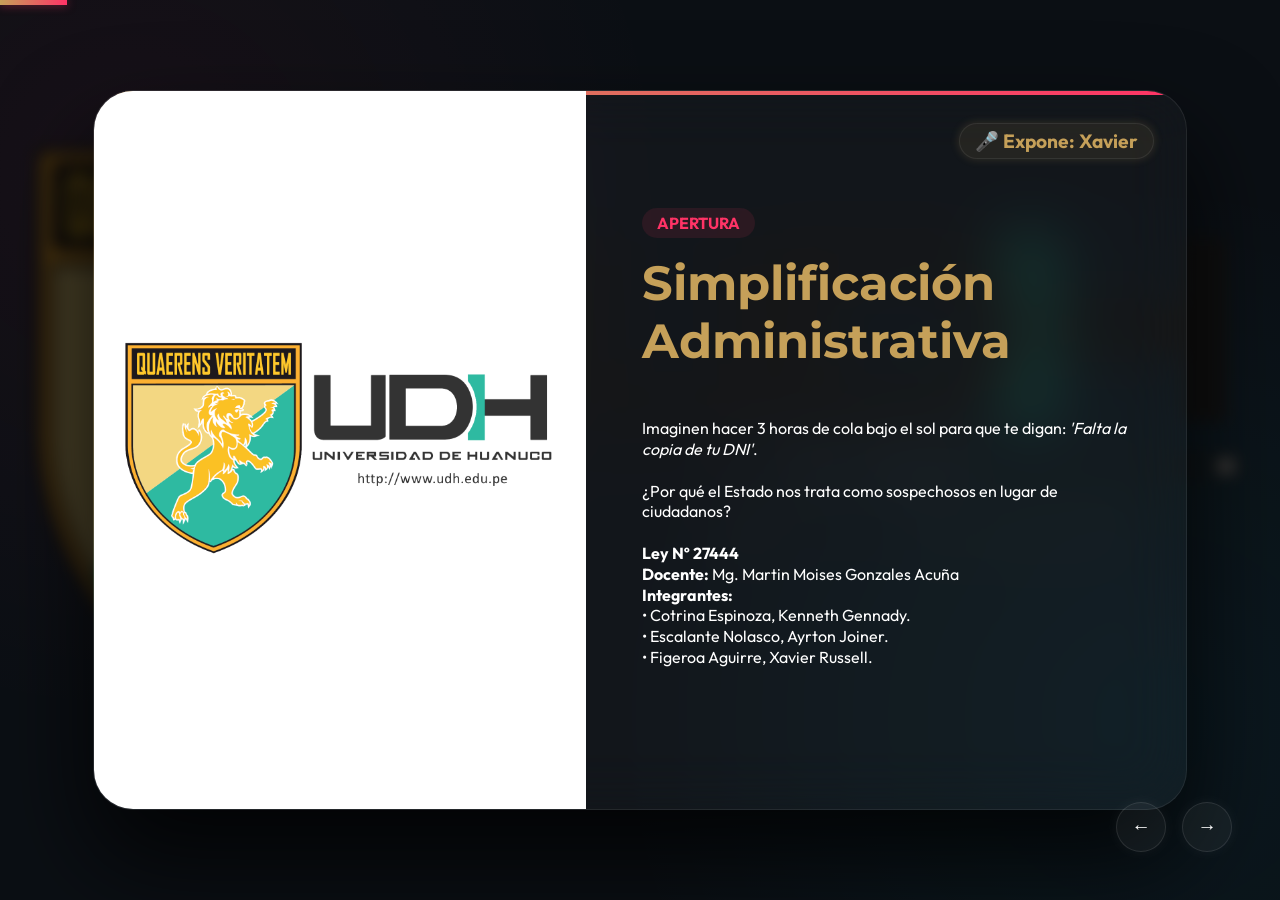
<file: AP-T4-html/presentacion.html>
<!DOCTYPE html>

<html lang="es">

<head>

    <meta charset="UTF-8">

    <meta name="viewport" content="width=device-width, initial-scale=1.0">

    <title>Simplificación Administrativa - Ley Nº 27444</title>

    <link rel="preconnect" href="https://fonts.googleapis.com">

    <link rel="preconnect" href="https://fonts.gstatic.com" crossorigin>

    <link href="https://fonts.googleapis.com/css2?family=Montserrat:wght@300;400;700;900&family=Outfit:wght@300;400;600&display=swap" rel="stylesheet">

    <style>

        :root {

            --primary: #c5a059;

            --secondary: #1a2a3a;

            --accent: #ff3366;

            --bg: #0b0f14;

            --text: #ffffff;

            --text-muted: #a0aec0;

            --glass: rgba(255, 255, 255, 0.03);

            --glass-border: rgba(255, 255, 255, 0.08);

            --transition-speed: 0.8s;

        }

        * {

            margin: 0;

            padding: 0;

            box-sizing: border-box;

            user-select: none;

        }

        body {

            font-family: 'Outfit', sans-serif;

            background-color: var(--bg);

            color: var(--text);

            overflow: hidden;

            height: 100vh;

            background-image: radial-gradient(circle at 10% 20%, rgba(255, 51, 102, 0.05) 0%, transparent 40%),

                              radial-gradient(circle at 90% 80%, rgba(0, 210, 255, 0.05) 0%, transparent 40%);

        }

        /* Background Visuals */

        .ambient-bg {

            position: absolute;

            top: 0;

            left: 0;

            width: 100%;

            height: 100%;

            z-index: -2;

            background-image: url('none');

            background-size: cover;

            background-position: center;

            opacity: 0.15;

            filter: grayscale(40%) blur(2px);

        }

        /* Main Grid Layout */

        .presentation-container {

            position: relative;

            width: 100%;

            height: 100%;

            display: flex;

            transition: transform var(--transition-speed) cubic-bezier(0.85, 0, 0.15, 1);

        }

        .slide {

            min-width: 100%;

            height: 100%;

            display: flex;

            justify-content: center;

            align-items: center;

            padding: 2rem;

            position: relative;

            overflow: hidden;

        }

        .slide-bg {

            position: absolute;

            top: 0;

            left: 0;

            width: 100%;

            height: 100%;

            background-size: cover;

            background-position: center;

            filter: blur(8px) brightness(0.3);

            z-index: -1;

            transition: opacity 1s ease-in-out;

            animation: slowBreath 30s infinite ease-in-out;

        }

        .slide.active .slide-bg {

            opacity: 1;

        }

        .glass-card {

            background: var(--glass);

            backdrop-filter: blur(30px);

            -webkit-backdrop-filter: blur(30px);

            border: 1px solid var(--glass-border);

            border-radius: 40px;

            width: 90%;

            max-width: 1400px;

            height: 80vh;

            display: flex;

            overflow: hidden;

            box-shadow: 0 50px 100px rgba(0, 0, 0, 0.8);

            animation: slideUp 0.8s cubic-bezier(0.2, 0.8, 0.2, 1) forwards;

            position: relative;

        }

        .glass-card::before {

            content: '';

            position: absolute;

            top: 0;

            left: 0;

            width: 100%;

            height: 4px;

            background: linear-gradient(90deg, var(--primary), var(--accent), var(--primary));

            background-size: 200% auto;

            border-radius: 40px 40px 0 0;

            animation: flowGlow 6s linear infinite;

        }

        @keyframes flowGlow {

            0% { background-position: 0% 50%; }

            50% { background-position: 100% 50%; }

            100% { background-position: 0% 50%; }

        }

        @keyframes slideUp {

            from {

                opacity: 0;

                transform: translateY(50px) scale(0.95);

            }

            to {

                opacity: 1;

                transform: translateY(0) scale(1);

            }

        }

        .card-image-side {

            width: 45%;

            overflow: hidden;

            position: relative;

            border-right: 1px solid var(--glass-border);

        }

        .card-image-side img {

            width: 100%;

            height: 100%;

            object-fit: cover;

            animation: slowBreath 20s infinite ease-in-out;

        }

        @keyframes slowBreath {

            0%, 100% { transform: scale(1); }

            50% { transform: scale(1.08); }

        }

        .card-content-side {

            flex: 1;

            padding: 3.5rem;

            display: flex;

            flex-direction: column;

            justify-content: center;

            text-align: left;

            position: relative;

            overflow-y: auto;

        }

        .card-content-side::-webkit-scrollbar {

            width: 6px;

        }

        .card-content-side::-webkit-scrollbar-thumb {

            background: rgba(255,255,255,0.1);

            border-radius: 3px;

        }

        /* Glow Text & Headers */

        h1 {

            font-family: 'Montserrat', sans-serif;

            font-size: clamp(2rem, 3.8vw, 3.2rem);

            font-weight: 900;

            line-height: 1.15;

            margin-bottom: 1.5rem;

            background: linear-gradient(135deg, #fff, var(--primary));

            -webkit-background-clip: text;

            -webkit-text-fill-color: transparent;

            animation: textLight 4s ease-in-out infinite alternate;

        }

        .glow-title {

            animation: textLightAccent 4s ease-in-out infinite alternate;

        }

        @keyframes textLight {

            0% { text-shadow: 0 0 10px rgba(197, 160, 89, 0.2); }

            100% { text-shadow: 0 0 25px rgba(197, 160, 89, 0.7), 0 0 5px #fff; }

        }

        @keyframes textLightAccent {

            0% { text-shadow: 0 0 10px rgba(255, 51, 102, 0.2); }

            100% { text-shadow: 0 0 25px rgba(255, 51, 102, 0.7), 0 0 5px #fff; }

        }

        h2 {

            font-family: 'Montserrat', sans-serif;

            font-size: clamp(1.6rem, 3vw, 2.4rem);

            font-weight: 700;

            margin-bottom: 1.2rem;

            color: var(--primary);

        }

        h3 {

            font-size: 1.1rem;

            font-weight: 600;

            color: #ffffff;

            margin-bottom: 0.5rem;

            text-transform: uppercase;

            letter-spacing: 1px;

        }

        p {

            font-size: clamp(1rem, 1.3vw, 1.25rem);

            line-height: 1.6;

            color: #e2e8f0;

            margin-bottom: 1.5rem;

        }

        .badge {

            background: var(--primary);

            color: var(--bg);

            padding: 0.4rem 1rem;

            border-radius: 20px;

            font-size: 0.75rem;

            font-weight: 800;

            letter-spacing: 2px;

            text-transform: uppercase;

            width: fit-content;

            margin-bottom: 1.5rem;

            box-shadow: 0 0 15px rgba(197, 160, 89, 0.4);

        }

        .grid-info {

            display: grid;

            grid-template-columns: 1fr;

            gap: 1.2rem;

            margin-top: 0.8rem;

        }

        @media (min-width: 768px) {

            .grid-info {

                grid-template-columns: 1fr 1fr;

            }

        }

        .info-item {

            background: rgba(255, 255, 255, 0.02);

            border-left: 4px solid var(--primary);

            padding: 1rem 1.2rem;

            border-radius: 0 16px 16px 0;

            border: 1px solid var(--glass-border);

            border-left-width: 4px;

            transition: all 0.3s ease;

        }

        .info-item:hover {

            background: rgba(255,255,255,0.04);

            border-color: rgba(255,255,255,0.15);

            box-shadow: 0 10px 25px rgba(0,0,0,0.3);

            transform: translateX(3px);

        }

        .info-item h3 {

            color: var(--primary);

            font-size: 1rem;

            margin-bottom: 0.4rem;

        }

        .info-item p {

            margin: 0;

            font-size: 0.88em;

            color: var(--text-muted);

            line-height: 1.45;

        }

        /* Flow Diagram CSS styling */

        .flow-diagram {

            display: flex;

            align-items: center;

            justify-content: space-between;

            background: rgba(0, 0, 0, 0.25);

            border: 1px solid var(--glass-border);

            border-radius: 16px;

            padding: 1.2rem;

            margin-top: 1.2rem;

            position: relative;

            box-shadow: inset 0 0 20px rgba(0,0,0,0.5);

        }

        .flow-step {

            flex: 1;

            text-align: center;

            padding: 0.6rem 0.8rem;

            background: rgba(255, 255, 255, 0.03);

            border: 1px solid var(--glass-border);

            border-radius: 12px;

            font-size: 0.82rem;

            font-weight: 600;

            color: var(--text-main);

            box-shadow: 0 4px 10px rgba(0,0,0,0.3);

            position: relative;

        }

        .flow-step::after {

            content: '';

            position: absolute;

            top: 0;

            left: 0;

            width: 100%;

            height: 100%;

            border-radius: 12px;

            box-shadow: 0 0 8px rgba(0, 210, 255, 0.3);

            opacity: 0;

            transition: opacity 0.5s ease;

        }

        .slide.active .flow-step {

            animation: pulseGlowStep 2s infinite ease-in-out;

        }

        @keyframes pulseGlowStep {

            0%, 100% { box-shadow: 0 0 5px rgba(197, 160, 89, 0.2); border-color: var(--glass-border); }

            50% { box-shadow: 0 0 15px rgba(197, 160, 89, 0.6); border-color: var(--primary); }

        }

        .flow-arrow {

            font-size: 1.2rem;

            color: var(--primary);

            padding: 0 0.5rem;

            font-weight: 700;

            animation: arrowBlink 1.5s infinite ease-in-out;

        }

        @keyframes arrowBlink {

            0%, 100% { opacity: 0.3; transform: scale(0.9); }

            50% { opacity: 1; transform: scale(1.1); }

        }

        .controls {

            position: fixed;

            bottom: 3rem;

            right: 3rem;

            display: flex;

            gap: 1rem;

            z-index: 100;

        }

        .btn-nav {

            background: rgba(255, 255, 255, 0.05);

            border: 1px solid rgba(255, 255, 255, 0.1);

            color: white;

            width: 50px;

            height: 50px;

            border-radius: 50%;

            cursor: pointer;

            transition: 0.3s;

            display: flex;

            justify-content: center;

            align-items: center;

            font-size: 1.2rem;

            box-shadow: 0 0 15px rgba(255,255,255,0.05);

        }

        .btn-nav:hover {

            background: var(--primary);

            color: var(--bg);

            transform: scale(1.1);

            box-shadow: 0 0 25px rgba(197, 160, 89, 0.6);

        }

        .progress-bar {

            position: fixed;

            top: 0;

            left: 0;

            height: 5px;

            background: linear-gradient(90deg, var(--primary), var(--accent));

            width: 0%;

            transition: width 0.3s ease;

            z-index: 100;

            box-shadow: 0 0 10px rgba(255, 51, 102, 0.5);

        }

        .speaker-badge {

            position: absolute;

            top: 2rem;

            right: 2rem;

            background: rgba(255, 255, 255, 0.05);

            border: 1px solid var(--glass-border);

            padding: 0.5rem 1.2rem;

            border-radius: 20px;

            font-size: 0.85em;

            font-weight: 600;

            color: var(--primary);

            box-shadow: 0 0 10px rgba(197, 160, 89, 0.2);

        }

        @media (max-width: 1024px) {

            .glass-card {

                flex-direction: column;

                height: auto;

                margin: 2rem 0;

            }

            .card-image-side {

                width: 100%;

                height: 250px;

                border-right: none;

                border-bottom: 1px solid var(--glass-border);

            }

            .card-content-side {

                padding: 2rem;

            }

        }

    </style>

</head>

<body>

    <div class="progress-bar" id="progressBar"></div>

    <div class="controls">

        <button class="btn-nav" onclick="prevSlide()">←</button>

        <button class="btn-nav" onclick="nextSlide()">→</button>

    </div>

    <div class="presentation-container" id="container">
        <!-- SLIDES START -->

        <div class="slide">
            <div class="slide-bg" style="background-image: url('logo.png');"></div>
            <div class="glass-card">
                <div class="card-image-side" style="background-color: white; display: flex; align-items: center; justify-content: center;">
                    <img src="logo.png" alt="Slide Image" style="max-width:100%; max-height:100%; object-fit:contain;">
                </div>
                <div class="card-content-side">
                    <div style="display:flex; justify-content:space-between; align-items:center; margin-bottom:1rem;">
                        <div class="category-badge" style="color:var(--accent); font-weight:bold; padding: 5px 15px; background: rgba(255,51,102,0.1); border-radius: 20px;">APERTURA</div>
                        <div class="speaker-badge" style="color:var(--primary); font-weight:bold; padding: 5px 15px; background: rgba(197,160,89,0.1); border-radius: 20px; font-size: 1.2rem;">🎤 Expone: Xavier</div>
                    </div>
                    <h2 class="slide-title" style="font-size:3rem; margin-bottom:1.5rem;">Simplificación Administrativa</h2>
                    <p class="slide-text" style="font-size:1.5rem; line-height:1.6; color:var(--text-muted);"><div style='font-size: 1.0rem; line-height: 1.3;'>Imaginen hacer 3 horas de cola bajo el sol para que te digan: <i>'Falta la copia de tu DNI'</i>.<br><br>¿Por qué el Estado nos trata como sospechosos en lugar de ciudadanos?<br><br><b>Ley Nº 27444</b><br><b>Docente:</b> Mg. Martin Moises Gonzales Acuña<br><b>Integrantes:</b><br>• Cotrina Espinoza, Kenneth Gennady.<br>• Escalante Nolasco, Ayrton Joiner.<br>• Figeroa Aguirre, Xavier Russell.</div></p>
                </div>
            </div>
        </div>

        <div class="slide">
            <div class="slide-bg" style="background-image: url('objetivo_central.png');"></div>
            <div class="glass-card">
                <div class="card-image-side" style="background-color: white; display: flex; align-items: center; justify-content: center;">
                    <img src="objetivo_central.png" alt="Slide Image" style="max-width:100%; max-height:100%; object-fit:contain;">
                </div>
                <div class="card-content-side">
                    <div style="display:flex; justify-content:space-between; align-items:center; margin-bottom:1rem;">
                        <div class="category-badge" style="color:var(--accent); font-weight:bold; padding: 5px 15px; background: rgba(255,51,102,0.1); border-radius: 20px;">OBJETIVO</div>
                        <div class="speaker-badge" style="color:var(--primary); font-weight:bold; padding: 5px 15px; background: rgba(197,160,89,0.1); border-radius: 20px; font-size: 1.2rem;">🎤 Expone: Kenneth</div>
                    </div>
                    <h2 class="slide-title" style="font-size:3rem; margin-bottom:1.5rem;">El Objetivo Central</h2>
                    <p class="slide-text" style="font-size:1.5rem; line-height:1.6; color:var(--text-muted);">El fin de la Simplificación Administrativa es erradicar los obstáculos innecesarios.<br><br>El Estado peruano debe modernizarse para garantizar servicios rápidos, eficientes y orientados a resolver los problemas de los ciudadanos, no a crearles más dolores de cabeza.</p>
                </div>
            </div>
        </div>

        <div class="slide">
            <div class="slide-bg" style="background-image: url('andes_vertical_panorama_1778092833962.png');"></div>
            <div class="glass-card">
                <div class="card-image-side" style="background-color: white; display: flex; align-items: center; justify-content: center;">
                    <img src="andes_vertical_panorama_1778092833962.png" alt="Slide Image" style="max-width:100%; max-height:100%; object-fit:contain;">
                </div>
                <div class="card-content-side">
                    <div style="display:flex; justify-content:space-between; align-items:center; margin-bottom:1rem;">
                        <div class="category-badge" style="color:var(--accent); font-weight:bold; padding: 5px 15px; background: rgba(255,51,102,0.1); border-radius: 20px;">INTRODUCCIÓN</div>
                        <div class="speaker-badge" style="color:var(--primary); font-weight:bold; padding: 5px 15px; background: rgba(197,160,89,0.1); border-radius: 20px; font-size: 1.2rem;">🎤 Expone: Kenneth</div>
                    </div>
                    <h2 class="slide-title" style="font-size:3rem; margin-bottom:1.5rem;">El Problema de Fondo</h2>
                    <p class="slide-text" style="font-size:1.5rem; line-height:1.6; color:var(--text-muted);"><i>"Imaginen pedirle permiso a su papá para ir a una fiesta y que les pida: partida de nacimiento, récord policial de buen hijo y esperar 30 días hábiles a ver si le da la gana. ¡Ese era nuestro Estado!"</i><br><br>La Ley le dice al Estado: Simplifica la vida.</p>
                </div>
            </div>
        </div>

        <div class="slide">
            <div class="slide-bg" style="background-image: url('andes_vertical_panorama_1778092833962.png'); filter: blur(15px) brightness(0.2);"></div>
            <div class="glass-card" style="flex-direction: row; padding: 0;">
                
                <!-- Sidebar for Principles -->
                <div style="width: 35%; background: rgba(0,0,0,0.5); border-right: 1px solid var(--glass-border); display: flex; flex-direction: column; padding: 2rem;">
                    <div class="category-badge" style="color:var(--accent); font-weight:bold; padding: 5px 15px; background: rgba(255,51,102,0.1); border-radius: 20px; align-self: flex-start; margin-bottom: 2rem;">5 PRINCIPIOS</div>
                    
                    <button class="principle-btn active" onclick="showPrinciple(0, event)" style="background: rgba(255,255,255,0.1); border: 1px solid var(--primary); color: white; padding: 12px; margin-bottom: 8px; border-radius: 10px; cursor: pointer; text-align: left; font-size: 1.1rem; transition: 0.3s;">1. Simplificación</button>
                    
                    <button class="principle-btn" onclick="showPrinciple(1, event)" style="background: transparent; border: 1px solid transparent; color: white; padding: 12px; margin-bottom: 8px; border-radius: 10px; cursor: pointer; text-align: left; font-size: 1.1rem; transition: 0.3s;">2. Simplicidad</button>
                    
                    <button class="principle-btn" onclick="showPrinciple(2, event)" style="background: transparent; border: 1px solid transparent; color: white; padding: 12px; margin-bottom: 8px; border-radius: 10px; cursor: pointer; text-align: left; font-size: 1.1rem; transition: 0.3s;">3. Presunción de Veracidad</button>
                    
                    <button class="principle-btn" onclick="showPrinciple(3, event)" style="background: transparent; border: 1px solid transparent; color: white; padding: 12px; margin-bottom: 8px; border-radius: 10px; cursor: pointer; text-align: left; font-size: 1.1rem; transition: 0.3s;">4. Controles Posteriores</button>
                    
                    <button class="principle-btn" onclick="showPrinciple(4, event)" style="background: transparent; border: 1px solid transparent; color: white; padding: 12px; margin-bottom: 8px; border-radius: 10px; cursor: pointer; text-align: left; font-size: 1.1rem; transition: 0.3s;">5. Celeridad</button>
                    
                    <div class="speaker-badge" style="color:var(--primary); font-weight:bold; padding: 5px 15px; background: rgba(197,160,89,0.1); border-radius: 20px; font-size: 1.2rem; margin-top: auto; align-self: flex-start;">🎤 Expone: Kenneth</div>
                </div>

                <!-- Main Content Area -->
                <div style="width: 65%; padding: 3rem; display: flex; flex-direction: column; position: relative; overflow-y: auto;">
                    
                    <!-- Principle 0: Simplificación -->
                    <div class="principle-content active" id="princ-0" style="display: flex; flex-direction: column; height: 100%;">
                        <h2 style="font-size: 2.2rem; margin-bottom: 1rem; color: var(--primary);">Simplificación Administrativa</h2>
                        <p style="font-size: 1.2rem; line-height: 1.6; color: var(--text-muted); margin-bottom: 2rem;">El mensaje directo al Estado: <b>"Oye, sé normal y no le hagas la vida imposible al ciudadano"</b>. Se acabaron los trámites laberínticos.</p>
                        
                        <div style="display: flex; gap: 2rem; flex: 1;">
                            <div style="flex: 1; background: rgba(255,255,255,0.05); border-radius: 15px; padding: 1.5rem; border: 1px solid var(--glass-border); display: flex; flex-direction: column;">
                                <h3 style="color: var(--accent); margin-bottom: 1rem;">Concepto</h3>
                                <img src="andes_vertical_panorama_1778092833962.png" style="width: 100%; height: 200px; object-fit: contain; background: white; border-radius: 10px;">
                            </div>
                            <div style="flex: 1; background: rgba(255,255,255,0.05); border-radius: 15px; padding: 1.5rem; border: 1px solid var(--glass-border); display: flex; flex-direction: column;">
                                <h3 style="color: var(--accent); margin-bottom: 1rem;">La Meta</h3>
                                <p style="font-size: 1.1rem; color: #ccc; margin-bottom: 1rem;">Crear un Estado que nos trate como clientes que merecen un buen servicio, no como estafadores que deben probar su inocencia.</p>
                                <img src="andes_vertical_panorama_1778092833962.png" style="width: 100%; height: 150px; object-fit: contain; background: white; border-radius: 10px; filter: hue-rotate(90deg);">
                            </div>
                        </div>
                    </div>

                    <!-- Principle 1: Simplicidad -->
                    <div class="principle-content" id="princ-1" style="display: none; flex-direction: column; height: 100%;">
                        <h2 style="font-size: 2.2rem; margin-bottom: 1rem; color: var(--primary);">Principio de Simplicidad (¡Al grano!)</h2>
                        <p style="font-size: 1.2rem; line-height: 1.6; color: var(--text-muted); margin-bottom: 2rem;">Los trámites deben ser fáciles. Si un trámite requiere un manual de 80 páginas para entenderse, ¡la entidad está violando la ley!</p>
                        
                        <div style="display: flex; gap: 2rem; flex: 1;">
                            <div style="flex: 1; background: rgba(255,255,255,0.05); border-radius: 15px; padding: 1.5rem; border: 1px solid var(--glass-border); display: flex; flex-direction: column;">
                                <h3 style="color: var(--accent); margin-bottom: 1rem;">Concepto</h3>
                                <img src="peru_8_regions_staircase_infographic_1778120702248.png" style="width: 100%; height: 200px; object-fit: contain; background: white; border-radius: 10px;">
                            </div>
                            <div style="flex: 1; background: rgba(255,255,255,0.05); border-radius: 15px; padding: 1.5rem; border: 1px solid var(--glass-border); display: flex; flex-direction: column;">
                                <h3 style="color: var(--accent); margin-bottom: 1rem;">Ejemplo Didáctico</h3>
                                <p style="font-size: 1.1rem; color: #ccc; margin-bottom: 1rem;">Renovar el DNI sin llevar una copia impresa del mismo. ¡Chau montañas de papel!</p>
                                <img src="ejemplo_simplicidad.png" style="width: 100%; height: 180px; object-fit: contain; background: white; border-radius: 10px;">
                            </div>
                        </div>
                    </div>

                    <!-- Principle 2: Veracidad -->
                    <div class="principle-content" id="princ-2" style="display: none; flex-direction: column; height: 100%;">
                        <h2 style="font-size: 2.2rem; margin-bottom: 1rem; color: var(--primary);">Presunción de Veracidad (El "Te creo, choche")</h2>
                        <p style="font-size: 1.2rem; line-height: 1.6; color: var(--text-muted); margin-bottom: 2rem;">El Estado ahora está OBLIGADO a creerte de buena fe. Si dices que eres soltero, te cree. Si le mientes, ¡ahí sí te cae la ley después!</p>
                        
                        <div style="display: flex; gap: 2rem; flex: 1;">
                            <div style="flex: 1; background: rgba(255,255,255,0.05); border-radius: 15px; padding: 1.5rem; border: 1px solid var(--glass-border); display: flex; flex-direction: column;">
                                <h3 style="color: var(--accent); margin-bottom: 1rem;">Concepto</h3>
                                <img src="peru_8_countries_in_one_concept_1778124634911.png" style="width: 100%; height: 200px; object-fit: contain; background: white; border-radius: 10px;">
                            </div>
                            <div style="flex: 1; background: rgba(255,255,255,0.05); border-radius: 15px; padding: 1.5rem; border: 1px solid var(--glass-border); display: flex; flex-direction: column;">
                                <h3 style="color: var(--accent); margin-bottom: 1rem;">Ejemplo Didáctico</h3>
                                <p style="font-size: 1.1rem; color: #ccc; margin-bottom: 1rem;">Presentar una simple "Declaración Jurada" en vez de rogar por 3 certificados policiales y notariales.</p>
                                <img src="ejemplo_veracidad.png" style="width: 100%; height: 180px; object-fit: contain; background: white; border-radius: 10px;">
                            </div>
                        </div>
                    </div>

                    <!-- Principle 3: Controles Posteriores -->
                    <div class="principle-content" id="princ-3" style="display: none; flex-direction: column; height: 100%;">
                        <h2 style="font-size: 2.2rem; margin-bottom: 1rem; color: var(--primary);">Controles Posteriores</h2>
                        <p style="font-size: 1.2rem; line-height: 1.6; color: var(--text-muted); margin-bottom: 2rem;">El Estado no te paraliza el trámite al inicio por ser "desconfiado". Te da el pase rápido, pero luego fiscaliza sorpresivamente.</p>
                        
                        <div style="display: flex; gap: 2rem; flex: 1;">
                            <div style="flex: 1; background: rgba(255,255,255,0.05); border-radius: 15px; padding: 1.5rem; border: 1px solid var(--glass-border); display: flex; flex-direction: column;">
                                <h3 style="color: var(--accent); margin-bottom: 1rem;">Concepto</h3>
                                <img src="peru_strategic_roadmap_path_1778122769323.png" style="width: 100%; height: 200px; object-fit: contain; background: white; border-radius: 10px;">
                            </div>
                            <div style="flex: 1; background: rgba(255,255,255,0.05); border-radius: 15px; padding: 1.5rem; border: 1px solid var(--glass-border); display: flex; flex-direction: column;">
                                <h3 style="color: var(--accent); margin-bottom: 1rem;">El lado estricto</h3>
                                <p style="font-size: 1.1rem; color: #ccc; margin-bottom: 1rem;">La confianza no es ciega. Si mentiste en tus papeles iniciales, te sancionan y anulan tu trámite. ¡Es justo!</p>
                                <img src="peru_strategic_roadmap_path_1778122769323.png" style="width: 100%; height: 180px; object-fit: contain; background: white; border-radius: 10px; filter: grayscale(50%);">
                            </div>
                        </div>
                    </div>

                    <!-- Principle 4: Celeridad -->
                    <div class="principle-content" id="princ-4" style="display: none; flex-direction: column; height: 100%;">
                        <h2 style="font-size: 2.2rem; margin-bottom: 1rem; color: var(--primary);">Principio de Celeridad (¡Muévete!)</h2>
                        <p style="font-size: 1.2rem; line-height: 1.6; color: var(--text-muted); margin-bottom: 2rem;">El Estado tiene que resolver RÁPIDO. Prohibido pasear al ciudadano de ventanilla en ventanilla como si fuera un laberinto sin fin.</p>
                        
                        <div style="display: flex; gap: 2rem; flex: 1;">
                            <div style="flex: 1; background: rgba(255,255,255,0.05); border-radius: 15px; padding: 1.5rem; border: 1px solid var(--glass-border); display: flex; flex-direction: column;">
                                <h3 style="color: var(--accent); margin-bottom: 1rem;">Concepto</h3>
                                <img src="javier_pulgar_vidal_definitive_portrait_1778120659326.png" style="width: 100%; height: 200px; object-fit: contain; background: white; border-radius: 10px;">
                            </div>
                            <div style="flex: 1; background: rgba(255,255,255,0.05); border-radius: 15px; padding: 1.5rem; border: 1px solid var(--glass-border); display: flex; flex-direction: column;">
                                <h3 style="color: var(--accent); margin-bottom: 1rem;">Aplicación</h3>
                                <p style="font-size: 1.1rem; color: #ccc; margin-bottom: 1rem;">Cumplir con los plazos exactos de ley para evitar perjuicios económicos al ciudadano emprendedor.</p>
                                <img src="javier_pulgar_vidal_definitive_portrait_1778120659326.png" style="width: 100%; height: 180px; object-fit: contain; background: white; border-radius: 10px; filter: grayscale(50%);">
                            </div>
                        </div>
                    </div>

                </div>
            </div>
            <script>
                function showPrinciple(index, event) {
                    if (event) event.stopPropagation(); // Prevent advancing slide when clicking buttons
                    
                    document.querySelectorAll('.principle-btn').forEach((btn, i) => {
                        if (i === index) {
                            btn.style.background = 'rgba(255,255,255,0.1)';
                            btn.style.border = '1px solid var(--primary)';
                        } else {
                            btn.style.background = 'transparent';
                            btn.style.border = '1px solid transparent';
                        }
                    });
                    
                    document.querySelectorAll('.principle-content').forEach((content, i) => {
                        content.style.display = i === index ? 'flex' : 'none';
                    });
                }
            </script>
        </div>

        <div class="slide">
            <div class="slide-bg" style="background-image: url('region_chala_landscape_1778094801396.png');"></div>
            <div class="glass-card">
                <div class="card-image-side" style="background-color: white; display: flex; align-items: center; justify-content: center;">
                    <img src="region_chala_landscape_1778094801396.png" alt="Slide Image" style="max-width:100%; max-height:100%; object-fit:contain;">
                </div>
                <div class="card-content-side">
                    <div style="display:flex; justify-content:space-between; align-items:center; margin-bottom:1rem;">
                        <div class="category-badge" style="color:var(--accent); font-weight:bold; padding: 5px 15px; background: rgba(255,51,102,0.1); border-radius: 20px;">MECANISMOS</div>
                        <div class="speaker-badge" style="color:var(--primary); font-weight:bold; padding: 5px 15px; background: rgba(197,160,89,0.1); border-radius: 20px; font-size: 1.2rem;">🎤 Expone: Xavier</div>
                    </div>
                    <h2 class="slide-title" style="font-size:3rem; margin-bottom:1.5rem;">Interoperabilidad (El "WhatsApp" de entidades)</h2>
                    <p class="slide-text" style="font-size:1.5rem; line-height:1.6; color:var(--text-muted);">Las computadoras del Estado DEBEN hablar entre sí. Si vas al MTC, ellos consultan digitalmente a RENIEC. ¡Prohibido pedirte la copia impresa si ellos mismos lo emiten!</p>
                </div>
            </div>
        </div>

        <div class="slide">
            <div class="slide-bg" style="background-image: url('ejemplo_interoperabilidad.png');"></div>
            <div class="glass-card">
                <div class="card-image-side" style="background-color: white; display: flex; align-items: center; justify-content: center;">
                    <img src="ejemplo_interoperabilidad.png" alt="Slide Image" style="max-width:100%; max-height:100%; object-fit:contain;">
                </div>
                <div class="card-content-side">
                    <div style="display:flex; justify-content:space-between; align-items:center; margin-bottom:1rem;">
                        <div class="category-badge" style="color:var(--accent); font-weight:bold; padding: 5px 15px; background: rgba(255,51,102,0.1); border-radius: 20px;">EJEMPLO</div>
                        <div class="speaker-badge" style="color:var(--primary); font-weight:bold; padding: 5px 15px; background: rgba(197,160,89,0.1); border-radius: 20px; font-size: 1.2rem;">🎤 Expone: Xavier</div>
                    </div>
                    <h2 class="slide-title" style="font-size:3rem; margin-bottom:1.5rem;">Ejemplo Didáctico</h2>
                    <p class="slide-text" style="font-size:1.5rem; line-height:1.6; color:var(--text-muted);">La municipalidad verifica tus antecedentes judiciales consultando directo al sistema del Poder Judicial. Tú ya no eres el mensajero.</p>
                </div>
            </div>
        </div>

        <div class="slide">
            <div class="slide-bg" style="background-image: url('region_yunga_landscape_1778094824660.png');"></div>
            <div class="glass-card">
                <div class="card-image-side" style="background-color: white; display: flex; align-items: center; justify-content: center;">
                    <img src="region_yunga_landscape_1778094824660.png" alt="Slide Image" style="max-width:100%; max-height:100%; object-fit:contain;">
                </div>
                <div class="card-content-side">
                    <div style="display:flex; justify-content:space-between; align-items:center; margin-bottom:1rem;">
                        <div class="category-badge" style="color:var(--accent); font-weight:bold; padding: 5px 15px; background: rgba(255,51,102,0.1); border-radius: 20px;">MECANISMOS</div>
                        <div class="speaker-badge" style="color:var(--primary); font-weight:bold; padding: 5px 15px; background: rgba(197,160,89,0.1); border-radius: 20px; font-size: 1.2rem;">🎤 Expone: Xavier</div>
                    </div>
                    <h2 class="slide-title" style="font-size:3rem; margin-bottom:1.5rem;">El TUPA (El Menú del Restaurante)</h2>
                    <p class="slide-text" style="font-size:1.5rem; line-height:1.6; color:var(--text-muted);">El TUPA es el menú oficial: si pides un ceviche de S/30, no te pueden cobrar S/50. Te dice exactamente qué te pedirán, cuánto cuesta y cuánto demora. Pedir cosas fuera del TUPA es ilegal.</p>
                </div>
            </div>
        </div>

        <div class="slide">
            <div class="slide-bg" style="background-image: url('ejemplo_silencio.png');"></div>
            <div class="glass-card">
                <div class="card-image-side" style="background-color: white; display: flex; align-items: center; justify-content: center;">
                    <img src="ejemplo_silencio.png" alt="Slide Image" style="max-width:100%; max-height:100%; object-fit:contain;">
                </div>
                <div class="card-content-side">
                    <div style="display:flex; justify-content:space-between; align-items:center; margin-bottom:1rem;">
                        <div class="category-badge" style="color:var(--accent); font-weight:bold; padding: 5px 15px; background: rgba(255,51,102,0.1); border-radius: 20px;">EJEMPLO</div>
                        <div class="speaker-badge" style="color:var(--primary); font-weight:bold; padding: 5px 15px; background: rgba(197,160,89,0.1); border-radius: 20px; font-size: 1.2rem;">🎤 Expone: Xavier</div>
                    </div>
                    <h2 class="slide-title" style="font-size:3rem; margin-bottom:1.5rem;">Silencio Positivo (El que calla, otorga)</h2>
                    <p class="slide-text" style="font-size:1.5rem; line-height:1.6; color:var(--text-muted);">Si pides licencia para tu bodeguita y el Estado se queda dormido y pasan 30 días... ¡Felicidades! Trámite aprobado automáticamente. El silencio juega a tu favor.</p>
                </div>
            </div>
        </div>

        <div class="slide">
            <div class="slide-bg" style="background-image: url('silencio_negativo.png');"></div>
            <div class="glass-card">
                <div class="card-image-side" style="background-color: white; display: flex; align-items: center; justify-content: center;">
                    <img src="silencio_negativo.png" alt="Slide Image" style="max-width:100%; max-height:100%; object-fit:contain;">
                </div>
                <div class="card-content-side">
                    <div style="display:flex; justify-content:space-between; align-items:center; margin-bottom:1rem;">
                        <div class="category-badge" style="color:var(--accent); font-weight:bold; padding: 5px 15px; background: rgba(255,51,102,0.1); border-radius: 20px;">MECANISMOS</div>
                        <div class="speaker-badge" style="color:var(--primary); font-weight:bold; padding: 5px 15px; background: rgba(197,160,89,0.1); border-radius: 20px; font-size: 1.2rem;">🎤 Expone: Xavier</div>
                    </div>
                    <h2 class="slide-title" style="font-size:3rem; margin-bottom:1.5rem;">Silencio Negativo (El visto de tu ex)</h2>
                    <p class="slide-text" style="font-size:1.5rem; line-height:1.6; color:var(--text-muted);">No te asustes por la palabra 'Negativo'. Si el Estado no te responde en 30 días, la ley asume que la respuesta es un NO automático. Esto sirve como tu 'salvavidas' para que puedas apelar de inmediato, en lugar de quedarte congelado esperando años una respuesta.</p>
                </div>
            </div>
        </div>

        <div class="slide">
            <div class="slide-bg" style="background-image: url('ayrton_portada.png');"></div>
            <div class="glass-card">
                <div class="card-image-side" style="background-color: white; display: flex; align-items: center; justify-content: center;">
                    <img src="ayrton_portada.png" alt="Slide Image" style="max-width:100%; max-height:100%; object-fit:contain;">
                </div>
                <div class="card-content-side">
                    <div style="display:flex; justify-content:space-between; align-items:center; margin-bottom:1rem;">
                        <div class="category-badge" style="color:var(--accent); font-weight:bold; padding: 5px 15px; background: rgba(255,51,102,0.1); border-radius: 20px;">CAPÍTULO IV</div>
                        <div class="speaker-badge" style="color:var(--primary); font-weight:bold; padding: 5px 15px; background: rgba(197,160,89,0.1); border-radius: 20px; font-size: 1.2rem;">🎤 Expone: Ayrton</div>
                    </div>
                    <h2 class="slide-title" style="font-size:3rem; margin-bottom:1.5rem;">Barreras Burocráticas e Institucionalidad</h2>
                    <p class="slide-text" style="font-size:1.5rem; line-height:1.6; color:var(--text-muted);">La simplificación administrativa es un pilar fundamental para una Administración Pública eficiente, transparente y orientada al ciudadano en el Perú.<br><br>Capítulo IV de la Simplificación Administrativa.</p>
                </div>
            </div>
        </div>

        <div class="slide">
            <div class="slide-bg" style="background-image: url('andes_vertical_panorama_1778092833962.png');"></div>
            <div class="glass-card">
                <div class="card-image-side" style="background-color: white; display: flex; align-items: center; justify-content: center;">
                    <img src="andes_vertical_panorama_1778092833962.png" alt="Slide Image" style="max-width:100%; max-height:100%; object-fit:contain;">
                </div>
                <div class="card-content-side">
                    <div style="display:flex; justify-content:space-between; align-items:center; margin-bottom:1rem;">
                        <div class="category-badge" style="color:var(--accent); font-weight:bold; padding: 5px 15px; background: rgba(255,51,102,0.1); border-radius: 20px;">DEFINICIÓN</div>
                        <div class="speaker-badge" style="color:var(--primary); font-weight:bold; padding: 5px 15px; background: rgba(197,160,89,0.1); border-radius: 20px; font-size: 1.2rem;">🎤 Expone: Ayrton</div>
                    </div>
                    <h2 class="slide-title" style="font-size:3rem; margin-bottom:1.5rem;">¿Qué son las Barreras Burocráticas?</h2>
                    <p class="slide-text" style="font-size:1.5rem; line-height:1.6; color:var(--text-muted);">Toda exigencia, requisito, limitación, prohibición, cobro o condición impuesta por una entidad pública que restringe el acceso o permanencia de ciudadanos y agentes económicos.<br><br><b>Impacto Económico:</b> Incrementan costos, desincentivan la inversión, reducen la competitividad y debilitan la confianza.</p>
                </div>
            </div>
        </div>

        <div class="slide">
            <div class="slide-bg" style="background-image: url('ayrton_tipos.png');"></div>
            <div class="glass-card">
                <div class="card-image-side" style="background-color: white; display: flex; align-items: center; justify-content: center;">
                    <img src="ayrton_tipos.png" alt="Slide Image" style="max-width:100%; max-height:100%; object-fit:contain;">
                </div>
                <div class="card-content-side">
                    <div style="display:flex; justify-content:space-between; align-items:center; margin-bottom:1rem;">
                        <div class="category-badge" style="color:var(--accent); font-weight:bold; padding: 5px 15px; background: rgba(255,51,102,0.1); border-radius: 20px;">CLASIFICACIÓN</div>
                        <div class="speaker-badge" style="color:var(--primary); font-weight:bold; padding: 5px 15px; background: rgba(197,160,89,0.1); border-radius: 20px; font-size: 1.2rem;">🎤 Expone: Ayrton</div>
                    </div>
                    <h2 class="slide-title" style="font-size:3rem; margin-bottom:1.5rem;">Clasificación de las Barreras</h2>
                    <p class="slide-text" style="font-size:1.5rem; line-height:1.6; color:var(--text-muted);"><b>1. Ilegales:</b> Impuestas sin competencia legal ni respaldo normativo. Vulneran el principio de legalidad.<br><br><b>2. Carentes de Razonabilidad (Irracionales):</b> Respaldadas por norma, pero desproporcionadas o excesivas respecto al fin público perseguido.</p>
                </div>
            </div>
        </div>

        <div class="slide">
            <div class="slide-bg" style="background-image: url('objetivo_central.png');"></div>
            <div class="glass-card">
                <div class="card-image-side" style="background-color: white; display: flex; align-items: center; justify-content: center;">
                    <img src="objetivo_central.png" alt="Slide Image" style="max-width:100%; max-height:100%; object-fit:contain;">
                </div>
                <div class="card-content-side">
                    <div style="display:flex; justify-content:space-between; align-items:center; margin-bottom:1rem;">
                        <div class="category-badge" style="color:var(--accent); font-weight:bold; padding: 5px 15px; background: rgba(255,51,102,0.1); border-radius: 20px;">PRINCIPIOS</div>
                        <div class="speaker-badge" style="color:var(--primary); font-weight:bold; padding: 5px 15px; background: rgba(197,160,89,0.1); border-radius: 20px; font-size: 1.2rem;">🎤 Expone: Ayrton</div>
                    </div>
                    <h2 class="slide-title" style="font-size:3rem; margin-bottom:1.5rem;">Principios de la Ley Nº 27444</h2>
                    <p class="slide-text" style="font-size:1.5rem; line-height:1.6; color:var(--text-muted);">La eliminación de barreras se fundamenta en los principios del Título Preliminar:<br><br>• <b>Legalidad:</b> Actuar solo dentro de las competencias.<br>• <b>Eficacia:</b> Lograr fines con medios idóneos.<br>• <b>Simplicidad:</b> Procedimientos claros sin formalidades innecesarias.<br>• <b>Celeridad:</b> Impulsar procedimientos con rapidez.</p>
                </div>
            </div>
        </div>

        <div class="slide">
            <div class="slide-bg" style="background-image: url('ayrton_barreras.png');"></div>
            <div class="glass-card">
                <div class="card-image-side" style="background-color: white; display: flex; align-items: center; justify-content: center;">
                    <img src="ayrton_barreras.png" alt="Slide Image" style="max-width:100%; max-height:100%; object-fit:contain;">
                </div>
                <div class="card-content-side">
                    <div style="display:flex; justify-content:space-between; align-items:center; margin-bottom:1rem;">
                        <div class="category-badge" style="color:var(--accent); font-weight:bold; padding: 5px 15px; background: rgba(255,51,102,0.1); border-radius: 20px;">INDECOPI</div>
                        <div class="speaker-badge" style="color:var(--primary); font-weight:bold; padding: 5px 15px; background: rgba(197,160,89,0.1); border-radius: 20px; font-size: 1.2rem;">🎤 Expone: Ayrton</div>
                    </div>
                    <h2 class="slide-title" style="font-size:3rem; margin-bottom:1.5rem;">Rol del INDECOPI</h2>
                    <p class="slide-text" style="font-size:1.5rem; line-height:1.6; color:var(--text-muted);">Organismo público especializado responsable de prevenir y eliminar barreras burocráticas a través de la <b>Comisión de Eliminación de Barreras Burocráticas (CEB)</b>.</p>
                </div>
            </div>
        </div>

        <div class="slide">
            <div class="slide-bg" style="background-image: url('ayrton_barreras.png');"></div>
            <div class="glass-card">
                <div class="card-image-side" style="background-color: white; display: flex; align-items: center; justify-content: center;">
                    <img src="ayrton_barreras.png" alt="Slide Image" style="max-width:100%; max-height:100%; object-fit:contain;">
                </div>
                <div class="card-content-side">
                    <div style="display:flex; justify-content:space-between; align-items:center; margin-bottom:1rem;">
                        <div class="category-badge" style="color:var(--accent); font-weight:bold; padding: 5px 15px; background: rgba(255,51,102,0.1); border-radius: 20px;">FUNCIONES CEB</div>
                        <div class="speaker-badge" style="color:var(--primary); font-weight:bold; padding: 5px 15px; background: rgba(197,160,89,0.1); border-radius: 20px; font-size: 1.2rem;">🎤 Expone: Ayrton</div>
                    </div>
                    <h2 class="slide-title" style="font-size:3rem; margin-bottom:1.5rem;">Funciones de la Comisión (CEB)</h2>
                    <p class="slide-text" style="font-size:1.5rem; line-height:1.6; color:var(--text-muted);">1. Resolver denuncias de ciudadanos o empresas.<br>2. Investigar actuaciones de entidades públicas.<br>3. Declarar ilegalidad o carencia de razonabilidad.<br>4. Ordenar eliminación (inaplicación de barreras).<br>5. Imponer sanciones cuando se permite.<br>6. Emitir precedentes para seguridad jurídica.</p>
                </div>
            </div>
        </div>

        <div class="slide">
            <div class="slide-bg" style="background-image: url('ayrton_casos.png');"></div>
            <div class="glass-card">
                <div class="card-image-side" style="background-color: white; display: flex; align-items: center; justify-content: center;">
                    <img src="ayrton_casos.png" alt="Slide Image" style="max-width:100%; max-height:100%; object-fit:contain;">
                </div>
                <div class="card-content-side">
                    <div style="display:flex; justify-content:space-between; align-items:center; margin-bottom:1rem;">
                        <div class="category-badge" style="color:var(--accent); font-weight:bold; padding: 5px 15px; background: rgba(255,51,102,0.1); border-radius: 20px;">CASOS REALES</div>
                        <div class="speaker-badge" style="color:var(--primary); font-weight:bold; padding: 5px 15px; background: rgba(197,160,89,0.1); border-radius: 20px; font-size: 1.2rem;">🎤 Expone: Ayrton</div>
                    </div>
                    <h2 class="slide-title" style="font-size:3rem; margin-bottom:1.5rem;">Casos Reales Resueltos por INDECOPI</h2>
                    <p class="slide-text" style="font-size:1.5rem; line-height:1.6; color:var(--text-muted);"><b>Municipalidades:</b> Declaró ilegales requisitos adicionales para licencias de funcionamiento sin sustento legal. Las municipalidades adecuaron sus procedimientos.<br><br><b>Actividades Económicas:</b> Eliminó requisitos no previstos reemplazables por interoperabilidad. Redujo costos para administrados.</p>
                </div>
            </div>
        </div>

        <div class="slide">
            <div class="slide-bg" style="background-image: url('ayrton_retos.png');"></div>
            <div class="glass-card">
                <div class="card-image-side" style="background-color: white; display: flex; align-items: center; justify-content: center;">
                    <img src="ayrton_retos.png" alt="Slide Image" style="max-width:100%; max-height:100%; object-fit:contain;">
                </div>
                <div class="card-content-side">
                    <div style="display:flex; justify-content:space-between; align-items:center; margin-bottom:1rem;">
                        <div class="category-badge" style="color:var(--accent); font-weight:bold; padding: 5px 15px; background: rgba(255,51,102,0.1); border-radius: 20px;">ROL PCM</div>
                        <div class="speaker-badge" style="color:var(--primary); font-weight:bold; padding: 5px 15px; background: rgba(197,160,89,0.1); border-radius: 20px; font-size: 1.2rem;">🎤 Expone: Ayrton</div>
                    </div>
                    <h2 class="slide-title" style="font-size:3rem; margin-bottom:1.5rem;">Secretaría de Gestión Pública (PCM)</h2>
                    <p class="slide-text" style="font-size:1.5rem; line-height:1.6; color:var(--text-muted);">Órgano de la PCM encargado de dirigir las políticas de modernización del Estado.<br><br>A diferencia del INDECOPI, su labor es <b>preventiva</b>: diseña políticas y herramientas para evitar nuevas cargas administrativas.</p>
                </div>
            </div>
        </div>

        <div class="slide">
            <div class="slide-bg" style="background-image: url('ayrton_retos.png');"></div>
            <div class="glass-card">
                <div class="card-image-side" style="background-color: white; display: flex; align-items: center; justify-content: center;">
                    <img src="ayrton_retos.png" alt="Slide Image" style="max-width:100%; max-height:100%; object-fit:contain;">
                </div>
                <div class="card-content-side">
                    <div style="display:flex; justify-content:space-between; align-items:center; margin-bottom:1rem;">
                        <div class="category-badge" style="color:var(--accent); font-weight:bold; padding: 5px 15px; background: rgba(255,51,102,0.1); border-radius: 20px;">RETOS</div>
                        <div class="speaker-badge" style="color:var(--primary); font-weight:bold; padding: 5px 15px; background: rgba(197,160,89,0.1); border-radius: 20px; font-size: 1.2rem;">🎤 Expone: Ayrton</div>
                    </div>
                    <h2 class="slide-title" style="font-size:3rem; margin-bottom:1.5rem;">Retos Actuales de la Simplificación</h2>
                    <p class="slide-text" style="font-size:1.5rem; line-height:1.6; color:var(--text-muted);">Superar estos retos requiere una <b>transformación institucional y cultural</b> en las entidades públicas.<br><br>La digitalización debe acompañarse de políticas de inclusión tecnológica, capacitación continua y fortalecimiento de infraestructura.</p>
                </div>
            </div>
        </div>

        <div class="slide">
            <div class="slide-bg" style="background-image: url('logo.png');"></div>
            <div class="glass-card">
                <div class="card-image-side" style="background-color: white; display: flex; align-items: center; justify-content: center;">
                    <img src="logo.png" alt="Slide Image" style="max-width:100%; max-height:100%; object-fit:contain;">
                </div>
                <div class="card-content-side">
                    <div style="display:flex; justify-content:space-between; align-items:center; margin-bottom:1rem;">
                        <div class="category-badge" style="color:var(--accent); font-weight:bold; padding: 5px 15px; background: rgba(255,51,102,0.1); border-radius: 20px;">CONCLUSIONES</div>
                        <div class="speaker-badge" style="color:var(--primary); font-weight:bold; padding: 5px 15px; background: rgba(197,160,89,0.1); border-radius: 20px; font-size: 1.2rem;">🎤 Expone: Ayrton</div>
                    </div>
                    <h2 class="slide-title" style="font-size:3rem; margin-bottom:1.5rem;">Conclusiones y Despedida</h2>
                    <p class="slide-text" style="font-size:1.5rem; line-height:1.6; color:var(--text-muted);">1. <b>Obstáculo Principal:</b> Las barreras incrementan costos y retrasan.<br>2. <b>Control:</b> INDECOPI protege los derechos y promueve seguridad.<br>3. <b>Modernización:</b> La SGP de la PCM impulsa el Gobierno Digital.<br>4. <b>Compromiso:</b> La simplificación debe centrarse en el ciudadano.<br><br>¡Muchas gracias por su atención!</p>
                </div>
            </div>
        </div>

        <!-- SLIDES END -->
    </div>

    <!-- SCRIPTS -->

    <script>

        let currentSlide = 0;

        const slides = document.querySelectorAll('.slide');

        const container = document.getElementById('container');

        const progressBar = document.getElementById('progressBar');

        function updateSlide() {

            container.style.transform = `translateX(-${currentSlide * 100}%)`;

            slides.forEach((slide, index) => {

                slide.classList.toggle('active', index === currentSlide);

            });

            const progress = ((currentSlide + 1) / slides.length) * 100;

            progressBar.style.width = `${progress}%`;

        }

        function nextSlide() {

            if (currentSlide < slides.length - 1) {

                currentSlide++;

                updateSlide();

            }

        }

        function prevSlide() {

            if (currentSlide > 0) {

                currentSlide--;

                updateSlide();

            }

        }

        window.addEventListener('keydown', (e) => {

            if (e.key === 'ArrowRight' || e.key === ' ') {

                nextSlide();

            } else if (e.key === 'ArrowLeft') {

                prevSlide();

            }

        });

        // Initialize

        updateSlide();

    </script>

</body>

</html>
</file>
